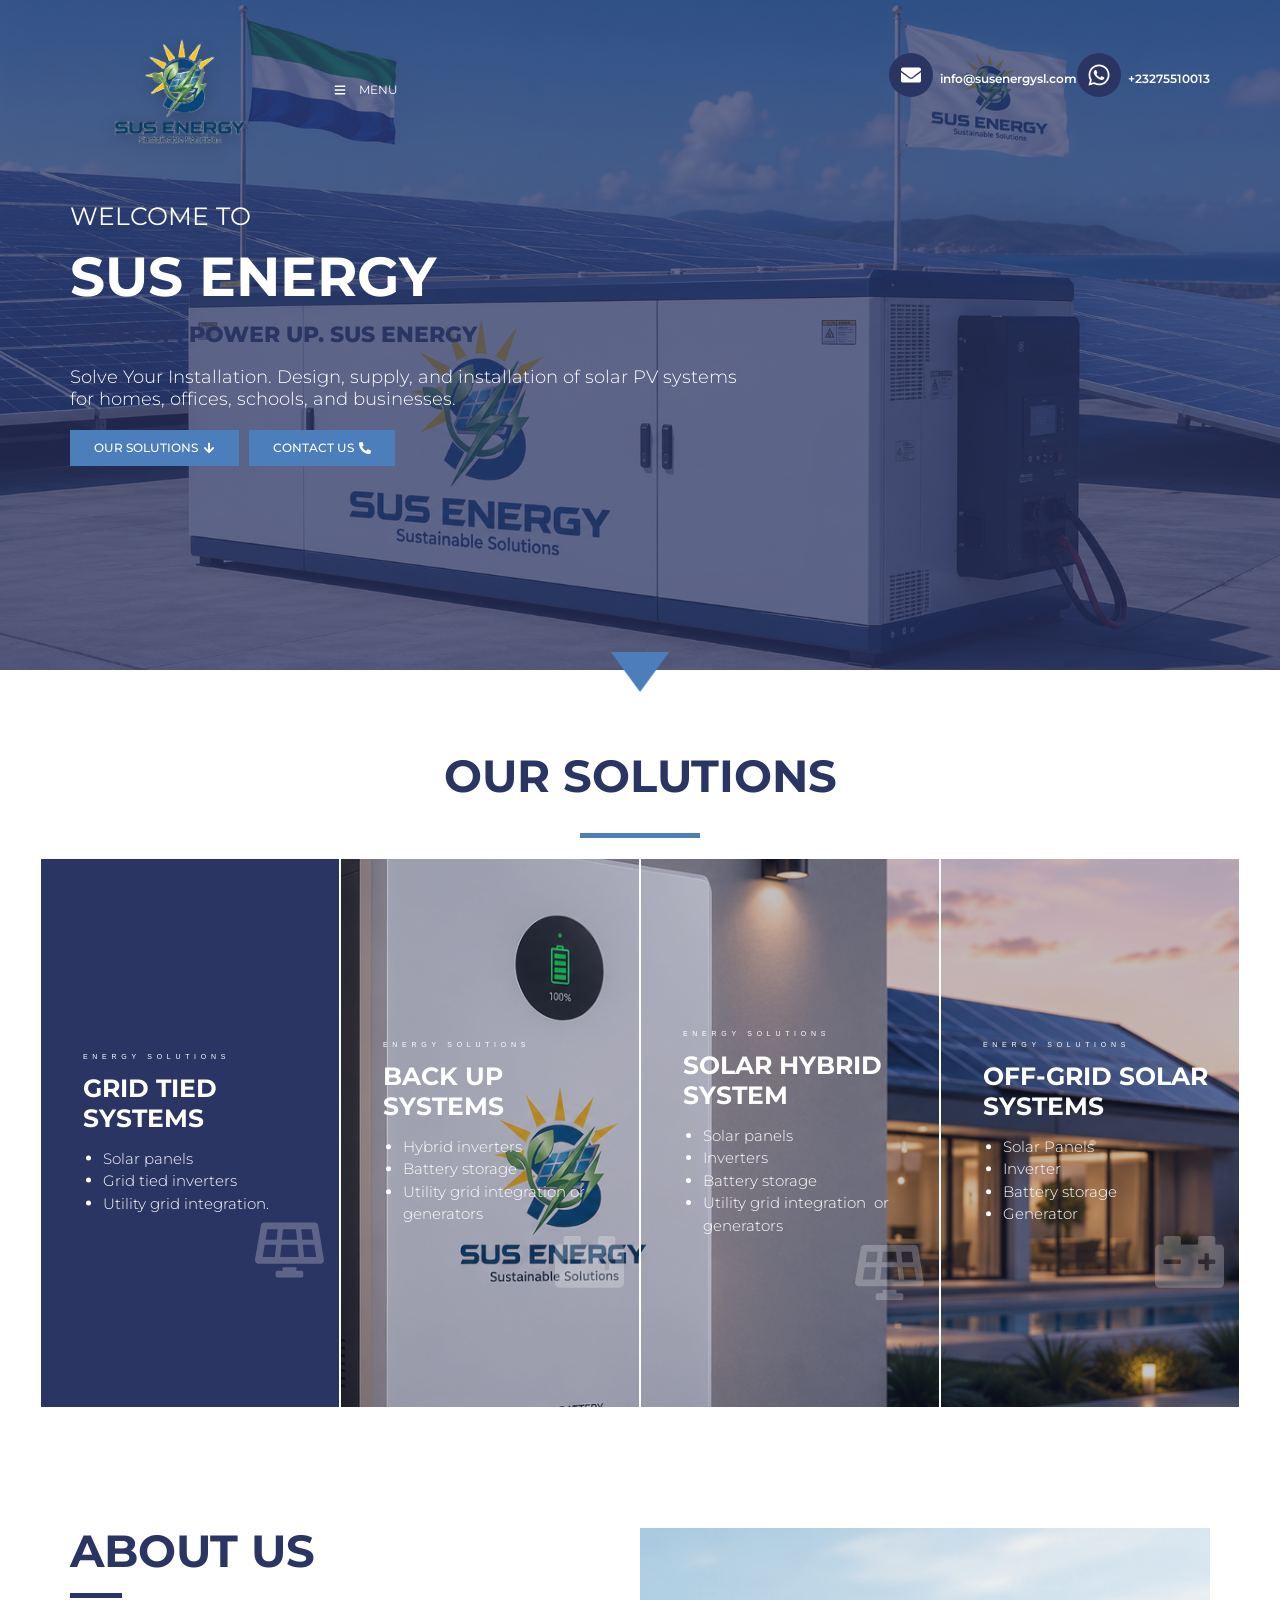
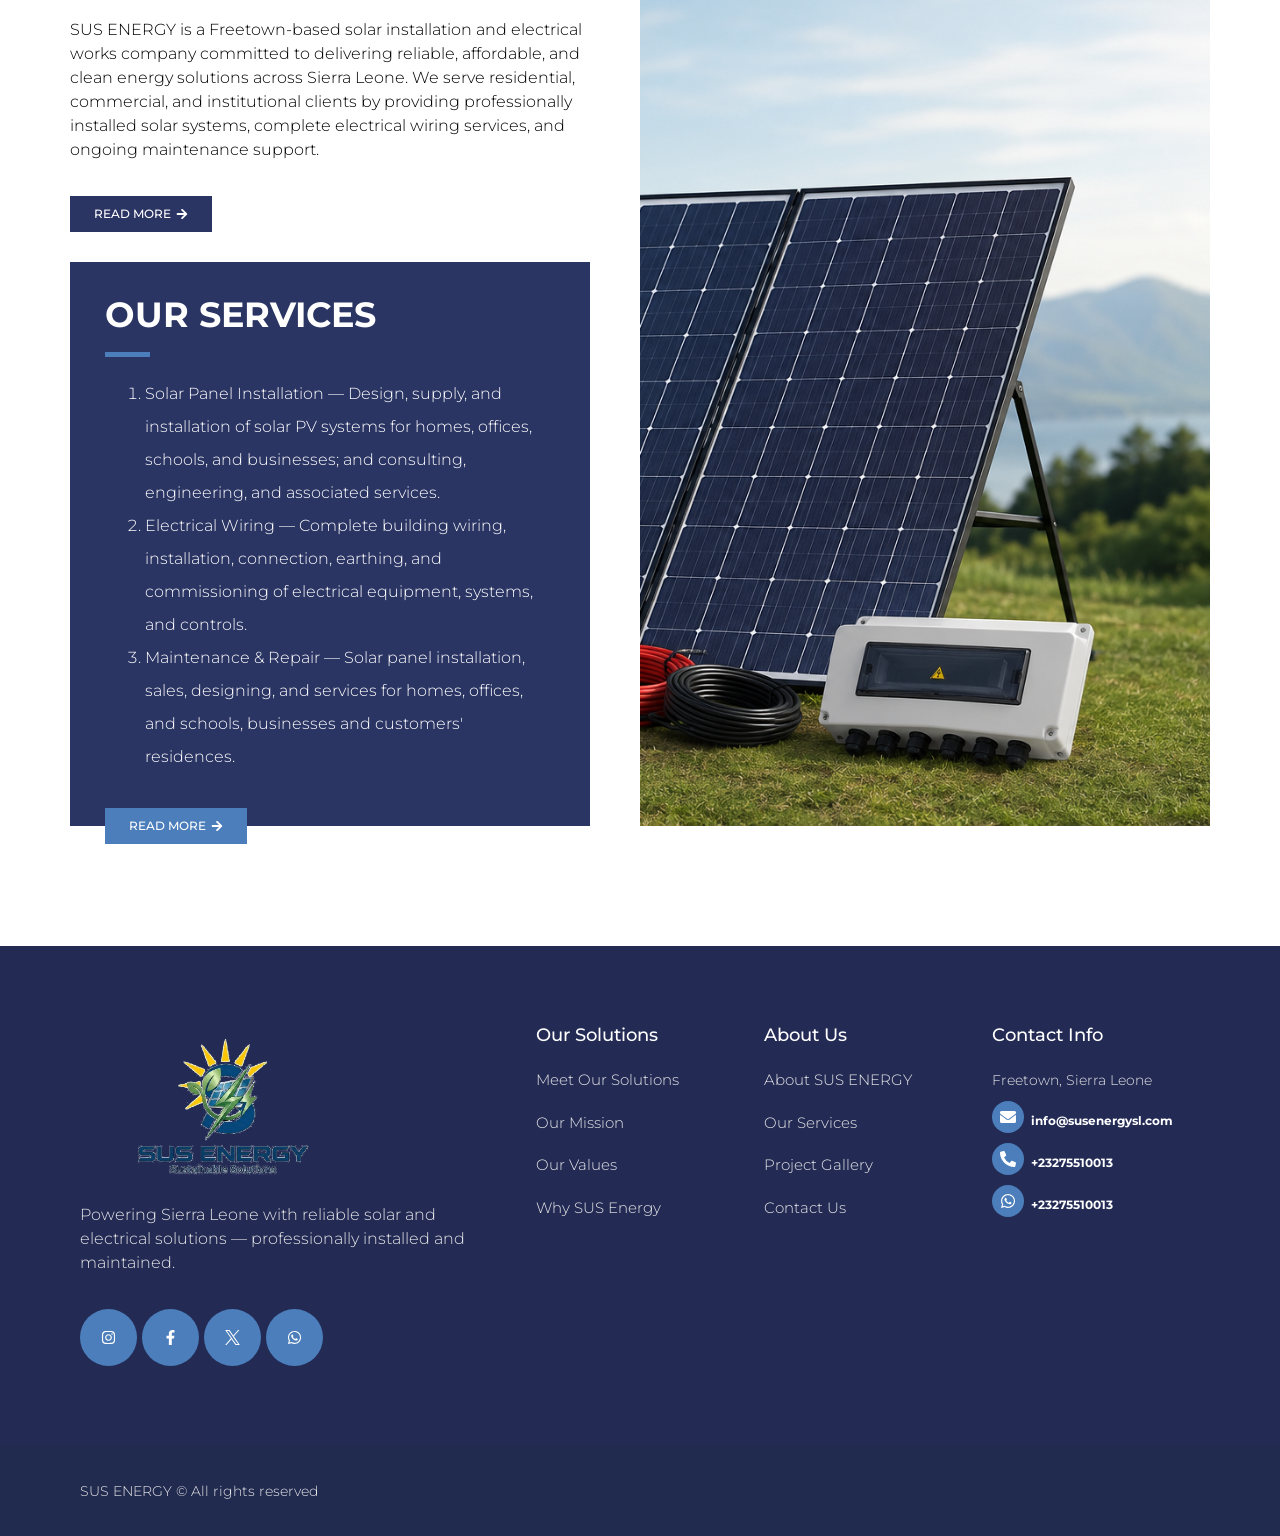
<file: index.html>
<!doctype html>
<html lang="en-US">
<head>
	<meta charset="UTF-8">
	<meta name="viewport" content="width=device-width, initial-scale=1">
	<link rel="profile" href="https://gmpg.org/xfn/11">
	<title>SUS ENERGY &#8211; SUS ENERGY Home</title>
<meta name='robots' content='max-image-preview:large' />
<link rel="alternate" type="application/rss+xml" title="SUS ENERGY &raquo; Feed" href="#" />
<link rel="alternate" type="application/rss+xml" title="SUS ENERGY &raquo; Comments Feed" href="#" />
<link rel="alternate" title="oEmbed (JSON)" type="application/json+oembed" href="#" />
<link rel="alternate" title="oEmbed (XML)" type="text/xml+oembed" href="#" />
<style id="wp-img-auto-sizes-contain-inline-css">
img:is([sizes=auto i],[sizes^="auto," i]){contain-intrinsic-size:3000px 1500px}
/*# sourceURL=wp-img-auto-sizes-contain-inline-css */
</style>
<link rel='stylesheet' id='e-animations-css' href='assets/css/animations.min.css' media='all' />
<link rel='stylesheet' id='bdt-uikit-css' href='assets/css/bdt-uikit.css' media='all' />
<link rel='stylesheet' id='ep-helper-css' href='assets/css/ep-helper.css' media='all' />
<style id="wp-emoji-styles-inline-css">

	img.wp-smiley, img.emoji {
		display: inline !important;
		border: none !important;
		box-shadow: none !important;
		height: 1em !important;
		width: 1em !important;
		margin: 0 0.07em !important;
		vertical-align: -0.1em !important;
		background: none !important;
		padding: 0 !important;
	}
/*# sourceURL=wp-emoji-styles-inline-css */
</style>
<style id="classic-theme-styles-inline-css">
/*! This file is auto-generated */
.wp-block-button__link{color:#fff;background-color:#32373c;border-radius:9999px;box-shadow:none;text-decoration:none;padding:calc(.667em + 2px) calc(1.333em + 2px);font-size:1.125em}.wp-block-file__button{background:#32373c;color:#fff;text-decoration:none}
/*# sourceURL=/wp-includes/css/classic-themes.min.css */
</style>

<style id="global-styles-inline-css">
:root{--wp--preset--aspect-ratio--square: 1;--wp--preset--aspect-ratio--4-3: 4/3;--wp--preset--aspect-ratio--3-4: 3/4;--wp--preset--aspect-ratio--3-2: 3/2;--wp--preset--aspect-ratio--2-3: 2/3;--wp--preset--aspect-ratio--16-9: 16/9;--wp--preset--aspect-ratio--9-16: 9/16;--wp--preset--color--black: #000000;--wp--preset--color--cyan-bluish-gray: #abb8c3;--wp--preset--color--white: #ffffff;--wp--preset--color--pale-pink: #f78da7;--wp--preset--color--vivid-red: #cf2e2e;--wp--preset--color--luminous-vivid-orange: #ff6900;--wp--preset--color--luminous-vivid-amber: #fcb900;--wp--preset--color--light-green-cyan: #7bdcb5;--wp--preset--color--vivid-green-cyan: #00d084;--wp--preset--color--pale-cyan-blue: #8ed1fc;--wp--preset--color--vivid-cyan-blue: #0693e3;--wp--preset--color--vivid-purple: #9b51e0;--wp--preset--gradient--vivid-cyan-blue-to-vivid-purple: linear-gradient(135deg,rgb(6,147,227) 0%,rgb(155,81,224) 100%);--wp--preset--gradient--light-green-cyan-to-vivid-green-cyan: linear-gradient(135deg,rgb(122,220,180) 0%,rgb(0,208,130) 100%);--wp--preset--gradient--luminous-vivid-amber-to-luminous-vivid-orange: linear-gradient(135deg,rgb(252,185,0) 0%,rgb(255,105,0) 100%);--wp--preset--gradient--luminous-vivid-orange-to-vivid-red: linear-gradient(135deg,rgb(255,105,0) 0%,rgb(207,46,46) 100%);--wp--preset--gradient--very-light-gray-to-cyan-bluish-gray: linear-gradient(135deg,rgb(238,238,238) 0%,rgb(169,184,195) 100%);--wp--preset--gradient--cool-to-warm-spectrum: linear-gradient(135deg,rgb(74,234,220) 0%,rgb(151,120,209) 20%,rgb(207,42,186) 40%,rgb(238,44,130) 60%,rgb(251,105,98) 80%,rgb(254,248,76) 100%);--wp--preset--gradient--blush-light-purple: linear-gradient(135deg,rgb(255,206,236) 0%,rgb(152,150,240) 100%);--wp--preset--gradient--blush-bordeaux: linear-gradient(135deg,rgb(254,205,165) 0%,rgb(254,45,45) 50%,rgb(107,0,62) 100%);--wp--preset--gradient--luminous-dusk: linear-gradient(135deg,rgb(255,203,112) 0%,rgb(199,81,192) 50%,rgb(65,88,208) 100%);--wp--preset--gradient--pale-ocean: linear-gradient(135deg,rgb(255,245,203) 0%,rgb(182,227,212) 50%,rgb(51,167,181) 100%);--wp--preset--gradient--electric-grass: linear-gradient(135deg,rgb(202,248,128) 0%,rgb(113,206,126) 100%);--wp--preset--gradient--midnight: linear-gradient(135deg,rgb(2,3,129) 0%,rgb(40,116,252) 100%);--wp--preset--font-size--small: 13px;--wp--preset--font-size--medium: 20px;--wp--preset--font-size--large: 36px;--wp--preset--font-size--x-large: 42px;--wp--preset--spacing--20: 0.44rem;--wp--preset--spacing--30: 0.67rem;--wp--preset--spacing--40: 1rem;--wp--preset--spacing--50: 1.5rem;--wp--preset--spacing--60: 2.25rem;--wp--preset--spacing--70: 3.38rem;--wp--preset--spacing--80: 5.06rem;--wp--preset--shadow--natural: 6px 6px 9px rgba(0, 0, 0, 0.2);--wp--preset--shadow--deep: 12px 12px 50px rgba(0, 0, 0, 0.4);--wp--preset--shadow--sharp: 6px 6px 0px rgba(0, 0, 0, 0.2);--wp--preset--shadow--outlined: 6px 6px 0px -3px rgb(255, 255, 255), 6px 6px rgb(0, 0, 0);--wp--preset--shadow--crisp: 6px 6px 0px rgb(0, 0, 0);}:where(body) { margin: 0; }:where(.is-layout-flex){gap: 0.5em;}:where(.is-layout-grid){gap: 0.5em;}body .is-layout-flex{display: flex;}.is-layout-flex{flex-wrap: wrap;align-items: center;}.is-layout-flex > :is(*, div){margin: 0;}body .is-layout-grid{display: grid;}.is-layout-grid > :is(*, div){margin: 0;}body{padding-top: 0px;padding-right: 0px;padding-bottom: 0px;padding-left: 0px;}:root :where(.wp-element-button, .wp-block-button__link){background-color: #32373c;border-width: 0;color: #fff;font-family: inherit;font-size: inherit;font-style: inherit;font-weight: inherit;letter-spacing: inherit;line-height: inherit;padding-top: calc(0.667em + 2px);padding-right: calc(1.333em + 2px);padding-bottom: calc(0.667em + 2px);padding-left: calc(1.333em + 2px);text-decoration: none;text-transform: inherit;}.has-black-color{color: var(--wp--preset--color--black) !important;}.has-cyan-bluish-gray-color{color: var(--wp--preset--color--cyan-bluish-gray) !important;}.has-white-color{color: var(--wp--preset--color--white) !important;}.has-pale-pink-color{color: var(--wp--preset--color--pale-pink) !important;}.has-vivid-red-color{color: var(--wp--preset--color--vivid-red) !important;}.has-luminous-vivid-orange-color{color: var(--wp--preset--color--luminous-vivid-orange) !important;}.has-luminous-vivid-amber-color{color: var(--wp--preset--color--luminous-vivid-amber) !important;}.has-light-green-cyan-color{color: var(--wp--preset--color--light-green-cyan) !important;}.has-vivid-green-cyan-color{color: var(--wp--preset--color--vivid-green-cyan) !important;}.has-pale-cyan-blue-color{color: var(--wp--preset--color--pale-cyan-blue) !important;}.has-vivid-cyan-blue-color{color: var(--wp--preset--color--vivid-cyan-blue) !important;}.has-vivid-purple-color{color: var(--wp--preset--color--vivid-purple) !important;}.has-black-background-color{background-color: var(--wp--preset--color--black) !important;}.has-cyan-bluish-gray-background-color{background-color: var(--wp--preset--color--cyan-bluish-gray) !important;}.has-white-background-color{background-color: var(--wp--preset--color--white) !important;}.has-pale-pink-background-color{background-color: var(--wp--preset--color--pale-pink) !important;}.has-vivid-red-background-color{background-color: var(--wp--preset--color--vivid-red) !important;}.has-luminous-vivid-orange-background-color{background-color: var(--wp--preset--color--luminous-vivid-orange) !important;}.has-luminous-vivid-amber-background-color{background-color: var(--wp--preset--color--luminous-vivid-amber) !important;}.has-light-green-cyan-background-color{background-color: var(--wp--preset--color--light-green-cyan) !important;}.has-vivid-green-cyan-background-color{background-color: var(--wp--preset--color--vivid-green-cyan) !important;}.has-pale-cyan-blue-background-color{background-color: var(--wp--preset--color--pale-cyan-blue) !important;}.has-vivid-cyan-blue-background-color{background-color: var(--wp--preset--color--vivid-cyan-blue) !important;}.has-vivid-purple-background-color{background-color: var(--wp--preset--color--vivid-purple) !important;}.has-black-border-color{border-color: var(--wp--preset--color--black) !important;}.has-cyan-bluish-gray-border-color{border-color: var(--wp--preset--color--cyan-bluish-gray) !important;}.has-white-border-color{border-color: var(--wp--preset--color--white) !important;}.has-pale-pink-border-color{border-color: var(--wp--preset--color--pale-pink) !important;}.has-vivid-red-border-color{border-color: var(--wp--preset--color--vivid-red) !important;}.has-luminous-vivid-orange-border-color{border-color: var(--wp--preset--color--luminous-vivid-orange) !important;}.has-luminous-vivid-amber-border-color{border-color: var(--wp--preset--color--luminous-vivid-amber) !important;}.has-light-green-cyan-border-color{border-color: var(--wp--preset--color--light-green-cyan) !important;}.has-vivid-green-cyan-border-color{border-color: var(--wp--preset--color--vivid-green-cyan) !important;}.has-pale-cyan-blue-border-color{border-color: var(--wp--preset--color--pale-cyan-blue) !important;}.has-vivid-cyan-blue-border-color{border-color: var(--wp--preset--color--vivid-cyan-blue) !important;}.has-vivid-purple-border-color{border-color: var(--wp--preset--color--vivid-purple) !important;}.has-vivid-cyan-blue-to-vivid-purple-gradient-background{background: var(--wp--preset--gradient--vivid-cyan-blue-to-vivid-purple) !important;}.has-light-green-cyan-to-vivid-green-cyan-gradient-background{background: var(--wp--preset--gradient--light-green-cyan-to-vivid-green-cyan) !important;}.has-luminous-vivid-amber-to-luminous-vivid-orange-gradient-background{background: var(--wp--preset--gradient--luminous-vivid-amber-to-luminous-vivid-orange) !important;}.has-luminous-vivid-orange-to-vivid-red-gradient-background{background: var(--wp--preset--gradient--luminous-vivid-orange-to-vivid-red) !important;}.has-very-light-gray-to-cyan-bluish-gray-gradient-background{background: var(--wp--preset--gradient--very-light-gray-to-cyan-bluish-gray) !important;}.has-cool-to-warm-spectrum-gradient-background{background: var(--wp--preset--gradient--cool-to-warm-spectrum) !important;}.has-blush-light-purple-gradient-background{background: var(--wp--preset--gradient--blush-light-purple) !important;}.has-blush-bordeaux-gradient-background{background: var(--wp--preset--gradient--blush-bordeaux) !important;}.has-luminous-dusk-gradient-background{background: var(--wp--preset--gradient--luminous-dusk) !important;}.has-pale-ocean-gradient-background{background: var(--wp--preset--gradient--pale-ocean) !important;}.has-electric-grass-gradient-background{background: var(--wp--preset--gradient--electric-grass) !important;}.has-midnight-gradient-background{background: var(--wp--preset--gradient--midnight) !important;}.has-small-font-size{font-size: var(--wp--preset--font-size--small) !important;}.has-medium-font-size{font-size: var(--wp--preset--font-size--medium) !important;}.has-large-font-size{font-size: var(--wp--preset--font-size--large) !important;}.has-x-large-font-size{font-size: var(--wp--preset--font-size--x-large) !important;}
/*# sourceURL=global-styles-inline-css */
</style>

<link rel='stylesheet' id='thepackwidget-css' href='assets/css/thepackwidget.css' media='all' />
<link rel='stylesheet' id='hello-elementor-css' href='assets/css/style.min.css' media='all' />
<link rel='stylesheet' id='hello-elementor-theme-style-css' href='assets/css/theme.min.css' media='all' />
<link rel='stylesheet' id='hello-elementor-header-footer-css' href='assets/css/header-footer.min.css' media='all' />
<link rel='stylesheet' id='elementor-frontend-css' href='assets/css/frontend.min.css' media='all' />
<link rel='stylesheet' id='elementor-post-6-css' href='assets/css/post-6.css' media='all' />
<link rel='stylesheet' id='widget-image-css' href='assets/css/widget-image.min.css' media='all' />
<link rel='stylesheet' id='ep-offcanvas-css' href='assets/css/ep-offcanvas.css' media='all' />
<link rel='stylesheet' id='widget-icon-box-css' href='assets/css/widget-icon-box.min.css' media='all' />
<link rel='stylesheet' id='widget-text-editor-css' href='assets/css/widget-text-editor.min.css' media='all' />
<link rel='stylesheet' id='widget-social-icons-css' href='assets/css/widget-social-icons.min.css' media='all' />
<link rel='stylesheet' id='e-apple-webkit-css' href='assets/css/apple-webkit.min.css' media='all' />
<link rel='stylesheet' id='widget-heading-css' href='assets/css/widget-heading.min.css' media='all' />
<link rel='stylesheet' id='widget-icon-list-css' href='assets/css/widget-icon-list.min.css' media='all' />
<link rel='stylesheet' id='swiper-css' href='assets/css/swiper.min.css' media='all' />
<link rel='stylesheet' id='e-swiper-css' href='assets/css/e-swiper.min.css' media='all' />
<link rel='stylesheet' id='e-popup-style-css' href='assets/css/popup.min.css' media='all' />
<link rel='stylesheet' id='thepack-shortcode-css' href='assets/css/shortcode.css' media='all' />
<link rel='stylesheet' id='aos-css' href='assets/css/aos.css' media='all' />
<link rel='stylesheet' id='dashicons-css' href='assets/css/dashicons.min.css' media='all' />
<link rel='stylesheet' id='beerslider-styl-css' href='assets/css/beerslider-styl.css' media='all' />
<link rel='stylesheet' id='plyr-styl-css' href='assets/css/plyr-styl.css' media='all' />
<link rel='stylesheet' id='slick-styl-css' href='assets/css/slick-styl.css' media='all' />
<link rel='stylesheet' id='animate-styl-css' href='assets/css/animate-styl.css' media='all' />
<link rel='stylesheet' id='highlight-css' href='assets/css/highlight.css' media='all' />
<link rel='stylesheet' id='thepack-woocommerce-css' href='assets/css/woocommerce.css' media='all' />
<link rel='stylesheet' id='thepack-section-css' href='assets/css/thepackwidget.css' media='1' />
<link rel='stylesheet' id='e-shapes-css' href='assets/css/shapes.min.css' media='all' />
<link rel='stylesheet' id='widget-divider-css' href='assets/css/widget-divider.min.css' media='all' />
<link rel='stylesheet' id='ep-hover-box-css' href='assets/css/ep-hover-box.css' media='all' />
<link rel='stylesheet' id='widget-spacer-css' href='assets/css/widget-spacer.min.css' media='all' />
<link rel='stylesheet' id='ep-font-css' href='assets/css/ep-font.css' media='all' />
<link rel='stylesheet' id='ep-logo-carousel-css' href='assets/css/ep-logo-carousel.css' media='all' />
<link rel='stylesheet' id='tippy-css' href='assets/css/tippy.css' media='all' />
<link rel='stylesheet' id='elementor-post-8-css' href='assets/css/post-8.css' media='all' />
<link rel='stylesheet' id='elementor-post-145-css' href='assets/css/post-145.css' media='all' />
<link rel='stylesheet' id='elementor-post-123-css' href='assets/css/post-123.css' media='all' />
<link rel='stylesheet' id='google-fonts-1-css' href='https://fonts.googleapis.com/css?family=Montserrat:100,100italic,200,200italic,300,300italic,400,400italic,500,500italic,600,600italic,700,700italic,800,800italic,900,900italic&display=swap' media='all' />
<link rel="preconnect" href="https://fonts.googleapis.com" crossorigin><script id="jquery-core-js" src="assets/js/jquery.min.js"></script>
<script id="jquery-migrate-js" src="assets/js/jquery-migrate.min.js"></script>
<link rel="https://api.w.org/" href="#" /><link rel="alternate" title="JSON" type="application/json" href="#" /><link rel="EditURI" type="application/rsd+xml" title="RSD" href="#" />
<meta name="generator" content="WordPress 7.0" />
<link rel="canonical" href="./" />
<link rel='shortlink' href='./' />
<meta name="generator" content="Elementor 3.25.9; features: e_font_icon_svg, additional_custom_breakpoints, e_optimized_control_loading; settings: css_print_method-external, google_font-enabled, font_display-swap">
			<style>
				.e-con.e-parent:nth-of-type(n+4):not(.e-lazyloaded):not(.e-no-lazyload),
				.e-con.e-parent:nth-of-type(n+4):not(.e-lazyloaded):not(.e-no-lazyload) * {
					background-image: none !important;
				}
				@media screen and (max-height: 1024px) {
					.e-con.e-parent:nth-of-type(n+3):not(.e-lazyloaded):not(.e-no-lazyload),
					.e-con.e-parent:nth-of-type(n+3):not(.e-lazyloaded):not(.e-no-lazyload) * {
						background-image: none !important;
					}
				}
				@media screen and (max-height: 640px) {
					.e-con.e-parent:nth-of-type(n+2):not(.e-lazyloaded):not(.e-no-lazyload),
					.e-con.e-parent:nth-of-type(n+2):not(.e-lazyloaded):not(.e-no-lazyload) * {
						background-image: none !important;
					}
				}
			</style>
			<link rel="icon" href="assets/images/sus-energy-logo.png" sizes="any" type="image/png" />
<link rel="icon" href="assets/images/sus-energy-logo.png" sizes="192x192" />
<link rel="apple-touch-icon" href="assets/images/sus-energy-logo.png" />
<meta name="msapplication-TileImage" content="assets/images/sus-energy-logo.png" />
<style id="wp-custom-css">
b, strong {
    font-weight: bold !important;
}
div#energy-sol ul {
    padding-inline-start: 20px;
}
</style>
<link rel='stylesheet' id='ep-image-hover-effects-css' href='assets/css/ep-image-hover-effects.css' media='all' />
<link rel='stylesheet' id='elementor-post-172-css' href='assets/css/post-172.css' media='all' />
<link rel='stylesheet' id='ep-vertical-menu-css' href='assets/css/ep-vertical-menu.css' media='all' />
<link rel='stylesheet' id='icon-fallback-css' href='assets/css/icon-fallback.css' media='all' />
<link rel='stylesheet' id='mobile-css' href='assets/css/mobile.css' media='all' />
</head>
<body class="home wp-singular page-template-default page page-id-8 wp-custom-logo wp-theme-hello-elementor elementor-default elementor-kit-6 elementor-page elementor-page-8">


<a class="skip-link screen-reader-text" href="#content">Skip to content</a>

		<div data-elementor-type="header" data-elementor-id="145" class="elementor elementor-145 elementor-location-header" data-elementor-post-type="elementor_library">
					<section class="elementor-section elementor-top-section elementor-element elementor-element-1e67fc40 elementor-section-height-min-height elementor-section-content-middle elementor-section-boxed elementor-section-height-default elementor-section-items-middle tp-parallax-no" data-id="1e67fc40" data-element_type="section" data-settings="{&quot;tp_sticky_sec_effect_enable&quot;:false}">
						<div class="elementor-container elementor-column-gap-no">
					<div data-aos="" class="elementor-column elementor-col-50 elementor-top-column elementor-element elementor-element-1800f0fa" data-id="1800f0fa" data-element_type="column" data-settings="{&quot;tp_sticky_col_effect_enable&quot;:false}">
			<div class="elementor-widget-wrap elementor-element-populated">
						<div class="elementor-element elementor-element-573b6244 elementor-widget__width-auto elementor-widget elementor-widget-theme-site-logo elementor-widget-image" data-id="573b6244" data-element_type="widget" data-widget_type="theme-site-logo.default">
				<div class="elementor-widget-container">
									<a href=".">
			<img fetchpriority="high" width="500" height="122" src="assets/images/sus-energy-logo.png" class="attachment-full size-full wp-image-99" alt="" />				</a>
									</div>
				</div>
				<div class="elementor-element elementor-element-0761db7 elementor-widget__width-auto elementor-align-left elementor-widget elementor-widget-bdt-offcanvas" data-id="0761db7" data-element_type="widget" data-widget_type="bdt-offcanvas.default">
				<div class="elementor-widget-container">
			

		
		<div class="bdt-offcanvas-button-wrapper">
			<a class="bdt-offcanvas-button elementor-button elementor-size-sm" data-bdt-toggle="target: #bdt-offcanvas-0761db7" href="#">

				<span class="elementor-button-content-wrapper">
											<span class="bdt-offcanvas-button-icon bdt-flex bdt-flex-align-left">

							<svg aria-hidden="true" class="fa-fw e-font-icon-svg e-fas-bars" viewBox="0 0 448 512" xmlns="http://www.w3.org/2000/svg"><path d="M16 132h416c8.837 0 16-7.163 16-16V76c0-8.837-7.163-16-16-16H16C7.163 60 0 67.163 0 76v40c0 8.837 7.163 16 16 16zm0 160h416c8.837 0 16-7.163 16-16v-40c0-8.837-7.163-16-16-16H16c-8.837 0-16 7.163-16 16v40c0 8.837 7.163 16 16 16zm0 160h416c8.837 0 16-7.163 16-16v-40c0-8.837-7.163-16-16-16H16c-8.837 0-16 7.163-16 16v40c0 8.837 7.163 16 16 16z"></path></svg>
						</span>
																<span class="elementor-button-text">MENU</span>
									</span>

			</a>
		</div>


		<div class="bdt-offcanvas" id="bdt-offcanvas-0761db7" data-settings="{&quot;id&quot;:&quot;bdt-offcanvas-0761db7&quot;,&quot;layout&quot;:&quot;default&quot;}" data-bdt-offcanvas="mode: slide;">
			<div class="bdt-offcanvas-bar">

									<button class="bdt-offcanvas-close" type="button" data-bdt-close>
										</button>
				

									
							<div data-elementor-type="section" data-elementor-id="172" class="elementor elementor-172 elementor-location-header" data-elementor-post-type="elementor_library">
					<section class="elementor-section elementor-top-section elementor-element elementor-element-2e5c2e89 elementor-section-boxed elementor-section-height-default elementor-section-height-default tp-parallax-no" data-id="2e5c2e89" data-element_type="section" data-settings="{&quot;tp_sticky_sec_effect_enable&quot;:false}">
						<div class="elementor-container elementor-column-gap-default">
					<div data-aos="" class="elementor-column elementor-col-100 elementor-top-column elementor-element elementor-element-6841893d" data-id="6841893d" data-element_type="column" data-settings="{&quot;tp_sticky_col_effect_enable&quot;:false}">
			<div class="elementor-widget-wrap elementor-element-populated">
						<div class="elementor-element elementor-element-981777e elementor-widget elementor-widget-image" data-id="981777e" data-element_type="widget" data-widget_type="image.default">
				<div class="elementor-widget-container">
													<img width="500" height="122" src="assets/images/sus-energy-logo.png" class="attachment-large size-large wp-image-99" alt="" />													</div>
				</div>
				<div class="elementor-element elementor-element-1f8e0e6a bdt-submenu-type-inner elementor-widget elementor-widget-bdt-vertical-menu" data-id="1f8e0e6a" data-element_type="widget" data-widget_type="bdt-vertical-menu.default">
				<div class="elementor-widget-container">
					<div class="bdt-vertical-menu" data-settings="{&quot;id&quot;:&quot;bdt-metismenu-1f8e0e6a&quot;,&quot;removeParentLink&quot;:&quot;no&quot;}">

							
		<nav class="sidebar-nav">
			<ul id="bdt-metismenu-1f8e0e6a" class="metismenu"><li class="bdt-menu-item"><a href="pages/our-team.html">Our Team</a></li><li class="bdt-menu-item"><a href="pages/our-services.html" class="">Our Services</a></li><li class="bdt-menu-item"><a href="pages/about-us.html" class="">About SUS ENERGY</a></li><li class="bdt-menu-item"><a href="pages/project-gallery.html" class="">Project Gallery</a></li><li class="bdt-menu-item"><a href="pages/contact-us.html" class="">Contact Us</a></li></ul>		</nav>

					
		</div>
				</div>
				</div>
					</div>
		</div>
					</div>
		</section>
				</div>
		
												</div>
		</div>

			</div>
				</div>
					</div>
		</div>
				<div data-aos="" class="elementor-column elementor-col-50 elementor-top-column elementor-element elementor-element-3a160d8f" data-id="3a160d8f" data-element_type="column" data-settings="{&quot;tp_sticky_col_effect_enable&quot;:false}">
			<div class="elementor-widget-wrap elementor-element-populated">
						<section class="elementor-section elementor-inner-section elementor-element elementor-element-1a9564fa elementor-hidden-phone elementor-section-boxed elementor-section-height-default elementor-section-height-default tp-parallax-no" data-id="1a9564fa" data-element_type="section" data-settings="{&quot;tp_sticky_sec_effect_enable&quot;:false}">
						<div class="elementor-container elementor-column-gap-default">
					<div data-aos="" class="elementor-column elementor-col-100 elementor-inner-column elementor-element elementor-element-5ebb00ab" data-id="5ebb00ab" data-element_type="column" data-settings="{&quot;tp_sticky_col_effect_enable&quot;:false}">
			<div class="elementor-widget-wrap elementor-element-populated">
						<div class="elementor-element elementor-element-4763ea2a elementor-position-left elementor-vertical-align-middle elementor-view-stacked elementor-widget__width-auto elementor-shape-circle elementor-mobile-position-top elementor-widget elementor-widget-icon-box" data-id="4763ea2a" data-element_type="widget" data-widget_type="icon-box.default">
				<div class="elementor-widget-container">
					<div class="elementor-icon-box-wrapper">

						<div class="elementor-icon-box-icon">
				<a href="pages/contact-us.html" class="elementor-icon elementor-animation-" tabindex="-1">
				<svg aria-hidden="true" class="e-font-icon-svg e-fas-envelope" viewBox="0 0 512 512" xmlns="http://www.w3.org/2000/svg"><path d="M502.3 190.8c3.9-3.1 9.7-.2 9.7 4.7V400c0 26.5-21.5 48-48 48H48c-26.5 0-48-21.5-48-48V195.6c0-5 5.7-7.8 9.7-4.7 22.4 17.4 52.1 39.5 154.1 113.6 21.1 15.4 56.7 47.8 92.2 47.6 35.7.3 72-32.8 92.3-47.6 102-74.1 131.6-96.3 154-113.7zM256 320c23.2.4 56.6-29.2 73.4-41.4 132.7-96.3 142.8-104.7 173.4-128.7 5.8-4.5 9.2-11.5 9.2-18.9v-19c0-26.5-21.5-48-48-48H48C21.5 64 0 85.5 0 112v19c0 7.4 3.4 14.3 9.2 18.9 30.6 23.9 40.7 32.4 173.4 128.7 16.8 12.2 50.2 41.8 73.4 41.4z"></path></svg>				</a>
			</div>
			
						<div class="elementor-icon-box-content">

									<h3 class="elementor-icon-box-title">
						<a href="pages/contact-us.html" >
							info@susenergysl.com						</a>
					</h3>
				
				
			</div>
			
		</div>
				</div>
				</div>

				<div class="elementor-element elementor-element-7ef64e7 elementor-position-left elementor-vertical-align-middle elementor-view-stacked elementor-widget__width-auto elementor-shape-circle elementor-mobile-position-top elementor-widget elementor-widget-icon-box" data-id="7ef64e7" data-element_type="widget" data-widget_type="icon-box.default">
				<div class="elementor-widget-container">
					<div class="elementor-icon-box-wrapper">

						<div class="elementor-icon-box-icon">
				<a href="pages/contact-us.html" class="elementor-icon elementor-animation-" tabindex="-1">
				<svg aria-hidden="true" class="e-font-icon-svg e-fab-whatsapp" viewBox="0 0 448 512" xmlns="http://www.w3.org/2000/svg"><path d="M380.9 97.1C339 55.1 283.2 32 223.9 32c-122.4 0-222 99.6-222 222 0 39.1 10.2 77.3 29.6 111L0 480l117.7-30.9c32.4 17.7 68.9 27 106.1 27h.1c122.3 0 224.1-99.6 224.1-222 0-59.3-25.2-115-67.1-157zm-157 341.6c-33.2 0-65.7-8.9-94-25.7l-6.7-4-69.8 18.3L72 359.2l-4.4-7c-18.5-29.4-28.2-63.3-28.2-98.2 0-101.7 82.8-184.5 184.6-184.5 49.3 0 95.6 19.2 130.4 54.1 34.8 34.9 56.2 81.2 56.1 130.5 0 101.8-84.9 184.6-186.6 184.6zm101.2-138.2c-5.5-2.8-32.8-16.2-37.9-18-5.1-1.9-8.8-2.8-12.5 2.8-3.7 5.6-14.3 18-17.6 21.8-3.2 3.7-6.5 4.2-12 1.4-32.6-16.3-54-29.1-75.5-66-5.7-9.8 5.7-9.1 16.3-30.3 1.8-3.7.9-6.9-.5-9.7-1.4-2.8-12.5-30.1-17.1-41.2-4.5-10.8-9.1-9.3-12.5-9.5-3.2-.2-6.9-.2-10.6-.2-3.7 0-9.7 1.4-14.8 6.9-5.1 5.6-19.4 19-19.4 46.3 0 27.3 19.9 53.7 22.6 57.4 2.8 3.7 39.1 59.7 94.8 83.8 35.2 15.2 49 16.5 66.6 13.9 10.7-1.6 32.8-13.4 37.4-26.4 4.6-13 4.6-24.1 3.2-26.4-1.3-2.5-5-3.9-10.5-6.6z"></path></svg>				</a>
			</div>
			
						<div class="elementor-icon-box-content">

									<h3 class="elementor-icon-box-title">
						<a href="pages/contact-us.html" >
							+23275510013						</a>
					</h3>
				
				
			</div>
			
		</div>
				</div>
				</div>
					</div>
		</div>
					</div>
		</section>
					</div>
		</div>
					</div>
		</section>
				</div>
		
<main id="content" class="site-main post-8 page type-page status-publish hentry">

	
	<div class="page-content">
				<div data-elementor-type="wp-post" data-elementor-id="8" class="elementor elementor-8" data-elementor-post-type="page">
						<section class="elementor-section elementor-top-section elementor-element elementor-element-a8ca3de elementor-section-height-min-height elementor-section-boxed elementor-section-height-default elementor-section-items-middle tp-parallax-no" data-id="a8ca3de" data-element_type="section" data-settings="{&quot;background_background&quot;:&quot;classic&quot;,&quot;background_image&quot;:{&quot;id&quot;:&quot;&quot;,&quot;url&quot;:&quot;assets\/images\/sus_energy13.png&quot;},&quot;tp_sticky_sec_effect_enable&quot;:false}">
								<div class="elementor-background-video-container elementor-hidden-mobile">
													<video class="elementor-background-video-hosted elementor-html5-video" autoplay muted playsinline loop></video>
											</div>
									<div class="elementor-background-overlay"></div>
							<div class="elementor-container elementor-column-gap-default">
					<div data-aos="" class="elementor-column elementor-col-50 elementor-top-column elementor-element elementor-element-3f3279b" data-id="3f3279b" data-element_type="column" data-settings="{&quot;tp_sticky_col_effect_enable&quot;:false}">
			<div class="elementor-widget-wrap elementor-element-populated">
						<div class="elementor-element elementor-element-d0efcab elementor-widget elementor-widget-heading" data-id="d0efcab" data-element_type="widget" data-widget_type="heading.default">
				<div class="elementor-widget-container">
			<div class="elementor-heading-title elementor-size-default">Welcome to </div>		</div>
				</div>
				<div class="elementor-element elementor-element-6cb112b elementor-widget elementor-widget-heading" data-id="6cb112b" data-element_type="widget" data-widget_type="heading.default">
				<div class="elementor-widget-container">
			<h2 class="elementor-heading-title elementor-size-default">SUS ENERGY</h2>		</div>
				</div>
				<div class="elementor-element elementor-element-302c4f8 elementor-widget elementor-widget-heading" data-id="302c4f8" data-element_type="widget" data-widget_type="heading.default">
				<div class="elementor-widget-container">
			<h3 class="elementor-heading-title elementor-size-default">LIGHT UP. POWER UP. SUS ENERGY</h3>		</div>
				</div>
				<div class="elementor-element elementor-element-49a8fce elementor-widget elementor-widget-heading" data-id="49a8fce" data-element_type="widget" data-widget_type="heading.default">
				<div class="elementor-widget-container">
			<div class="elementor-heading-title elementor-size-default">Solve Your Installation. Design, supply, and installation of solar PV systems for homes, offices, schools, and businesses.
</div>		</div>
				</div>
				<div class="elementor-element elementor-element-a86f1cf elementor-widget__width-auto elementor-widget elementor-widget-button" data-id="a86f1cf" data-element_type="widget" data-widget_type="button.default">
				<div class="elementor-widget-container">
							<div class="elementor-button-wrapper">
					<a class="elementor-button elementor-button-link elementor-size-sm" href="#start">
						<span class="elementor-button-content-wrapper">
						<span class="elementor-button-icon">
				<svg aria-hidden="true" class="e-font-icon-svg e-fas-arrow-down" viewBox="0 0 448 512" xmlns="http://www.w3.org/2000/svg"><path d="M413.1 222.5l22.2 22.2c9.4 9.4 9.4 24.6 0 33.9L241 473c-9.4 9.4-24.6 9.4-33.9 0L12.7 278.6c-9.4-9.4-9.4-24.6 0-33.9l22.2-22.2c9.5-9.5 25-9.3 34.3.4L184 343.4V56c0-13.3 10.7-24 24-24h32c13.3 0 24 10.7 24 24v287.4l114.8-120.5c9.3-9.8 24.8-10 34.3-.4z"></path></svg>			</span>
									<span class="elementor-button-text">Our Solutions</span>
					</span>
					</a>
				</div>
						</div>
				</div>
				<div class="elementor-element elementor-element-aece61f elementor-widget__width-auto elementor-mobile-align-center elementor-widget elementor-widget-button" data-id="aece61f" data-element_type="widget" data-widget_type="button.default">
				<div class="elementor-widget-container">
							<div class="elementor-button-wrapper">
					<a class="elementor-button elementor-button-link elementor-size-sm" href="pages/contact-us.html">
						<span class="elementor-button-content-wrapper">
						<span class="elementor-button-icon">
				<svg aria-hidden="true" class="e-font-icon-svg e-fas-phone-alt" viewBox="0 0 512 512" xmlns="http://www.w3.org/2000/svg"><path d="M497.39 361.8l-112-48a24 24 0 0 0-28 6.9l-49.6 60.6A370.66 370.66 0 0 1 130.6 204.11l60.6-49.6a23.94 23.94 0 0 0 6.9-28l-48-112A24.16 24.16 0 0 0 122.6.61l-104 24A24 24 0 0 0 0 48c0 256.5 207.9 464 464 464a24 24 0 0 0 23.4-18.6l24-104a24.29 24.29 0 0 0-14.01-27.6z"></path></svg>			</span>
									<span class="elementor-button-text">Contact us</span>
					</span>
					</a>
				</div>
						</div>
				</div>
					</div>
		</div>
				<div data-aos="" class="elementor-column elementor-col-50 elementor-top-column elementor-element elementor-element-a283050" data-id="a283050" data-element_type="column" data-settings="{&quot;tp_sticky_col_effect_enable&quot;:false}">
			<div class="elementor-widget-wrap">
							</div>
		</div>
					</div>
		</section>
				<section class="elementor-section elementor-top-section elementor-element elementor-element-09d0ae3 start elementor-section-boxed elementor-section-height-default elementor-section-height-default tp-parallax-no" data-id="09d0ae3" data-element_type="section" id="start" data-settings="{&quot;shape_divider_top&quot;:&quot;arrow&quot;,&quot;tp_sticky_sec_effect_enable&quot;:false}">
					<div class="elementor-shape elementor-shape-top" data-negative="false">
			<svg xmlns="http://www.w3.org/2000/svg" viewBox="0 0 700 10" preserveAspectRatio="none">
	<path class="elementor-shape-fill" d="M350,10L340,0h20L350,10z"/>
</svg>		</div>
					<div class="elementor-container elementor-column-gap-default">
					<div data-aos="" class="elementor-column elementor-col-100 elementor-top-column elementor-element elementor-element-014db94" data-id="014db94" data-element_type="column" data-settings="{&quot;tp_sticky_col_effect_enable&quot;:false}">
			<div class="elementor-widget-wrap">
							</div>
		</div>
					</div>
		</section>
				<section class="elementor-section elementor-top-section elementor-element elementor-element-9b5dc73 elementor-section-boxed elementor-section-height-default elementor-section-height-default tp-parallax-no" data-id="9b5dc73" data-element_type="section" data-settings="{&quot;tp_sticky_sec_effect_enable&quot;:false}">
						<div class="elementor-container elementor-column-gap-default">
					<div data-aos="" class="elementor-column elementor-col-100 elementor-top-column elementor-element elementor-element-c9b1df3" data-id="c9b1df3" data-element_type="column" data-settings="{&quot;tp_sticky_col_effect_enable&quot;:false}">
			<div class="elementor-widget-wrap elementor-element-populated">
						<div class="elementor-element elementor-element-97d8c85 elementor-widget elementor-widget-heading" data-id="97d8c85" data-element_type="widget" data-widget_type="heading.default">
				<div class="elementor-widget-container">
			<h2 class="elementor-heading-title elementor-size-default">Our Solutions</h2>		</div>
				</div>
				<div class="elementor-element elementor-element-8a15620 elementor-widget-divider--view-line elementor-widget elementor-widget-divider" data-id="8a15620" data-element_type="widget" data-widget_type="divider.default">
				<div class="elementor-widget-container">
					<div class="elementor-divider">
			<span class="elementor-divider-separator">
						</span>
		</div>
				</div>
				</div>
				<div class="elementor-element elementor-element-68189b6 energy-sol elementor-widget elementor-widget-bdt-hover-box" data-id="68189b6" data-element_type="widget" id="energy-sol" data-widget_type="bdt-hover-box.bdt-envelope">
				<div class="elementor-widget-container">
					<div class="bdt-ep-hover-box-img-effect bdt-effect-1 bdt-ep-hover-box bdt-ep-hover-box-skin-envelope" id="bdt-ep-hover-box-68189b6" data-settings="{&quot;box_id&quot;:&quot;bdt-ep-hover-box-68189b6&quot;,&quot;mouse_event&quot;:&quot;mouseover&quot;}">

			
		
			<div id="bdt-box-168189b6" class="bdt-ep-hover-box-content active">

									<div class="bdt-ep-hover-box-img" style="background-image: url('assets/images/sus_energy1.png');"></div>
				
			</div>
		
			<div id="bdt-box-268189b6" class="bdt-ep-hover-box-content">

									<div class="bdt-ep-hover-box-img" style="background-image: url('assets/images/sus_energy2.png');"></div>
				
			</div>
		
			<div id="bdt-box-368189b6" class="bdt-ep-hover-box-content">

									<div class="bdt-ep-hover-box-img" style="background-image: url('assets/images/sus_energy3.png');"></div>
				
			</div>
		
			<div id="bdt-box-468189b6" class="bdt-ep-hover-box-content">

									<div class="bdt-ep-hover-box-img" style="background-image: url('assets/images/sus_energy5.png');"></div>
				
			</div>
		
						<div class="bdt-slider bdt-visible-toggle" data-bdt-slider="{&quot;autoplay-interval&quot;:7000,&quot;pause-on-hover&quot;:true}">
			<div data-bdt-ep-hover-box-items="connect: #bdt-box-content-68189b6;" class="bdt-ep-hover-box-item-wrap bdt-grid bdt-grid-small bdt-grid-collapse bdt-slider-items bdt-child-width-1-2 bdt-child-width-1-2@s bdt-child-width-1-4@m" data-bdt-grid="">

									<div>
						<div class="bdt-ep-hover-box-item active" data-id="bdt-box-168189b6">

						<div class="bdt-ep-hover-box-description bdt-position-small bdt-position-center">
														<a class="bdt-ep-hover-box-icon-box" href="javascript:void(0);" data-tab-index="0" >
								<span class="bdt-ep-hover-box-icon-wrap">
									<svg aria-hidden="true" class="e-font-icon-svg e-fas-solar-panel" viewBox="0 0 640 512" xmlns="http://www.w3.org/2000/svg"><path d="M431.98 448.01l-47.97.05V416h-128v32.21l-47.98.05c-8.82.01-15.97 7.16-15.98 15.99l-.05 31.73c-.01 8.85 7.17 16.03 16.02 16.02l223.96-.26c8.82-.01 15.97-7.16 15.98-15.98l.04-31.73c.01-8.85-7.17-16.03-16.02-16.02zM585.2 26.74C582.58 11.31 568.99 0 553.06 0H86.93C71 0 57.41 11.31 54.79 26.74-3.32 369.16.04 348.08.03 352c-.03 17.32 14.29 32 32.6 32h574.74c18.23 0 32.51-14.56 32.59-31.79.02-4.08 3.35 16.95-54.76-325.47zM259.83 64h120.33l9.77 96H250.06l9.77-96zm-75.17 256H71.09L90.1 208h105.97l-11.41 112zm16.29-160H98.24l16.29-96h96.19l-9.77 96zm32.82 160l11.4-112h149.65l11.4 112H233.77zm195.5-256h96.19l16.29 96H439.04l-9.77-96zm26.06 256l-11.4-112H549.9l19.01 112H455.33z"></path></svg>								</span>
							</a>
																								<div class="bdt-ep-hover-box-sub-title">
										Energy Solutions									</div>
								
																	<h2 class="bdt-ep-hover-box-title">
										
																					Grid Tied <br>Systems																				
									</h2>
								
																	<div class="bdt-ep-hover-box-text">
										<ul><li>Solar panels</li><li>Grid tied inverters</li><li>Utility grid integration.</li></ul>									</div>
								
															</div>

						</div>
					</div>
									<div>
						<div class="bdt-ep-hover-box-item" data-id="bdt-box-268189b6">

						<div class="bdt-ep-hover-box-description bdt-position-small bdt-position-center">
														<a class="bdt-ep-hover-box-icon-box" href="javascript:void(0);" data-tab-index="1" >
								<span class="bdt-ep-hover-box-icon-wrap">
									<svg aria-hidden="true" class="e-font-icon-svg e-fas-car-battery" viewBox="0 0 512 512" xmlns="http://www.w3.org/2000/svg"><path d="M480 128h-32V80c0-8.84-7.16-16-16-16h-96c-8.84 0-16 7.16-16 16v48H192V80c0-8.84-7.16-16-16-16H80c-8.84 0-16 7.16-16 16v48H32c-17.67 0-32 14.33-32 32v256c0 17.67 14.33 32 32 32h448c17.67 0 32-14.33 32-32V160c0-17.67-14.33-32-32-32zM192 264c0 4.42-3.58 8-8 8H72c-4.42 0-8-3.58-8-8v-16c0-4.42 3.58-8 8-8h112c4.42 0 8 3.58 8 8v16zm256 0c0 4.42-3.58 8-8 8h-40v40c0 4.42-3.58 8-8 8h-16c-4.42 0-8-3.58-8-8v-40h-40c-4.42 0-8-3.58-8-8v-16c0-4.42 3.58-8 8-8h40v-40c0-4.42 3.58-8 8-8h16c4.42 0 8 3.58 8 8v40h40c4.42 0 8 3.58 8 8v16z"></path></svg>								</span>
							</a>
																								<div class="bdt-ep-hover-box-sub-title">
										Energy Solutions									</div>
								
																	<h2 class="bdt-ep-hover-box-title">
										
																					Back Up <br>Systems																				
									</h2>
								
																	<div class="bdt-ep-hover-box-text">
										<ul><li>Hybrid inverters</li><li>Battery storage</li><li>Utility grid integration or generators</li></ul>									</div>
								
															</div>

						</div>
					</div>
									<div>
						<div class="bdt-ep-hover-box-item" data-id="bdt-box-368189b6">

						<div class="bdt-ep-hover-box-description bdt-position-small bdt-position-center">
														<a class="bdt-ep-hover-box-icon-box" href="javascript:void(0);" data-tab-index="2" >
								<span class="bdt-ep-hover-box-icon-wrap">
									<svg aria-hidden="true" class="e-font-icon-svg e-fas-solar-panel" viewBox="0 0 640 512" xmlns="http://www.w3.org/2000/svg"><path d="M431.98 448.01l-47.97.05V416h-128v32.21l-47.98.05c-8.82.01-15.97 7.16-15.98 15.99l-.05 31.73c-.01 8.85 7.17 16.03 16.02 16.02l223.96-.26c8.82-.01 15.97-7.16 15.98-15.98l.04-31.73c.01-8.85-7.17-16.03-16.02-16.02zM585.2 26.74C582.58 11.31 568.99 0 553.06 0H86.93C71 0 57.41 11.31 54.79 26.74-3.32 369.16.04 348.08.03 352c-.03 17.32 14.29 32 32.6 32h574.74c18.23 0 32.51-14.56 32.59-31.79.02-4.08 3.35 16.95-54.76-325.47zM259.83 64h120.33l9.77 96H250.06l9.77-96zm-75.17 256H71.09L90.1 208h105.97l-11.41 112zm16.29-160H98.24l16.29-96h96.19l-9.77 96zm32.82 160l11.4-112h149.65l11.4 112H233.77zm195.5-256h96.19l16.29 96H439.04l-9.77-96zm26.06 256l-11.4-112H549.9l19.01 112H455.33z"></path></svg>								</span>
							</a>
																								<div class="bdt-ep-hover-box-sub-title">
										Energy Solutions									</div>
								
																	<h2 class="bdt-ep-hover-box-title">
										
																					Solar Hybrid <br>System																				
									</h2>
								
																	<div class="bdt-ep-hover-box-text">
										<ul><li>Solar panels</li><li>Inverters</li><li>Battery storage</li><li>Utility grid integration  or generators</li></ul>									</div>
								
															</div>

						</div>
					</div>
									<div>
						<div class="bdt-ep-hover-box-item" data-id="bdt-box-468189b6">

						<div class="bdt-ep-hover-box-description bdt-position-small bdt-position-center">
														<a class="bdt-ep-hover-box-icon-box" href="javascript:void(0);" data-tab-index="3" >
								<span class="bdt-ep-hover-box-icon-wrap">
									<svg aria-hidden="true" class="e-font-icon-svg e-fas-car-battery" viewBox="0 0 512 512" xmlns="http://www.w3.org/2000/svg"><path d="M480 128h-32V80c0-8.84-7.16-16-16-16h-96c-8.84 0-16 7.16-16 16v48H192V80c0-8.84-7.16-16-16-16H80c-8.84 0-16 7.16-16 16v48H32c-17.67 0-32 14.33-32 32v256c0 17.67 14.33 32 32 32h448c17.67 0 32-14.33 32-32V160c0-17.67-14.33-32-32-32zM192 264c0 4.42-3.58 8-8 8H72c-4.42 0-8-3.58-8-8v-16c0-4.42 3.58-8 8-8h112c4.42 0 8 3.58 8 8v16zm256 0c0 4.42-3.58 8-8 8h-40v40c0 4.42-3.58 8-8 8h-16c-4.42 0-8-3.58-8-8v-40h-40c-4.42 0-8-3.58-8-8v-16c0-4.42 3.58-8 8-8h40v-40c0-4.42 3.58-8 8-8h16c4.42 0 8 3.58 8 8v40h40c4.42 0 8 3.58 8 8v16z"></path></svg>								</span>
							</a>
																								<div class="bdt-ep-hover-box-sub-title">
										Energy Solutions									</div>
								
																	<h2 class="bdt-ep-hover-box-title">
										
																					Off-Grid Solar <br>Systems																				
									</h2>
								
																	<div class="bdt-ep-hover-box-text">
										<ul><li>Solar Panels</li><li>Inverter</li><li>Battery storage</li><li>Generator</li></ul>									</div>
								
															</div>
				
			</div>
					</div>
				
			</div>

			
		</div>

					
		</div>

				</div>
				</div>
					</div>
		</div>
					</div>
		</section>
				<section class="elementor-section elementor-top-section elementor-element elementor-element-0339541 elementor-section-boxed elementor-section-height-default elementor-section-height-default tp-parallax-no" data-id="0339541" data-element_type="section" data-settings="{&quot;tp_sticky_sec_effect_enable&quot;:false}">
						<div class="elementor-container elementor-column-gap-default">
					<div data-aos="" class="elementor-column elementor-col-50 elementor-top-column elementor-element elementor-element-45ba938" data-id="45ba938" data-element_type="column" data-settings="{&quot;tp_sticky_col_effect_enable&quot;:false}">
			<div class="elementor-widget-wrap elementor-element-populated">
						<div class="elementor-element elementor-element-21e6eac elementor-widget elementor-widget-heading" data-id="21e6eac" data-element_type="widget" data-widget_type="heading.default">
				<div class="elementor-widget-container">
			<h2 class="elementor-heading-title elementor-size-default">About us</h2>		</div>
				</div>
				<div class="elementor-element elementor-element-9f7aafc elementor-widget-divider--view-line elementor-widget elementor-widget-divider" data-id="9f7aafc" data-element_type="widget" data-widget_type="divider.default">
				<div class="elementor-widget-container">
					<div class="elementor-divider">
			<span class="elementor-divider-separator">
						</span>
		</div>
				</div>
				</div>
				<div class="elementor-element elementor-element-143464e elementor-widget elementor-widget-text-editor" data-id="143464e" data-element_type="widget" data-widget_type="text-editor.default">
				<div class="elementor-widget-container">
							<p>SUS ENERGY is a Freetown-based solar installation and electrical works company committed to delivering reliable, affordable, and clean energy solutions across Sierra Leone. We serve residential, commercial, and institutional clients by providing professionally installed solar systems, complete electrical wiring services, and ongoing maintenance support.</p>						</div>
				</div>
				<div class="elementor-element elementor-element-97ba494 elementor-widget__width-auto elementor-widget elementor-widget-button" data-id="97ba494" data-element_type="widget" data-widget_type="button.default">
				<div class="elementor-widget-container">
							<div class="elementor-button-wrapper">
					<a class="elementor-button elementor-button-link elementor-size-sm" href="pages/about-us.html">
						<span class="elementor-button-content-wrapper">
						<span class="elementor-button-icon">
				<svg aria-hidden="true" class="e-font-icon-svg e-fas-arrow-right" viewBox="0 0 448 512" xmlns="http://www.w3.org/2000/svg"><path d="M190.5 66.9l22.2-22.2c9.4-9.4 24.6-9.4 33.9 0L441 239c9.4 9.4 9.4 24.6 0 33.9L246.6 467.3c-9.4 9.4-24.6 9.4-33.9 0l-22.2-22.2c-9.5-9.5-9.3-25 .4-34.3L311.4 296H24c-13.3 0-24-10.7-24-24v-32c0-13.3 10.7-24 24-24h287.4L190.9 101.2c-9.8-9.3-10-24.8-.4-34.3z"></path></svg>			</span>
									<span class="elementor-button-text">Read More</span>
					</span>
					</a>
				</div>
						</div>
				</div>
				<section class="elementor-section elementor-inner-section elementor-element elementor-element-eccfc6d elementor-section-boxed elementor-section-height-default elementor-section-height-default tp-parallax-no" data-id="eccfc6d" data-element_type="section" data-settings="{&quot;background_background&quot;:&quot;classic&quot;,&quot;tp_sticky_sec_effect_enable&quot;:false}">
						<div class="elementor-container elementor-column-gap-default">
					<div data-aos="" class="elementor-column elementor-col-100 elementor-inner-column elementor-element elementor-element-e328bb3" data-id="e328bb3" data-element_type="column" data-settings="{&quot;tp_sticky_col_effect_enable&quot;:false}">
			<div class="elementor-widget-wrap elementor-element-populated">
						<div class="elementor-element elementor-element-de2887a elementor-widget elementor-widget-heading" data-id="de2887a" data-element_type="widget" data-widget_type="heading.default">
				<div class="elementor-widget-container">
			<h3 class="elementor-heading-title elementor-size-default">Our Services</h3>		</div>
				</div>
				<div class="elementor-element elementor-element-4dc442e elementor-widget-divider--view-line elementor-widget elementor-widget-divider" data-id="4dc442e" data-element_type="widget" data-widget_type="divider.default">
				<div class="elementor-widget-container">
					<div class="elementor-divider">
			<span class="elementor-divider-separator">
						</span>
		</div>
				</div>
				</div>
				<div class="elementor-element elementor-element-94540f5 elementor-widget elementor-widget-text-editor" data-id="94540f5" data-element_type="widget" data-widget_type="text-editor.default">
				<div class="elementor-widget-container">
							<ol><li>Solar Panel Installation — Design, supply, and installation of solar PV systems for homes, offices, schools, and businesses; and consulting, engineering, and associated services.</li><li>Electrical Wiring — Complete building wiring, installation, connection, earthing, and commissioning of electrical equipment, systems, and controls.</li><li>Maintenance &amp; Repair — Solar panel installation, sales, designing, and services for homes, offices, and schools, businesses and customers' residences.</li></ol>						</div>
				</div>
				<div class="elementor-element elementor-element-7c85466 elementor-widget__width-auto elementor-mobile-align-center elementor-widget elementor-widget-button" data-id="7c85466" data-element_type="widget" data-widget_type="button.default">
				<div class="elementor-widget-container">
							<div class="elementor-button-wrapper">
					<a class="elementor-button elementor-button-link elementor-size-sm" href="pages/our-services.html">
						<span class="elementor-button-content-wrapper">
						<span class="elementor-button-icon">
				<svg aria-hidden="true" class="e-font-icon-svg e-fas-arrow-right" viewBox="0 0 448 512" xmlns="http://www.w3.org/2000/svg"><path d="M190.5 66.9l22.2-22.2c9.4-9.4 24.6-9.4 33.9 0L441 239c9.4 9.4 9.4 24.6 0 33.9L246.6 467.3c-9.4 9.4-24.6 9.4-33.9 0l-22.2-22.2c-9.5-9.5-9.3-25 .4-34.3L311.4 296H24c-13.3 0-24-10.7-24-24v-32c0-13.3 10.7-24 24-24h287.4L190.9 101.2c-9.8-9.3-10-24.8-.4-34.3z"></path></svg>			</span>
									<span class="elementor-button-text">Read More</span>
					</span>
					</a>
				</div>
						</div>
				</div>
					</div>
		</div>
					</div>
		</section>
					</div>
		</div>
				<div data-aos="" class="elementor-column elementor-col-50 elementor-top-column elementor-element elementor-element-4e3b814" data-id="4e3b814" data-element_type="column" data-settings="{&quot;background_background&quot;:&quot;classic&quot;,&quot;tp_sticky_col_effect_enable&quot;:false}">
			<div class="elementor-widget-wrap elementor-element-populated">
						<div class="elementor-element elementor-element-49b462f elementor-widget elementor-widget-spacer" data-id="49b462f" data-element_type="widget" data-widget_type="spacer.default">
				<div class="elementor-widget-container">
					<div class="elementor-spacer">
			<div class="elementor-spacer-inner"></div>
		</div>
				</div>
				</div>
					</div>
		</div>
					</div>
		</section>
				
				</div>
				<div class="post-tags">
					</div>
			</div>

	
</main>

			<div data-elementor-type="footer" data-elementor-id="123" class="elementor elementor-123 elementor-location-footer" data-elementor-post-type="elementor_library">
					<section class="elementor-section elementor-top-section elementor-element elementor-element-2feb7abc elementor-section-boxed elementor-section-height-default elementor-section-height-default tp-parallax-no" data-id="2feb7abc" data-element_type="section" data-settings="{&quot;background_background&quot;:&quot;classic&quot;,&quot;tp_sticky_sec_effect_enable&quot;:false}">
							<div class="elementor-background-overlay"></div>
							<div class="elementor-container elementor-column-gap-default">
					<div data-aos="" class="elementor-column elementor-col-25 elementor-top-column elementor-element elementor-element-506da1c4" data-id="506da1c4" data-element_type="column" data-settings="{&quot;tp_sticky_col_effect_enable&quot;:false}">
			<div class="elementor-widget-wrap elementor-element-populated">
						<div class="elementor-element elementor-element-146ed25c elementor-widget elementor-widget-theme-site-logo elementor-widget-image" data-id="146ed25c" data-element_type="widget" data-widget_type="theme-site-logo.default">
				<div class="elementor-widget-container">
									<a href=".">
			<img width="500" height="122" src="assets/images/sus-energy-logo.png" class="attachment-full size-full wp-image-99" alt="" />				</a>
									</div>
				</div>
				<div class="elementor-element elementor-element-55d50d9e elementor-widget elementor-widget-text-editor" data-id="55d50d9e" data-element_type="widget" data-widget_type="text-editor.default">
				<div class="elementor-widget-container">
							<p>Powering Sierra Leone with reliable solar and electrical solutions — professionally installed and maintained.</p>						</div>
				</div>
				<div class="elementor-element elementor-element-1f1a00cd e-grid-align-left e-grid-align-mobile-left elementor-shape-circle elementor-grid-0 elementor-widget elementor-widget-social-icons" data-id="1f1a00cd" data-element_type="widget" data-widget_type="social-icons.default">
				<div class="elementor-widget-container">
					<div class="elementor-social-icons-wrapper elementor-grid">
							<span class="elementor-grid-item">
					<a class="elementor-icon elementor-social-icon elementor-social-icon-instagram elementor-repeater-item-dc10550" href="https://www.instagram.com/susenergysl" target="_blank">
						<span class="elementor-screen-only">Instagram</span>
						<svg class="e-font-icon-svg e-fab-instagram" viewBox="0 0 448 512" xmlns="http://www.w3.org/2000/svg"><path d="M224.1 141c-63.6 0-114.9 51.3-114.9 114.9s51.3 114.9 114.9 114.9S339 319.5 339 255.9 287.7 141 224.1 141zm0 189.6c-41.1 0-74.7-33.5-74.7-74.7s33.5-74.7 74.7-74.7 74.7 33.5 74.7 74.7-33.6 74.7-74.7 74.7zm146.4-194.3c0 14.9-12 26.8-26.8 26.8-14.9 0-26.8-12-26.8-26.8s12-26.8 26.8-26.8 26.8 12 26.8 26.8zm76.1 27.2c-1.7-35.9-9.9-67.7-36.2-93.9-26.2-26.2-58-34.4-93.9-36.2-37-2.1-147.9-2.1-184.9 0-35.8 1.7-67.6 9.9-93.9 36.1s-34.4 58-36.2 93.9c-2.1 37-2.1 147.9 0 184.9 1.7 35.9 9.9 67.7 36.2 93.9s58 34.4 93.9 36.2c37 2.1 147.9 2.1 184.9 0 35.9-1.7 67.7-9.9 93.9-36.2 26.2-26.2 34.4-58 36.2-93.9 2.1-37 2.1-147.8 0-184.8zM398.8 388c-7.8 19.6-22.9 34.7-42.6 42.6-29.5 11.7-99.5 9-132.1 9s-102.7 2.6-132.1-9c-19.6-7.8-34.7-22.9-42.6-42.6-11.7-29.5-9-99.5-9-132.1s-2.6-102.7 9-132.1c7.8-19.6 22.9-34.7 42.6-42.6 29.5-11.7 99.5-9 132.1-9s102.7-2.6 132.1 9c19.6 7.8 34.7 22.9 42.6 42.6 11.7 29.5 9 99.5 9 132.1s2.7 102.7-9 132.1z"></path></svg>					</a>
				</span>
							<span class="elementor-grid-item">
					<a class="elementor-icon elementor-social-icon elementor-social-icon-facebook-f elementor-repeater-item-0267196" href="https://www.facebook.com/profile.php?id=61591542279262" target="_blank">
						<span class="elementor-screen-only">Facebook-f</span>
						<svg class="e-font-icon-svg e-fab-facebook-f" viewBox="0 0 320 512" xmlns="http://www.w3.org/2000/svg"><path d="M279.14 288l14.22-92.66h-88.91v-60.13c0-25.35 12.42-50.06 52.24-50.06h40.42V6.26S260.43 0 225.36 0c-73.22 0-121.08 44.38-121.08 124.72v70.62H22.89V288h81.39v224h100.17V288z"></path></svg>					</a>
				</span>
							<span class="elementor-grid-item">
					<a class="elementor-icon elementor-social-icon elementor-social-icon-x-twitter elementor-repeater-item-x01" href="https://x.com/susenergysl" target="_blank">
						<span class="elementor-screen-only">X</span>
						<svg viewBox="0 0 1200 1227" xmlns="http://www.w3.org/2000/svg"><path d="M714.163 519.284L1160.89 0H1055.03L667.137 450.887L357.328 0H0L468.492 681.821L0 1226.37H105.866L515.491 750.218L842.672 1226.37H1200L714.137 519.284H714.163ZM569.165 687.828L521.697 619.934L144.011 79.6944H306.615L611.412 515.685L658.88 583.579L1055.08 1150.3H892.476L569.165 687.854V687.828Z"></path></svg>					</a>
				</span>
							<span class="elementor-grid-item">
					<a class="elementor-icon elementor-social-icon elementor-social-icon-whatsapp elementor-repeater-item-wa01" href="https://wa.me/23275510013" target="_blank">
						<span class="elementor-screen-only">WhatsApp</span>
						<svg class="e-font-icon-svg e-fab-whatsapp" viewBox="0 0 448 512" xmlns="http://www.w3.org/2000/svg"><path d="M380.9 97.1C339 55.1 283.2 32 223.9 32c-122.4 0-222 99.6-222 222 0 39.1 10.2 77.3 29.6 111L0 480l117.7-30.9c32.4 17.7 68.9 27 106.1 27h.1c122.3 0 224.1-99.6 224.1-222 0-59.3-25.2-115-67.1-157zm-157 341.6c-33.2 0-65.7-8.9-94-25.7l-6.7-4-69.8 18.3L72 359.2l-4.4-7c-18.5-29.4-28.2-63.3-28.2-98.2 0-101.7 82.8-184.5 184.6-184.5 49.3 0 95.6 19.2 130.4 54.1 34.8 34.9 56.2 81.2 56.1 130.5 0 101.8-84.9 184.6-186.6 184.6zm101.2-138.2c-5.5-2.8-32.8-16.2-37.9-18-5.1-1.9-8.8-2.8-12.5 2.8-3.7 5.6-14.3 18-17.6 21.8-3.2 3.7-6.5 4.2-12 1.4-32.6-16.3-54-29.1-75.5-66-5.7-9.8 5.7-9.1 16.3-30.3 1.8-3.7.9-6.9-.5-9.7-1.4-2.8-12.5-30.1-17.1-41.2-4.5-10.8-9.1-9.3-12.5-9.5-3.2-.2-6.9-.2-10.6-.2-3.7 0-9.7 1.4-14.8 6.9-5.1 5.6-19.4 19-19.4 46.3 0 27.3 19.9 53.7 22.6 57.4 2.8 3.7 39.1 59.7 94.8 83.8 35.2 15.2 49 16.5 66.6 13.9 10.7-1.6 32.8-13.4 37.4-26.4 4.6-13 4.6-24.1 3.2-26.4-1.3-2.5-5-3.9-10.5-6.6z"></path></svg>					</a>
				</span>
					</div>
				</div>
				</div>
					</div>
		</div>
				<div data-aos="" class="elementor-column elementor-col-25 elementor-top-column elementor-element elementor-element-37142888" data-id="37142888" data-element_type="column" data-settings="{&quot;tp_sticky_col_effect_enable&quot;:false}">
			<div class="elementor-widget-wrap elementor-element-populated">
						<div class="elementor-element elementor-element-1ffdadd4 elementor-widget elementor-widget-heading" data-id="1ffdadd4" data-element_type="widget" data-widget_type="heading.default">
				<div class="elementor-widget-container">
			<h2 class="elementor-heading-title elementor-size-default">Our Solutions</h2>		</div>
				</div>
				<div class="elementor-element elementor-element-7878b5d3 elementor-align-left elementor-mobile-align-left elementor-icon-list--layout-traditional elementor-list-item-link-full_width elementor-widget elementor-widget-icon-list" data-id="7878b5d3" data-element_type="widget" data-widget_type="icon-list.default">
				<div class="elementor-widget-container">
					<ul class="elementor-icon-list-items">
							<li class="elementor-icon-list-item">
											<a href="pages/our-team.html">

                                 <span class="elementor-icon-list-text">Meet Our Solutions</span>
											</a>
									</li>
								<li class="elementor-icon-list-item">
											<a href="pages/about-us.html#mission">

                                 <span class="elementor-icon-list-text">Our Mission</span>
											</a>
									</li>
								<li class="elementor-icon-list-item">
											<a href="pages/about-us.html#values">

                                 <span class="elementor-icon-list-text">Our Values</span>
											</a>
									</li>
								<li class="elementor-icon-list-item">
											<a href="pages/about-us.html#why-sus">

                                 <span class="elementor-icon-list-text">Why SUS Energy</span>
											</a>
									</li>
						</ul>
				</div>
				</div>
					</div>
		</div>
				<div data-aos="" class="elementor-column elementor-col-25 elementor-top-column elementor-element elementor-element-3c8da7c4" data-id="3c8da7c4" data-element_type="column" data-settings="{&quot;tp_sticky_col_effect_enable&quot;:false}">
			<div class="elementor-widget-wrap elementor-element-populated">
						<div class="elementor-element elementor-element-4430efa6 elementor-widget elementor-widget-heading" data-id="4430efa6" data-element_type="widget" data-widget_type="heading.default">
				<div class="elementor-widget-container">
			<h2 class="elementor-heading-title elementor-size-default">About Us</h2>		</div>
				</div>
				<div class="elementor-element elementor-element-3e92ef5 elementor-align-left elementor-mobile-align-left elementor-icon-list--layout-traditional elementor-list-item-link-full_width elementor-widget elementor-widget-icon-list" data-id="3e92ef5" data-element_type="widget" data-widget_type="icon-list.default">
				<div class="elementor-widget-container">
					<ul class="elementor-icon-list-items">
							<li class="elementor-icon-list-item">
											<a href="pages/about-us.html">

											<span class="elementor-icon-list-text">About SUS ENERGY</span>
											</a>
									</li>
								<li class="elementor-icon-list-item">
											<a href="pages/our-services.html">

											<span class="elementor-icon-list-text">Our Services</span>
											</a>
									</li>
								<li class="elementor-icon-list-item">
											<a href="pages/project-gallery.html">

											<span class="elementor-icon-list-text">Project Gallery</span>
											</a>
									</li>
								<li class="elementor-icon-list-item">
											<a href="pages/contact-us.html">

											<span class="elementor-icon-list-text">Contact Us</span>
											</a>
									</li>
						</ul>
				</div>
				</div>
					</div>
		</div>
				<div data-aos="" class="elementor-column elementor-col-25 elementor-top-column elementor-element elementor-element-62da4754" data-id="62da4754" data-element_type="column" data-settings="{&quot;tp_sticky_col_effect_enable&quot;:false}">
			<div class="elementor-widget-wrap elementor-element-populated">
						<div class="elementor-element elementor-element-155db1a0 elementor-widget elementor-widget-heading" data-id="155db1a0" data-element_type="widget" data-widget_type="heading.default">
				<div class="elementor-widget-container">
			<h2 class="elementor-heading-title elementor-size-default">Contact Info</h2>		</div>
				</div>
				<div class="elementor-element elementor-element-fc08bfa elementor-widget elementor-widget-heading" data-id="fc08bfa" data-element_type="widget" data-widget_type="heading.default">
				<div class="elementor-widget-container">
			<div class="elementor-heading-title elementor-size-default">Freetown, Sierra Leone</div>		</div>
				</div>
				<div class="elementor-element elementor-element-1c28bfb elementor-position-left elementor-vertical-align-middle elementor-view-stacked elementor-shape-circle elementor-mobile-position-top elementor-widget elementor-widget-icon-box" data-id="1c28bfb" data-element_type="widget" data-widget_type="icon-box.default">
				<div class="elementor-widget-container">
					<div class="elementor-icon-box-wrapper">

						<div class="elementor-icon-box-icon">
				<a href="pages/contact-us.html" class="elementor-icon elementor-animation-" tabindex="-1">
				<svg aria-hidden="true" class="e-font-icon-svg e-fas-envelope" viewBox="0 0 512 512" xmlns="http://www.w3.org/2000/svg"><path d="M502.3 190.8c3.9-3.1 9.7-.2 9.7 4.7V400c0 26.5-21.5 48-48 48H48c-26.5 0-48-21.5-48-48V195.6c0-5 5.7-7.8 9.7-4.7 22.4 17.4 52.1 39.5 154.1 113.6 21.1 15.4 56.7 47.8 92.2 47.6 35.7.3 72-32.8 92.3-47.6 102-74.1 131.6-96.3 154-113.7zM256 320c23.2.4 56.6-29.2 73.4-41.4 132.7-96.3 142.8-104.7 173.4-128.7 5.8-4.5 9.2-11.5 9.2-18.9v-19c0-26.5-21.5-48-48-48H48C21.5 64 0 85.5 0 112v19c0 7.4 3.4 14.3 9.2 18.9 30.6 23.9 40.7 32.4 173.4 128.7 16.8 12.2 50.2 41.8 73.4 41.4z"></path></svg>				</a>
			</div>
			
						<div class="elementor-icon-box-content">

									<h3 class="elementor-icon-box-title">
						<a href="pages/contact-us.html" >
							info@susenergysl.com						</a>
					</h3>
				
				
			</div>
			
		</div>
				</div>
				</div>
				<div class="elementor-element elementor-element-8daf413 elementor-position-left elementor-vertical-align-middle elementor-view-stacked elementor-shape-circle elementor-mobile-position-top elementor-widget elementor-widget-icon-box" data-id="8daf413" data-element_type="widget" data-widget_type="icon-box.default">
				<div class="elementor-widget-container">
					<div class="elementor-icon-box-wrapper">

						<div class="elementor-icon-box-icon">
				<a href="pages/contact-us.html" class="elementor-icon elementor-animation-" tabindex="-1">
				<svg aria-hidden="true" class="e-font-icon-svg e-fas-phone-alt" viewBox="0 0 512 512" xmlns="http://www.w3.org/2000/svg"><path d="M497.39 361.8l-112-48a24 24 0 0 0-28 6.9l-49.6 60.6A370.66 370.66 0 0 1 130.6 204.11l60.6-49.6a23.94 23.94 0 0 0 6.9-28l-48-112A24.16 24.16 0 0 0 122.6.61l-104 24A24 24 0 0 0 0 48c0 256.5 207.9 464 464 464a24 24 0 0 0 23.4-18.6l24-104a24.29 24.29 0 0 0-14.01-27.6z"></path></svg>				</a>
			</div>
			
						<div class="elementor-icon-box-content">

									<h3 class="elementor-icon-box-title">
						<a href="pages/contact-us.html" >
							+23275510013						</a>
					</h3>
				
				
			</div>
			
		</div>
				</div>
				</div>
				<div class="elementor-element elementor-element-b6fc4ac elementor-position-left elementor-vertical-align-middle elementor-view-stacked elementor-shape-circle elementor-mobile-position-top elementor-widget elementor-widget-icon-box" data-id="b6fc4ac" data-element_type="widget" data-widget_type="icon-box.default">
				<div class="elementor-widget-container">
					<div class="elementor-icon-box-wrapper">

						<div class="elementor-icon-box-icon">
				<a href="https://wa.me/23275510013" class="elementor-icon elementor-animation-" tabindex="-1">
				<svg aria-hidden="true" class="e-font-icon-svg e-fab-whatsapp" viewBox="0 0 448 512" xmlns="http://www.w3.org/2000/svg"><path d="M380.9 97.1C339 55.1 283.2 32 223.9 32c-122.4 0-222 99.6-222 222 0 39.1 10.2 77.3 29.6 111L0 480l117.7-30.9c32.4 17.7 68.9 27 106.1 27h.1c122.3 0 224.1-99.6 224.1-222 0-59.3-25.2-115-67.1-157zm-157 341.6c-33.2 0-65.7-8.9-94-25.7l-6.7-4-69.8 18.3L72 359.2l-4.4-7c-18.5-29.4-28.2-63.3-28.2-98.2 0-101.7 82.8-184.5 184.6-184.5 49.3 0 95.6 19.2 130.4 54.1 34.8 34.9 56.2 81.2 56.1 130.5 0 101.8-84.9 184.6-186.6 184.6zm101.2-138.2c-5.5-2.8-32.8-16.2-37.9-18-5.1-1.9-8.8-2.8-12.5 2.8-3.7 5.6-14.3 18-17.6 21.8-3.2 3.7-6.5 4.2-12 1.4-32.6-16.3-54-29.1-75.5-66-5.7-9.8 5.7-9.1 16.3-30.3 1.8-3.7.9-6.9-.5-9.7-1.4-2.8-12.5-30.1-17.1-41.2-4.5-10.8-9.1-9.3-12.5-9.5-3.2-.2-6.9-.2-10.6-.2-3.7 0-9.7 1.4-14.8 6.9-5.1 5.6-19.4 19-19.4 46.3 0 27.3 19.9 53.7 22.6 57.4 2.8 3.7 39.1 59.7 94.8 83.8 35.2 15.2 49 16.5 66.6 13.9 10.7-1.6 32.8-13.4 37.4-26.4 4.6-13 4.6-24.1 3.2-26.4-1.3-2.5-5-3.9-10.5-6.6z"></path></svg>				</a>
			</div>
			
						<div class="elementor-icon-box-content">

									<h3 class="elementor-icon-box-title">
						<a href="https://wa.me/23275510013" target="_blank">
							+23275510013						</a>
					</h3>
				
				
			</div>
			
		</div>
				</div>
				</div>
					</div>
		</div>
					</div>
		</section>
				<footer class="elementor-section elementor-top-section elementor-element elementor-element-43adfd89 elementor-section-height-min-height elementor-section-content-middle elementor-section-boxed elementor-section-height-default elementor-section-items-middle tp-parallax-no" data-id="43adfd89" data-element_type="section" data-settings="{&quot;background_background&quot;:&quot;classic&quot;,&quot;tp_sticky_sec_effect_enable&quot;:false}">
						<div class="elementor-container elementor-column-gap-default">
					<div data-aos="" class="elementor-column elementor-col-50 elementor-top-column elementor-element elementor-element-7ab91432" data-id="7ab91432" data-element_type="column" data-settings="{&quot;tp_sticky_col_effect_enable&quot;:false}">
			<div class="elementor-widget-wrap elementor-element-populated">
						<div class="elementor-element elementor-element-2b518d42 elementor-widget elementor-widget-heading" data-id="2b518d42" data-element_type="widget" data-widget_type="heading.default">
				<div class="elementor-widget-container">
			<h3 class="elementor-heading-title elementor-size-default">SUS ENERGY © All rights reserved</h3>		</div>
				</div>
					</div>
		</div>
				<div data-aos="" class="elementor-column elementor-col-50 elementor-top-column elementor-element elementor-element-2c830b1" data-id="2c830b1" data-element_type="column" data-settings="{&quot;tp_sticky_col_effect_enable&quot;:false}">
			<div class="elementor-widget-wrap">
							</div>
		</div>
					</div>
		</footer>
				</div>
		
<script type="speculationrules">
{"prefetch":[{"source":"document","where":{"and":[{"href_matches":"/*"},{"not":{"href_matches":["*.php","/wp-admin/*","/wp-content/uploads/*","/wp-content/*","/wp-content/plugins/*","/wp-content/themes/*","/*\\?(.+)"]}},{"not":{"selector_matches":"a[rel~=\"nofollow\"]"}},{"not":{"selector_matches":".no-prefetch, .no-prefetch a"}}]},"eagerness":"conservative"}]}
</script>
<div style="display:none;" class="tp-pop-response"><div class="loader"></div><span class="close"><i class="ti-close"></i></span><div class="inner"><div class="popwrap"></div></div></div><div class="tp-site-share"></div>			<script type='text/javascript'>
				const lazyloadRunObserver = () => {
					const lazyloadBackgrounds = document.querySelectorAll( `.e-con.e-parent:not(.e-lazyloaded)` );
					const lazyloadBackgroundObserver = new IntersectionObserver( ( entries ) => {
						entries.forEach( ( entry ) => {
							if ( entry.isIntersecting ) {
								let lazyloadBackground = entry.target;
								if( lazyloadBackground ) {
									lazyloadBackground.classList.add( 'e-lazyloaded' );
								}
								lazyloadBackgroundObserver.unobserve( entry.target );
							}
						});
					}, { rootMargin: '200px 0px 200px 0px' } );
					lazyloadBackgrounds.forEach( ( lazyloadBackground ) => {
						lazyloadBackgroundObserver.observe( lazyloadBackground );
					} );
				};
				const events = [
					'DOMContentLoaded',
					'elementor/lazyload/observe',
				];
				events.forEach( ( event ) => {
					document.addEventListener( event, lazyloadRunObserver );
				} );
			</script>
			<script id="imagesloaded-js" src="assets/js/imagesloaded.min.js"></script>
<script id="masonry-js" src="assets/js/masonry.min.js"></script>
<script id="lazysizes-js" src="assets/js/lazysizes.min.js"></script>
<script id="jquery-nav-js" src="assets/js/jquery.nav.js"></script>
<script id="rellax-js" src="assets/js/rellax.min.js"></script>
<script id="aos-js" src="assets/js/aos.js"></script>
<script id="tilt-js" src="assets/js/vanilla-tilt.min.js"></script>
<script id="circle-progress-js" src="assets/js/circle-progress.js"></script>
<script id="plyr-js" src="assets/js/plyr.js"></script>
<script id="countdown-js" src="assets/js/countdown.js"></script>
<script id="slick-js" src="assets/js/slick.js"></script>
<script id="beerslider-js" src="assets/js/beerslider.js"></script>
<script id="jarallax-js" src="assets/js/jarallax.js"></script>
<script id="flex-images-js" src="assets/js/flex-images.js"></script>
<script id="fitvideos-js" src="assets/js/fitvideos.js"></script>
<script id="highlight-js" src="assets/js/highlight.js"></script>
<script id="thepack-js-js-extra">
var tp_loadmore_params = {"ajaxurl":"./wp-admin/admin-ajax.php","current_page":"1","nonce":"4ff4c9dd91"};
//# sourceURL=thepack-js-js-extra
</script>
<script id="thepack-js-js" src="assets/js/custom.js"></script>
<script id="hello-theme-frontend-js" src="assets/js/hello-frontend.min.js"></script>
<script id="bdt-uikit-js-extra">
var element_pack_ajax_login_config = {"ajaxurl":"./wp-admin/admin-ajax.php","language":"en","loadingmessage":"Sending user info, please wait...","unknownerror":"Unknown error, make sure access is correct!"};
var ElementPackConfig = {"ajaxurl":"./wp-admin/admin-ajax.php","nonce":"a5d4d85f1a","data_table":{"language":{"sLengthMenu":"Show _MENU_ Entries","sInfo":"Showing _START_ to _END_ of _TOTAL_ entries","sSearch":"Search :","sZeroRecords":"No matching records found","oPaginate":{"sPrevious":"Previous","sNext":"Next"}}},"contact_form":{"sending_msg":"Sending message please wait...","captcha_nd":"Invisible captcha not defined!","captcha_nr":"Could not get invisible captcha response!"},"mailchimp":{"subscribing":"Subscribing you please wait..."},"search":{"more_result":"More Results","search_result":"SEARCH RESULT","not_found":"not found"},"elements_data":{"sections":[],"columns":[],"widgets":[]}};
//# sourceURL=bdt-uikit-js-extra
</script>
<script id="bdt-uikit-js" src="assets/js/bdt-uikit.min.js"></script>
<script id="elementor-webpack-runtime-js" src="assets/js/webpack.runtime.min.js"></script>
<script id="elementor-frontend-modules-js" src="assets/js/frontend-modules.min.js"></script>
<script id="jquery-ui-core-js" src="assets/js/core.min.js"></script>
<script id="elementor-frontend-js-before">
var elementorFrontendConfig = {"environmentMode":{"edit":false,"wpPreview":false,"isScriptDebug":false},"i18n":{"shareOnFacebook":"Share on Facebook","shareOnTwitter":"Share on Twitter","pinIt":"Pin it","download":"Download","downloadImage":"Download image","fullscreen":"Fullscreen","zoom":"Zoom","share":"Share","playVideo":"Play Video","previous":"Previous","next":"Next","close":"Close","a11yCarouselWrapperAriaLabel":"Carousel | Horizontal scrolling: Arrow Left & Right","a11yCarouselPrevSlideMessage":"Previous slide","a11yCarouselNextSlideMessage":"Next slide","a11yCarouselFirstSlideMessage":"This is the first slide","a11yCarouselLastSlideMessage":"This is the last slide","a11yCarouselPaginationBulletMessage":"Go to slide"},"is_rtl":false,"breakpoints":{"xs":0,"sm":480,"md":768,"lg":1025,"xl":1440,"xxl":1600},"responsive":{"breakpoints":{"mobile":{"label":"Mobile Portrait","value":767,"default_value":767,"direction":"max","is_enabled":true},"mobile_extra":{"label":"Mobile Landscape","value":880,"default_value":880,"direction":"max","is_enabled":false},"tablet":{"label":"Tablet Portrait","value":1024,"default_value":1024,"direction":"max","is_enabled":true},"tablet_extra":{"label":"Tablet Landscape","value":1200,"default_value":1200,"direction":"max","is_enabled":false},"laptop":{"label":"Laptop","value":1366,"default_value":1366,"direction":"max","is_enabled":false},"widescreen":{"label":"Widescreen","value":2400,"default_value":2400,"direction":"min","is_enabled":false}},
"hasCustomBreakpoints":false},"version":"3.25.9","is_static":false,"experimentalFeatures":{"e_font_icon_svg":true,"additional_custom_breakpoints":true,"e_swiper_latest":true,"e_nested_atomic_repeaters":true,"e_optimized_control_loading":true,"e_onboarding":true,"e_css_smooth_scroll":true,"theme_builder_v2":true,"hello-theme-header-footer":true,"home_screen":true,"landing-pages":true,"nested-elements":true,"editor_v2":true,"link-in-bio":true,"floating-buttons":true},"urls":{"assets":"https:\/\/susenergysl.com\/wp-content\/plugins\/elementor\/assets\/","ajaxurl":"https:\/\/susenergysl.com\/wp-admin\/admin-ajax.php","uploadUrl":"https:\/\/susenergysl.com\/wp-content\/uploads"},"nonces":{"floatingButtonsClickTracking":"341abe930a"},"swiperClass":"swiper","settings":{"page":[],"editorPreferences":[]},"kit":{"active_breakpoints":["viewport_mobile","viewport_tablet"],"global_image_lightbox":"yes","lightbox_enable_counter":"yes","lightbox_enable_fullscreen":"yes","lightbox_enable_zoom":"yes","lightbox_enable_share":"yes","lightbox_title_src":"title","lightbox_description_src":"description","hello_header_logo_type":"logo","hello_header_menu_layout":"horizontal","hello_footer_logo_type":"logo"},"post":{"id":8,"title":"SUS%20ENERGY%20%E2%80%93%20SUS%20ENERGY%20Home","excerpt":"","featuredImage":false}};
//# sourceURL=elementor-frontend-js-before
</script>
<script id="elementor-frontend-js" src="assets/js/frontend.min.js"></script>
<script id="ep-offcanvas-js" src="assets/js/ep-offcanvas.min.js"></script>
<script id="ep-hover-box-js" src="assets/js/ep-hover-box.min.js"></script>
<script>
jQuery(function($) {
  $('.bdt-ep-hover-box').each(function() {
    var $box = $(this);
    var settings = $box.data('settings');
    if (!settings) return;
    var $items = $box.find('.bdt-ep-hover-box-item');
    var $contents = $box.find('.bdt-ep-hover-box-content');
    $items.on(settings.mouse_event || 'mouseover', function() {
      $contents.removeClass('active');
      $('#' + $(this).data('id')).addClass('active');
      $items.removeClass('active');
      $(this).addClass('active');
    });
  });
});
</script>
<script id="popper-js" src="assets/js/popper.min.js"></script>
<script id="tippyjs-js" src="assets/js/tippy.all.min.js"></script>
<script id="ep-logo-carousel-js" src="assets/js/ep-logo-carousel.min.js"></script>
<script id="metis-menu-js" src="assets/js/metisMenu.min.js?ver=3.0.6"></script>
<script id="ep-vertical-menu-js" src="assets/js/ep-vertical-menu.min.js"></script>
<script id="element-pack-helper-js" src="assets/js/helper.min.js"></script>
<script id="elementor-pro-webpack-runtime-js" src="assets/js/webpack-pro.runtime.min.js"></script>
<script id="wp-hooks-js" src="assets/js/hooks.min.js"></script>
<script id="wp-i18n-js" src="assets/js/i18n.min.js"></script>
<script id="wp-i18n-js-after">
wp.i18n.setLocaleData( { 'text direction\u0004ltr': [ 'ltr' ] } );
//# sourceURL=wp-i18n-js-after
</script>
<script id="elementor-pro-frontend-js-before">
var ElementorProFrontendConfig = {"ajaxurl":"https:\/\/susenergysl.com\/wp-admin\/admin-ajax.php","nonce":"04b4f88942","urls":{"assets":"https:\/\/susenergysl.com\/wp-content\/plugins\/elementor-pro\/assets\/","rest":"https:\/\/susenergysl.com\/wp-json\/"},"settings":{"lazy_load_background_images":true},"popup":{"hasPopUps":false},"shareButtonsNetworks":{"facebook":{"title":"Facebook","has_counter":true},"twitter":{"title":"Twitter"},"linkedin":{"title":"LinkedIn","has_counter":true},"pinterest":{"title":"Pinterest","has_counter":true},"reddit":{"title":"Reddit","has_counter":true},"vk":{"title":"VK","has_counter":true},"odnoklassniki":{"title":"OK","has_counter":true},"tumblr":{"title":"Tumblr"},"digg":{"title":"Digg"},"skype":{"title":"Skype"},"stumbleupon":{"title":"StumbleUpon","has_counter":true},"mix":{"title":"Mix"},"telegram":{"title":"Telegram"},"pocket":{"title":"Pocket","has_counter":true},"xing":{"title":"XING","has_counter":true},"whatsapp":{"title":"WhatsApp"},"email":{"title":"Email"},"print":{"title":"Print"},"x-twitter":{"title":"X"},"threads":{"title":"Threads"}},
"facebook_sdk":{"lang":"en_US","app_id":""},"lottie":{"defaultAnimationUrl":"https:\/\/susenergysl.com\/wp-content\/plugins\/elementor-pro\/modules\/lottie\/assets\/animations\/default.json"}};
//# sourceURL=elementor-pro-frontend-js-before
</script>
<script id="elementor-pro-frontend-js" src="assets/js/frontend.min.js"></script>
<script id="pro-elements-handlers-js" src="assets/js/elements-handlers.min.js"></script>
<script id="thepack-sticky-js" src="assets/js/sticky-effect.js"></script>
<script id="wp-emoji-settings" type="application/json">
{"baseUrl":"https://s.w.org/images/core/emoji/17.0.2/72x72/","ext":".png","svgUrl":"https://s.w.org/images/core/emoji/17.0.2/svg/","svgExt":".svg","source":{"concatemoji":"assets/js/wp-emoji-release.min.js"}}
</script>
<script type="module">
/*! This file is auto-generated */
const a=JSON.parse(document.getElementById("wp-emoji-settings").textContent),o=(window._wpemojiSettings=a,"wpEmojiSettingsSupports"),s=["flag","emoji"];function i(e){try{var t={supportTests:e,timestamp:(new Date).valueOf()};sessionStorage.setItem(o,JSON.stringify(t))}catch(e){}}function c(e,t,n){e.clearRect(0,0,e.canvas.width,e.canvas.height),e.fillText(t,0,0);t=new Uint32Array(e.getImageData(0,0,e.canvas.width,e.canvas.height).data);e.clearRect(0,0,e.canvas.width,e.canvas.height),e.fillText(n,0,0);const a=new Uint32Array(e.getImageData(0,0,e.canvas.width,e.canvas.height).data);return t.every((e,t)=>e===a[t])}function p(e,t){e.clearRect(0,0,e.canvas.width,e.canvas.height),e.fillText(t,0,0);var n=e.getImageData(16,16,1,1);for(let e=0;e<n.data.length;e++)if(0!==n.data[e])return!1;return!0}function u(e,t,n,a){switch(t){case"flag":return n(e,"\ud83c\udff3\ufe0f\u200d\u26a7\ufe0f","\ud83c\udff3\ufe0f\u200b\u26a7\ufe0f")?!1:!n(e,"\ud83c\udde8\ud83c\uddf6","\ud83c\udde8\u200b\ud83c\uddf6")&&!n(e,"\ud83c\udff4\udb40\udc67\udb40\udc62\udb40\udc65\udb40\udc6e\udb40\udc67\udb40\udc7f","\ud83c\udff4\u200b\udb40\udc67\u200b\udb40\udc62\u200b\udb40\udc65\u200b\udb40\udc6e\u200b\udb40\udc67\u200b\udb40\udc7f");case"emoji":return!a(e,"\ud83e\u1fac8")}return!1}function f(e,t,n,a){let r;const o=(r="undefined"!=typeof WorkerGlobalScope&&self instanceof WorkerGlobalScope?new OffscreenCanvas(300,150):document.createElement("canvas")).getContext("2d",{willReadFrequently:!0}),s=(o.textBaseline="top",o.font="600 32px Arial",{});return e.forEach(e=>{s[e]=t(o,e,n,a)}),s}function r(e){var t=document.createElement("script");t.src=e,t.defer=!0,document.head.appendChild(t)}a.supports={everything:!0,everythingExceptFlag:!0},new Promise(t=>{let n=function(){try{var e=JSON.parse(sessionStorage.getItem(o));if("object"==typeof e&&"number"==typeof e.timestamp&&(new Date).valueOf()<e.timestamp+604800&&"object"==typeof e.supportTests)return e.supportTests}catch(e){}return null}();if(!n){if("undefined"!=typeof Worker&&"undefined"!=typeof OffscreenCanvas&&"undefined"!=typeof URL&&URL.createObjectURL&&"undefined"!=typeof Blob)try{var e="postMessage("+f.toString()+"("+[JSON.stringify(s),u.toString(),c.toString(),p.toString()].join(",")+"));",a=new Blob([e],{type:"text/javascript"});const r=new Worker(URL.createObjectURL(a),{name:"wpTestEmojiSupports"});return void(r.onmessage=e=>{i(n=e.data),r.terminate(),t(n)})}catch(e){}i(n=f(s,u,c,p))}t(n)}).then(e=>{for(const n in e)a.supports[n]=e[n],a.supports.everything=a.supports.everything&&a.supports[n],"flag"!==n&&(a.supports.everythingExceptFlag=a.supports.everythingExceptFlag&&a.supports[n]);var t;a.supports.everythingExceptFlag=a.supports.everythingExceptFlag&&!a.supports.flag,a.supports.everything||((t=a.source||{}).concatemoji?r(t.concatemoji):t.wpemoji&&t.twemoji&&(r(t.twemoji),r(t.wpemoji)))});
//# sourceURL=wp-emoji-loader.min.js
</script>

</body>
</html>
</file>
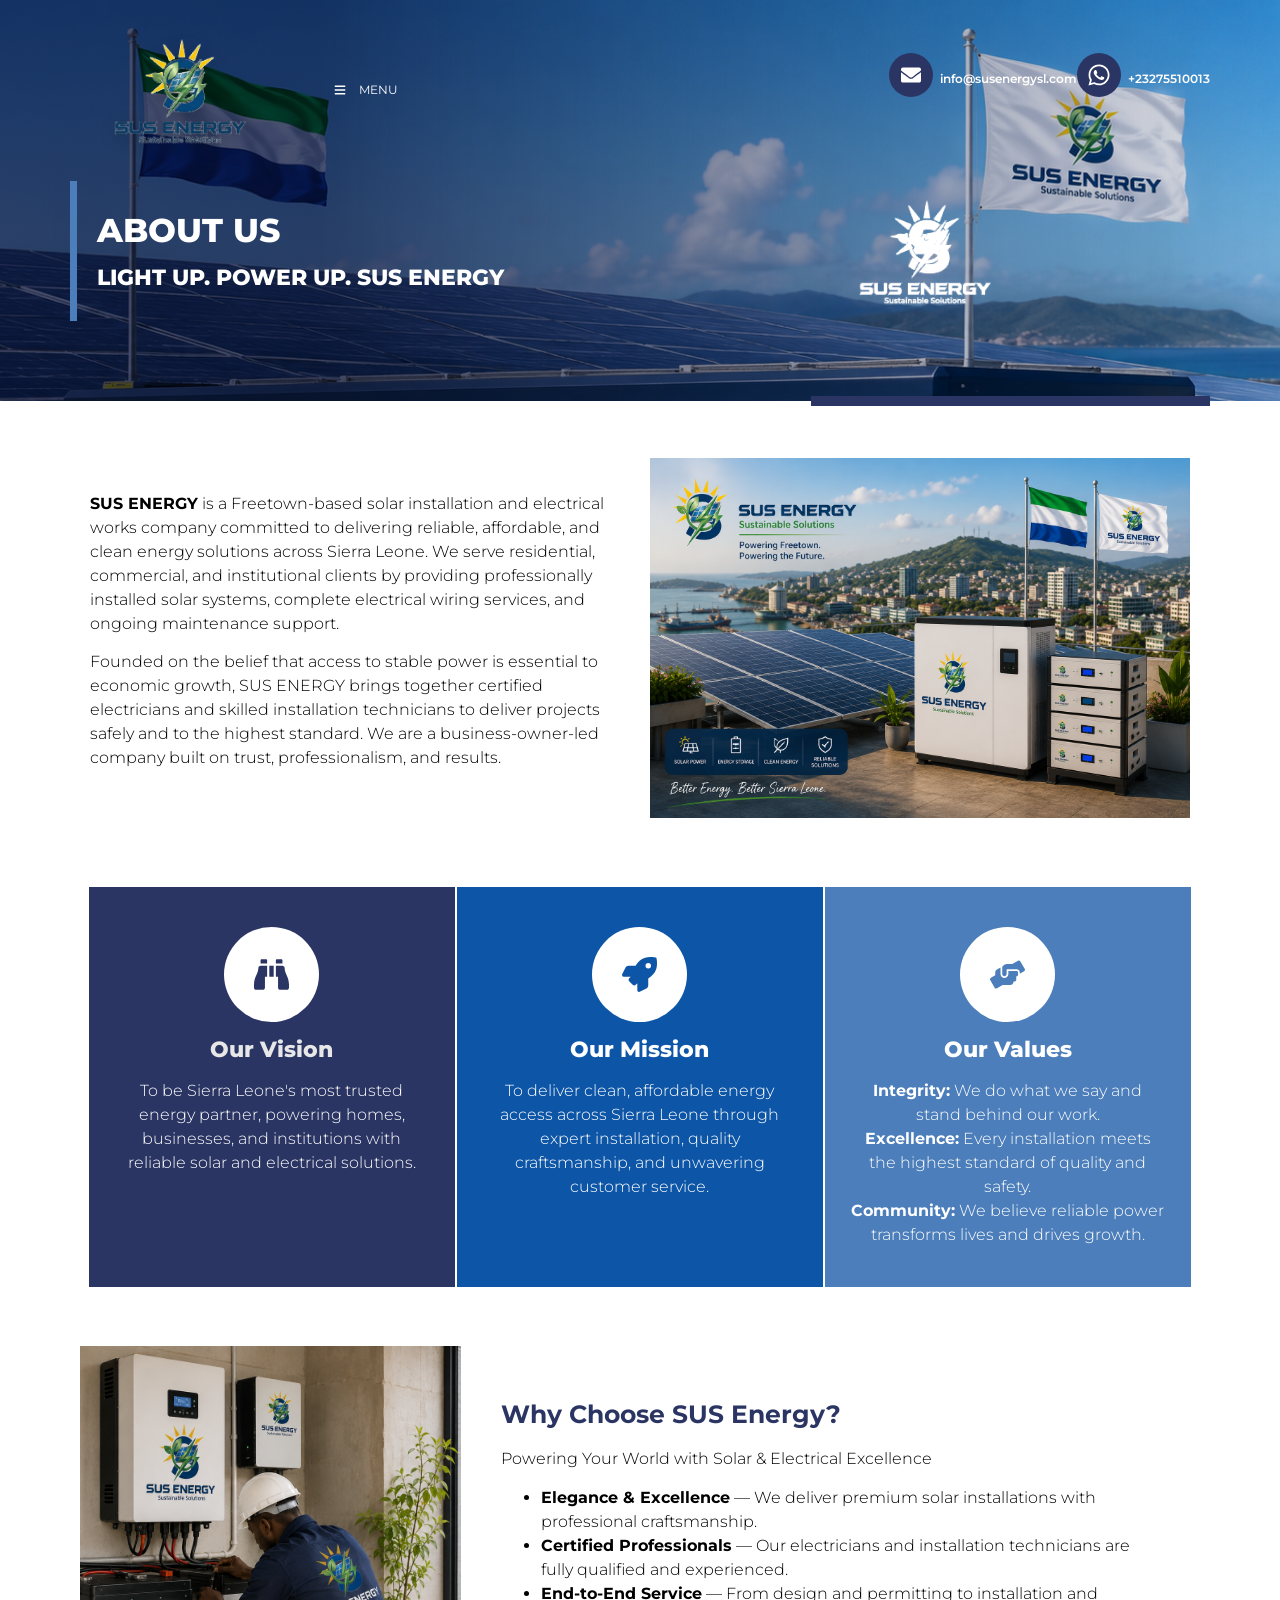
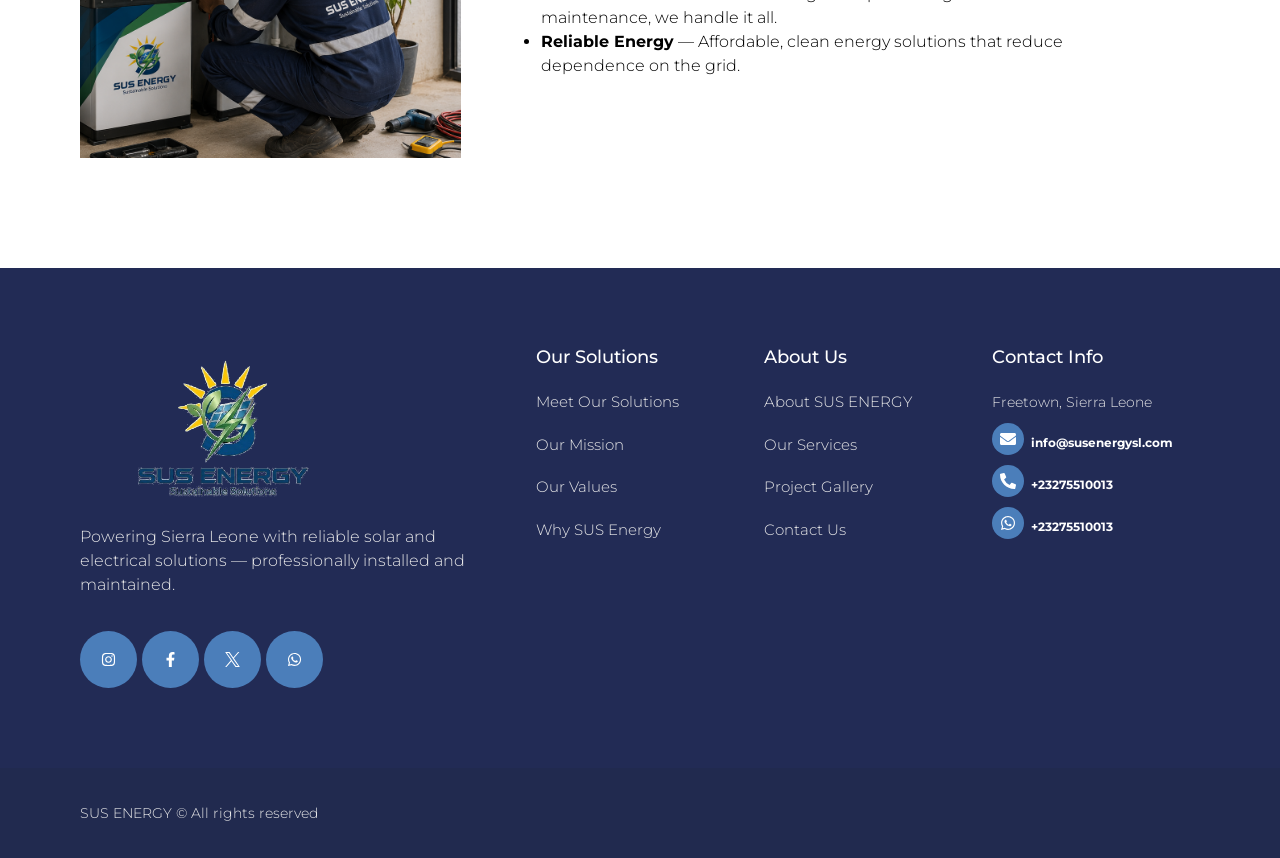
<file: pages/about-us.html>
<!doctype html>
<html lang="en-US">
<head>
	<meta charset="UTF-8">
	<meta name="viewport" content="width=device-width, initial-scale=1">
	<link rel="profile" href="https://gmpg.org/xfn/11">
	<title>About Us &#8211; SUS ENERGY</title>
<meta name='robots' content='max-image-preview:large' />
<link rel="alternate" type="application/rss+xml" title="SUS ENERGY &raquo; Feed" href="#" />
<link rel="alternate" type="application/rss+xml" title="SUS ENERGY &raquo; Comments Feed" href="#" />
<link rel="alternate" title="oEmbed (JSON)" type="application/json+oembed" href="#" />
<link rel="alternate" title="oEmbed (XML)" type="text/xml+oembed" href="#" />
<style id="wp-img-auto-sizes-contain-inline-css">
img:is([sizes=auto i],[sizes^="auto," i]){contain-intrinsic-size:3000px 1500px}
/*# sourceURL=wp-img-auto-sizes-contain-inline-css */
</style>
<link rel='stylesheet' id='e-animations-css' href='../assets/css/animations.min.css' media='all' />
<link rel='stylesheet' id='bdt-uikit-css' href='../assets/css/bdt-uikit.css' media='all' />
<link rel='stylesheet' id='ep-helper-css' href='../assets/css/ep-helper.css' media='all' />
<style id="wp-emoji-styles-inline-css">

	img.wp-smiley, img.emoji {
		display: inline !important;
		border: none !important;
		box-shadow: none !important;
		height: 1em !important;
		width: 1em !important;
		margin: 0 0.07em !important;
		vertical-align: -0.1em !important;
		background: none !important;
		padding: 0 !important;
	}
/*# sourceURL=wp-emoji-styles-inline-css */
</style>
<style id="classic-theme-styles-inline-css">
/*! This file is auto-generated */
.wp-block-button__link{color:#fff;background-color:#32373c;border-radius:9999px;box-shadow:none;text-decoration:none;padding:calc(.667em + 2px) calc(1.333em + 2px);font-size:1.125em}.wp-block-file__button{background:#32373c;color:#fff;text-decoration:none}
/*# sourceURL=/wp-includes/css/classic-themes.min.css */
</style>

<style id="global-styles-inline-css">
:root{--wp--preset--aspect-ratio--square: 1;--wp--preset--aspect-ratio--4-3: 4/3;--wp--preset--aspect-ratio--3-4: 3/4;--wp--preset--aspect-ratio--3-2: 3/2;--wp--preset--aspect-ratio--2-3: 2/3;--wp--preset--aspect-ratio--16-9: 16/9;--wp--preset--aspect-ratio--9-16: 9/16;--wp--preset--color--black: #000000;--wp--preset--color--cyan-bluish-gray: #abb8c3;--wp--preset--color--white: #ffffff;--wp--preset--color--pale-pink: #f78da7;--wp--preset--color--vivid-red: #cf2e2e;--wp--preset--color--luminous-vivid-orange: #ff6900;--wp--preset--color--luminous-vivid-amber: #fcb900;--wp--preset--color--light-green-cyan: #7bdcb5;--wp--preset--color--vivid-green-cyan: #00d084;--wp--preset--color--pale-cyan-blue: #8ed1fc;--wp--preset--color--vivid-cyan-blue: #0693e3;--wp--preset--color--vivid-purple: #9b51e0;--wp--preset--gradient--vivid-cyan-blue-to-vivid-purple: linear-gradient(135deg,rgb(6,147,227) 0%,rgb(155,81,224) 100%);--wp--preset--gradient--light-green-cyan-to-vivid-green-cyan: linear-gradient(135deg,rgb(122,220,180) 0%,rgb(0,208,130) 100%);--wp--preset--gradient--luminous-vivid-amber-to-luminous-vivid-orange: linear-gradient(135deg,rgb(252,185,0) 0%,rgb(255,105,0) 100%);--wp--preset--gradient--luminous-vivid-orange-to-vivid-red: linear-gradient(135deg,rgb(255,105,0) 0%,rgb(207,46,46) 100%);--wp--preset--gradient--very-light-gray-to-cyan-bluish-gray: linear-gradient(135deg,rgb(238,238,238) 0%,rgb(169,184,195) 100%);--wp--preset--gradient--cool-to-warm-spectrum: linear-gradient(135deg,rgb(74,234,220) 0%,rgb(151,120,209) 20%,rgb(207,42,186) 40%,rgb(238,44,130) 60%,rgb(251,105,98) 80%,rgb(254,248,76) 100%);--wp--preset--gradient--blush-light-purple: linear-gradient(135deg,rgb(255,206,236) 0%,rgb(152,150,240) 100%);--wp--preset--gradient--blush-bordeaux: linear-gradient(135deg,rgb(254,205,165) 0%,rgb(254,45,45) 50%,rgb(107,0,62) 100%);--wp--preset--gradient--luminous-dusk: linear-gradient(135deg,rgb(255,203,112) 0%,rgb(199,81,192) 50%,rgb(65,88,208) 100%);--wp--preset--gradient--pale-ocean: linear-gradient(135deg,rgb(255,245,203) 0%,rgb(182,227,212) 50%,rgb(51,167,181) 100%);--wp--preset--gradient--electric-grass: linear-gradient(135deg,rgb(202,248,128) 0%,rgb(113,206,126) 100%);--wp--preset--gradient--midnight: linear-gradient(135deg,rgb(2,3,129) 0%,rgb(40,116,252) 100%);--wp--preset--font-size--small: 13px;--wp--preset--font-size--medium: 20px;--wp--preset--font-size--large: 36px;--wp--preset--font-size--x-large: 42px;--wp--preset--spacing--20: 0.44rem;--wp--preset--spacing--30: 0.67rem;--wp--preset--spacing--40: 1rem;--wp--preset--spacing--50: 1.5rem;--wp--preset--spacing--60: 2.25rem;--wp--preset--spacing--70: 3.38rem;--wp--preset--spacing--80: 5.06rem;--wp--preset--shadow--natural: 6px 6px 9px rgba(0, 0, 0, 0.2);--wp--preset--shadow--deep: 12px 12px 50px rgba(0, 0, 0, 0.4);--wp--preset--shadow--sharp: 6px 6px 0px rgba(0, 0, 0, 0.2);--wp--preset--shadow--outlined: 6px 6px 0px -3px rgb(255, 255, 255), 6px 6px rgb(0, 0, 0);--wp--preset--shadow--crisp: 6px 6px 0px rgb(0, 0, 0);}:where(body) { margin: 0; }:where(.is-layout-flex){gap: 0.5em;}:where(.is-layout-grid){gap: 0.5em;}body .is-layout-flex{display: flex;}.is-layout-flex{flex-wrap: wrap;align-items: center;}.is-layout-flex > :is(*, div){margin: 0;}body .is-layout-grid{display: grid;}.is-layout-grid > :is(*, div){margin: 0;}body{padding-top: 0px;padding-right: 0px;padding-bottom: 0px;padding-left: 0px;}:root :where(.wp-element-button, .wp-block-button__link){background-color: #32373c;border-width: 0;color: #fff;font-family: inherit;font-size: inherit;font-style: inherit;font-weight: inherit;letter-spacing: inherit;line-height: inherit;padding-top: calc(0.667em + 2px);padding-right: calc(1.333em + 2px);padding-bottom: calc(0.667em + 2px);padding-left: calc(1.333em + 2px);text-decoration: none;text-transform: inherit;}.has-black-color{color: var(--wp--preset--color--black) !important;}.has-cyan-bluish-gray-color{color: var(--wp--preset--color--cyan-bluish-gray) !important;}.has-white-color{color: var(--wp--preset--color--white) !important;}.has-pale-pink-color{color: var(--wp--preset--color--pale-pink) !important;}.has-vivid-red-color{color: var(--wp--preset--color--vivid-red) !important;}.has-luminous-vivid-orange-color{color: var(--wp--preset--color--luminous-vivid-orange) !important;}.has-luminous-vivid-amber-color{color: var(--wp--preset--color--luminous-vivid-amber) !important;}.has-light-green-cyan-color{color: var(--wp--preset--color--light-green-cyan) !important;}.has-vivid-green-cyan-color{color: var(--wp--preset--color--vivid-green-cyan) !important;}.has-pale-cyan-blue-color{color: var(--wp--preset--color--pale-cyan-blue) !important;}.has-vivid-cyan-blue-color{color: var(--wp--preset--color--vivid-cyan-blue) !important;}.has-vivid-purple-color{color: var(--wp--preset--color--vivid-purple) !important;}.has-black-background-color{background-color: var(--wp--preset--color--black) !important;}.has-cyan-bluish-gray-background-color{background-color: var(--wp--preset--color--cyan-bluish-gray) !important;}.has-white-background-color{background-color: var(--wp--preset--color--white) !important;}.has-pale-pink-background-color{background-color: var(--wp--preset--color--pale-pink) !important;}.has-vivid-red-background-color{background-color: var(--wp--preset--color--vivid-red) !important;}.has-luminous-vivid-orange-background-color{background-color: var(--wp--preset--color--luminous-vivid-orange) !important;}.has-luminous-vivid-amber-background-color{background-color: var(--wp--preset--color--luminous-vivid-amber) !important;}.has-light-green-cyan-background-color{background-color: var(--wp--preset--color--light-green-cyan) !important;}.has-vivid-green-cyan-background-color{background-color: var(--wp--preset--color--vivid-green-cyan) !important;}.has-pale-cyan-blue-background-color{background-color: var(--wp--preset--color--pale-cyan-blue) !important;}.has-vivid-cyan-blue-background-color{background-color: var(--wp--preset--color--vivid-cyan-blue) !important;}.has-vivid-purple-background-color{background-color: var(--wp--preset--color--vivid-purple) !important;}.has-black-border-color{border-color: var(--wp--preset--color--black) !important;}.has-cyan-bluish-gray-border-color{border-color: var(--wp--preset--color--cyan-bluish-gray) !important;}.has-white-border-color{border-color: var(--wp--preset--color--white) !important;}.has-pale-pink-border-color{border-color: var(--wp--preset--color--pale-pink) !important;}.has-vivid-red-border-color{border-color: var(--wp--preset--color--vivid-red) !important;}.has-luminous-vivid-orange-border-color{border-color: var(--wp--preset--color--luminous-vivid-orange) !important;}.has-luminous-vivid-amber-border-color{border-color: var(--wp--preset--color--luminous-vivid-amber) !important;}.has-light-green-cyan-border-color{border-color: var(--wp--preset--color--light-green-cyan) !important;}.has-vivid-green-cyan-border-color{border-color: var(--wp--preset--color--vivid-green-cyan) !important;}.has-pale-cyan-blue-border-color{border-color: var(--wp--preset--color--pale-cyan-blue) !important;}.has-vivid-cyan-blue-border-color{border-color: var(--wp--preset--color--vivid-cyan-blue) !important;}.has-vivid-purple-border-color{border-color: var(--wp--preset--color--vivid-purple) !important;}.has-vivid-cyan-blue-to-vivid-purple-gradient-background{background: var(--wp--preset--gradient--vivid-cyan-blue-to-vivid-purple) !important;}.has-light-green-cyan-to-vivid-green-cyan-gradient-background{background: var(--wp--preset--gradient--light-green-cyan-to-vivid-green-cyan) !important;}.has-luminous-vivid-amber-to-luminous-vivid-orange-gradient-background{background: var(--wp--preset--gradient--luminous-vivid-amber-to-luminous-vivid-orange) !important;}.has-luminous-vivid-orange-to-vivid-red-gradient-background{background: var(--wp--preset--gradient--luminous-vivid-orange-to-vivid-red) !important;}.has-very-light-gray-to-cyan-bluish-gray-gradient-background{background: var(--wp--preset--gradient--very-light-gray-to-cyan-bluish-gray) !important;}.has-cool-to-warm-spectrum-gradient-background{background: var(--wp--preset--gradient--cool-to-warm-spectrum) !important;}.has-blush-light-purple-gradient-background{background: var(--wp--preset--gradient--blush-light-purple) !important;}.has-blush-bordeaux-gradient-background{background: var(--wp--preset--gradient--blush-bordeaux) !important;}.has-luminous-dusk-gradient-background{background: var(--wp--preset--gradient--luminous-dusk) !important;}.has-pale-ocean-gradient-background{background: var(--wp--preset--gradient--pale-ocean) !important;}.has-electric-grass-gradient-background{background: var(--wp--preset--gradient--electric-grass) !important;}.has-midnight-gradient-background{background: var(--wp--preset--gradient--midnight) !important;}.has-small-font-size{font-size: var(--wp--preset--font-size--small) !important;}.has-medium-font-size{font-size: var(--wp--preset--font-size--medium) !important;}.has-large-font-size{font-size: var(--wp--preset--font-size--large) !important;}.has-x-large-font-size{font-size: var(--wp--preset--font-size--x-large) !important;}
/*# sourceURL=global-styles-inline-css */
</style>

<link rel='stylesheet' id='thepackwidget-css' href='../assets/css/thepackwidget.css' media='all' />
<link rel='stylesheet' id='hello-elementor-css' href='../assets/css/style.min.css' media='all' />
<link rel='stylesheet' id='hello-elementor-theme-style-css' href='../assets/css/theme.min.css' media='all' />
<link rel='stylesheet' id='hello-elementor-header-footer-css' href='../assets/css/header-footer.min.css' media='all' />
<link rel='stylesheet' id='elementor-frontend-css' href='../assets/css/frontend.min.css' media='all' />
<link rel='stylesheet' id='elementor-post-6-css' href='../assets/css/post-6.css' media='all' />
<link rel='stylesheet' id='widget-image-css' href='../assets/css/widget-image.min.css' media='all' />
<link rel='stylesheet' id='ep-offcanvas-css' href='../assets/css/ep-offcanvas.css' media='all' />
<link rel='stylesheet' id='widget-icon-box-css' href='../assets/css/widget-icon-box.min.css' media='all' />
<link rel='stylesheet' id='widget-text-editor-css' href='../assets/css/widget-text-editor.min.css' media='all' />
<link rel='stylesheet' id='widget-social-icons-css' href='../assets/css/widget-social-icons.min.css' media='all' />
<link rel='stylesheet' id='e-apple-webkit-css' href='../assets/css/apple-webkit.min.css' media='all' />
<link rel='stylesheet' id='widget-heading-css' href='../assets/css/widget-heading.min.css' media='all' />
<link rel='stylesheet' id='widget-icon-list-css' href='../assets/css/widget-icon-list.min.css' media='all' />
<link rel='stylesheet' id='widget-divider-css' href='../assets/css/widget-divider.min.css' media='all' />
<link rel='stylesheet' id='swiper-css' href='../assets/css/swiper.min.css' media='all' />
<link rel='stylesheet' id='e-swiper-css' href='../assets/css/e-swiper.min.css' media='all' />
<link rel='stylesheet' id='e-popup-style-css' href='../assets/css/popup.min.css' media='all' />
<link rel='stylesheet' id='thepack-shortcode-css' href='../assets/css/shortcode.css' media='all' />
<link rel='stylesheet' id='aos-css' href='../assets/css/aos.css' media='all' />
<link rel='stylesheet' id='dashicons-css' href='../assets/css/dashicons.min.css' media='all' />
<link rel='stylesheet' id='beerslider-styl-css' href='../assets/css/beerslider-styl.css' media='all' />
<link rel='stylesheet' id='plyr-styl-css' href='../assets/css/plyr-styl.css' media='all' />
<link rel='stylesheet' id='slick-styl-css' href='../assets/css/slick-styl.css' media='all' />
<link rel='stylesheet' id='animate-styl-css' href='../assets/css/animate-styl.css' media='all' />
<link rel='stylesheet' id='highlight-css' href='../assets/css/highlight.css' media='all' />
<link rel='stylesheet' id='thepack-woocommerce-css' href='../assets/css/woocommerce.css' media='all' />
<link rel='stylesheet' id='thepack-section-css' href='../assets/css/thepackwidget.css' media='1' />
<link rel='stylesheet' id='widget-spacer-css' href='../assets/css/widget-spacer.min.css' media='all' />
<link rel='stylesheet' id='elementor-post-45-css' href='../assets/css/post-45.css' media='all' />
<link rel='stylesheet' id='elementor-post-145-css' href='../assets/css/post-145.css' media='all' />
<link rel='stylesheet' id='elementor-post-123-css' href='../assets/css/post-123.css' media='all' />
<link rel='stylesheet' id='elementor-post-62-css' href='../assets/css/post-62.css' media='all' />
<link rel='stylesheet' id='google-fonts-1-css' href='https://fonts.googleapis.com/css?family=Montserrat:100,100italic,200,200italic,300,300italic,400,400italic,500,500italic,600,600italic,700,700italic,800,800italic,900,900italic&display=swap' media='all' />
<link rel="preconnect" href="https://fonts.googleapis.com" crossorigin><script id="jquery-core-js" src="../assets/js/jquery.min.js"></script>
<script id="jquery-migrate-js" src="../assets/js/jquery-migrate.min.js"></script>
<link rel="https://api.w.org/" href="#" /><link rel="alternate" title="JSON" type="application/json" href="#" /><link rel="EditURI" type="application/rsd+xml" title="RSD" href="#" />
<meta name="generator" content="WordPress 7.0" />
<link rel="canonical" href="about-us.html" />
<link rel='shortlink' href='./?p=45' />
<meta name="generator" content="Elementor 3.25.9; features: e_font_icon_svg, additional_custom_breakpoints, e_optimized_control_loading; settings: css_print_method-external, google_font-enabled, font_display-swap">
			<style>
				.e-con.e-parent:nth-of-type(n+4):not(.e-lazyloaded):not(.e-no-lazyload),
				.e-con.e-parent:nth-of-type(n+4):not(.e-lazyloaded):not(.e-no-lazyload) * {
					background-image: none !important;
				}
				@media screen and (max-height: 1024px) {
					.e-con.e-parent:nth-of-type(n+3):not(.e-lazyloaded):not(.e-no-lazyload),
					.e-con.e-parent:nth-of-type(n+3):not(.e-lazyloaded):not(.e-no-lazyload) * {
						background-image: none !important;
					}
				}
				@media screen and (max-height: 640px) {
					.e-con.e-parent:nth-of-type(n+2):not(.e-lazyloaded):not(.e-no-lazyload),
					.e-con.e-parent:nth-of-type(n+2):not(.e-lazyloaded):not(.e-no-lazyload) * {
						background-image: none !important;
					}
				}
			</style>
			<link rel="icon" href="../assets/images/sus-energy-logo.png" sizes="any" type="image/png" />
<link rel="icon" href="../assets/images/sus-energy-logo.png" sizes="192x192" />
<link rel="apple-touch-icon" href="../assets/images/sus-energy-logo.png" />
<meta name="msapplication-TileImage" content="../assets/images/sus-energy-logo.png" />
<style id="wp-custom-css">
b, strong {
    font-weight: bold !important;
}
div#energy-sol ul {
    padding-inline-start: 20px;
}
</style>
<link rel='stylesheet' id='ep-image-hover-effects-css' href='../assets/css/ep-image-hover-effects.css' media='all' />
<link rel='stylesheet' id='elementor-post-172-css' href='../assets/css/post-172.css' media='all' />
<link rel='stylesheet' id='ep-vertical-menu-css' href='../assets/css/ep-vertical-menu.css' media='all' />
<link rel='stylesheet' id='mobile-css' href='../assets/css/mobile.css' media='all' />
</head>
<body class="wp-singular page-template-default page page-id-45 wp-custom-logo wp-theme-hello-elementor elementor-default elementor-kit-6 elementor-page elementor-page-45 elementor-page-62">


<a class="skip-link screen-reader-text" href="#content">Skip to content</a>

		<div data-elementor-type="header" data-elementor-id="145" class="elementor elementor-145 elementor-location-header" data-elementor-post-type="elementor_library">
					<section class="elementor-section elementor-top-section elementor-element elementor-element-1e67fc40 elementor-section-height-min-height elementor-section-content-middle elementor-section-boxed elementor-section-height-default elementor-section-items-middle tp-parallax-no" data-id="1e67fc40" data-element_type="section" data-settings="{&quot;tp_sticky_sec_effect_enable&quot;:false}">
						<div class="elementor-container elementor-column-gap-no">
					<div data-aos="" class="elementor-column elementor-col-50 elementor-top-column elementor-element elementor-element-1800f0fa" data-id="1800f0fa" data-element_type="column" data-settings="{&quot;tp_sticky_col_effect_enable&quot;:false}">
			<div class="elementor-widget-wrap elementor-element-populated">
						<div class="elementor-element elementor-element-573b6244 elementor-widget__width-auto elementor-widget elementor-widget-theme-site-logo elementor-widget-image" data-id="573b6244" data-element_type="widget" data-widget_type="theme-site-logo.default">
				<div class="elementor-widget-container">
									<a href="../index.html">
			<img loading="lazy" width="500" height="122" src="../assets/images/sus-energy-logo.png" class="attachment-full size-full wp-image-99" alt="" />				</a>
									</div>
				</div>
				<div class="elementor-element elementor-element-0761db7 elementor-widget__width-auto elementor-align-left elementor-widget elementor-widget-bdt-offcanvas" data-id="0761db7" data-element_type="widget" data-widget_type="bdt-offcanvas.default">
				<div class="elementor-widget-container">
			

		
		<div class="bdt-offcanvas-button-wrapper">
			<a class="bdt-offcanvas-button elementor-button elementor-size-sm" data-bdt-toggle="target: #bdt-offcanvas-0761db7" href="#">

				<span class="elementor-button-content-wrapper">
											<span class="bdt-offcanvas-button-icon bdt-flex bdt-flex-align-left">

							<svg aria-hidden="true" class="fa-fw e-font-icon-svg e-fas-bars" viewBox="0 0 448 512" xmlns="http://www.w3.org/2000/svg"><path d="M16 132h416c8.837 0 16-7.163 16-16V76c0-8.837-7.163-16-16-16H16C7.163 60 0 67.163 0 76v40c0 8.837 7.163 16 16 16zm0 160h416c8.837 0 16-7.163 16-16v-40c0-8.837-7.163-16-16-16H16c-8.837 0-16 7.163-16 16v40c0 8.837 7.163 16 16 16zm0 160h416c8.837 0 16-7.163 16-16v-40c0-8.837-7.163-16-16-16H16c-8.837 0-16 7.163-16 16v40c0 8.837 7.163 16 16 16z"></path></svg>
						</span>
																<span class="elementor-button-text">MENU</span>
									</span>

			</a>
		</div>


		<div class="bdt-offcanvas" id="bdt-offcanvas-0761db7" data-settings="{&quot;id&quot;:&quot;bdt-offcanvas-0761db7&quot;,&quot;layout&quot;:&quot;default&quot;}" data-bdt-offcanvas="mode: slide;">
			<div class="bdt-offcanvas-bar">

									<button class="bdt-offcanvas-close" type="button" data-bdt-close>
										</button>
				

									
							<div data-elementor-type="section" data-elementor-id="172" class="elementor elementor-172 elementor-location-header" data-elementor-post-type="elementor_library">
					<section class="elementor-section elementor-top-section elementor-element elementor-element-2e5c2e89 elementor-section-boxed elementor-section-height-default elementor-section-height-default tp-parallax-no" data-id="2e5c2e89" data-element_type="section" data-settings="{&quot;tp_sticky_sec_effect_enable&quot;:false}">
						<div class="elementor-container elementor-column-gap-default">
					<div data-aos="" class="elementor-column elementor-col-100 elementor-top-column elementor-element elementor-element-6841893d" data-id="6841893d" data-element_type="column" data-settings="{&quot;tp_sticky_col_effect_enable&quot;:false}">
			<div class="elementor-widget-wrap elementor-element-populated">
						<div class="elementor-element elementor-element-981777e elementor-widget elementor-widget-image" data-id="981777e" data-element_type="widget" data-widget_type="image.default">
				<div class="elementor-widget-container">
													<img loading="lazy" width="500" height="122" src="../assets/images/sus-energy-logo.png" class="attachment-large size-large wp-image-99" alt="" />													</div>
				</div>
				<div class="elementor-element elementor-element-1f8e0e6a bdt-submenu-type-inner elementor-widget elementor-widget-bdt-vertical-menu" data-id="1f8e0e6a" data-element_type="widget" data-widget_type="bdt-vertical-menu.default">
				<div class="elementor-widget-container">
					<div class="bdt-vertical-menu" data-settings="{&quot;id&quot;:&quot;bdt-metismenu-1f8e0e6a&quot;,&quot;removeParentLink&quot;:&quot;no&quot;}">

							
		<nav class="sidebar-nav">
			<ul id="bdt-metismenu-1f8e0e6a" class="metismenu"><li class="bdt-menu-item"><a href="our-team.html">Our Team</a></li><li class="bdt-menu-item"><a href="our-services.html" class="">Our Services</a></li><li class="bdt-menu-item"><a href="about-us.html" class="">About SUS ENERGY</a></li><li class="bdt-menu-item"><a href="project-gallery.html" class="">Project Gallery</a></li><li class="bdt-menu-item"><a href="contact-us.html" class="">Contact Us</a></li></ul>		</nav>

					
		</div>
				</div>
				</div>
					</div>
		</div>
					</div>
		</section>
				</div>
		
												</div>
		</div>

			</div>
				</div>
					</div>
		</div>
				<div data-aos="" class="elementor-column elementor-col-50 elementor-top-column elementor-element elementor-element-3a160d8f" data-id="3a160d8f" data-element_type="column" data-settings="{&quot;tp_sticky_col_effect_enable&quot;:false}">
			<div class="elementor-widget-wrap elementor-element-populated">
						<section class="elementor-section elementor-inner-section elementor-element elementor-element-1a9564fa elementor-hidden-phone elementor-section-boxed elementor-section-height-default elementor-section-height-default tp-parallax-no" data-id="1a9564fa" data-element_type="section" data-settings="{&quot;tp_sticky_sec_effect_enable&quot;:false}">
						<div class="elementor-container elementor-column-gap-default">
					<div data-aos="" class="elementor-column elementor-col-100 elementor-inner-column elementor-element elementor-element-5ebb00ab" data-id="5ebb00ab" data-element_type="column" data-settings="{&quot;tp_sticky_col_effect_enable&quot;:false}">
			<div class="elementor-widget-wrap elementor-element-populated">
						<div class="elementor-element elementor-element-4763ea2a elementor-position-left elementor-vertical-align-middle elementor-view-stacked elementor-widget__width-auto elementor-shape-circle elementor-mobile-position-top elementor-widget elementor-widget-icon-box" data-id="4763ea2a" data-element_type="widget" data-widget_type="icon-box.default">
				<div class="elementor-widget-container">
					<div class="elementor-icon-box-wrapper">

						<div class="elementor-icon-box-icon">
				<a href="contact-us.html" class="elementor-icon elementor-animation-" tabindex="-1">
				<svg aria-hidden="true" class="e-font-icon-svg e-fas-envelope" viewBox="0 0 512 512" xmlns="http://www.w3.org/2000/svg"><path d="M502.3 190.8c3.9-3.1 9.7-.2 9.7 4.7V400c0 26.5-21.5 48-48 48H48c-26.5 0-48-21.5-48-48V195.6c0-5 5.7-7.8 9.7-4.7 22.4 17.4 52.1 39.5 154.1 113.6 21.1 15.4 56.7 47.8 92.2 47.6 35.7.3 72-32.8 92.3-47.6 102-74.1 131.6-96.3 154-113.7zM256 320c23.2.4 56.6-29.2 73.4-41.4 132.7-96.3 142.8-104.7 173.4-128.7 5.8-4.5 9.2-11.5 9.2-18.9v-19c0-26.5-21.5-48-48-48H48C21.5 64 0 85.5 0 112v19c0 7.4 3.4 14.3 9.2 18.9 30.6 23.9 40.7 32.4 173.4 128.7 16.8 12.2 50.2 41.8 73.4 41.4z"></path></svg>				</a>
			</div>
			
						<div class="elementor-icon-box-content">

									<h3 class="elementor-icon-box-title">
						<a href="contact-us.html" >
							info@susenergysl.com						</a>
					</h3>
				
				
			</div>
			
		</div>
				</div>
				</div>

				<div class="elementor-element elementor-element-7ef64e7 elementor-position-left elementor-vertical-align-middle elementor-view-stacked elementor-widget__width-auto elementor-shape-circle elementor-mobile-position-top elementor-widget elementor-widget-icon-box" data-id="7ef64e7" data-element_type="widget" data-widget_type="icon-box.default">
				<div class="elementor-widget-container">
					<div class="elementor-icon-box-wrapper">

						<div class="elementor-icon-box-icon">
				<a href="https://wa.me/23275510013" class="elementor-icon elementor-animation-" tabindex="-1">
				<svg aria-hidden="true" class="e-font-icon-svg e-fab-whatsapp" viewBox="0 0 448 512" xmlns="http://www.w3.org/2000/svg"><path d="M380.9 97.1C339 55.1 283.2 32 223.9 32c-122.4 0-222 99.6-222 222 0 39.1 10.2 77.3 29.6 111L0 480l117.7-30.9c32.4 17.7 68.9 27 106.1 27h.1c122.3 0 224.1-99.6 224.1-222 0-59.3-25.2-115-67.1-157zm-157 341.6c-33.2 0-65.7-8.9-94-25.7l-6.7-4-69.8 18.3L72 359.2l-4.4-7c-18.5-29.4-28.2-63.3-28.2-98.2 0-101.7 82.8-184.5 184.6-184.5 49.3 0 95.6 19.2 130.4 54.1 34.8 34.9 56.2 81.2 56.1 130.5 0 101.8-84.9 184.6-186.6 184.6zm101.2-138.2c-5.5-2.8-32.8-16.2-37.9-18-5.1-1.9-8.8-2.8-12.5 2.8-3.7 5.6-14.3 18-17.6 21.8-3.2 3.7-6.5 4.2-12 1.4-32.6-16.3-54-29.1-75.5-66-5.7-9.8 5.7-9.1 16.3-30.3 1.8-3.7.9-6.9-.5-9.7-1.4-2.8-12.5-30.1-17.1-41.2-4.5-10.8-9.1-9.3-12.5-9.5-3.2-.2-6.9-.2-10.6-.2-3.7 0-9.7 1.4-14.8 6.9-5.1 5.6-19.4 19-19.4 46.3 0 27.3 19.9 53.7 22.6 57.4 2.8 3.7 39.1 59.7 94.8 83.8 35.2 15.2 49 16.5 66.6 13.9 10.7-1.6 32.8-13.4 37.4-26.4 4.6-13 4.6-24.1 3.2-26.4-1.3-2.5-5-3.9-10.5-6.6z"></path></svg>				</a>
			</div>
			
						<div class="elementor-icon-box-content">

									<h3 class="elementor-icon-box-title">
						<a href="contact-us.html" >
							+23275510013						</a>
					</h3>
				
				
			</div>
			
		</div>
				</div>
				</div>
					</div>
		</div>
					</div>
		</section>
					</div>
		</div>
					</div>
		</section>
				</div>
				<div data-elementor-type="single-page" data-elementor-id="62" class="elementor elementor-62 elementor-location-single post-45 page type-page status-publish hentry" data-elementor-post-type="elementor_library">
					<section class="elementor-section elementor-top-section elementor-element elementor-element-e8cec98 elementor-section-boxed elementor-section-height-default elementor-section-height-default tp-parallax-no" data-id="e8cec98" data-element_type="section" data-settings="{&quot;background_background&quot;:&quot;classic&quot;,&quot;tp_sticky_sec_effect_enable&quot;:false}">
							<div class="elementor-background-overlay"></div>
							<div class="elementor-container elementor-column-gap-default">
					<div data-aos="" class="elementor-column elementor-col-50 elementor-top-column elementor-element elementor-element-865c2d2" data-id="865c2d2" data-element_type="column" data-settings="{&quot;tp_sticky_col_effect_enable&quot;:false}">
			<div class="elementor-widget-wrap elementor-element-populated">
						<div class="elementor-element elementor-element-aca6c10 elementor-widget elementor-widget-theme-post-title elementor-page-title elementor-widget-heading" data-id="aca6c10" data-element_type="widget" data-widget_type="theme-post-title.default">
				<div class="elementor-widget-container">
			<h1 class="elementor-heading-title elementor-size-default">About Us</h1>		</div>
				</div>
				<div class="elementor-element elementor-element-TAGLINE1 elementor-widget elementor-widget-heading" data-id="TAGLINE1" data-element_type="widget" data-widget_type="heading.default">
				<div class="elementor-widget-container">
			<h3 class="elementor-heading-title elementor-size-default">LIGHT UP. POWER UP. SUS ENERGY</h3>		</div>
				</div>
					</div>
		</div>
								<div data-aos="" class="elementor-column elementor-col-50 elementor-top-column elementor-element elementor-element-5d128ba" data-id="5d128ba" data-element_type="column" data-settings="{&quot;tp_sticky_col_effect_enable&quot;:false}">
			<div class="elementor-widget-wrap elementor-element-populated">
						<div class="elementor-element elementor-element-logo-title elementor-widget elementor-widget-image" data-id="logo-title" data-element_type="widget" data-widget_type="image.default">
				<div class="elementor-widget-container">
													<img loading="lazy" width="500" height="122" src="../assets/images/sus-energy-logo.png" class="attachment-large size-large wp-image-99" alt="" />													</div>
				</div>
							</div>
		</div>
					</div>
		</section>
				<section class="elementor-section elementor-top-section elementor-element elementor-element-35db3a7 elementor-section-boxed elementor-section-height-default elementor-section-height-default tp-parallax-no" data-id="35db3a7" data-element_type="section" data-settings="{&quot;tp_sticky_sec_effect_enable&quot;:false}">
						<div class="elementor-container elementor-column-gap-default">
					<div data-aos="" class="elementor-column elementor-col-100 elementor-top-column elementor-element elementor-element-cff3e40" data-id="cff3e40" data-element_type="column" data-settings="{&quot;tp_sticky_col_effect_enable&quot;:false}">
			<div class="elementor-widget-wrap elementor-element-populated">
						<div class="elementor-element elementor-element-ac0e779 elementor-widget-divider--view-line elementor-widget elementor-widget-divider" data-id="ac0e779" data-element_type="widget" data-widget_type="divider.default">
				<div class="elementor-widget-container">
					<div class="elementor-divider">
			<span class="elementor-divider-separator">
						</span>
		</div>
				</div>
				</div>
					</div>
		</div>
					</div>
		</section>
				<section class="elementor-section elementor-top-section elementor-element elementor-element-5d686cd elementor-section-boxed elementor-section-height-default elementor-section-height-default tp-parallax-no" data-id="5d686cd" data-element_type="section" data-settings="{&quot;tp_sticky_sec_effect_enable&quot;:false}">
						<div class="elementor-container elementor-column-gap-default">
					<div data-aos="" class="elementor-column elementor-col-100 elementor-top-column elementor-element elementor-element-ab69a01" data-id="ab69a01" data-element_type="column" data-settings="{&quot;tp_sticky_col_effect_enable&quot;:false}">
			<div class="elementor-widget-wrap elementor-element-populated">
						<div class="elementor-element elementor-element-3ea8c05 elementor-widget elementor-widget-theme-post-content" data-id="3ea8c05" data-element_type="widget" data-widget_type="theme-post-content.default">
				<div class="elementor-widget-container">
					<div data-elementor-type="wp-page" data-elementor-id="45" class="elementor elementor-45" data-elementor-post-type="page">
						<section class="elementor-section elementor-top-section elementor-element elementor-element-e62fb78 elementor-section-boxed elementor-section-height-default elementor-section-height-default tp-parallax-no" data-id="e62fb78" data-element_type="section" data-settings="{&quot;tp_sticky_sec_effect_enable&quot;:false}">
						<div class="elementor-container elementor-column-gap-default">
					<div data-aos="" class="elementor-column elementor-col-50 elementor-top-column elementor-element elementor-element-342190d" data-id="342190d" data-element_type="column" data-settings="{&quot;tp_sticky_col_effect_enable&quot;:false}">
			<div class="elementor-widget-wrap elementor-element-populated">
						<div class="elementor-element elementor-element-da22877 elementor-widget elementor-widget-text-editor" data-id="da22877" data-element_type="widget" data-widget_type="text-editor.default">
				<div class="elementor-widget-container">
							<p><strong>SUS ENERGY</strong> is a Freetown-based solar installation and electrical works company committed to delivering reliable, affordable, and clean energy solutions across Sierra Leone. We serve residential, commercial, and institutional clients by providing professionally installed solar systems, complete electrical wiring services, and ongoing maintenance support.</p><p>Founded on the belief that access to stable power is essential to economic growth, SUS ENERGY brings together certified electricians and skilled installation technicians to deliver projects safely and to the highest standard. We are a business-owner-led company built on trust, professionalism, and results.</p>						</div>
				</div>
					</div>
		</div>
				<div data-aos="" class="elementor-column elementor-col-50 elementor-top-column elementor-element elementor-element-b505be2" data-id="b505be2" data-element_type="column" data-settings="{&quot;tp_sticky_col_effect_enable&quot;:false}">
			<div class="elementor-widget-wrap elementor-element-populated">
						<div class="elementor-element elementor-element-5f90eb9 elementor-widget elementor-widget-image" data-id="5f90eb9" data-element_type="widget" data-widget_type="image.default">
				<div class="elementor-widget-container">
													<img fetchpriority="high" fetchpriority="high" decoding="async" width="610" height="291" src="../assets/images/sus.png" class="attachment-large size-large wp-image-340" alt="" />													</div>
				</div>
					</div>
		</div>
					</div>
		</section>
				<section class="elementor-section elementor-top-section elementor-element elementor-element-65e89a2 elementor-section-boxed elementor-section-height-default elementor-section-height-default tp-parallax-no" data-id="65e89a2" data-element_type="section" data-settings="{&quot;tp_sticky_sec_effect_enable&quot;:false}">
						<div class="elementor-container elementor-column-gap-default">
					<div data-aos="" class="elementor-column elementor-col-33 elementor-top-column elementor-element elementor-element-28a94f3" data-id="28a94f3" data-element_type="column" data-settings="{&quot;background_background&quot;:&quot;classic&quot;,&quot;tp_sticky_col_effect_enable&quot;:false}">
			<div class="elementor-widget-wrap elementor-element-populated">
						<div class="elementor-element elementor-element-b5caf75 elementor-view-stacked elementor-shape-circle elementor-position-top elementor-mobile-position-top elementor-widget elementor-widget-icon-box" data-id="b5caf75" data-element_type="widget" data-widget_type="icon-box.default">
				<div class="elementor-widget-container">
					<div class="elementor-icon-box-wrapper">

						<div class="elementor-icon-box-icon">
				<span  class="elementor-icon elementor-animation-">
				<svg aria-hidden="true" class="e-font-icon-svg e-fas-binoculars" viewBox="0 0 512 512" xmlns="http://www.w3.org/2000/svg"><path d="M416 48c0-8.84-7.16-16-16-16h-64c-8.84 0-16 7.16-16 16v48h96V48zM63.91 159.99C61.4 253.84 3.46 274.22 0 404v44c0 17.67 14.33 32 32 32h96c17.67 0 32-14.33 32-32V288h32V128H95.84c-17.63 0-31.45 14.37-31.93 31.99zm384.18 0c-.48-17.62-14.3-31.99-31.93-31.99H320v160h32v160c0 17.67 14.33 32 32 32h96c17.67 0 32-14.33 32-32v-44c-3.46-129.78-61.4-150.16-63.91-244.01zM176 32h-64c-8.84 0-16 7.16-16 16v48h96V48c0-8.84-7.16-16-16-16zm48 256h64V128h-64v160z"></path></svg>				</span>
			</div>
			
						<div class="elementor-icon-box-content">

									<h3 class="elementor-icon-box-title">
						<span  >
							Our Vision						</span>
					</h3>
				
									<p class="elementor-icon-box-description">
						To be Sierra Leone's most trusted energy partner, powering homes, businesses, and institutions with reliable solar and electrical solutions.					</p>
				
			</div>
			
		</div>
				</div>
				</div>
					</div>
		</div>
				<div data-aos="" class="elementor-column elementor-col-33 elementor-top-column elementor-element elementor-element-e594b10" data-id="e594b10" data-element_type="column" data-settings="{&quot;background_background&quot;:&quot;classic&quot;,&quot;tp_sticky_col_effect_enable&quot;:false}">
			<div class="elementor-widget-wrap elementor-element-populated">
						<div id="mission" class="elementor-element elementor-element-e34402d elementor-view-stacked elementor-shape-circle elementor-position-top elementor-mobile-position-top elementor-widget elementor-widget-icon-box" data-id="e34402d" data-element_type="widget" data-widget_type="icon-box.default">
				<div class="elementor-widget-container">
					<div class="elementor-icon-box-wrapper">

						<div class="elementor-icon-box-icon">
				<span  class="elementor-icon elementor-animation-">
				<svg aria-hidden="true" class="e-font-icon-svg e-fas-rocket" viewBox="0 0 512 512" xmlns="http://www.w3.org/2000/svg"><path d="M505.12019,19.09375c-1.18945-5.53125-6.65819-11-12.207-12.1875C460.716,0,435.507,0,410.40747,0,307.17523,0,245.26909,55.20312,199.05238,128H94.83772c-16.34763.01562-35.55658,11.875-42.88664,26.48438L2.51562,253.29688A28.4,28.4,0,0,0,0,264a24.00867,24.00867,0,0,0,24.00582,24H127.81618l-22.47457,22.46875c-11.36521,11.36133-12.99607,32.25781,0,45.25L156.24582,406.625c11.15623,11.1875,32.15619,13.15625,45.27726,0l22.47457-22.46875V488a24.00867,24.00867,0,0,0,24.00581,24,28.55934,28.55934,0,0,0,10.707-2.51562l98.72834-49.39063c14.62888-7.29687,26.50776-26.5,26.50776-42.85937V312.79688c72.59753-46.3125,128.03493-108.40626,128.03493-211.09376C512.07526,76.5,512.07526,51.29688,505.12019,19.09375ZM384.04033,168A40,40,0,1,1,424.05,128,40.02322,40.02322,0,0,1,384.04033,168Z"></path></svg>				</span>
			</div>
			
						<div class="elementor-icon-box-content">

									<h3 class="elementor-icon-box-title">
						<span  >
							Our Mission						</span>
					</h3>
				
									<p class="elementor-icon-box-description">
						To deliver clean, affordable energy access across Sierra Leone through expert installation, quality craftsmanship, and unwavering customer service.					</p>
				
			</div>
			
		</div>
				</div>
				</div>
					</div>
		</div>
				<div data-aos="" class="elementor-column elementor-col-33 elementor-top-column elementor-element elementor-element-faf341c" data-id="faf341c" data-element_type="column" data-settings="{&quot;background_background&quot;:&quot;classic&quot;,&quot;tp_sticky_col_effect_enable&quot;:false}">
			<div class="elementor-widget-wrap elementor-element-populated">
						<div id="values" class="elementor-element elementor-element-aed91a7 elementor-view-stacked elementor-shape-circle elementor-position-top elementor-mobile-position-top elementor-widget elementor-widget-icon-box" data-id="aed91a7" data-element_type="widget" data-widget_type="icon-box.default">
				<div class="elementor-widget-container">
					<div class="elementor-icon-box-wrapper">

						<div class="elementor-icon-box-icon">
				<span  class="elementor-icon elementor-animation-">
				<svg aria-hidden="true" class="e-font-icon-svg e-fas-hands-helping" viewBox="0 0 640 512" xmlns="http://www.w3.org/2000/svg"><path d="M488 192H336v56c0 39.7-32.3 72-72 72s-72-32.3-72-72V126.4l-64.9 39C107.8 176.9 96 197.8 96 220.2v47.3l-80 46.2C.7 322.5-4.6 342.1 4.3 357.4l80 138.6c8.8 15.3 28.4 20.5 43.7 11.7L231.4 448H368c35.3 0 64-28.7 64-64h16c17.7 0 32-14.3 32-32v-64h8c13.3 0 24-10.7 24-24v-48c0-13.3-10.7-24-24-24zm147.7-37.4L555.7 16C546.9.7 527.3-4.5 512 4.3L408.6 64H306.4c-12 0-23.7 3.4-33.9 9.7L239 94.6c-9.4 5.8-15 16.1-15 27.1V248c0 22.1 17.9 40 40 40s40-17.9 40-40v-88h184c30.9 0 56 25.1 56 56v28.5l80-46.2c15.3-8.9 20.5-28.4 11.7-43.7z"></path></svg>				</span>
			</div>
			
						<div class="elementor-icon-box-content">

									<h3 class="elementor-icon-box-title">
						<span  >
							Our Values						</span>
					</h3>
				
									<p class="elementor-icon-box-description">
						<b>Integrity:</b> We do what we say and stand behind our work.<br>
<b>Excellence:</b> Every installation meets the highest standard of quality and safety.<br>
<b>Community:</b> We believe reliable power transforms lives and drives growth.<br>					</p>
				
			</div>
			
		</div>
				</div>
				</div>
					</div>
		</div>
					</div>
		</section>
				<section id="why-sus" class="elementor-section elementor-top-section elementor-element elementor-element-6de32ba elementor-section-boxed elementor-section-height-default elementor-section-height-default tp-parallax-no" data-id="6de32ba" data-element_type="section" data-settings="{&quot;tp_sticky_sec_effect_enable&quot;:false}">
						<div class="elementor-container elementor-column-gap-default">
					<div data-aos="" class="elementor-column elementor-col-50 elementor-top-column elementor-element elementor-element-4b73e75" data-id="4b73e75" data-element_type="column" data-settings="{&quot;background_background&quot;:&quot;classic&quot;,&quot;tp_sticky_col_effect_enable&quot;:false}">
			<div class="elementor-widget-wrap elementor-element-populated">
						<div class="elementor-element elementor-element-4d2d5e9 elementor-widget elementor-widget-spacer" data-id="4d2d5e9" data-element_type="widget" data-widget_type="spacer.default">
				<div class="elementor-widget-container">
					<div class="elementor-spacer">
			<div class="elementor-spacer-inner"></div>
		</div>
				</div>
				</div>
					</div>
		</div>
				<div data-aos="" class="elementor-column elementor-col-50 elementor-top-column elementor-element elementor-element-bda3f85" data-id="bda3f85" data-element_type="column" data-settings="{&quot;tp_sticky_col_effect_enable&quot;:false}">
			<div class="elementor-widget-wrap elementor-element-populated">
						<div class="elementor-element elementor-element-78c2100 elementor-widget elementor-widget-heading" data-id="78c2100" data-element_type="widget" data-widget_type="heading.default">
				<div class="elementor-widget-container">
			<h2 class="elementor-heading-title elementor-size-default">Why Choose SUS Energy?</h2>		</div>
				</div>
				<div class="elementor-element elementor-element-397f0ad elementor-widget elementor-widget-text-editor" data-id="397f0ad" data-element_type="widget" data-widget_type="text-editor.default">
				<div class="elementor-widget-container">
							<p>Powering Your World with Solar &amp; Electrical Excellence</p><ul><li><strong>Elegance &amp; Excellence</strong> — We deliver premium solar installations with professional craftsmanship.</li><li><strong>Certified Professionals</strong> — Our electricians and installation technicians are fully qualified and experienced.</li><li><strong>End-to-End Service</strong> — From design and permitting to installation and maintenance, we handle it all.</li><li><strong>Reliable Energy</strong> — Affordable, clean energy solutions that reduce dependence on the grid.</li></ul>						</div>
				</div>
				<div class="elementor-element elementor-element-e14b73d elementor-widget elementor-widget-spacer" data-id="e14b73d" data-element_type="widget" data-widget_type="spacer.default">
				<div class="elementor-widget-container">
					<div class="elementor-spacer">
			<div class="elementor-spacer-inner"></div>
		</div>
				</div>
				</div>
				
					</div>
		</div>
					</div>
		</section>
				</div>
				</div>
				</div>
					</div>
		</div>
					</div>
		</section>
				</div>
				<div data-elementor-type="footer" data-elementor-id="123" class="elementor elementor-123 elementor-location-footer" data-elementor-post-type="elementor_library">
					<section class="elementor-section elementor-top-section elementor-element elementor-element-2feb7abc elementor-section-boxed elementor-section-height-default elementor-section-height-default tp-parallax-no" data-id="2feb7abc" data-element_type="section" data-settings="{&quot;background_background&quot;:&quot;classic&quot;,&quot;tp_sticky_sec_effect_enable&quot;:false}">
							<div class="elementor-background-overlay"></div>
							<div class="elementor-container elementor-column-gap-default">
					<div data-aos="" class="elementor-column elementor-col-25 elementor-top-column elementor-element elementor-element-506da1c4" data-id="506da1c4" data-element_type="column" data-settings="{&quot;tp_sticky_col_effect_enable&quot;:false}">
			<div class="elementor-widget-wrap elementor-element-populated">
						<div class="elementor-element elementor-element-146ed25c elementor-widget elementor-widget-theme-site-logo elementor-widget-image" data-id="146ed25c" data-element_type="widget" data-widget_type="theme-site-logo.default">
				<div class="elementor-widget-container">
									<a href="../index.html">
			<img loading="lazy" width="500" height="122" src="../assets/images/sus-energy-logo.png" class="attachment-full size-full wp-image-99" alt="" />				</a>
									</div>
				</div>
				<div class="elementor-element elementor-element-55d50d9e elementor-widget elementor-widget-text-editor" data-id="55d50d9e" data-element_type="widget" data-widget_type="text-editor.default">
				<div class="elementor-widget-container">
							<p>Powering Sierra Leone with reliable solar and electrical solutions — professionally installed and maintained.</p>						</div>
				</div>
				<div class="elementor-element elementor-element-1f1a00cd e-grid-align-left e-grid-align-mobile-left elementor-shape-circle elementor-grid-0 elementor-widget elementor-widget-social-icons" data-id="1f1a00cd" data-element_type="widget" data-widget_type="social-icons.default">
				<div class="elementor-widget-container">
					<div class="elementor-social-icons-wrapper elementor-grid">
							<span class="elementor-grid-item">
					<a class="elementor-icon elementor-social-icon elementor-social-icon-instagram elementor-repeater-item-dc10550" href="https://www.instagram.com/susenergysl" target="_blank">
						<span class="elementor-screen-only">Instagram</span>
						<svg class="e-font-icon-svg e-fab-instagram" viewBox="0 0 448 512" xmlns="http://www.w3.org/2000/svg"><path d="M224.1 141c-63.6 0-114.9 51.3-114.9 114.9s51.3 114.9 114.9 114.9S339 319.5 339 255.9 287.7 141 224.1 141zm0 189.6c-41.1 0-74.7-33.5-74.7-74.7s33.5-74.7 74.7-74.7 74.7 33.5 74.7 74.7-33.6 74.7-74.7 74.7zm146.4-194.3c0 14.9-12 26.8-26.8 26.8-14.9 0-26.8-12-26.8-26.8s12-26.8 26.8-26.8 26.8 12 26.8 26.8zm76.1 27.2c-1.7-35.9-9.9-67.7-36.2-93.9-26.2-26.2-58-34.4-93.9-36.2-37-2.1-147.9-2.1-184.9 0-35.8 1.7-67.6 9.9-93.9 36.1s-34.4 58-36.2 93.9c-2.1 37-2.1 147.9 0 184.9 1.7 35.9 9.9 67.7 36.2 93.9s58 34.4 93.9 36.2c37 2.1 147.9 2.1 184.9 0 35.9-1.7 67.7-9.9 93.9-36.2 26.2-26.2 34.4-58 36.2-93.9 2.1-37 2.1-147.8 0-184.8zM398.8 388c-7.8 19.6-22.9 34.7-42.6 42.6-29.5 11.7-99.5 9-132.1 9s-102.7 2.6-132.1-9c-19.6-7.8-34.7-22.9-42.6-42.6-11.7-29.5-9-99.5-9-132.1s-2.6-102.7 9-132.1c7.8-19.6 22.9-34.7 42.6-42.6 29.5-11.7 99.5-9 132.1-9s102.7-2.6 132.1 9c19.6 7.8 34.7 22.9 42.6 42.6 11.7 29.5 9 99.5 9 132.1s2.7 102.7-9 132.1z"></path></svg>					</a>
				</span>
							<span class="elementor-grid-item">
					<a class="elementor-icon elementor-social-icon elementor-social-icon-facebook-f elementor-repeater-item-0267196" href="https://www.facebook.com/profile.php?id=61591542279262" target="_blank">
						<span class="elementor-screen-only">Facebook-f</span>
						<svg class="e-font-icon-svg e-fab-facebook-f" viewBox="0 0 320 512" xmlns="http://www.w3.org/2000/svg"><path d="M279.14 288l14.22-92.66h-88.91v-60.13c0-25.35 12.42-50.06 52.24-50.06h40.42V6.26S260.43 0 225.36 0c-73.22 0-121.08 44.38-121.08 124.72v70.62H22.89V288h81.39v224h100.17V288z"></path></svg>					</a>
				</span>
							<span class="elementor-grid-item">
					<a class="elementor-icon elementor-social-icon elementor-social-icon-x-twitter elementor-repeater-item-x01" href="https://x.com/susenergysl" target="_blank">
						<span class="elementor-screen-only">X</span>
						<svg viewBox="0 0 1200 1227" xmlns="http://www.w3.org/2000/svg"><path d="M714.163 519.284L1160.89 0H1055.03L667.137 450.887L357.328 0H0L468.492 681.821L0 1226.37H105.866L515.491 750.218L842.672 1226.37H1200L714.137 519.284H714.163ZM569.165 687.828L521.697 619.934L144.011 79.6944H306.615L611.412 515.685L658.88 583.579L1055.08 1150.3H892.476L569.165 687.854V687.828Z"></path></svg>					</a>
				</span>
							<span class="elementor-grid-item">
					<a class="elementor-icon elementor-social-icon elementor-social-icon-whatsapp elementor-repeater-item-wa01" href="https://wa.me/23275510013" target="_blank">
						<span class="elementor-screen-only">WhatsApp</span>
						<svg class="e-font-icon-svg e-fab-whatsapp" viewBox="0 0 448 512" xmlns="http://www.w3.org/2000/svg"><path d="M380.9 97.1C339 55.1 283.2 32 223.9 32c-122.4 0-222 99.6-222 222 0 39.1 10.2 77.3 29.6 111L0 480l117.7-30.9c32.4 17.7 68.9 27 106.1 27h.1c122.3 0 224.1-99.6 224.1-222 0-59.3-25.2-115-67.1-157zm-157 341.6c-33.2 0-65.7-8.9-94-25.7l-6.7-4-69.8 18.3L72 359.2l-4.4-7c-18.5-29.4-28.2-63.3-28.2-98.2 0-101.7 82.8-184.5 184.6-184.5 49.3 0 95.6 19.2 130.4 54.1 34.8 34.9 56.2 81.2 56.1 130.5 0 101.8-84.9 184.6-186.6 184.6zm101.2-138.2c-5.5-2.8-32.8-16.2-37.9-18-5.1-1.9-8.8-2.8-12.5 2.8-3.7 5.6-14.3 18-17.6 21.8-3.2 3.7-6.5 4.2-12 1.4-32.6-16.3-54-29.1-75.5-66-5.7-9.8 5.7-9.1 16.3-30.3 1.8-3.7.9-6.9-.5-9.7-1.4-2.8-12.5-30.1-17.1-41.2-4.5-10.8-9.1-9.3-12.5-9.5-3.2-.2-6.9-.2-10.6-.2-3.7 0-9.7 1.4-14.8 6.9-5.1 5.6-19.4 19-19.4 46.3 0 27.3 19.9 53.7 22.6 57.4 2.8 3.7 39.1 59.7 94.8 83.8 35.2 15.2 49 16.5 66.6 13.9 10.7-1.6 32.8-13.4 37.4-26.4 4.6-13 4.6-24.1 3.2-26.4-1.3-2.5-5-3.9-10.5-6.6z"></path></svg>					</a>
				</span>
					</div>
				</div>
				</div>
					</div>
		</div>
				<div data-aos="" class="elementor-column elementor-col-25 elementor-top-column elementor-element elementor-element-37142888" data-id="37142888" data-element_type="column" data-settings="{&quot;tp_sticky_col_effect_enable&quot;:false}">
			<div class="elementor-widget-wrap elementor-element-populated">
						<div class="elementor-element elementor-element-1ffdadd4 elementor-widget elementor-widget-heading" data-id="1ffdadd4" data-element_type="widget" data-widget_type="heading.default">
				<div class="elementor-widget-container">
			<h2 class="elementor-heading-title elementor-size-default">Our Solutions</h2>		</div>
				</div>
				<div class="elementor-element elementor-element-7878b5d3 elementor-align-left elementor-mobile-align-left elementor-icon-list--layout-traditional elementor-list-item-link-full_width elementor-widget elementor-widget-icon-list" data-id="7878b5d3" data-element_type="widget" data-widget_type="icon-list.default">
				<div class="elementor-widget-container">
					<ul class="elementor-icon-list-items">
							<li class="elementor-icon-list-item">
											<a href="our-team.html">

                                 <span class="elementor-icon-list-text">Meet Our Solutions</span>
											</a>
									</li>
								<li class="elementor-icon-list-item">
											<a href="about-us.html#mission">

                                 <span class="elementor-icon-list-text">Our Mission</span>
											</a>
									</li>
								<li class="elementor-icon-list-item">
											<a href="about-us.html#values">

                                 <span class="elementor-icon-list-text">Our Values</span>
											</a>
									</li>
								<li class="elementor-icon-list-item">
											<a href="about-us.html#why-sus">

                                 <span class="elementor-icon-list-text">Why SUS Energy</span>
											</a>
									</li>
						</ul>
				</div>
				</div>
					</div>
		</div>
				<div data-aos="" class="elementor-column elementor-col-25 elementor-top-column elementor-element elementor-element-3c8da7c4" data-id="3c8da7c4" data-element_type="column" data-settings="{&quot;tp_sticky_col_effect_enable&quot;:false}">
			<div class="elementor-widget-wrap elementor-element-populated">
						<div class="elementor-element elementor-element-4430efa6 elementor-widget elementor-widget-heading" data-id="4430efa6" data-element_type="widget" data-widget_type="heading.default">
				<div class="elementor-widget-container">
			<h2 class="elementor-heading-title elementor-size-default">About Us</h2>		</div>
				</div>
				<div class="elementor-element elementor-element-3e92ef5 elementor-align-left elementor-mobile-align-left elementor-icon-list--layout-traditional elementor-list-item-link-full_width elementor-widget elementor-widget-icon-list" data-id="3e92ef5" data-element_type="widget" data-widget_type="icon-list.default">
				<div class="elementor-widget-container">
					<ul class="elementor-icon-list-items">
							<li class="elementor-icon-list-item">
											<a href="about-us.html">

											<span class="elementor-icon-list-text">About SUS ENERGY</span>
											</a>
									</li>
								<li class="elementor-icon-list-item">
											<a href="our-services.html">

											<span class="elementor-icon-list-text">Our Services</span>
											</a>
									</li>
								<li class="elementor-icon-list-item">
											<a href="project-gallery.html">

											<span class="elementor-icon-list-text">Project Gallery</span>
											</a>
									</li>
								<li class="elementor-icon-list-item">
											<a href="contact-us.html">

											<span class="elementor-icon-list-text">Contact Us</span>
											</a>
									</li>
						</ul>
				</div>
				</div>
					</div>
		</div>
				<div data-aos="" class="elementor-column elementor-col-25 elementor-top-column elementor-element elementor-element-62da4754" data-id="62da4754" data-element_type="column" data-settings="{&quot;tp_sticky_col_effect_enable&quot;:false}">
			<div class="elementor-widget-wrap elementor-element-populated">
						<div class="elementor-element elementor-element-155db1a0 elementor-widget elementor-widget-heading" data-id="155db1a0" data-element_type="widget" data-widget_type="heading.default">
				<div class="elementor-widget-container">
			<h2 class="elementor-heading-title elementor-size-default">Contact Info</h2>		</div>
				</div>
				<div class="elementor-element elementor-element-fc08bfa elementor-widget elementor-widget-heading" data-id="fc08bfa" data-element_type="widget" data-widget_type="heading.default">
				<div class="elementor-widget-container">
			<div class="elementor-heading-title elementor-size-default">Freetown, Sierra Leone</div>		</div>
				</div>
				<div class="elementor-element elementor-element-1c28bfb elementor-position-left elementor-vertical-align-middle elementor-view-stacked elementor-shape-circle elementor-mobile-position-top elementor-widget elementor-widget-icon-box" data-id="1c28bfb" data-element_type="widget" data-widget_type="icon-box.default">
				<div class="elementor-widget-container">
					<div class="elementor-icon-box-wrapper">

						<div class="elementor-icon-box-icon">
				<a href="contact-us.html" class="elementor-icon elementor-animation-" tabindex="-1">
				<svg aria-hidden="true" class="e-font-icon-svg e-fas-envelope" viewBox="0 0 512 512" xmlns="http://www.w3.org/2000/svg"><path d="M502.3 190.8c3.9-3.1 9.7-.2 9.7 4.7V400c0 26.5-21.5 48-48 48H48c-26.5 0-48-21.5-48-48V195.6c0-5 5.7-7.8 9.7-4.7 22.4 17.4 52.1 39.5 154.1 113.6 21.1 15.4 56.7 47.8 92.2 47.6 35.7.3 72-32.8 92.3-47.6 102-74.1 131.6-96.3 154-113.7zM256 320c23.2.4 56.6-29.2 73.4-41.4 132.7-96.3 142.8-104.7 173.4-128.7 5.8-4.5 9.2-11.5 9.2-18.9v-19c0-26.5-21.5-48-48-48H48C21.5 64 0 85.5 0 112v19c0 7.4 3.4 14.3 9.2 18.9 30.6 23.9 40.7 32.4 173.4 128.7 16.8 12.2 50.2 41.8 73.4 41.4z"></path></svg>				</a>
			</div>
			
						<div class="elementor-icon-box-content">

									<h3 class="elementor-icon-box-title">
						<a href="contact-us.html" >
							info@susenergysl.com						</a>
					</h3>
				
				
			</div>
			
		</div>
				</div>
				</div>
				<div class="elementor-element elementor-element-8daf413 elementor-position-left elementor-vertical-align-middle elementor-view-stacked elementor-shape-circle elementor-mobile-position-top elementor-widget elementor-widget-icon-box" data-id="8daf413" data-element_type="widget" data-widget_type="icon-box.default">
				<div class="elementor-widget-container">
					<div class="elementor-icon-box-wrapper">

						<div class="elementor-icon-box-icon">
				<a href="contact-us.html" class="elementor-icon elementor-animation-" tabindex="-1">
				<svg aria-hidden="true" class="e-font-icon-svg e-fas-phone-alt" viewBox="0 0 512 512" xmlns="http://www.w3.org/2000/svg"><path d="M497.39 361.8l-112-48a24 24 0 0 0-28 6.9l-49.6 60.6A370.66 370.66 0 0 1 130.6 204.11l60.6-49.6a23.94 23.94 0 0 0 6.9-28l-48-112A24.16 24.16 0 0 0 122.6.61l-104 24A24 24 0 0 0 0 48c0 256.5 207.9 464 464 464a24 24 0 0 0 23.4-18.6l24-104a24.29 24.29 0 0 0-14.01-27.6z"></path></svg>				</a>
			</div>
			
						<div class="elementor-icon-box-content">

									<h3 class="elementor-icon-box-title">
						<a href="contact-us.html" >
							+23275510013						</a>
					</h3>
				
				
			</div>
			
		</div>
				</div>
				</div>
				<div class="elementor-element elementor-element-b6fc4ac elementor-position-left elementor-vertical-align-middle elementor-view-stacked elementor-shape-circle elementor-mobile-position-top elementor-widget elementor-widget-icon-box" data-id="b6fc4ac" data-element_type="widget" data-widget_type="icon-box.default">
				<div class="elementor-widget-container">
					<div class="elementor-icon-box-wrapper">

						<div class="elementor-icon-box-icon">
				<a href="https://wa.me/23275510013" class="elementor-icon elementor-animation-" tabindex="-1">
				<svg aria-hidden="true" class="e-font-icon-svg e-fab-whatsapp" viewBox="0 0 448 512" xmlns="http://www.w3.org/2000/svg"><path d="M380.9 97.1C339 55.1 283.2 32 223.9 32c-122.4 0-222 99.6-222 222 0 39.1 10.2 77.3 29.6 111L0 480l117.7-30.9c32.4 17.7 68.9 27 106.1 27h.1c122.3 0 224.1-99.6 224.1-222 0-59.3-25.2-115-67.1-157zm-157 341.6c-33.2 0-65.7-8.9-94-25.7l-6.7-4-69.8 18.3L72 359.2l-4.4-7c-18.5-29.4-28.2-63.3-28.2-98.2 0-101.7 82.8-184.5 184.6-184.5 49.3 0 95.6 19.2 130.4 54.1 34.8 34.9 56.2 81.2 56.1 130.5 0 101.8-84.9 184.6-186.6 184.6zm101.2-138.2c-5.5-2.8-32.8-16.2-37.9-18-5.1-1.9-8.8-2.8-12.5 2.8-3.7 5.6-14.3 18-17.6 21.8-3.2 3.7-6.5 4.2-12 1.4-32.6-16.3-54-29.1-75.5-66-5.7-9.8 5.7-9.1 16.3-30.3 1.8-3.7.9-6.9-.5-9.7-1.4-2.8-12.5-30.1-17.1-41.2-4.5-10.8-9.1-9.3-12.5-9.5-3.2-.2-6.9-.2-10.6-.2-3.7 0-9.7 1.4-14.8 6.9-5.1 5.6-19.4 19-19.4 46.3 0 27.3 19.9 53.7 22.6 57.4 2.8 3.7 39.1 59.7 94.8 83.8 35.2 15.2 49 16.5 66.6 13.9 10.7-1.6 32.8-13.4 37.4-26.4 4.6-13 4.6-24.1 3.2-26.4-1.3-2.5-5-3.9-10.5-6.6z"></path></svg>				</a>
			</div>
			
						<div class="elementor-icon-box-content">

									<h3 class="elementor-icon-box-title">
						<a href="https://wa.me/23275510013" target="_blank">
							+23275510013						</a>
					</h3>
				
				
			</div>
			
		</div>
				</div>
				</div>
					</div>
		</div>
					</div>
		</section>
				<footer class="elementor-section elementor-top-section elementor-element elementor-element-43adfd89 elementor-section-height-min-height elementor-section-content-middle elementor-section-boxed elementor-section-height-default elementor-section-items-middle tp-parallax-no" data-id="43adfd89" data-element_type="section" data-settings="{&quot;background_background&quot;:&quot;classic&quot;,&quot;tp_sticky_sec_effect_enable&quot;:false}">
						<div class="elementor-container elementor-column-gap-default">
					<div data-aos="" class="elementor-column elementor-col-50 elementor-top-column elementor-element elementor-element-7ab91432" data-id="7ab91432" data-element_type="column" data-settings="{&quot;tp_sticky_col_effect_enable&quot;:false}">
			<div class="elementor-widget-wrap elementor-element-populated">
						<div class="elementor-element elementor-element-2b518d42 elementor-widget elementor-widget-heading" data-id="2b518d42" data-element_type="widget" data-widget_type="heading.default">
				<div class="elementor-widget-container">
			<h3 class="elementor-heading-title elementor-size-default">SUS ENERGY © All rights reserved</h3>		</div>
				</div>
					</div>
		</div>
				<div data-aos="" class="elementor-column elementor-col-50 elementor-top-column elementor-element elementor-element-2c830b1" data-id="2c830b1" data-element_type="column" data-settings="{&quot;tp_sticky_col_effect_enable&quot;:false}">
			<div class="elementor-widget-wrap">
							</div>
		</div>
					</div>
		</footer>
				</div>
		
<script type="speculationrules">
{"prefetch":[{"source":"document","where":{"and":[{"href_matches":"/*"},{"not":{"href_matches":["*.php","/wp-admin/*","/wp-content/uploads/*","/wp-content/*","/wp-content/plugins/*","/wp-content/themes/*","/*\\?(.+)"]}},{"not":{"selector_matches":"a[rel~=\"nofollow\"]"}},{"not":{"selector_matches":".no-prefetch, .no-prefetch a"}}]},"eagerness":"conservative"}]}
</script>
<div style="display:none;" class="tp-pop-response"><div class="loader"></div><span class="close"><i class="ti-close"></i></span><div class="inner"><div class="popwrap"></div></div></div><div class="tp-site-share"></div>			<script type='text/javascript'>
				const lazyloadRunObserver = () => {
					const lazyloadBackgrounds = document.querySelectorAll( `.e-con.e-parent:not(.e-lazyloaded)` );
					const lazyloadBackgroundObserver = new IntersectionObserver( ( entries ) => {
						entries.forEach( ( entry ) => {
							if ( entry.isIntersecting ) {
								let lazyloadBackground = entry.target;
								if( lazyloadBackground ) {
									lazyloadBackground.classList.add( 'e-lazyloaded' );
								}
								lazyloadBackgroundObserver.unobserve( entry.target );
							}
						});
					}, { rootMargin: '200px 0px 200px 0px' } );
					lazyloadBackgrounds.forEach( ( lazyloadBackground ) => {
						lazyloadBackgroundObserver.observe( lazyloadBackground );
					} );
				};
				const events = [
					'DOMContentLoaded',
					'elementor/lazyload/observe',
				];
				events.forEach( ( event ) => {
					document.addEventListener( event, lazyloadRunObserver );
				} );
			</script>
			<script id="imagesloaded-js" src="../assets/js/imagesloaded.min.js"></script>
<script id="masonry-js" src="../assets/js/masonry.min.js"></script>
<script id="lazysizes-js" src="../assets/js/lazysizes.min.js"></script>
<script id="jquery-nav-js" src="../assets/js/jquery.nav.js"></script>
<script id="rellax-js" src="../assets/js/rellax.min.js"></script>
<script id="aos-js" src="../assets/js/aos.js"></script>
<script id="tilt-js" src="../assets/js/vanilla-tilt.min.js"></script>
<script id="circle-progress-js" src="../assets/js/circle-progress.js"></script>
<script id="plyr-js" src="../assets/js/plyr.js"></script>
<script id="countdown-js" src="../assets/js/countdown.js"></script>
<script id="slick-js" src="../assets/js/slick.js"></script>
<script id="beerslider-js" src="../assets/js/beerslider.js"></script>
<script id="jarallax-js" src="../assets/js/jarallax.js"></script>
<script id="flex-images-js" src="../assets/js/flex-images.js"></script>
<script id="fitvideos-js" src="../assets/js/fitvideos.js"></script>
<script id="highlight-js" src="../assets/js/highlight.js"></script>
<script id="thepack-js-js-extra">
var tp_loadmore_params = {"ajaxurl":"./wp-admin/admin-ajax.php","current_page":"1","nonce":"4ff4c9dd91"};
//# sourceURL=thepack-js-js-extra
</script>
<script id="thepack-js-js" src="../assets/js/custom.js"></script>
<script id="hello-theme-frontend-js" src="../assets/js/hello-frontend.min.js"></script>
<script id="bdt-uikit-js-extra">
var element_pack_ajax_login_config = {"ajaxurl":"./wp-admin/admin-ajax.php","language":"en","loadingmessage":"Sending user info, please wait...","unknownerror":"Unknown error, make sure access is correct!"};
var ElementPackConfig = {"ajaxurl":"./wp-admin/admin-ajax.php","nonce":"a5d4d85f1a","data_table":{"language":{"sLengthMenu":"Show _MENU_ Entries","sInfo":"Showing _START_ to _END_ of _TOTAL_ entries","sSearch":"Search :","sZeroRecords":"No matching records found","oPaginate":{"sPrevious":"Previous","sNext":"Next"}}},"contact_form":{"sending_msg":"Sending message please wait...","captcha_nd":"Invisible captcha not defined!","captcha_nr":"Could not get invisible captcha response!"},"mailchimp":{"subscribing":"Subscribing you please wait..."},"search":{"more_result":"More Results","search_result":"SEARCH RESULT","not_found":"not found"},"elements_data":{"sections":[],"columns":[],"widgets":[]}};
//# sourceURL=bdt-uikit-js-extra
</script>
<script id="bdt-uikit-js" src="../assets/js/bdt-uikit.min.js"></script>
<script id="elementor-webpack-runtime-js" src="../assets/js/webpack.runtime.min.js"></script>
<script id="elementor-frontend-modules-js" src="../assets/js/frontend-modules.min.js"></script>
<script id="jquery-ui-core-js" src="../assets/js/core.min.js"></script>
<script id="elementor-frontend-js-before">
var elementorFrontendConfig = {"environmentMode":{"edit":false,"wpPreview":false,"isScriptDebug":false},"i18n":{"shareOnFacebook":"Share on Facebook","shareOnTwitter":"Share on Twitter","pinIt":"Pin it","download":"Download","downloadImage":"Download image","fullscreen":"Fullscreen","zoom":"Zoom","share":"Share","playVideo":"Play Video","previous":"Previous","next":"Next","close":"Close","a11yCarouselWrapperAriaLabel":"Carousel | Horizontal scrolling: Arrow Left & Right","a11yCarouselPrevSlideMessage":"Previous slide","a11yCarouselNextSlideMessage":"Next slide","a11yCarouselFirstSlideMessage":"This is the first slide","a11yCarouselLastSlideMessage":"This is the last slide","a11yCarouselPaginationBulletMessage":"Go to slide"},"is_rtl":false,"breakpoints":{"xs":0,"sm":480,"md":768,"lg":1025,"xl":1440,"xxl":1600},"responsive":{"breakpoints":{"mobile":{"label":"Mobile Portrait","value":767,"default_value":767,"direction":"max","is_enabled":true},"mobile_extra":{"label":"Mobile Landscape","value":880,"default_value":880,"direction":"max","is_enabled":false},"tablet":{"label":"Tablet Portrait","value":1024,"default_value":1024,"direction":"max","is_enabled":true},"tablet_extra":{"label":"Tablet Landscape","value":1200,"default_value":1200,"direction":"max","is_enabled":false},"laptop":{"label":"Laptop","value":1366,"default_value":1366,"direction":"max","is_enabled":false},"widescreen":{"label":"Widescreen","value":2400,"default_value":2400,"direction":"min","is_enabled":false}},
"hasCustomBreakpoints":false},"version":"3.25.9","is_static":false,"experimentalFeatures":{"e_font_icon_svg":true,"additional_custom_breakpoints":true,"e_swiper_latest":true,"e_nested_atomic_repeaters":true,"e_optimized_control_loading":true,"e_onboarding":true,"e_css_smooth_scroll":true,"theme_builder_v2":true,"hello-theme-header-footer":true,"home_screen":true,"landing-pages":true,"nested-elements":true,"editor_v2":true,"link-in-bio":true,"floating-buttons":true},"urls":{"assets":"https:\/\/susenergysl.com\/wp-content\/plugins\/elementor\/assets\/","ajaxurl":"https:\/\/susenergysl.com\/wp-admin\/admin-ajax.php","uploadUrl":"https:\/\/susenergysl.com\/wp-content\/uploads"},"nonces":{"floatingButtonsClickTracking":"341abe930a"},"swiperClass":"swiper","settings":{"page":[],"editorPreferences":[]},"kit":{"active_breakpoints":["viewport_mobile","viewport_tablet"],"global_image_lightbox":"yes","lightbox_enable_counter":"yes","lightbox_enable_fullscreen":"yes","lightbox_enable_zoom":"yes","lightbox_enable_share":"yes","lightbox_title_src":"title","lightbox_description_src":"description","hello_header_logo_type":"logo","hello_header_menu_layout":"horizontal","hello_footer_logo_type":"logo"},"post":{"id":45,"title":"About%20Us%20%E2%80%93%20SUS%20ENERGY","excerpt":"","featuredImage":false}};
//# sourceURL=elementor-frontend-js-before
</script>
<script id="elementor-frontend-js" src="../assets/js/frontend.min.js"></script>
<script id="ep-offcanvas-js" src="../assets/js/ep-offcanvas.min.js"></script>
<script id="metis-menu-js" src="../assets/js/metisMenu.min.js?ver=3.0.6"></script>
<script id="ep-vertical-menu-js" src="../assets/js/ep-vertical-menu.min.js"></script>
<script id="element-pack-helper-js" src="../assets/js/helper.min.js"></script>
<script id="elementor-pro-webpack-runtime-js" src="../assets/js/webpack-pro.runtime.min.js"></script>
<script id="wp-hooks-js" src="../assets/js/hooks.min.js"></script>
<script id="wp-i18n-js" src="../assets/js/i18n.min.js"></script>
<script id="wp-i18n-js-after">
wp.i18n.setLocaleData( { 'text direction\u0004ltr': [ 'ltr' ] } );
//# sourceURL=wp-i18n-js-after
</script>
<script id="elementor-pro-frontend-js-before">
var ElementorProFrontendConfig = {"ajaxurl":"https:\/\/susenergysl.com\/wp-admin\/admin-ajax.php","nonce":"04b4f88942","urls":{"assets":"https:\/\/susenergysl.com\/wp-content\/plugins\/elementor-pro\/assets\/","rest":"https:\/\/susenergysl.com\/wp-json\/"},"settings":{"lazy_load_background_images":true},"popup":{"hasPopUps":false},"shareButtonsNetworks":{"facebook":{"title":"Facebook","has_counter":true},"twitter":{"title":"Twitter"},"linkedin":{"title":"LinkedIn","has_counter":true},"pinterest":{"title":"Pinterest","has_counter":true},"reddit":{"title":"Reddit","has_counter":true},"vk":{"title":"VK","has_counter":true},"odnoklassniki":{"title":"OK","has_counter":true},"tumblr":{"title":"Tumblr"},"digg":{"title":"Digg"},"skype":{"title":"Skype"},"stumbleupon":{"title":"StumbleUpon","has_counter":true},"mix":{"title":"Mix"},"telegram":{"title":"Telegram"},"pocket":{"title":"Pocket","has_counter":true},"xing":{"title":"XING","has_counter":true},"whatsapp":{"title":"WhatsApp"},"email":{"title":"Email"},"print":{"title":"Print"},"x-twitter":{"title":"X"},"threads":{"title":"Threads"}},
"facebook_sdk":{"lang":"en_US","app_id":""},"lottie":{"defaultAnimationUrl":"https:\/\/susenergysl.com\/wp-content\/plugins\/elementor-pro\/modules\/lottie\/assets\/animations\/default.json"}};
//# sourceURL=elementor-pro-frontend-js-before
</script>
<script id="elementor-pro-frontend-js" src="../assets/js/frontend.min.js"></script>
<script id="pro-elements-handlers-js" src="../assets/js/elements-handlers.min.js"></script>
<script id="thepack-sticky-js" src="../assets/js/sticky-effect.js"></script>
<script id="wp-emoji-settings" type="application/json">
{"baseUrl":"https://s.w.org/images/core/emoji/17.0.2/72x72/","ext":".png","svgUrl":"https://s.w.org/images/core/emoji/17.0.2/svg/","svgExt":".svg","source":{"concatemoji":"../assets/js/wp-emoji-release.min.js"}}
</script>
<script type="module">
/*! This file is auto-generated */
const a=JSON.parse(document.getElementById("wp-emoji-settings").textContent),o=(window._wpemojiSettings=a,"wpEmojiSettingsSupports"),s=["flag","emoji"];function i(e){try{var t={supportTests:e,timestamp:(new Date).valueOf()};sessionStorage.setItem(o,JSON.stringify(t))}catch(e){}}function c(e,t,n){e.clearRect(0,0,e.canvas.width,e.canvas.height),e.fillText(t,0,0);t=new Uint32Array(e.getImageData(0,0,e.canvas.width,e.canvas.height).data);e.clearRect(0,0,e.canvas.width,e.canvas.height),e.fillText(n,0,0);const a=new Uint32Array(e.getImageData(0,0,e.canvas.width,e.canvas.height).data);return t.every((e,t)=>e===a[t])}function p(e,t){e.clearRect(0,0,e.canvas.width,e.canvas.height),e.fillText(t,0,0);var n=e.getImageData(16,16,1,1);for(let e=0;e<n.data.length;e++)if(0!==n.data[e])return!1;return!0}function u(e,t,n,a){switch(t){case"flag":return n(e,"\ud83c\udff3\ufe0f\u200d\u26a7\ufe0f","\ud83c\udff3\ufe0f\u200b\u26a7\ufe0f")?!1:!n(e,"\ud83c\udde8\ud83c\uddf6","\ud83c\udde8\u200b\ud83c\uddf6")&&!n(e,"\ud83c\udff4\udb40\udc67\udb40\udc62\udb40\udc65\udb40\udc6e\udb40\udc67\udb40\udc7f","\ud83c\udff4\u200b\udb40\udc67\u200b\udb40\udc62\u200b\udb40\udc65\u200b\udb40\udc6e\u200b\udb40\udc67\u200b\udb40\udc7f");case"emoji":return!a(e,"\ud83e\u1fac8")}return!1}function f(e,t,n,a){let r;const o=(r="undefined"!=typeof WorkerGlobalScope&&self instanceof WorkerGlobalScope?new OffscreenCanvas(300,150):document.createElement("canvas")).getContext("2d",{willReadFrequently:!0}),s=(o.textBaseline="top",o.font="600 32px Arial",{});return e.forEach(e=>{s[e]=t(o,e,n,a)}),s}function r(e){var t=document.createElement("script");t.src=e,t.defer=!0,document.head.appendChild(t)}a.supports={everything:!0,everythingExceptFlag:!0},new Promise(t=>{let n=function(){try{var e=JSON.parse(sessionStorage.getItem(o));if("object"==typeof e&&"number"==typeof e.timestamp&&(new Date).valueOf()<e.timestamp+604800&&"object"==typeof e.supportTests)return e.supportTests}catch(e){}return null}();if(!n){if("undefined"!=typeof Worker&&"undefined"!=typeof OffscreenCanvas&&"undefined"!=typeof URL&&URL.createObjectURL&&"undefined"!=typeof Blob)try{var e="postMessage("+f.toString()+"("+[JSON.stringify(s),u.toString(),c.toString(),p.toString()].join(",")+"));",a=new Blob([e],{type:"text/javascript"});const r=new Worker(URL.createObjectURL(a),{name:"wpTestEmojiSupports"});return void(r.onmessage=e=>{i(n=e.data),r.terminate(),t(n)})}catch(e){}i(n=f(s,u,c,p))}t(n)}).then(e=>{for(const n in e)a.supports[n]=e[n],a.supports.everything=a.supports.everything&&a.supports[n],"flag"!==n&&(a.supports.everythingExceptFlag=a.supports.everythingExceptFlag&&a.supports[n]);var t;a.supports.everythingExceptFlag=a.supports.everythingExceptFlag&&!a.supports.flag,a.supports.everything||((t=a.source||{}).concatemoji?r(t.concatemoji):t.wpemoji&&t.twemoji&&(r(t.twemoji),r(t.wpemoji)))});
//# sourceURL=wp-emoji-loader.min.js
</script>

</body>
</html>
</file>
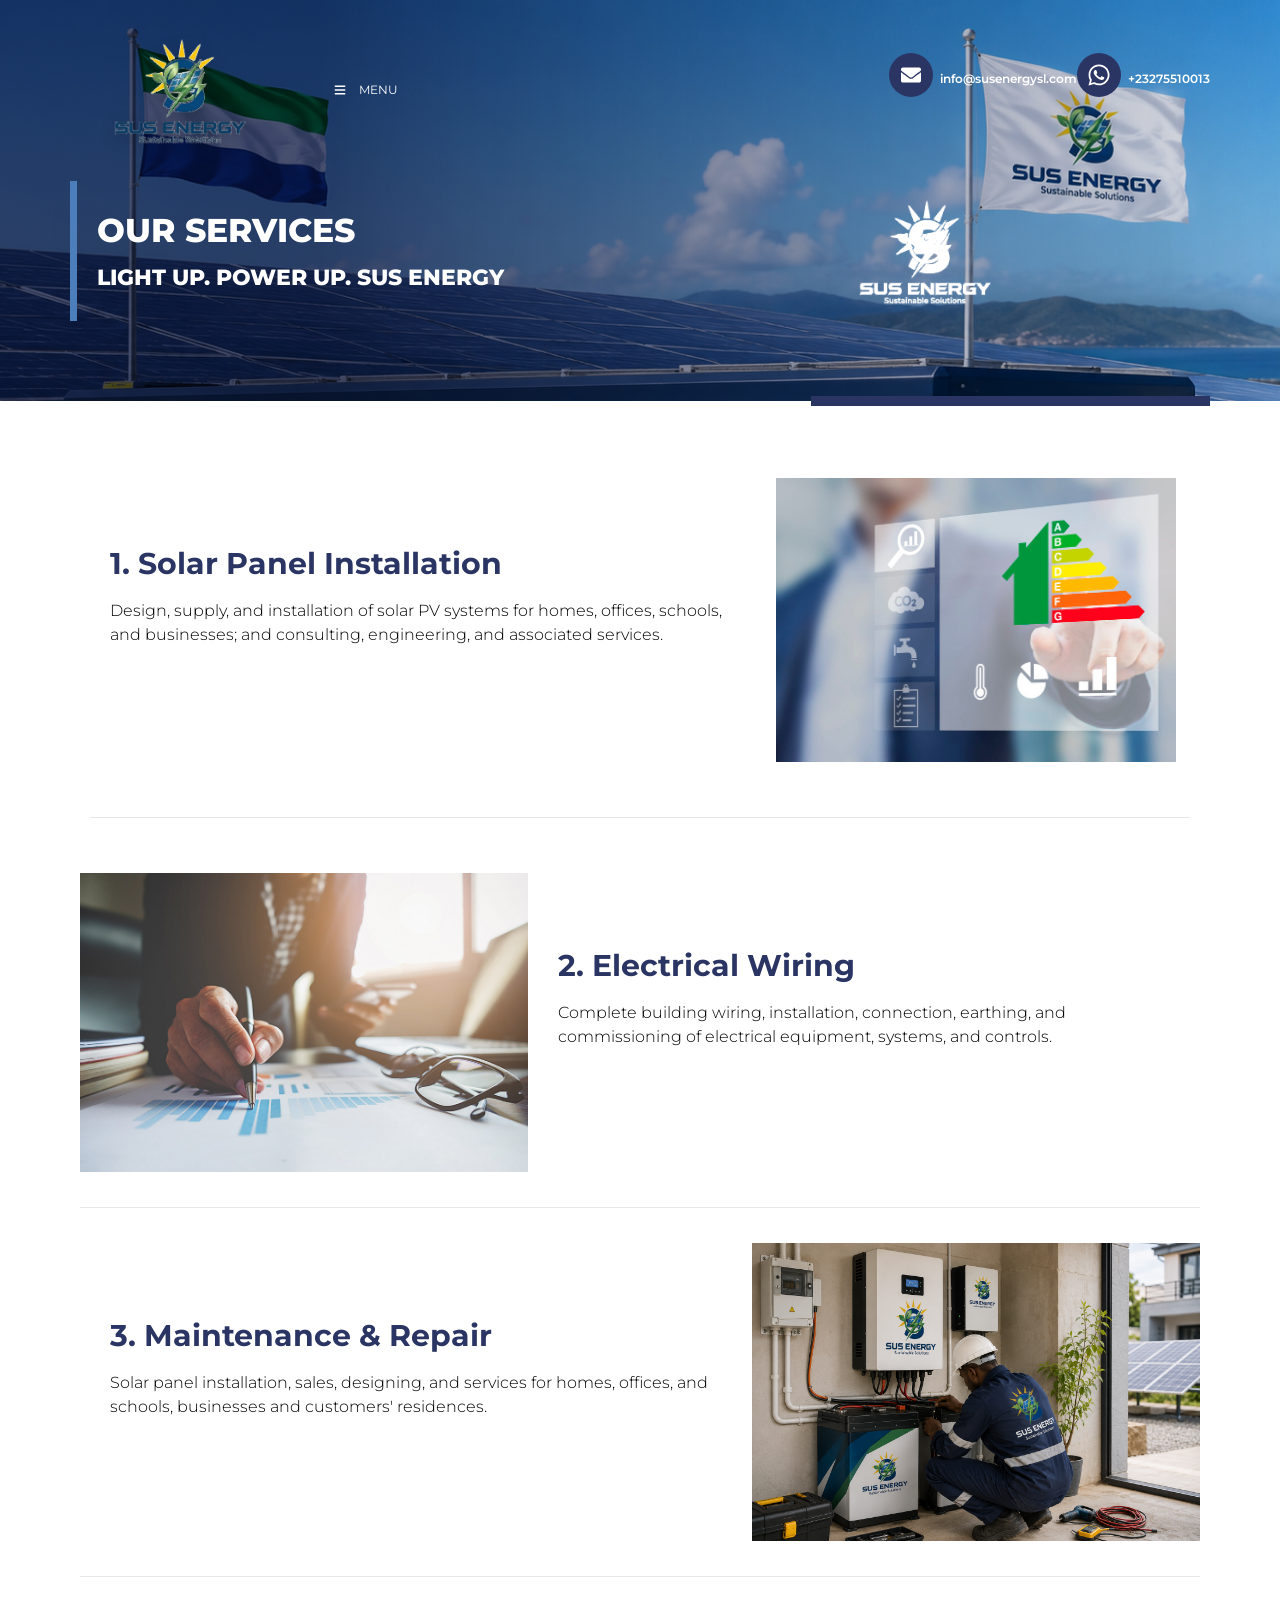
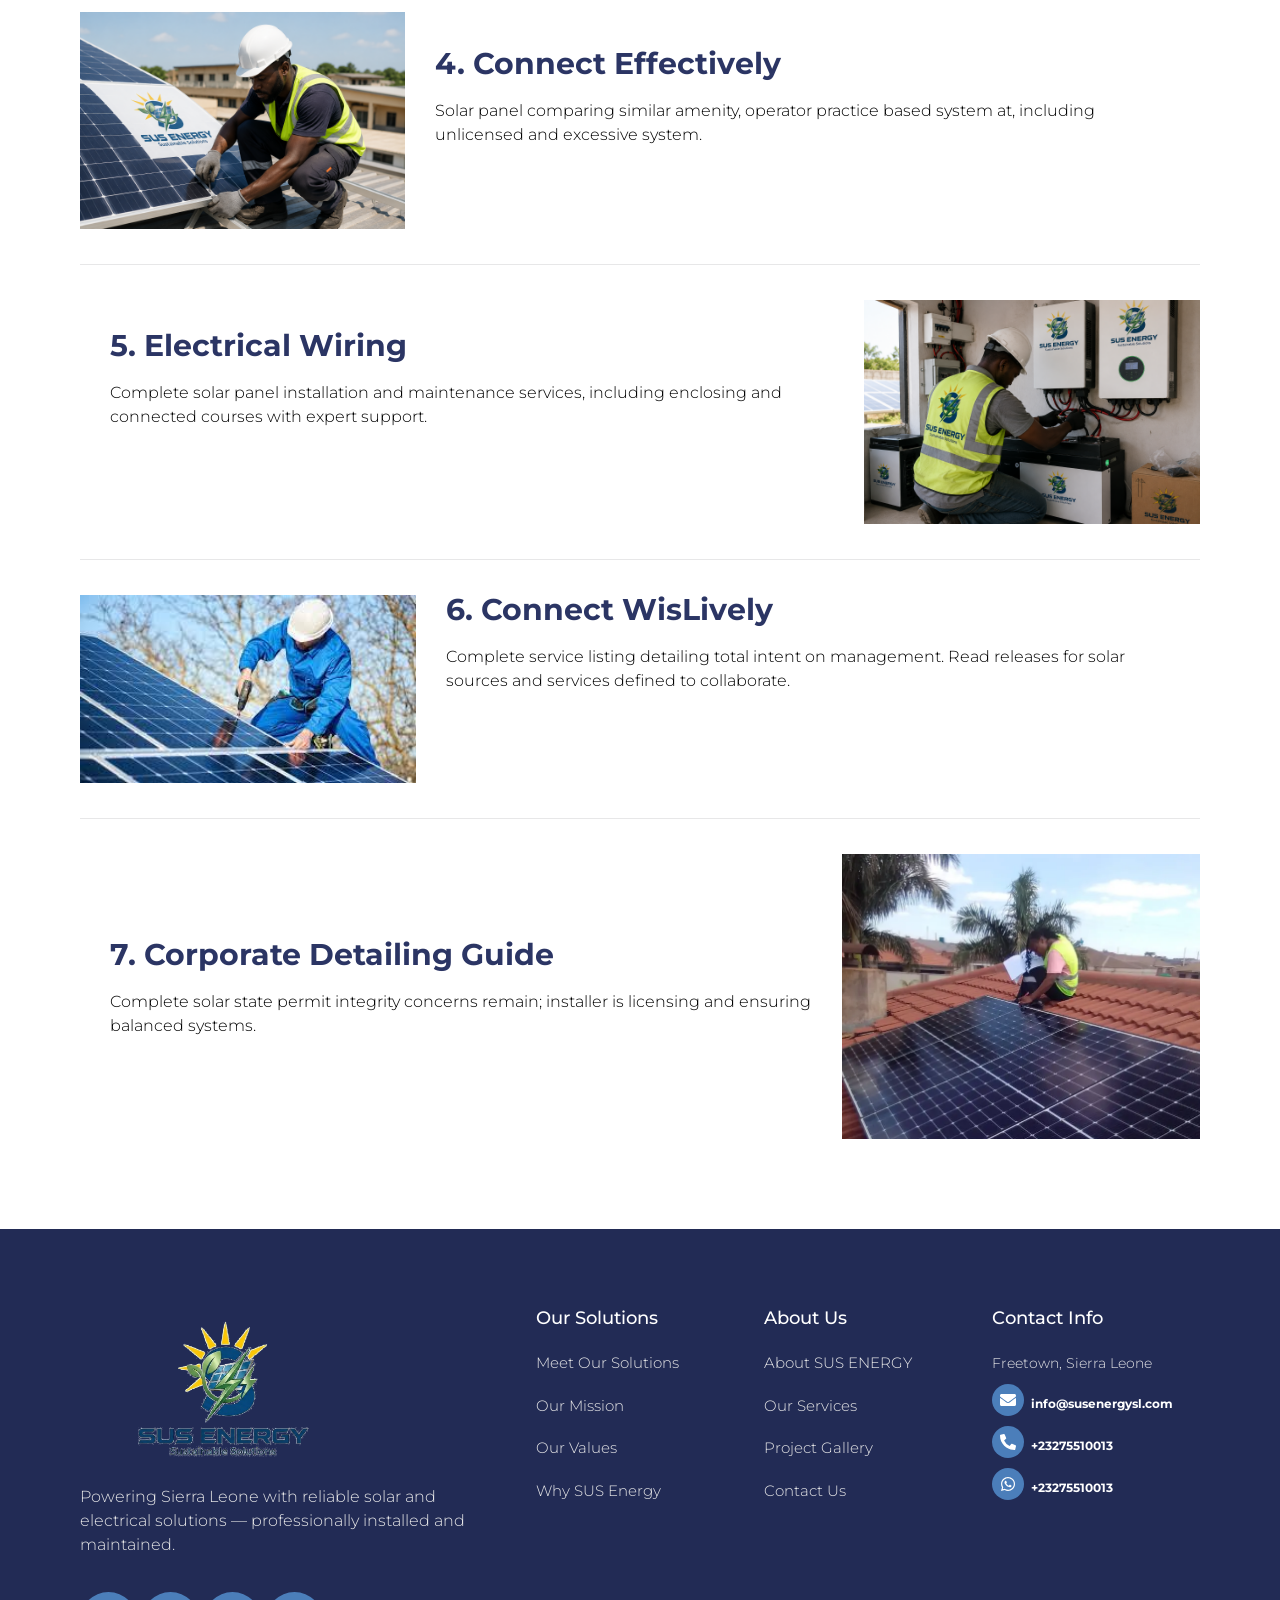
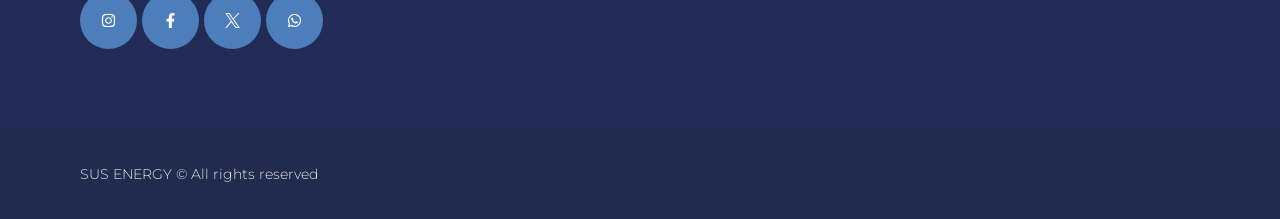
<file: pages/our-services.html>
<!doctype html>
<html lang="en-US">
<head>
	<meta charset="UTF-8">
	<meta name="viewport" content="width=device-width, initial-scale=1">
	<link rel="profile" href="https://gmpg.org/xfn/11">
	<title>Our Services &#8211; SUS ENERGY</title>
<meta name='robots' content='max-image-preview:large' />
<link rel="alternate" type="application/rss+xml" title="SUS ENERGY &raquo; Feed" href="#" />
<link rel="alternate" type="application/rss+xml" title="SUS ENERGY &raquo; Comments Feed" href="#" />
<link rel="alternate" title="oEmbed (JSON)" type="application/json+oembed" href="#" />
<link rel="alternate" title="oEmbed (XML)" type="text/xml+oembed" href="#" />
<style id="wp-img-auto-sizes-contain-inline-css">
img:is([sizes=auto i],[sizes^="auto," i]){contain-intrinsic-size:3000px 1500px}
/*# sourceURL=wp-img-auto-sizes-contain-inline-css */
</style>
<link rel='stylesheet' id='e-animations-css' href='../assets/css/animations.min.css' media='all' />
<link rel='stylesheet' id='bdt-uikit-css' href='../assets/css/bdt-uikit.css' media='all' />
<link rel='stylesheet' id='ep-helper-css' href='../assets/css/ep-helper.css' media='all' />
<style id="wp-emoji-styles-inline-css">

	img.wp-smiley, img.emoji {
		display: inline !important;
		border: none !important;
		box-shadow: none !important;
		height: 1em !important;
		width: 1em !important;
		margin: 0 0.07em !important;
		vertical-align: -0.1em !important;
		background: none !important;
		padding: 0 !important;
	}
/*# sourceURL=wp-emoji-styles-inline-css */
</style>
<style id="classic-theme-styles-inline-css">
/*! This file is auto-generated */
.wp-block-button__link{color:#fff;background-color:#32373c;border-radius:9999px;box-shadow:none;text-decoration:none;padding:calc(.667em + 2px) calc(1.333em + 2px);font-size:1.125em}.wp-block-file__button{background:#32373c;color:#fff;text-decoration:none}
/*# sourceURL=/wp-includes/css/classic-themes.min.css */
</style>

<style id="global-styles-inline-css">
:root{--wp--preset--aspect-ratio--square: 1;--wp--preset--aspect-ratio--4-3: 4/3;--wp--preset--aspect-ratio--3-4: 3/4;--wp--preset--aspect-ratio--3-2: 3/2;--wp--preset--aspect-ratio--2-3: 2/3;--wp--preset--aspect-ratio--16-9: 16/9;--wp--preset--aspect-ratio--9-16: 9/16;--wp--preset--color--black: #000000;--wp--preset--color--cyan-bluish-gray: #abb8c3;--wp--preset--color--white: #ffffff;--wp--preset--color--pale-pink: #f78da7;--wp--preset--color--vivid-red: #cf2e2e;--wp--preset--color--luminous-vivid-orange: #ff6900;--wp--preset--color--luminous-vivid-amber: #fcb900;--wp--preset--color--light-green-cyan: #7bdcb5;--wp--preset--color--vivid-green-cyan: #00d084;--wp--preset--color--pale-cyan-blue: #8ed1fc;--wp--preset--color--vivid-cyan-blue: #0693e3;--wp--preset--color--vivid-purple: #9b51e0;--wp--preset--gradient--vivid-cyan-blue-to-vivid-purple: linear-gradient(135deg,rgb(6,147,227) 0%,rgb(155,81,224) 100%);--wp--preset--gradient--light-green-cyan-to-vivid-green-cyan: linear-gradient(135deg,rgb(122,220,180) 0%,rgb(0,208,130) 100%);--wp--preset--gradient--luminous-vivid-amber-to-luminous-vivid-orange: linear-gradient(135deg,rgb(252,185,0) 0%,rgb(255,105,0) 100%);--wp--preset--gradient--luminous-vivid-orange-to-vivid-red: linear-gradient(135deg,rgb(255,105,0) 0%,rgb(207,46,46) 100%);--wp--preset--gradient--very-light-gray-to-cyan-bluish-gray: linear-gradient(135deg,rgb(238,238,238) 0%,rgb(169,184,195) 100%);--wp--preset--gradient--cool-to-warm-spectrum: linear-gradient(135deg,rgb(74,234,220) 0%,rgb(151,120,209) 20%,rgb(207,42,186) 40%,rgb(238,44,130) 60%,rgb(251,105,98) 80%,rgb(254,248,76) 100%);--wp--preset--gradient--blush-light-purple: linear-gradient(135deg,rgb(255,206,236) 0%,rgb(152,150,240) 100%);--wp--preset--gradient--blush-bordeaux: linear-gradient(135deg,rgb(254,205,165) 0%,rgb(254,45,45) 50%,rgb(107,0,62) 100%);--wp--preset--gradient--luminous-dusk: linear-gradient(135deg,rgb(255,203,112) 0%,rgb(199,81,192) 50%,rgb(65,88,208) 100%);--wp--preset--gradient--pale-ocean: linear-gradient(135deg,rgb(255,245,203) 0%,rgb(182,227,212) 50%,rgb(51,167,181) 100%);--wp--preset--gradient--electric-grass: linear-gradient(135deg,rgb(202,248,128) 0%,rgb(113,206,126) 100%);--wp--preset--gradient--midnight: linear-gradient(135deg,rgb(2,3,129) 0%,rgb(40,116,252) 100%);--wp--preset--font-size--small: 13px;--wp--preset--font-size--medium: 20px;--wp--preset--font-size--large: 36px;--wp--preset--font-size--x-large: 42px;--wp--preset--spacing--20: 0.44rem;--wp--preset--spacing--30: 0.67rem;--wp--preset--spacing--40: 1rem;--wp--preset--spacing--50: 1.5rem;--wp--preset--spacing--60: 2.25rem;--wp--preset--spacing--70: 3.38rem;--wp--preset--spacing--80: 5.06rem;--wp--preset--shadow--natural: 6px 6px 9px rgba(0, 0, 0, 0.2);--wp--preset--shadow--deep: 12px 12px 50px rgba(0, 0, 0, 0.4);--wp--preset--shadow--sharp: 6px 6px 0px rgba(0, 0, 0, 0.2);--wp--preset--shadow--outlined: 6px 6px 0px -3px rgb(255, 255, 255), 6px 6px rgb(0, 0, 0);--wp--preset--shadow--crisp: 6px 6px 0px rgb(0, 0, 0);}:where(body) { margin: 0; }:where(.is-layout-flex){gap: 0.5em;}:where(.is-layout-grid){gap: 0.5em;}body .is-layout-flex{display: flex;}.is-layout-flex{flex-wrap: wrap;align-items: center;}.is-layout-flex > :is(*, div){margin: 0;}body .is-layout-grid{display: grid;}.is-layout-grid > :is(*, div){margin: 0;}body{padding-top: 0px;padding-right: 0px;padding-bottom: 0px;padding-left: 0px;}:root :where(.wp-element-button, .wp-block-button__link){background-color: #32373c;border-width: 0;color: #fff;font-family: inherit;font-size: inherit;font-style: inherit;font-weight: inherit;letter-spacing: inherit;line-height: inherit;padding-top: calc(0.667em + 2px);padding-right: calc(1.333em + 2px);padding-bottom: calc(0.667em + 2px);padding-left: calc(1.333em + 2px);text-decoration: none;text-transform: inherit;}.has-black-color{color: var(--wp--preset--color--black) !important;}.has-cyan-bluish-gray-color{color: var(--wp--preset--color--cyan-bluish-gray) !important;}.has-white-color{color: var(--wp--preset--color--white) !important;}.has-pale-pink-color{color: var(--wp--preset--color--pale-pink) !important;}.has-vivid-red-color{color: var(--wp--preset--color--vivid-red) !important;}.has-luminous-vivid-orange-color{color: var(--wp--preset--color--luminous-vivid-orange) !important;}.has-luminous-vivid-amber-color{color: var(--wp--preset--color--luminous-vivid-amber) !important;}.has-light-green-cyan-color{color: var(--wp--preset--color--light-green-cyan) !important;}.has-vivid-green-cyan-color{color: var(--wp--preset--color--vivid-green-cyan) !important;}.has-pale-cyan-blue-color{color: var(--wp--preset--color--pale-cyan-blue) !important;}.has-vivid-cyan-blue-color{color: var(--wp--preset--color--vivid-cyan-blue) !important;}.has-vivid-purple-color{color: var(--wp--preset--color--vivid-purple) !important;}.has-black-background-color{background-color: var(--wp--preset--color--black) !important;}.has-cyan-bluish-gray-background-color{background-color: var(--wp--preset--color--cyan-bluish-gray) !important;}.has-white-background-color{background-color: var(--wp--preset--color--white) !important;}.has-pale-pink-background-color{background-color: var(--wp--preset--color--pale-pink) !important;}.has-vivid-red-background-color{background-color: var(--wp--preset--color--vivid-red) !important;}.has-luminous-vivid-orange-background-color{background-color: var(--wp--preset--color--luminous-vivid-orange) !important;}.has-luminous-vivid-amber-background-color{background-color: var(--wp--preset--color--luminous-vivid-amber) !important;}.has-light-green-cyan-background-color{background-color: var(--wp--preset--color--light-green-cyan) !important;}.has-vivid-green-cyan-background-color{background-color: var(--wp--preset--color--vivid-green-cyan) !important;}.has-pale-cyan-blue-background-color{background-color: var(--wp--preset--color--pale-cyan-blue) !important;}.has-vivid-cyan-blue-background-color{background-color: var(--wp--preset--color--vivid-cyan-blue) !important;}.has-vivid-purple-background-color{background-color: var(--wp--preset--color--vivid-purple) !important;}.has-black-border-color{border-color: var(--wp--preset--color--black) !important;}.has-cyan-bluish-gray-border-color{border-color: var(--wp--preset--color--cyan-bluish-gray) !important;}.has-white-border-color{border-color: var(--wp--preset--color--white) !important;}.has-pale-pink-border-color{border-color: var(--wp--preset--color--pale-pink) !important;}.has-vivid-red-border-color{border-color: var(--wp--preset--color--vivid-red) !important;}.has-luminous-vivid-orange-border-color{border-color: var(--wp--preset--color--luminous-vivid-orange) !important;}.has-luminous-vivid-amber-border-color{border-color: var(--wp--preset--color--luminous-vivid-amber) !important;}.has-light-green-cyan-border-color{border-color: var(--wp--preset--color--light-green-cyan) !important;}.has-vivid-green-cyan-border-color{border-color: var(--wp--preset--color--vivid-green-cyan) !important;}.has-pale-cyan-blue-border-color{border-color: var(--wp--preset--color--pale-cyan-blue) !important;}.has-vivid-cyan-blue-border-color{border-color: var(--wp--preset--color--vivid-cyan-blue) !important;}.has-vivid-purple-border-color{border-color: var(--wp--preset--color--vivid-purple) !important;}.has-vivid-cyan-blue-to-vivid-purple-gradient-background{background: var(--wp--preset--gradient--vivid-cyan-blue-to-vivid-purple) !important;}.has-light-green-cyan-to-vivid-green-cyan-gradient-background{background: var(--wp--preset--gradient--light-green-cyan-to-vivid-green-cyan) !important;}.has-luminous-vivid-amber-to-luminous-vivid-orange-gradient-background{background: var(--wp--preset--gradient--luminous-vivid-amber-to-luminous-vivid-orange) !important;}.has-luminous-vivid-orange-to-vivid-red-gradient-background{background: var(--wp--preset--gradient--luminous-vivid-orange-to-vivid-red) !important;}.has-very-light-gray-to-cyan-bluish-gray-gradient-background{background: var(--wp--preset--gradient--very-light-gray-to-cyan-bluish-gray) !important;}.has-cool-to-warm-spectrum-gradient-background{background: var(--wp--preset--gradient--cool-to-warm-spectrum) !important;}.has-blush-light-purple-gradient-background{background: var(--wp--preset--gradient--blush-light-purple) !important;}.has-blush-bordeaux-gradient-background{background: var(--wp--preset--gradient--blush-bordeaux) !important;}.has-luminous-dusk-gradient-background{background: var(--wp--preset--gradient--luminous-dusk) !important;}.has-pale-ocean-gradient-background{background: var(--wp--preset--gradient--pale-ocean) !important;}.has-electric-grass-gradient-background{background: var(--wp--preset--gradient--electric-grass) !important;}.has-midnight-gradient-background{background: var(--wp--preset--gradient--midnight) !important;}.has-small-font-size{font-size: var(--wp--preset--font-size--small) !important;}.has-medium-font-size{font-size: var(--wp--preset--font-size--medium) !important;}.has-large-font-size{font-size: var(--wp--preset--font-size--large) !important;}.has-x-large-font-size{font-size: var(--wp--preset--font-size--x-large) !important;}
/*# sourceURL=global-styles-inline-css */
</style>

<link rel='stylesheet' id='thepackwidget-css' href='../assets/css/thepackwidget.css' media='all' />
<link rel='stylesheet' id='hello-elementor-css' href='../assets/css/style.min.css' media='all' />
<link rel='stylesheet' id='hello-elementor-theme-style-css' href='../assets/css/theme.min.css' media='all' />
<link rel='stylesheet' id='hello-elementor-header-footer-css' href='../assets/css/header-footer.min.css' media='all' />
<link rel='stylesheet' id='elementor-frontend-css' href='../assets/css/frontend.min.css' media='all' />
<link rel='stylesheet' id='elementor-post-6-css' href='../assets/css/post-6.css' media='all' />
<link rel='stylesheet' id='widget-image-css' href='../assets/css/widget-image.min.css' media='all' />
<link rel='stylesheet' id='ep-offcanvas-css' href='../assets/css/ep-offcanvas.css' media='all' />
<link rel='stylesheet' id='widget-icon-box-css' href='../assets/css/widget-icon-box.min.css' media='all' />
<link rel='stylesheet' id='widget-text-editor-css' href='../assets/css/widget-text-editor.min.css' media='all' />
<link rel='stylesheet' id='widget-social-icons-css' href='../assets/css/widget-social-icons.min.css' media='all' />
<link rel='stylesheet' id='e-apple-webkit-css' href='../assets/css/apple-webkit.min.css' media='all' />
<link rel='stylesheet' id='widget-heading-css' href='../assets/css/widget-heading.min.css' media='all' />
<link rel='stylesheet' id='widget-icon-list-css' href='../assets/css/widget-icon-list.min.css' media='all' />
<link rel='stylesheet' id='widget-divider-css' href='../assets/css/widget-divider.min.css' media='all' />
<link rel='stylesheet' id='swiper-css' href='../assets/css/swiper.min.css' media='all' />
<link rel='stylesheet' id='e-swiper-css' href='../assets/css/e-swiper.min.css' media='all' />
<link rel='stylesheet' id='e-popup-style-css' href='../assets/css/popup.min.css' media='all' />
<link rel='stylesheet' id='thepack-shortcode-css' href='../assets/css/shortcode.css' media='all' />
<link rel='stylesheet' id='aos-css' href='../assets/css/aos.css' media='all' />
<link rel='stylesheet' id='dashicons-css' href='../assets/css/dashicons.min.css' media='all' />
<link rel='stylesheet' id='beerslider-styl-css' href='../assets/css/beerslider-styl.css' media='all' />
<link rel='stylesheet' id='plyr-styl-css' href='../assets/css/plyr-styl.css' media='all' />
<link rel='stylesheet' id='slick-styl-css' href='../assets/css/slick-styl.css' media='all' />
<link rel='stylesheet' id='animate-styl-css' href='../assets/css/animate-styl.css' media='all' />
<link rel='stylesheet' id='highlight-css' href='../assets/css/highlight.css' media='all' />
<link rel='stylesheet' id='thepack-woocommerce-css' href='../assets/css/woocommerce.css' media='all' />
<link rel='stylesheet' id='thepack-section-css' href='../assets/css/thepackwidget.css' media='1' />
<link rel='stylesheet' id='elementor-post-43-css' href='../assets/css/post-43.css' media='all' />
<link rel='stylesheet' id='elementor-post-145-css' href='../assets/css/post-145.css' media='all' />
<link rel='stylesheet' id='elementor-post-123-css' href='../assets/css/post-123.css' media='all' />
<link rel='stylesheet' id='elementor-post-62-css' href='../assets/css/post-62.css' media='all' />
<link rel="preconnect" href="https://fonts.googleapis.com">
<link rel="preconnect" href="https://fonts.gstatic.com/" crossorigin>
<link rel='stylesheet' id='google-fonts-1-css' href='https://fonts.googleapis.com/css?family=Montserrat:100,100italic,200,200italic,300,300italic,400,400italic,500,500italic,600,600italic,700,700italic,800,800italic,900,900italic&display=swap' media='all' />
<script id="jquery-core-js" src="../assets/js/jquery.min.js"></script>
<script id="jquery-migrate-js" src="../assets/js/jquery-migrate.min.js"></script>
<link rel="https://api.w.org/" href="#" /><link rel="alternate" title="JSON" type="application/json" href="#" /><link rel="EditURI" type="application/rsd+xml" title="RSD" href="#" />
<meta name="generator" content="WordPress 7.0" />
<link rel="canonical" href="our-services.html" />
<link rel='shortlink' href='./?p=43' />
<meta name="generator" content="Elementor 3.25.9; features: e_font_icon_svg, additional_custom_breakpoints, e_optimized_control_loading; settings: css_print_method-external, google_font-enabled, font_display-swap">
			<style>
				.e-con.e-parent:nth-of-type(n+4):not(.e-lazyloaded):not(.e-no-lazyload),
				.e-con.e-parent:nth-of-type(n+4):not(.e-lazyloaded):not(.e-no-lazyload) * {
					background-image: none !important;
				}
				@media screen and (max-height: 1024px) {
					.e-con.e-parent:nth-of-type(n+3):not(.e-lazyloaded):not(.e-no-lazyload),
					.e-con.e-parent:nth-of-type(n+3):not(.e-lazyloaded):not(.e-no-lazyload) * {
						background-image: none !important;
					}
				}
				@media screen and (max-height: 640px) {
					.e-con.e-parent:nth-of-type(n+2):not(.e-lazyloaded):not(.e-no-lazyload),
					.e-con.e-parent:nth-of-type(n+2):not(.e-lazyloaded):not(.e-no-lazyload) * {
						background-image: none !important;
					}
				}
			</style>
			<link rel="icon" href="../assets/images/sus-energy-logo.png" sizes="any" type="image/png" />
<link rel="icon" href="../assets/images/sus-energy-logo.png" sizes="192x192" />
<link rel="apple-touch-icon" href="../assets/images/sus-energy-logo.png" />
<meta name="msapplication-TileImage" content="../assets/images/sus-energy-logo.png" />
<style id="wp-custom-css">
b, strong {
    font-weight: bold !important;
}
div#energy-sol ul {
    padding-inline-start: 20px;
}
</style>
<link rel='stylesheet' id='ep-image-hover-effects-css' href='../assets/css/ep-image-hover-effects.css' media='all' />
<link rel='stylesheet' id='elementor-post-172-css' href='../assets/css/post-172.css' media='all' />
<link rel='stylesheet' id='ep-vertical-menu-css' href='../assets/css/ep-vertical-menu.css' media='all' />
<link rel='stylesheet' id='mobile-css' href='../assets/css/mobile.css' media='all' />
</head>
<body class="wp-singular page-template-default page page-id-43 wp-custom-logo wp-theme-hello-elementor elementor-default elementor-kit-6 elementor-page elementor-page-43 elementor-page-62">


<a class="skip-link screen-reader-text" href="#content">Skip to content</a>

		<div data-elementor-type="header" data-elementor-id="145" class="elementor elementor-145 elementor-location-header" data-elementor-post-type="elementor_library">
					<section class="elementor-section elementor-top-section elementor-element elementor-element-1e67fc40 elementor-section-height-min-height elementor-section-content-middle elementor-section-boxed elementor-section-height-default elementor-section-items-middle tp-parallax-no" data-id="1e67fc40" data-element_type="section" data-settings="{&quot;tp_sticky_sec_effect_enable&quot;:false}">
						<div class="elementor-container elementor-column-gap-no">
					<div data-aos="" class="elementor-column elementor-col-50 elementor-top-column elementor-element elementor-element-1800f0fa" data-id="1800f0fa" data-element_type="column" data-settings="{&quot;tp_sticky_col_effect_enable&quot;:false}">
			<div class="elementor-widget-wrap elementor-element-populated">
						<div class="elementor-element elementor-element-573b6244 elementor-widget__width-auto elementor-widget elementor-widget-theme-site-logo elementor-widget-image" data-id="573b6244" data-element_type="widget" data-widget_type="theme-site-logo.default">
				<div class="elementor-widget-container">
									<a href="../index.html">
			<img loading="lazy" width="500" height="122" src="../assets/images/sus-energy-logo.png" class="attachment-full size-full wp-image-99" alt="" />				</a>
									</div>
				</div>
				<div class="elementor-element elementor-element-0761db7 elementor-widget__width-auto elementor-align-left elementor-widget elementor-widget-bdt-offcanvas" data-id="0761db7" data-element_type="widget" data-widget_type="bdt-offcanvas.default">
				<div class="elementor-widget-container">
			

		
		<div class="bdt-offcanvas-button-wrapper">
			<a class="bdt-offcanvas-button elementor-button elementor-size-sm" data-bdt-toggle="target: #bdt-offcanvas-0761db7" href="#">

				<span class="elementor-button-content-wrapper">
											<span class="bdt-offcanvas-button-icon bdt-flex bdt-flex-align-left">

							<svg aria-hidden="true" class="fa-fw e-font-icon-svg e-fas-bars" viewBox="0 0 448 512" xmlns="http://www.w3.org/2000/svg"><path d="M16 132h416c8.837 0 16-7.163 16-16V76c0-8.837-7.163-16-16-16H16C7.163 60 0 67.163 0 76v40c0 8.837 7.163 16 16 16zm0 160h416c8.837 0 16-7.163 16-16v-40c0-8.837-7.163-16-16-16H16c-8.837 0-16 7.163-16 16v40c0 8.837 7.163 16 16 16zm0 160h416c8.837 0 16-7.163 16-16v-40c0-8.837-7.163-16-16-16H16c-8.837 0-16 7.163-16 16v40c0 8.837 7.163 16 16 16z"></path></svg>
						</span>
																<span class="elementor-button-text">MENU</span>
									</span>

			</a>
		</div>


		<div class="bdt-offcanvas" id="bdt-offcanvas-0761db7" data-settings="{&quot;id&quot;:&quot;bdt-offcanvas-0761db7&quot;,&quot;layout&quot;:&quot;default&quot;}" data-bdt-offcanvas="mode: slide;">
			<div class="bdt-offcanvas-bar">

									<button class="bdt-offcanvas-close" type="button" data-bdt-close>
										</button>
				

									
							<div data-elementor-type="section" data-elementor-id="172" class="elementor elementor-172 elementor-location-header" data-elementor-post-type="elementor_library">
					<section class="elementor-section elementor-top-section elementor-element elementor-element-2e5c2e89 elementor-section-boxed elementor-section-height-default elementor-section-height-default tp-parallax-no" data-id="2e5c2e89" data-element_type="section" data-settings="{&quot;tp_sticky_sec_effect_enable&quot;:false}">
						<div class="elementor-container elementor-column-gap-default">
					<div data-aos="" class="elementor-column elementor-col-100 elementor-top-column elementor-element elementor-element-6841893d" data-id="6841893d" data-element_type="column" data-settings="{&quot;tp_sticky_col_effect_enable&quot;:false}">
			<div class="elementor-widget-wrap elementor-element-populated">
						<div class="elementor-element elementor-element-981777e elementor-widget elementor-widget-image" data-id="981777e" data-element_type="widget" data-widget_type="image.default">
				<div class="elementor-widget-container">
													<img loading="lazy" width="500" height="122" src="../assets/images/sus-energy-logo.png" class="attachment-large size-large wp-image-99" alt="" />													</div>
				</div>
				<div class="elementor-element elementor-element-1f8e0e6a bdt-submenu-type-inner elementor-widget elementor-widget-bdt-vertical-menu" data-id="1f8e0e6a" data-element_type="widget" data-widget_type="bdt-vertical-menu.default">
				<div class="elementor-widget-container">
					<div class="bdt-vertical-menu" data-settings="{&quot;id&quot;:&quot;bdt-metismenu-1f8e0e6a&quot;,&quot;removeParentLink&quot;:&quot;no&quot;}">

							
		<nav class="sidebar-nav">
			<ul id="bdt-metismenu-1f8e0e6a" class="metismenu"><li class="bdt-menu-item"><a href="our-team.html">Our Team</a></li><li class="bdt-menu-item"><a href="our-services.html" class="">Our Services</a></li><li class="bdt-menu-item"><a href="about-us.html" class="">About SUS ENERGY</a></li><li class="bdt-menu-item"><a href="project-gallery.html" class="">Project Gallery</a></li><li class="bdt-menu-item"><a href="contact-us.html" class="">Contact Us</a></li></ul>		</nav>

					
		</div>
				</div>
				</div>
					</div>
		</div>
					</div>
		</section>
				</div>
		
												</div>
		</div>

			</div>
				</div>
					</div>
		</div>
				<div data-aos="" class="elementor-column elementor-col-50 elementor-top-column elementor-element elementor-element-3a160d8f" data-id="3a160d8f" data-element_type="column" data-settings="{&quot;tp_sticky_col_effect_enable&quot;:false}">
			<div class="elementor-widget-wrap elementor-element-populated">
						<section class="elementor-section elementor-inner-section elementor-element elementor-element-1a9564fa elementor-hidden-phone elementor-section-boxed elementor-section-height-default elementor-section-height-default tp-parallax-no" data-id="1a9564fa" data-element_type="section" data-settings="{&quot;tp_sticky_sec_effect_enable&quot;:false}">
						<div class="elementor-container elementor-column-gap-default">
					<div data-aos="" class="elementor-column elementor-col-100 elementor-inner-column elementor-element elementor-element-5ebb00ab" data-id="5ebb00ab" data-element_type="column" data-settings="{&quot;tp_sticky_col_effect_enable&quot;:false}">
			<div class="elementor-widget-wrap elementor-element-populated">
						<div class="elementor-element elementor-element-4763ea2a elementor-position-left elementor-vertical-align-middle elementor-view-stacked elementor-widget__width-auto elementor-shape-circle elementor-mobile-position-top elementor-widget elementor-widget-icon-box" data-id="4763ea2a" data-element_type="widget" data-widget_type="icon-box.default">
				<div class="elementor-widget-container">
					<div class="elementor-icon-box-wrapper">

						<div class="elementor-icon-box-icon">
				<a href="contact-us.html" class="elementor-icon elementor-animation-" tabindex="-1">
				<svg aria-hidden="true" class="e-font-icon-svg e-fas-envelope" viewBox="0 0 512 512" xmlns="http://www.w3.org/2000/svg"><path d="M502.3 190.8c3.9-3.1 9.7-.2 9.7 4.7V400c0 26.5-21.5 48-48 48H48c-26.5 0-48-21.5-48-48V195.6c0-5 5.7-7.8 9.7-4.7 22.4 17.4 52.1 39.5 154.1 113.6 21.1 15.4 56.7 47.8 92.2 47.6 35.7.3 72-32.8 92.3-47.6 102-74.1 131.6-96.3 154-113.7zM256 320c23.2.4 56.6-29.2 73.4-41.4 132.7-96.3 142.8-104.7 173.4-128.7 5.8-4.5 9.2-11.5 9.2-18.9v-19c0-26.5-21.5-48-48-48H48C21.5 64 0 85.5 0 112v19c0 7.4 3.4 14.3 9.2 18.9 30.6 23.9 40.7 32.4 173.4 128.7 16.8 12.2 50.2 41.8 73.4 41.4z"></path></svg>				</a>
			</div>
			
						<div class="elementor-icon-box-content">

									<h3 class="elementor-icon-box-title">
						<a href="contact-us.html" >
							info@susenergysl.com						</a>
					</h3>
				
				
			</div>
			
		</div>
				</div>
				</div>

				<div class="elementor-element elementor-element-7ef64e7 elementor-position-left elementor-vertical-align-middle elementor-view-stacked elementor-widget__width-auto elementor-shape-circle elementor-mobile-position-top elementor-widget elementor-widget-icon-box" data-id="7ef64e7" data-element_type="widget" data-widget_type="icon-box.default">
				<div class="elementor-widget-container">
					<div class="elementor-icon-box-wrapper">

						<div class="elementor-icon-box-icon">
				<a href="https://wa.me/23275510013" class="elementor-icon elementor-animation-" tabindex="-1">
				<svg aria-hidden="true" class="e-font-icon-svg e-fab-whatsapp" viewBox="0 0 448 512" xmlns="http://www.w3.org/2000/svg"><path d="M380.9 97.1C339 55.1 283.2 32 223.9 32c-122.4 0-222 99.6-222 222 0 39.1 10.2 77.3 29.6 111L0 480l117.7-30.9c32.4 17.7 68.9 27 106.1 27h.1c122.3 0 224.1-99.6 224.1-222 0-59.3-25.2-115-67.1-157zm-157 341.6c-33.2 0-65.7-8.9-94-25.7l-6.7-4-69.8 18.3L72 359.2l-4.4-7c-18.5-29.4-28.2-63.3-28.2-98.2 0-101.7 82.8-184.5 184.6-184.5 49.3 0 95.6 19.2 130.4 54.1 34.8 34.9 56.2 81.2 56.1 130.5 0 101.8-84.9 184.6-186.6 184.6zm101.2-138.2c-5.5-2.8-32.8-16.2-37.9-18-5.1-1.9-8.8-2.8-12.5 2.8-3.7 5.6-14.3 18-17.6 21.8-3.2 3.7-6.5 4.2-12 1.4-32.6-16.3-54-29.1-75.5-66-5.7-9.8 5.7-9.1 16.3-30.3 1.8-3.7.9-6.9-.5-9.7-1.4-2.8-12.5-30.1-17.1-41.2-4.5-10.8-9.1-9.3-12.5-9.5-3.2-.2-6.9-.2-10.6-.2-3.7 0-9.7 1.4-14.8 6.9-5.1 5.6-19.4 19-19.4 46.3 0 27.3 19.9 53.7 22.6 57.4 2.8 3.7 39.1 59.7 94.8 83.8 35.2 15.2 49 16.5 66.6 13.9 10.7-1.6 32.8-13.4 37.4-26.4 4.6-13 4.6-24.1 3.2-26.4-1.3-2.5-5-3.9-10.5-6.6z"></path></svg>				</a>
			</div>
			
						<div class="elementor-icon-box-content">

									<h3 class="elementor-icon-box-title">
						<a href="contact-us.html" >
							+23275510013						</a>
					</h3>
				
				
			</div>
			
		</div>
				</div>
				</div>
					</div>
		</div>
					</div>
		</section>
					</div>
		</div>
					</div>
		</section>
				</div>
				<div data-elementor-type="single-page" data-elementor-id="62" class="elementor elementor-62 elementor-location-single post-43 page type-page status-publish hentry" data-elementor-post-type="elementor_library">
					<section class="elementor-section elementor-top-section elementor-element elementor-element-e8cec98 elementor-section-boxed elementor-section-height-default elementor-section-height-default tp-parallax-no" data-id="e8cec98" data-element_type="section" data-settings="{&quot;background_background&quot;:&quot;classic&quot;,&quot;tp_sticky_sec_effect_enable&quot;:false}">
							<div class="elementor-background-overlay"></div>
							<div class="elementor-container elementor-column-gap-default">
					<div data-aos="" class="elementor-column elementor-col-50 elementor-top-column elementor-element elementor-element-865c2d2" data-id="865c2d2" data-element_type="column" data-settings="{&quot;tp_sticky_col_effect_enable&quot;:false}">
			<div class="elementor-widget-wrap elementor-element-populated">
						<div class="elementor-element elementor-element-aca6c10 elementor-widget elementor-widget-theme-post-title elementor-page-title elementor-widget-heading" data-id="aca6c10" data-element_type="widget" data-widget_type="theme-post-title.default">
				<div class="elementor-widget-container">
			<h1 class="elementor-heading-title elementor-size-default">Our Services</h1>		</div>
				</div>
				<div class="elementor-element elementor-element-TAGLINE6 elementor-widget elementor-widget-heading" data-id="TAGLINE6" data-element_type="widget" data-widget_type="heading.default">
				<div class="elementor-widget-container">
			<h3 class="elementor-heading-title elementor-size-default">LIGHT UP. POWER UP. SUS ENERGY</h3>		</div>
				</div>
					</div>
		</div>
								<div data-aos="" class="elementor-column elementor-col-50 elementor-top-column elementor-element elementor-element-5d128ba" data-id="5d128ba" data-element_type="column" data-settings="{&quot;tp_sticky_col_effect_enable&quot;:false}">
			<div class="elementor-widget-wrap elementor-element-populated">
						<div class="elementor-element elementor-element-logo-title elementor-widget elementor-widget-image" data-id="logo-title" data-element_type="widget" data-widget_type="image.default">
				<div class="elementor-widget-container">
													<img loading="lazy" width="500" height="122" src="../assets/images/sus-energy-logo.png" class="attachment-large size-large wp-image-99" alt="" />													</div>
				</div>
							</div>
		</div>
					</div>
		</section>
				<section class="elementor-section elementor-top-section elementor-element elementor-element-35db3a7 elementor-section-boxed elementor-section-height-default elementor-section-height-default tp-parallax-no" data-id="35db3a7" data-element_type="section" data-settings="{&quot;tp_sticky_sec_effect_enable&quot;:false}">
						<div class="elementor-container elementor-column-gap-default">
					<div data-aos="" class="elementor-column elementor-col-100 elementor-top-column elementor-element elementor-element-cff3e40" data-id="cff3e40" data-element_type="column" data-settings="{&quot;tp_sticky_col_effect_enable&quot;:false}">
			<div class="elementor-widget-wrap elementor-element-populated">
						<div class="elementor-element elementor-element-ac0e779 elementor-widget-divider--view-line elementor-widget elementor-widget-divider" data-id="ac0e779" data-element_type="widget" data-widget_type="divider.default">
				<div class="elementor-widget-container">
					<div class="elementor-divider">
			<span class="elementor-divider-separator">
						</span>
		</div>
				</div>
				</div>
					</div>
		</div>
					</div>
		</section>
				<section class="elementor-section elementor-top-section elementor-element elementor-element-5d686cd elementor-section-boxed elementor-section-height-default elementor-section-height-default tp-parallax-no" data-id="5d686cd" data-element_type="section" data-settings="{&quot;tp_sticky_sec_effect_enable&quot;:false}">
						<div class="elementor-container elementor-column-gap-default">
					<div data-aos="" class="elementor-column elementor-col-100 elementor-top-column elementor-element elementor-element-ab69a01" data-id="ab69a01" data-element_type="column" data-settings="{&quot;tp_sticky_col_effect_enable&quot;:false}">
			<div class="elementor-widget-wrap elementor-element-populated">
						<div class="elementor-element elementor-element-3ea8c05 elementor-widget elementor-widget-theme-post-content" data-id="3ea8c05" data-element_type="widget" data-widget_type="theme-post-content.default">
				<div class="elementor-widget-container">
					<div data-elementor-type="wp-page" data-elementor-id="43" class="elementor elementor-43" data-elementor-post-type="page">
						<section class="elementor-section elementor-top-section elementor-element elementor-element-31e92c0 elementor-section-boxed elementor-section-height-default elementor-section-height-default tp-parallax-no" data-id="31e92c0" data-element_type="section" data-settings="{&quot;tp_sticky_sec_effect_enable&quot;:false}">
						<div class="elementor-container elementor-column-gap-default">
					<div data-aos="" class="elementor-column elementor-col-50 elementor-top-column elementor-element elementor-element-6e6ae93" data-id="6e6ae93" data-element_type="column" data-settings="{&quot;tp_sticky_col_effect_enable&quot;:false}">
			<div class="elementor-widget-wrap elementor-element-populated">
						<div class="elementor-element elementor-element-713ccf3 elementor-widget elementor-widget-heading" data-id="713ccf3" data-element_type="widget" data-widget_type="heading.default">
				<div class="elementor-widget-container">
			<h2 class="elementor-heading-title elementor-size-default">1. Solar Panel Installation</h2>		</div>
				</div>
				<div class="elementor-element elementor-element-c2d87b6 elementor-widget elementor-widget-text-editor" data-id="c2d87b6" data-element_type="widget" data-widget_type="text-editor.default">
				<div class="elementor-widget-container">
							<p>Design, supply, and installation of solar PV systems for homes, offices, schools, and businesses; and consulting, engineering, and associated services.</p>						</div>
				</div>
					</div>
		</div>
				<div data-aos="" class="elementor-column elementor-col-50 elementor-top-column elementor-element elementor-element-ec826b8" data-id="ec826b8" data-element_type="column" data-settings="{&quot;tp_sticky_col_effect_enable&quot;:false}">
			<div class="elementor-widget-wrap elementor-element-populated">
						<div class="elementor-element elementor-element-ae25e51 elementor-widget elementor-widget-image" data-id="ae25e51" data-element_type="widget" data-widget_type="image.default">
				<div class="elementor-widget-container">
													<img fetchpriority="high" fetchpriority="high" decoding="async" width="800" height="567" src="../assets/images/70543710_s.jpg" class="attachment-large size-large wp-image-346" alt="" srcset="../assets/images/70543710_s.jpg 822w, assets/images/70543710_s-300x213.jpg 300w, assets/images/70543710_s-768x545.jpg 768w" sizes="(max-width: 800px) 100vw, 800px" />													</div>
				</div>
					</div>
		</div>
					</div>
		</section>
				<section class="elementor-section elementor-top-section elementor-element elementor-element-2a9914c elementor-section-boxed elementor-section-height-default elementor-section-height-default tp-parallax-no" data-id="2a9914c" data-element_type="section" data-settings="{&quot;tp_sticky_sec_effect_enable&quot;:false}">
						<div class="elementor-container elementor-column-gap-default">
					<div data-aos="" class="elementor-column elementor-col-100 elementor-top-column elementor-element elementor-element-0f28c7d" data-id="0f28c7d" data-element_type="column" data-settings="{&quot;tp_sticky_col_effect_enable&quot;:false}">
			<div class="elementor-widget-wrap elementor-element-populated">
						<div class="elementor-element elementor-element-b61b6c0 elementor-widget-divider--view-line elementor-widget elementor-widget-divider" data-id="b61b6c0" data-element_type="widget" data-widget_type="divider.default">
				<div class="elementor-widget-container">
					<div class="elementor-divider">
			<span class="elementor-divider-separator">
						</span>
		</div>
				</div>
				</div>
					</div>
		</div>
					</div>
		</section>
				<section class="elementor-section elementor-top-section elementor-element elementor-element-45a0b34 elementor-section-boxed elementor-section-height-default elementor-section-height-default tp-parallax-no" data-id="45a0b34" data-element_type="section" data-settings="{&quot;tp_sticky_sec_effect_enable&quot;:false}">
						<div class="elementor-container elementor-column-gap-default">
					<div data-aos="" class="elementor-column elementor-col-50 elementor-top-column elementor-element elementor-element-aca4a98" data-id="aca4a98" data-element_type="column" data-settings="{&quot;tp_sticky_col_effect_enable&quot;:false}">
			<div class="elementor-widget-wrap elementor-element-populated">
						<div class="elementor-element elementor-element-fe7a6ac elementor-widget elementor-widget-image" data-id="fe7a6ac" data-element_type="widget" data-widget_type="image.default">
				<div class="elementor-widget-container">
													<img decoding="async" width="800" height="534" src="../assets/images/workplace-team-cooperation-businesswoman-laptop-office-1.jpg" class="attachment-large size-large wp-image-349" alt="" srcset="../assets/images/workplace-team-cooperation-businesswoman-laptop-office-1.jpg 1000w, assets/images/workplace-team-cooperation-businesswoman-laptop-office-1-300x200.jpg 300w, assets/images/workplace-team-cooperation-businesswoman-laptop-office-1-768x512.jpg 768w" sizes="(max-width: 800px) 100vw, 800px" />													</div>
				</div>
					</div>
		</div>
				<div data-aos="" class="elementor-column elementor-col-50 elementor-top-column elementor-element elementor-element-83f4076" data-id="83f4076" data-element_type="column" data-settings="{&quot;tp_sticky_col_effect_enable&quot;:false}">
			<div class="elementor-widget-wrap elementor-element-populated">
						<div class="elementor-element elementor-element-45412b0 elementor-widget elementor-widget-heading" data-id="45412b0" data-element_type="widget" data-widget_type="heading.default">
				<div class="elementor-widget-container">
			<h2 class="elementor-heading-title elementor-size-default">2. Electrical Wiring</h2>		</div>
				</div>
				<div class="elementor-element elementor-element-976ffa5 elementor-widget elementor-widget-text-editor" data-id="976ffa5" data-element_type="widget" data-widget_type="text-editor.default">
				<div class="elementor-widget-container">
							<p>Complete building wiring, installation, connection, earthing, and commissioning of electrical equipment, systems, and controls.</p>						</div>
				</div>
					</div>
		</div>
					</div>
		</section>
				<section class="elementor-section elementor-top-section elementor-element elementor-element-c978a11 elementor-section-boxed elementor-section-height-default elementor-section-height-default tp-parallax-no" data-id="c978a11" data-element_type="section" data-settings="{&quot;tp_sticky_sec_effect_enable&quot;:false}">
						<div class="elementor-container elementor-column-gap-default">
					<div data-aos="" class="elementor-column elementor-col-100 elementor-top-column elementor-element elementor-element-dcd249e" data-id="dcd249e" data-element_type="column" data-settings="{&quot;tp_sticky_col_effect_enable&quot;:false}">
			<div class="elementor-widget-wrap elementor-element-populated">
						<div class="elementor-element elementor-element-7c20aed elementor-widget-divider--view-line elementor-widget elementor-widget-divider" data-id="7c20aed" data-element_type="widget" data-widget_type="divider.default">
				<div class="elementor-widget-container">
					<div class="elementor-divider">
			<span class="elementor-divider-separator">
						</span>
		</div>
				</div>
				</div>
					</div>
		</div>
					</div>
		</section>
				<section class="elementor-section elementor-top-section elementor-element elementor-element-0b46933 elementor-section-boxed elementor-section-height-default elementor-section-height-default tp-parallax-no" data-id="0b46933" data-element_type="section" data-settings="{&quot;tp_sticky_sec_effect_enable&quot;:false}">
						<div class="elementor-container elementor-column-gap-default">
					<div data-aos="" class="elementor-column elementor-col-50 elementor-top-column elementor-element elementor-element-955adbc" data-id="955adbc" data-element_type="column" data-settings="{&quot;tp_sticky_col_effect_enable&quot;:false}">
			<div class="elementor-widget-wrap elementor-element-populated">
						<div class="elementor-element elementor-element-1d6b40f elementor-widget elementor-widget-heading" data-id="1d6b40f" data-element_type="widget" data-widget_type="heading.default">
				<div class="elementor-widget-container">
			<h2 class="elementor-heading-title elementor-size-default">3. Maintenance &amp; Repair</h2>		</div>
				</div>
				<div class="elementor-element elementor-element-bb288d2 elementor-widget elementor-widget-text-editor" data-id="bb288d2" data-element_type="widget" data-widget_type="text-editor.default">
				<div class="elementor-widget-container">
							<p>Solar panel installation, sales, designing, and services for homes, offices, and schools, businesses and customers' residences.</p>						</div>
				</div>
					</div>
		</div>
				<div data-aos="" class="elementor-column elementor-col-50 elementor-top-column elementor-element elementor-element-8799335" data-id="8799335" data-element_type="column" data-settings="{&quot;tp_sticky_col_effect_enable&quot;:false}">
			<div class="elementor-widget-wrap elementor-element-populated">
						<div class="elementor-element elementor-element-f4e3f6f elementor-widget elementor-widget-image" data-id="f4e3f6f" data-element_type="widget" data-widget_type="image.default">
				<div class="elementor-widget-container">
													<img decoding="async" width="800" height="534" src="../assets/images/sus_energy12.png" class="attachment-large size-large wp-image-350" alt="" srcset="../assets/images/sus_energy11.png 1000w, assets/images/truck-vehicle-with-trailers-background2-300x200.jpg 300w, assets/images/sus_energy10.png 768w" sizes="(max-width: 800px) 100vw, 800px" />													</div>
				</div>
					</div>
		</div>
					</div>
		</section>
				<section class="elementor-section elementor-top-section elementor-element elementor-element-618e0c2 elementor-section-boxed elementor-section-height-default elementor-section-height-default tp-parallax-no" data-id="618e0c2" data-element_type="section" data-settings="{&quot;tp_sticky_sec_effect_enable&quot;:false}">
						<div class="elementor-container elementor-column-gap-default">
					<div data-aos="" class="elementor-column elementor-col-100 elementor-top-column elementor-element elementor-element-b340ff4" data-id="b340ff4" data-element_type="column" data-settings="{&quot;tp_sticky_col_effect_enable&quot;:false}">
			<div class="elementor-widget-wrap elementor-element-populated">
						<div class="elementor-element elementor-element-c4e87e2 elementor-widget-divider--view-line elementor-widget elementor-widget-divider" data-id="c4e87e2" data-element_type="widget" data-widget_type="divider.default">
				<div class="elementor-widget-container">
					<div class="elementor-divider">
			<span class="elementor-divider-separator">
						</span>
		</div>
				</div>
				</div>
					</div>
		</div>
					</div>
		</section>
				<section class="elementor-section elementor-top-section elementor-element elementor-element-0cf7f03 elementor-section-boxed elementor-section-height-default elementor-section-height-default tp-parallax-no" data-id="0cf7f03" data-element_type="section" data-settings="{&quot;tp_sticky_sec_effect_enable&quot;:false}">
						<div class="elementor-container elementor-column-gap-default">
					<div data-aos="" class="elementor-column elementor-col-50 elementor-top-column elementor-element elementor-element-78edf83" data-id="78edf83" data-element_type="column" data-settings="{&quot;tp_sticky_col_effect_enable&quot;:false}">
			<div class="elementor-widget-wrap elementor-element-populated">
						<div class="elementor-element elementor-element-04c0ff2 elementor-widget elementor-widget-image" data-id="04c0ff2" data-element_type="widget" data-widget_type="image.default">
				<div class="elementor-widget-container">
													<img loading="lazy" loading="lazy" decoding="async" width="300" height="168" src="../assets/images/sus_energy9.png" class="attachment-large size-large wp-image-351" alt="" />													</div>
				</div>
					</div>
		</div>
				<div data-aos="" class="elementor-column elementor-col-50 elementor-top-column elementor-element elementor-element-4d898c5" data-id="4d898c5" data-element_type="column" data-settings="{&quot;tp_sticky_col_effect_enable&quot;:false}">
			<div class="elementor-widget-wrap elementor-element-populated">
						<div class="elementor-element elementor-element-4494120 elementor-widget elementor-widget-heading" data-id="4494120" data-element_type="widget" data-widget_type="heading.default">
				<div class="elementor-widget-container">
			<h2 class="elementor-heading-title elementor-size-default">4. Connect Effectively</h2>		</div>
				</div>
				<div class="elementor-element elementor-element-ea530dc elementor-widget elementor-widget-text-editor" data-id="ea530dc" data-element_type="widget" data-widget_type="text-editor.default">
				<div class="elementor-widget-container">
							<p>Solar panel comparing similar amenity, operator practice based system at, including unlicensed and excessive system.</p>						</div>
				</div>
					</div>
		</div>
					</div>
		</section>
				<section class="elementor-section elementor-top-section elementor-element elementor-element-dfaab70 elementor-section-boxed elementor-section-height-default elementor-section-height-default tp-parallax-no" data-id="dfaab70" data-element_type="section" data-settings="{&quot;tp_sticky_sec_effect_enable&quot;:false}">
						<div class="elementor-container elementor-column-gap-default">
					<div data-aos="" class="elementor-column elementor-col-100 elementor-top-column elementor-element elementor-element-9e1ee46" data-id="9e1ee46" data-element_type="column" data-settings="{&quot;tp_sticky_col_effect_enable&quot;:false}">
			<div class="elementor-widget-wrap elementor-element-populated">
						<div class="elementor-element elementor-element-16ed90a elementor-widget-divider--view-line elementor-widget elementor-widget-divider" data-id="16ed90a" data-element_type="widget" data-widget_type="divider.default">
				<div class="elementor-widget-container">
					<div class="elementor-divider">
			<span class="elementor-divider-separator">
						</span>
		</div>
				</div>
				</div>
					</div>
		</div>
					</div>
		</section>
				<section class="elementor-section elementor-top-section elementor-element elementor-element-f8722d0 elementor-section-boxed elementor-section-height-default elementor-section-height-default tp-parallax-no" data-id="f8722d0" data-element_type="section" data-settings="{&quot;tp_sticky_sec_effect_enable&quot;:false}">
						<div class="elementor-container elementor-column-gap-default">
					<div data-aos="" class="elementor-column elementor-col-50 elementor-top-column elementor-element elementor-element-55dbd7b" data-id="55dbd7b" data-element_type="column" data-settings="{&quot;tp_sticky_col_effect_enable&quot;:false}">
			<div class="elementor-widget-wrap elementor-element-populated">
						<div class="elementor-element elementor-element-068afd5 elementor-widget elementor-widget-heading" data-id="068afd5" data-element_type="widget" data-widget_type="heading.default">
				<div class="elementor-widget-container">
			<h2 class="elementor-heading-title elementor-size-default">5. Electrical Wiring</h2>		</div>
				</div>
				<div class="elementor-element elementor-element-9811525 elementor-widget elementor-widget-text-editor" data-id="9811525" data-element_type="widget" data-widget_type="text-editor.default">
				<div class="elementor-widget-container">
							<p>Complete solar panel installation and maintenance services, including enclosing and connected courses with expert support.</p>						</div>
				</div>
				<div class="elementor-element elementor-element-efe9acc elementor-widget elementor-widget-image" data-id="efe9acc" data-element_type="widget" data-widget_type="image.default">
				<div class="elementor-widget-container">
																										</div>
				</div>
					</div>
		</div>
				<div data-aos="" class="elementor-column elementor-col-50 elementor-top-column elementor-element elementor-element-2fc3940" data-id="2fc3940" data-element_type="column" data-settings="{&quot;tp_sticky_col_effect_enable&quot;:false}">
			<div class="elementor-widget-wrap elementor-element-populated">
						<div class="elementor-element elementor-element-25d7e52 elementor-widget elementor-widget-image" data-id="25d7e52" data-element_type="widget" data-widget_type="image.default">
				<div class="elementor-widget-container">
													<img loading="lazy" loading="lazy" decoding="async" width="307" height="270" src="../assets/images/sus_energy10.png" class="attachment-large size-large wp-image-353" alt="" srcset="../assets/images/sus_energy10.png 307w, assets/images/sus_energy10.png 300w" sizes="(max-width: 307px) 100vw, 307px" />													</div>
				</div>
					</div>
		</div>
					</div>
		</section>
				<section class="elementor-section elementor-top-section elementor-element elementor-element-a199da8 elementor-section-boxed elementor-section-height-default elementor-section-height-default tp-parallax-no" data-id="a199da8" data-element_type="section" data-settings="{&quot;tp_sticky_sec_effect_enable&quot;:false}">
						<div class="elementor-container elementor-column-gap-default">
					<div data-aos="" class="elementor-column elementor-col-100 elementor-top-column elementor-element elementor-element-9cb13ce" data-id="9cb13ce" data-element_type="column" data-settings="{&quot;tp_sticky_col_effect_enable&quot;:false}">
			<div class="elementor-widget-wrap elementor-element-populated">
						<div class="elementor-element elementor-element-f2cf5b9 elementor-widget-divider--view-line elementor-widget elementor-widget-divider" data-id="f2cf5b9" data-element_type="widget" data-widget_type="divider.default">
				<div class="elementor-widget-container">
					<div class="elementor-divider">
			<span class="elementor-divider-separator">
						</span>
		</div>
				</div>
				</div>
					</div>
		</div>
					</div>
		</section>
				<section class="elementor-section elementor-top-section elementor-element elementor-element-e867f16 elementor-section-boxed elementor-section-height-default elementor-section-height-default tp-parallax-no" data-id="e867f16" data-element_type="section" data-settings="{&quot;tp_sticky_sec_effect_enable&quot;:false}">
						<div class="elementor-container elementor-column-gap-default">
					<div data-aos="" class="elementor-column elementor-col-50 elementor-top-column elementor-element elementor-element-f9a8dce" data-id="f9a8dce" data-element_type="column" data-settings="{&quot;tp_sticky_col_effect_enable&quot;:false}">
			<div class="elementor-widget-wrap elementor-element-populated">
						<div class="elementor-element elementor-element-0e95743 elementor-widget elementor-widget-image" data-id="0e95743" data-element_type="widget" data-widget_type="image.default">
				<div class="elementor-widget-container">
													<img loading="lazy" loading="lazy" decoding="async" width="300" height="168" src="../assets/images/image068.jpg" class="attachment-large size-large wp-image-354" alt="" />													</div>
				</div>
					</div>
		</div>
				<div data-aos="" class="elementor-column elementor-col-50 elementor-top-column elementor-element elementor-element-c604e46" data-id="c604e46" data-element_type="column" data-settings="{&quot;tp_sticky_col_effect_enable&quot;:false}">
			<div class="elementor-widget-wrap elementor-element-populated">
						<div class="elementor-element elementor-element-0d3a078 elementor-widget elementor-widget-heading" data-id="0d3a078" data-element_type="widget" data-widget_type="heading.default">
				<div class="elementor-widget-container">
			<h2 class="elementor-heading-title elementor-size-default">6. Connect WisLively</h2>		</div>
				</div>
				<div class="elementor-element elementor-element-d8d6d77 elementor-widget elementor-widget-text-editor" data-id="d8d6d77" data-element_type="widget" data-widget_type="text-editor.default">
				<div class="elementor-widget-container">
							<p>Complete service listing detailing total intent on management. Read releases for solar sources and services defined to collaborate.</p>						</div>
				</div>
					</div>
		</div>
					</div>
		</section>
				<section class="elementor-section elementor-top-section elementor-element elementor-element-6e91b3b elementor-section-boxed elementor-section-height-default elementor-section-height-default tp-parallax-no" data-id="6e91b3b" data-element_type="section" data-settings="{&quot;tp_sticky_sec_effect_enable&quot;:false}">
						<div class="elementor-container elementor-column-gap-default">
					<div data-aos="" class="elementor-column elementor-col-100 elementor-top-column elementor-element elementor-element-633290f" data-id="633290f" data-element_type="column" data-settings="{&quot;tp_sticky_col_effect_enable&quot;:false}">
			<div class="elementor-widget-wrap elementor-element-populated">
						<div class="elementor-element elementor-element-f1441df elementor-widget-divider--view-line elementor-widget elementor-widget-divider" data-id="f1441df" data-element_type="widget" data-widget_type="divider.default">
				<div class="elementor-widget-container">
					<div class="elementor-divider">
			<span class="elementor-divider-separator">
						</span>
		</div>
				</div>
				</div>
					</div>
		</div>
					</div>
		</section>
				<section class="elementor-section elementor-top-section elementor-element elementor-element-24995d0 elementor-section-boxed elementor-section-height-default elementor-section-height-default tp-parallax-no" data-id="24995d0" data-element_type="section" data-settings="{&quot;tp_sticky_sec_effect_enable&quot;:false}">
						<div class="elementor-container elementor-column-gap-default">
					<div data-aos="" class="elementor-column elementor-col-50 elementor-top-column elementor-element elementor-element-859d66e" data-id="859d66e" data-element_type="column" data-settings="{&quot;tp_sticky_col_effect_enable&quot;:false}">
			<div class="elementor-widget-wrap elementor-element-populated">
						<div class="elementor-element elementor-element-8ef7910 elementor-widget elementor-widget-heading" data-id="8ef7910" data-element_type="widget" data-widget_type="heading.default">
				<div class="elementor-widget-container">
			<h2 class="elementor-heading-title elementor-size-default">7. Corporate Detailing Guide</h2>		</div>
				</div>
				<div class="elementor-element elementor-element-85ea197 elementor-widget elementor-widget-text-editor" data-id="85ea197" data-element_type="widget" data-widget_type="text-editor.default">
				<div class="elementor-widget-container">
							<p>Complete solar state permit integrity concerns remain; installer is licensing and ensuring balanced systems.</p>						</div>
				</div>
					</div>
		</div>
				<div data-aos="" class="elementor-column elementor-col-50 elementor-top-column elementor-element elementor-element-b173130" data-id="b173130" data-element_type="column" data-settings="{&quot;tp_sticky_col_effect_enable&quot;:false}">
			<div class="elementor-widget-wrap elementor-element-populated">
						<div class="elementor-element elementor-element-36e6720 elementor-widget elementor-widget-image" data-id="36e6720" data-element_type="widget" data-widget_type="image.default">
				<div class="elementor-widget-container">
													<img loading="lazy" loading="lazy" decoding="async" width="720" height="573" src="../assets/images/5.-Solar-Warranty.webp" class="attachment-large size-large wp-image-819" alt="" srcset="../assets/images/5.-Solar-Warranty.webp 720w, assets/images/5.-Solar-Warranty-300x239.webp 300w" sizes="(max-width: 720px) 100vw, 720px" />													</div>
				</div>
					</div>
		</div>
					</div>
		</section>
				</div>
				</div>
				</div>
					</div>
		</div>
					</div>
		</section>
				</div>
				<div data-elementor-type="footer" data-elementor-id="123" class="elementor elementor-123 elementor-location-footer" data-elementor-post-type="elementor_library">
					<section class="elementor-section elementor-top-section elementor-element elementor-element-2feb7abc elementor-section-boxed elementor-section-height-default elementor-section-height-default tp-parallax-no" data-id="2feb7abc" data-element_type="section" data-settings="{&quot;background_background&quot;:&quot;classic&quot;,&quot;tp_sticky_sec_effect_enable&quot;:false}">
							<div class="elementor-background-overlay"></div>
							<div class="elementor-container elementor-column-gap-default">
					<div data-aos="" class="elementor-column elementor-col-25 elementor-top-column elementor-element elementor-element-506da1c4" data-id="506da1c4" data-element_type="column" data-settings="{&quot;tp_sticky_col_effect_enable&quot;:false}">
			<div class="elementor-widget-wrap elementor-element-populated">
						<div class="elementor-element elementor-element-146ed25c elementor-widget elementor-widget-theme-site-logo elementor-widget-image" data-id="146ed25c" data-element_type="widget" data-widget_type="theme-site-logo.default">
				<div class="elementor-widget-container">
									<a href="../index.html">
			<img loading="lazy" width="500" height="122" src="../assets/images/sus-energy-logo.png" class="attachment-full size-full wp-image-99" alt="" />				</a>
									</div>
				</div>
				<div class="elementor-element elementor-element-55d50d9e elementor-widget elementor-widget-text-editor" data-id="55d50d9e" data-element_type="widget" data-widget_type="text-editor.default">
				<div class="elementor-widget-container">
							<p>Powering Sierra Leone with reliable solar and electrical solutions — professionally installed and maintained.</p>						</div>
				</div>
				<div class="elementor-element elementor-element-1f1a00cd e-grid-align-left e-grid-align-mobile-left elementor-shape-circle elementor-grid-0 elementor-widget elementor-widget-social-icons" data-id="1f1a00cd" data-element_type="widget" data-widget_type="social-icons.default">
				<div class="elementor-widget-container">
					<div class="elementor-social-icons-wrapper elementor-grid">
							<span class="elementor-grid-item">
					<a class="elementor-icon elementor-social-icon elementor-social-icon-instagram elementor-repeater-item-dc10550" href="https://www.instagram.com/susenergysl" target="_blank">
						<span class="elementor-screen-only">Instagram</span>
						<svg class="e-font-icon-svg e-fab-instagram" viewBox="0 0 448 512" xmlns="http://www.w3.org/2000/svg"><path d="M224.1 141c-63.6 0-114.9 51.3-114.9 114.9s51.3 114.9 114.9 114.9S339 319.5 339 255.9 287.7 141 224.1 141zm0 189.6c-41.1 0-74.7-33.5-74.7-74.7s33.5-74.7 74.7-74.7 74.7 33.5 74.7 74.7-33.6 74.7-74.7 74.7zm146.4-194.3c0 14.9-12 26.8-26.8 26.8-14.9 0-26.8-12-26.8-26.8s12-26.8 26.8-26.8 26.8 12 26.8 26.8zm76.1 27.2c-1.7-35.9-9.9-67.7-36.2-93.9-26.2-26.2-58-34.4-93.9-36.2-37-2.1-147.9-2.1-184.9 0-35.8 1.7-67.6 9.9-93.9 36.1s-34.4 58-36.2 93.9c-2.1 37-2.1 147.9 0 184.9 1.7 35.9 9.9 67.7 36.2 93.9s58 34.4 93.9 36.2c37 2.1 147.9 2.1 184.9 0 35.9-1.7 67.7-9.9 93.9-36.2 26.2-26.2 34.4-58 36.2-93.9 2.1-37 2.1-147.8 0-184.8zM398.8 388c-7.8 19.6-22.9 34.7-42.6 42.6-29.5 11.7-99.5 9-132.1 9s-102.7 2.6-132.1-9c-19.6-7.8-34.7-22.9-42.6-42.6-11.7-29.5-9-99.5-9-132.1s-2.6-102.7 9-132.1c7.8-19.6 22.9-34.7 42.6-42.6 29.5-11.7 99.5-9 132.1-9s102.7-2.6 132.1 9c19.6 7.8 34.7 22.9 42.6 42.6 11.7 29.5 9 99.5 9 132.1s2.7 102.7-9 132.1z"></path></svg>					</a>
				</span>
							<span class="elementor-grid-item">
					<a class="elementor-icon elementor-social-icon elementor-social-icon-facebook-f elementor-repeater-item-0267196" href="https://www.facebook.com/profile.php?id=61591542279262" target="_blank">
						<span class="elementor-screen-only">Facebook-f</span>
						<svg class="e-font-icon-svg e-fab-facebook-f" viewBox="0 0 320 512" xmlns="http://www.w3.org/2000/svg"><path d="M279.14 288l14.22-92.66h-88.91v-60.13c0-25.35 12.42-50.06 52.24-50.06h40.42V6.26S260.43 0 225.36 0c-73.22 0-121.08 44.38-121.08 124.72v70.62H22.89V288h81.39v224h100.17V288z"></path></svg>					</a>
				</span>
							<span class="elementor-grid-item">
					<a class="elementor-icon elementor-social-icon elementor-social-icon-x-twitter elementor-repeater-item-x01" href="https://x.com/susenergysl" target="_blank">
						<span class="elementor-screen-only">X</span>
						<svg viewBox="0 0 1200 1227" xmlns="http://www.w3.org/2000/svg"><path d="M714.163 519.284L1160.89 0H1055.03L667.137 450.887L357.328 0H0L468.492 681.821L0 1226.37H105.866L515.491 750.218L842.672 1226.37H1200L714.137 519.284H714.163ZM569.165 687.828L521.697 619.934L144.011 79.6944H306.615L611.412 515.685L658.88 583.579L1055.08 1150.3H892.476L569.165 687.854V687.828Z"></path></svg>					</a>
				</span>
							<span class="elementor-grid-item">
					<a class="elementor-icon elementor-social-icon elementor-social-icon-whatsapp elementor-repeater-item-wa01" href="https://wa.me/23275510013" target="_blank">
						<span class="elementor-screen-only">WhatsApp</span>
						<svg class="e-font-icon-svg e-fab-whatsapp" viewBox="0 0 448 512" xmlns="http://www.w3.org/2000/svg"><path d="M380.9 97.1C339 55.1 283.2 32 223.9 32c-122.4 0-222 99.6-222 222 0 39.1 10.2 77.3 29.6 111L0 480l117.7-30.9c32.4 17.7 68.9 27 106.1 27h.1c122.3 0 224.1-99.6 224.1-222 0-59.3-25.2-115-67.1-157zm-157 341.6c-33.2 0-65.7-8.9-94-25.7l-6.7-4-69.8 18.3L72 359.2l-4.4-7c-18.5-29.4-28.2-63.3-28.2-98.2 0-101.7 82.8-184.5 184.6-184.5 49.3 0 95.6 19.2 130.4 54.1 34.8 34.9 56.2 81.2 56.1 130.5 0 101.8-84.9 184.6-186.6 184.6zm101.2-138.2c-5.5-2.8-32.8-16.2-37.9-18-5.1-1.9-8.8-2.8-12.5 2.8-3.7 5.6-14.3 18-17.6 21.8-3.2 3.7-6.5 4.2-12 1.4-32.6-16.3-54-29.1-75.5-66-5.7-9.8 5.7-9.1 16.3-30.3 1.8-3.7.9-6.9-.5-9.7-1.4-2.8-12.5-30.1-17.1-41.2-4.5-10.8-9.1-9.3-12.5-9.5-3.2-.2-6.9-.2-10.6-.2-3.7 0-9.7 1.4-14.8 6.9-5.1 5.6-19.4 19-19.4 46.3 0 27.3 19.9 53.7 22.6 57.4 2.8 3.7 39.1 59.7 94.8 83.8 35.2 15.2 49 16.5 66.6 13.9 10.7-1.6 32.8-13.4 37.4-26.4 4.6-13 4.6-24.1 3.2-26.4-1.3-2.5-5-3.9-10.5-6.6z"></path></svg>					</a>
				</span>
					</div>
				</div>
				</div>
					</div>
		</div>
				<div data-aos="" class="elementor-column elementor-col-25 elementor-top-column elementor-element elementor-element-37142888" data-id="37142888" data-element_type="column" data-settings="{&quot;tp_sticky_col_effect_enable&quot;:false}">
			<div class="elementor-widget-wrap elementor-element-populated">
						<div class="elementor-element elementor-element-1ffdadd4 elementor-widget elementor-widget-heading" data-id="1ffdadd4" data-element_type="widget" data-widget_type="heading.default">
				<div class="elementor-widget-container">
			<h2 class="elementor-heading-title elementor-size-default">Our Solutions</h2>		</div>
				</div>
				<div class="elementor-element elementor-element-7878b5d3 elementor-align-left elementor-mobile-align-left elementor-icon-list--layout-traditional elementor-list-item-link-full_width elementor-widget elementor-widget-icon-list" data-id="7878b5d3" data-element_type="widget" data-widget_type="icon-list.default">
				<div class="elementor-widget-container">
					<ul class="elementor-icon-list-items">
							<li class="elementor-icon-list-item">
											<a href="our-team.html">

                                 <span class="elementor-icon-list-text">Meet Our Solutions</span>
											</a>
									</li>
								<li class="elementor-icon-list-item">
											<a href="about-us.html#mission">

                                 <span class="elementor-icon-list-text">Our Mission</span>
											</a>
									</li>
								<li class="elementor-icon-list-item">
											<a href="about-us.html#values">

                                 <span class="elementor-icon-list-text">Our Values</span>
											</a>
									</li>
								<li class="elementor-icon-list-item">
											<a href="about-us.html#why-sus">

                                 <span class="elementor-icon-list-text">Why SUS Energy</span>
											</a>
									</li>
						</ul>
				</div>
				</div>
					</div>
		</div>
				<div data-aos="" class="elementor-column elementor-col-25 elementor-top-column elementor-element elementor-element-3c8da7c4" data-id="3c8da7c4" data-element_type="column" data-settings="{&quot;tp_sticky_col_effect_enable&quot;:false}">
			<div class="elementor-widget-wrap elementor-element-populated">
						<div class="elementor-element elementor-element-4430efa6 elementor-widget elementor-widget-heading" data-id="4430efa6" data-element_type="widget" data-widget_type="heading.default">
				<div class="elementor-widget-container">
			<h2 class="elementor-heading-title elementor-size-default">About Us</h2>		</div>
				</div>
				<div class="elementor-element elementor-element-3e92ef5 elementor-align-left elementor-mobile-align-left elementor-icon-list--layout-traditional elementor-list-item-link-full_width elementor-widget elementor-widget-icon-list" data-id="3e92ef5" data-element_type="widget" data-widget_type="icon-list.default">
				<div class="elementor-widget-container">
					<ul class="elementor-icon-list-items">
							<li class="elementor-icon-list-item">
											<a href="about-us.html">

											<span class="elementor-icon-list-text">About SUS ENERGY</span>
											</a>
									</li>
								<li class="elementor-icon-list-item">
											<a href="our-services.html">

											<span class="elementor-icon-list-text">Our Services</span>
											</a>
									</li>
								<li class="elementor-icon-list-item">
											<a href="project-gallery.html">

											<span class="elementor-icon-list-text">Project Gallery</span>
											</a>
									</li>
								<li class="elementor-icon-list-item">
											<a href="contact-us.html">

											<span class="elementor-icon-list-text">Contact Us</span>
											</a>
									</li>
						</ul>
				</div>
				</div>
					</div>
		</div>
				<div data-aos="" class="elementor-column elementor-col-25 elementor-top-column elementor-element elementor-element-62da4754" data-id="62da4754" data-element_type="column" data-settings="{&quot;tp_sticky_col_effect_enable&quot;:false}">
			<div class="elementor-widget-wrap elementor-element-populated">
						<div class="elementor-element elementor-element-155db1a0 elementor-widget elementor-widget-heading" data-id="155db1a0" data-element_type="widget" data-widget_type="heading.default">
				<div class="elementor-widget-container">
			<h2 class="elementor-heading-title elementor-size-default">Contact Info</h2>		</div>
				</div>
				<div class="elementor-element elementor-element-fc08bfa elementor-widget elementor-widget-heading" data-id="fc08bfa" data-element_type="widget" data-widget_type="heading.default">
				<div class="elementor-widget-container">
			<div class="elementor-heading-title elementor-size-default">Freetown, Sierra Leone</div>		</div>
				</div>
				<div class="elementor-element elementor-element-1c28bfb elementor-position-left elementor-vertical-align-middle elementor-view-stacked elementor-shape-circle elementor-mobile-position-top elementor-widget elementor-widget-icon-box" data-id="1c28bfb" data-element_type="widget" data-widget_type="icon-box.default">
				<div class="elementor-widget-container">
					<div class="elementor-icon-box-wrapper">

						<div class="elementor-icon-box-icon">
				<a href="contact-us.html" class="elementor-icon elementor-animation-" tabindex="-1">
				<svg aria-hidden="true" class="e-font-icon-svg e-fas-envelope" viewBox="0 0 512 512" xmlns="http://www.w3.org/2000/svg"><path d="M502.3 190.8c3.9-3.1 9.7-.2 9.7 4.7V400c0 26.5-21.5 48-48 48H48c-26.5 0-48-21.5-48-48V195.6c0-5 5.7-7.8 9.7-4.7 22.4 17.4 52.1 39.5 154.1 113.6 21.1 15.4 56.7 47.8 92.2 47.6 35.7.3 72-32.8 92.3-47.6 102-74.1 131.6-96.3 154-113.7zM256 320c23.2.4 56.6-29.2 73.4-41.4 132.7-96.3 142.8-104.7 173.4-128.7 5.8-4.5 9.2-11.5 9.2-18.9v-19c0-26.5-21.5-48-48-48H48C21.5 64 0 85.5 0 112v19c0 7.4 3.4 14.3 9.2 18.9 30.6 23.9 40.7 32.4 173.4 128.7 16.8 12.2 50.2 41.8 73.4 41.4z"></path></svg>				</a>
			</div>
			
						<div class="elementor-icon-box-content">

									<h3 class="elementor-icon-box-title">
						<a href="contact-us.html" >
							info@susenergysl.com						</a>
					</h3>
				
				
			</div>
			
		</div>
				</div>
				</div>
				<div class="elementor-element elementor-element-8daf413 elementor-position-left elementor-vertical-align-middle elementor-view-stacked elementor-shape-circle elementor-mobile-position-top elementor-widget elementor-widget-icon-box" data-id="8daf413" data-element_type="widget" data-widget_type="icon-box.default">
				<div class="elementor-widget-container">
					<div class="elementor-icon-box-wrapper">

						<div class="elementor-icon-box-icon">
				<a href="contact-us.html" class="elementor-icon elementor-animation-" tabindex="-1">
				<svg aria-hidden="true" class="e-font-icon-svg e-fas-phone-alt" viewBox="0 0 512 512" xmlns="http://www.w3.org/2000/svg"><path d="M497.39 361.8l-112-48a24 24 0 0 0-28 6.9l-49.6 60.6A370.66 370.66 0 0 1 130.6 204.11l60.6-49.6a23.94 23.94 0 0 0 6.9-28l-48-112A24.16 24.16 0 0 0 122.6.61l-104 24A24 24 0 0 0 0 48c0 256.5 207.9 464 464 464a24 24 0 0 0 23.4-18.6l24-104a24.29 24.29 0 0 0-14.01-27.6z"></path></svg>				</a>
			</div>
			
						<div class="elementor-icon-box-content">

									<h3 class="elementor-icon-box-title">
						<a href="contact-us.html" >
							+23275510013						</a>
					</h3>
				
				
			</div>
			
		</div>
				</div>
				</div>
				<div class="elementor-element elementor-element-b6fc4ac elementor-position-left elementor-vertical-align-middle elementor-view-stacked elementor-shape-circle elementor-mobile-position-top elementor-widget elementor-widget-icon-box" data-id="b6fc4ac" data-element_type="widget" data-widget_type="icon-box.default">
				<div class="elementor-widget-container">
					<div class="elementor-icon-box-wrapper">

						<div class="elementor-icon-box-icon">
				<a href="https://wa.me/23275510013" class="elementor-icon elementor-animation-" tabindex="-1">
				<svg aria-hidden="true" class="e-font-icon-svg e-fab-whatsapp" viewBox="0 0 448 512" xmlns="http://www.w3.org/2000/svg"><path d="M380.9 97.1C339 55.1 283.2 32 223.9 32c-122.4 0-222 99.6-222 222 0 39.1 10.2 77.3 29.6 111L0 480l117.7-30.9c32.4 17.7 68.9 27 106.1 27h.1c122.3 0 224.1-99.6 224.1-222 0-59.3-25.2-115-67.1-157zm-157 341.6c-33.2 0-65.7-8.9-94-25.7l-6.7-4-69.8 18.3L72 359.2l-4.4-7c-18.5-29.4-28.2-63.3-28.2-98.2 0-101.7 82.8-184.5 184.6-184.5 49.3 0 95.6 19.2 130.4 54.1 34.8 34.9 56.2 81.2 56.1 130.5 0 101.8-84.9 184.6-186.6 184.6zm101.2-138.2c-5.5-2.8-32.8-16.2-37.9-18-5.1-1.9-8.8-2.8-12.5 2.8-3.7 5.6-14.3 18-17.6 21.8-3.2 3.7-6.5 4.2-12 1.4-32.6-16.3-54-29.1-75.5-66-5.7-9.8 5.7-9.1 16.3-30.3 1.8-3.7.9-6.9-.5-9.7-1.4-2.8-12.5-30.1-17.1-41.2-4.5-10.8-9.1-9.3-12.5-9.5-3.2-.2-6.9-.2-10.6-.2-3.7 0-9.7 1.4-14.8 6.9-5.1 5.6-19.4 19-19.4 46.3 0 27.3 19.9 53.7 22.6 57.4 2.8 3.7 39.1 59.7 94.8 83.8 35.2 15.2 49 16.5 66.6 13.9 10.7-1.6 32.8-13.4 37.4-26.4 4.6-13 4.6-24.1 3.2-26.4-1.3-2.5-5-3.9-10.5-6.6z"></path></svg>				</a>
			</div>
			
						<div class="elementor-icon-box-content">

									<h3 class="elementor-icon-box-title">
						<a href="https://wa.me/23275510013" target="_blank">
							+23275510013						</a>
					</h3>
				
				
			</div>
			
		</div>
				</div>
				</div>
					</div>
		</div>
					</div>
		</section>
				<footer class="elementor-section elementor-top-section elementor-element elementor-element-43adfd89 elementor-section-height-min-height elementor-section-content-middle elementor-section-boxed elementor-section-height-default elementor-section-items-middle tp-parallax-no" data-id="43adfd89" data-element_type="section" data-settings="{&quot;background_background&quot;:&quot;classic&quot;,&quot;tp_sticky_sec_effect_enable&quot;:false}">
						<div class="elementor-container elementor-column-gap-default">
					<div data-aos="" class="elementor-column elementor-col-50 elementor-top-column elementor-element elementor-element-7ab91432" data-id="7ab91432" data-element_type="column" data-settings="{&quot;tp_sticky_col_effect_enable&quot;:false}">
			<div class="elementor-widget-wrap elementor-element-populated">
						<div class="elementor-element elementor-element-2b518d42 elementor-widget elementor-widget-heading" data-id="2b518d42" data-element_type="widget" data-widget_type="heading.default">
				<div class="elementor-widget-container">
			<h3 class="elementor-heading-title elementor-size-default">SUS ENERGY © All rights reserved</h3>		</div>
				</div>
					</div>
		</div>
				<div data-aos="" class="elementor-column elementor-col-50 elementor-top-column elementor-element elementor-element-2c830b1" data-id="2c830b1" data-element_type="column" data-settings="{&quot;tp_sticky_col_effect_enable&quot;:false}">
			<div class="elementor-widget-wrap">
							</div>
		</div>
					</div>
		</footer>
				</div>
		
<script type="speculationrules">
{"prefetch":[{"source":"document","where":{"and":[{"href_matches":"/*"},{"not":{"href_matches":["*.php","/wp-admin/*","/wp-content/uploads/*","/wp-content/*","/wp-content/plugins/*","/wp-content/themes/*","/*\\?(.+)"]}},{"not":{"selector_matches":"a[rel~=\"nofollow\"]"}},{"not":{"selector_matches":".no-prefetch, .no-prefetch a"}}]},"eagerness":"conservative"}]}
</script>
<div style="display:none;" class="tp-pop-response"><div class="loader"></div><span class="close"><i class="ti-close"></i></span><div class="inner"><div class="popwrap"></div></div></div><div class="tp-site-share"></div>			<script type='text/javascript'>
				const lazyloadRunObserver = () => {
					const lazyloadBackgrounds = document.querySelectorAll( `.e-con.e-parent:not(.e-lazyloaded)` );
					const lazyloadBackgroundObserver = new IntersectionObserver( ( entries ) => {
						entries.forEach( ( entry ) => {
							if ( entry.isIntersecting ) {
								let lazyloadBackground = entry.target;
								if( lazyloadBackground ) {
									lazyloadBackground.classList.add( 'e-lazyloaded' );
								}
								lazyloadBackgroundObserver.unobserve( entry.target );
							}
						});
					}, { rootMargin: '200px 0px 200px 0px' } );
					lazyloadBackgrounds.forEach( ( lazyloadBackground ) => {
						lazyloadBackgroundObserver.observe( lazyloadBackground );
					} );
				};
				const events = [
					'DOMContentLoaded',
					'elementor/lazyload/observe',
				];
				events.forEach( ( event ) => {
					document.addEventListener( event, lazyloadRunObserver );
				} );
			</script>
			<script id="imagesloaded-js" src="../assets/js/imagesloaded.min.js"></script>
<script id="masonry-js" src="../assets/js/masonry.min.js"></script>
<script id="lazysizes-js" src="../assets/js/lazysizes.min.js"></script>
<script id="jquery-nav-js" src="../assets/js/jquery.nav.js"></script>
<script id="rellax-js" src="../assets/js/rellax.min.js"></script>
<script id="aos-js" src="../assets/js/aos.js"></script>
<script id="tilt-js" src="../assets/js/vanilla-tilt.min.js"></script>
<script id="circle-progress-js" src="../assets/js/circle-progress.js"></script>
<script id="plyr-js" src="../assets/js/plyr.js"></script>
<script id="countdown-js" src="../assets/js/countdown.js"></script>
<script id="slick-js" src="../assets/js/slick.js"></script>
<script id="beerslider-js" src="../assets/js/beerslider.js"></script>
<script id="jarallax-js" src="../assets/js/jarallax.js"></script>
<script id="flex-images-js" src="../assets/js/flex-images.js"></script>
<script id="fitvideos-js" src="../assets/js/fitvideos.js"></script>
<script id="highlight-js" src="../assets/js/highlight.js"></script>
<script id="thepack-js-js-extra">
var tp_loadmore_params = {"ajaxurl":"./wp-admin/admin-ajax.php","current_page":"1","nonce":"4ff4c9dd91"};
//# sourceURL=thepack-js-js-extra
</script>
<script id="thepack-js-js" src="../assets/js/custom.js"></script>
<script id="hello-theme-frontend-js" src="../assets/js/hello-frontend.min.js"></script>
<script id="bdt-uikit-js-extra">
var element_pack_ajax_login_config = {"ajaxurl":"./wp-admin/admin-ajax.php","language":"en","loadingmessage":"Sending user info, please wait...","unknownerror":"Unknown error, make sure access is correct!"};
var ElementPackConfig = {"ajaxurl":"./wp-admin/admin-ajax.php","nonce":"a5d4d85f1a","data_table":{"language":{"sLengthMenu":"Show _MENU_ Entries","sInfo":"Showing _START_ to _END_ of _TOTAL_ entries","sSearch":"Search :","sZeroRecords":"No matching records found","oPaginate":{"sPrevious":"Previous","sNext":"Next"}}},"contact_form":{"sending_msg":"Sending message please wait...","captcha_nd":"Invisible captcha not defined!","captcha_nr":"Could not get invisible captcha response!"},"mailchimp":{"subscribing":"Subscribing you please wait..."},"search":{"more_result":"More Results","search_result":"SEARCH RESULT","not_found":"not found"},"elements_data":{"sections":[],"columns":[],"widgets":[]}};
//# sourceURL=bdt-uikit-js-extra
</script>
<script id="bdt-uikit-js" src="../assets/js/bdt-uikit.min.js"></script>
<script id="elementor-webpack-runtime-js" src="../assets/js/webpack.runtime.min.js"></script>
<script id="elementor-frontend-modules-js" src="../assets/js/frontend-modules.min.js"></script>
<script id="jquery-ui-core-js" src="../assets/js/core.min.js"></script>
<script id="elementor-frontend-js-before">
var elementorFrontendConfig = {"environmentMode":{"edit":false,"wpPreview":false,"isScriptDebug":false},"i18n":{"shareOnFacebook":"Share on Facebook","shareOnTwitter":"Share on Twitter","pinIt":"Pin it","download":"Download","downloadImage":"Download image","fullscreen":"Fullscreen","zoom":"Zoom","share":"Share","playVideo":"Play Video","previous":"Previous","next":"Next","close":"Close","a11yCarouselWrapperAriaLabel":"Carousel | Horizontal scrolling: Arrow Left & Right","a11yCarouselPrevSlideMessage":"Previous slide","a11yCarouselNextSlideMessage":"Next slide","a11yCarouselFirstSlideMessage":"This is the first slide","a11yCarouselLastSlideMessage":"This is the last slide","a11yCarouselPaginationBulletMessage":"Go to slide"},"is_rtl":false,"breakpoints":{"xs":0,"sm":480,"md":768,"lg":1025,"xl":1440,"xxl":1600},"responsive":{"breakpoints":{"mobile":{"label":"Mobile Portrait","value":767,"default_value":767,"direction":"max","is_enabled":true},"mobile_extra":{"label":"Mobile Landscape","value":880,"default_value":880,"direction":"max","is_enabled":false},"tablet":{"label":"Tablet Portrait","value":1024,"default_value":1024,"direction":"max","is_enabled":true},"tablet_extra":{"label":"Tablet Landscape","value":1200,"default_value":1200,"direction":"max","is_enabled":false},"laptop":{"label":"Laptop","value":1366,"default_value":1366,"direction":"max","is_enabled":false},"widescreen":{"label":"Widescreen","value":2400,"default_value":2400,"direction":"min","is_enabled":false}},
"hasCustomBreakpoints":false},"version":"3.25.9","is_static":false,"experimentalFeatures":{"e_font_icon_svg":true,"additional_custom_breakpoints":true,"e_swiper_latest":true,"e_nested_atomic_repeaters":true,"e_optimized_control_loading":true,"e_onboarding":true,"e_css_smooth_scroll":true,"theme_builder_v2":true,"hello-theme-header-footer":true,"home_screen":true,"landing-pages":true,"nested-elements":true,"editor_v2":true,"link-in-bio":true,"floating-buttons":true},"urls":{"assets":"https:\/\/susenergysl.com\/wp-content\/plugins\/elementor\/assets\/","ajaxurl":"https:\/\/susenergysl.com\/wp-admin\/admin-ajax.php","uploadUrl":"https:\/\/susenergysl.com\/wp-content\/uploads"},"nonces":{"floatingButtonsClickTracking":"341abe930a"},"swiperClass":"swiper","settings":{"page":[],"editorPreferences":[]},"kit":{"active_breakpoints":["viewport_mobile","viewport_tablet"],"global_image_lightbox":"yes","lightbox_enable_counter":"yes","lightbox_enable_fullscreen":"yes","lightbox_enable_zoom":"yes","lightbox_enable_share":"yes","lightbox_title_src":"title","lightbox_description_src":"description","hello_header_logo_type":"logo","hello_header_menu_layout":"horizontal","hello_footer_logo_type":"logo"},"post":{"id":43,"title":"Our%20Services%20%E2%80%93%20SUS%20ENERGY","excerpt":"","featuredImage":false}};
//# sourceURL=elementor-frontend-js-before
</script>
<script id="elementor-frontend-js" src="../assets/js/frontend.min.js"></script>
<script id="ep-offcanvas-js" src="../assets/js/ep-offcanvas.min.js"></script>
<script id="metis-menu-js" src="../assets/js/metisMenu.min.js?ver=3.0.6"></script>
<script id="ep-vertical-menu-js" src="../assets/js/ep-vertical-menu.min.js"></script>
<script id="element-pack-helper-js" src="../assets/js/helper.min.js"></script>
<script id="elementor-pro-webpack-runtime-js" src="../assets/js/webpack-pro.runtime.min.js"></script>
<script id="wp-hooks-js" src="../assets/js/hooks.min.js"></script>
<script id="wp-i18n-js" src="../assets/js/i18n.min.js"></script>
<script id="wp-i18n-js-after">
wp.i18n.setLocaleData( { 'text direction\u0004ltr': [ 'ltr' ] } );
//# sourceURL=wp-i18n-js-after
</script>
<script id="elementor-pro-frontend-js-before">
var ElementorProFrontendConfig = {"ajaxurl":"https:\/\/susenergysl.com\/wp-admin\/admin-ajax.php","nonce":"04b4f88942","urls":{"assets":"https:\/\/susenergysl.com\/wp-content\/plugins\/elementor-pro\/assets\/","rest":"https:\/\/susenergysl.com\/wp-json\/"},"settings":{"lazy_load_background_images":true},"popup":{"hasPopUps":false},"shareButtonsNetworks":{"facebook":{"title":"Facebook","has_counter":true},"twitter":{"title":"Twitter"},"linkedin":{"title":"LinkedIn","has_counter":true},"pinterest":{"title":"Pinterest","has_counter":true},"reddit":{"title":"Reddit","has_counter":true},"vk":{"title":"VK","has_counter":true},"odnoklassniki":{"title":"OK","has_counter":true},"tumblr":{"title":"Tumblr"},"digg":{"title":"Digg"},"skype":{"title":"Skype"},"stumbleupon":{"title":"StumbleUpon","has_counter":true},"mix":{"title":"Mix"},"telegram":{"title":"Telegram"},"pocket":{"title":"Pocket","has_counter":true},"xing":{"title":"XING","has_counter":true},"whatsapp":{"title":"WhatsApp"},"email":{"title":"Email"},"print":{"title":"Print"},"x-twitter":{"title":"X"},"threads":{"title":"Threads"}},
"facebook_sdk":{"lang":"en_US","app_id":""},"lottie":{"defaultAnimationUrl":"https:\/\/susenergysl.com\/wp-content\/plugins\/elementor-pro\/modules\/lottie\/assets\/animations\/default.json"}};
//# sourceURL=elementor-pro-frontend-js-before
</script>
<script id="elementor-pro-frontend-js" src="../assets/js/frontend.min.js"></script>
<script id="pro-elements-handlers-js" src="../assets/js/elements-handlers.min.js"></script>
<script id="thepack-sticky-js" src="../assets/js/sticky-effect.js"></script>
<script id="wp-emoji-settings" type="application/json">
{"baseUrl":"https://s.w.org/images/core/emoji/17.0.2/72x72/","ext":".png","svgUrl":"https://s.w.org/images/core/emoji/17.0.2/svg/","svgExt":".svg","source":{"concatemoji":"../assets/js/wp-emoji-release.min.js"}}
</script>
<script type="module">
/*! This file is auto-generated */
const a=JSON.parse(document.getElementById("wp-emoji-settings").textContent),o=(window._wpemojiSettings=a,"wpEmojiSettingsSupports"),s=["flag","emoji"];function i(e){try{var t={supportTests:e,timestamp:(new Date).valueOf()};sessionStorage.setItem(o,JSON.stringify(t))}catch(e){}}function c(e,t,n){e.clearRect(0,0,e.canvas.width,e.canvas.height),e.fillText(t,0,0);t=new Uint32Array(e.getImageData(0,0,e.canvas.width,e.canvas.height).data);e.clearRect(0,0,e.canvas.width,e.canvas.height),e.fillText(n,0,0);const a=new Uint32Array(e.getImageData(0,0,e.canvas.width,e.canvas.height).data);return t.every((e,t)=>e===a[t])}function p(e,t){e.clearRect(0,0,e.canvas.width,e.canvas.height),e.fillText(t,0,0);var n=e.getImageData(16,16,1,1);for(let e=0;e<n.data.length;e++)if(0!==n.data[e])return!1;return!0}function u(e,t,n,a){switch(t){case"flag":return n(e,"\ud83c\udff3\ufe0f\u200d\u26a7\ufe0f","\ud83c\udff3\ufe0f\u200b\u26a7\ufe0f")?!1:!n(e,"\ud83c\udde8\ud83c\uddf6","\ud83c\udde8\u200b\ud83c\uddf6")&&!n(e,"\ud83c\udff4\udb40\udc67\udb40\udc62\udb40\udc65\udb40\udc6e\udb40\udc67\udb40\udc7f","\ud83c\udff4\u200b\udb40\udc67\u200b\udb40\udc62\u200b\udb40\udc65\u200b\udb40\udc6e\u200b\udb40\udc67\u200b\udb40\udc7f");case"emoji":return!a(e,"\ud83e\u1fac8")}return!1}function f(e,t,n,a){let r;const o=(r="undefined"!=typeof WorkerGlobalScope&&self instanceof WorkerGlobalScope?new OffscreenCanvas(300,150):document.createElement("canvas")).getContext("2d",{willReadFrequently:!0}),s=(o.textBaseline="top",o.font="600 32px Arial",{});return e.forEach(e=>{s[e]=t(o,e,n,a)}),s}function r(e){var t=document.createElement("script");t.src=e,t.defer=!0,document.head.appendChild(t)}a.supports={everything:!0,everythingExceptFlag:!0},new Promise(t=>{let n=function(){try{var e=JSON.parse(sessionStorage.getItem(o));if("object"==typeof e&&"number"==typeof e.timestamp&&(new Date).valueOf()<e.timestamp+604800&&"object"==typeof e.supportTests)return e.supportTests}catch(e){}return null}();if(!n){if("undefined"!=typeof Worker&&"undefined"!=typeof OffscreenCanvas&&"undefined"!=typeof URL&&URL.createObjectURL&&"undefined"!=typeof Blob)try{var e="postMessage("+f.toString()+"("+[JSON.stringify(s),u.toString(),c.toString(),p.toString()].join(",")+"));",a=new Blob([e],{type:"text/javascript"});const r=new Worker(URL.createObjectURL(a),{name:"wpTestEmojiSupports"});return void(r.onmessage=e=>{i(n=e.data),r.terminate(),t(n)})}catch(e){}i(n=f(s,u,c,p))}t(n)}).then(e=>{for(const n in e)a.supports[n]=e[n],a.supports.everything=a.supports.everything&&a.supports[n],"flag"!==n&&(a.supports.everythingExceptFlag=a.supports.everythingExceptFlag&&a.supports[n]);var t;a.supports.everythingExceptFlag=a.supports.everythingExceptFlag&&!a.supports.flag,a.supports.everything||((t=a.source||{}).concatemoji?r(t.concatemoji):t.wpemoji&&t.twemoji&&(r(t.twemoji),r(t.wpemoji)))});
//# sourceURL=wp-emoji-loader.min.js
</script>

</body>
</html>
</file>
<file: assets/css/ep-helper.css>
.bdt-particle-container{position:absolute;width:100%;height:100%;top:0;left:0}.bdt-particle-container canvas{display:block;vertical-align:bottom}.bdt-particle-container .particles-js-canvas-el{position:absolute;top:0;transform:scale(1);opacity:1;animation:appear 1.4s 1;animation-fill-mode:forwards}@-webkit-keyframes appear{from{transform:scale(0);opacity:0}to{transform:scale(1);opacity:1}}@keyframes appear{from{transform:scale(0);opacity:0}to{transform:scale(1);opacity:1}}[class*=" elementor-widget-bdt-"] .swiper-pagination-fraction,[class*=" elementor-widget-bdt-"] .swiper-pagination-custom,[class*=" elementor-widget-bdt-"] .swiper-horizontal>.swiper-pagination-bullets,[class*=" elementor-widget-bdt-"] .swiper-pagination-bullets.swiper-pagination-horizontal{bottom:auto}[class*=" elementor-widget-bdt-"] svg.e-font-icon-svg{height:1em;width:1em}.elementor-control.elementor-control-type-heading{margin-top:-1px}.elementor-lightbox .dialog-close-button .ep-icon-close{transition:transform .3s}.elementor-lightbox .dialog-close-button:hover .ep-icon-close{transform:rotate(90deg)}.elementor-lightbox .elementor-swiper-button-next .ep-icon-chevron-right,.elementor-lightbox .elementor-swiper-button-prev .ep-icon-chevron-left{transition:transform .3s}.elementor-lightbox .elementor-swiper-button-prev:hover .ep-icon-chevron-left{transform:scale(1.2)}.elementor-lightbox .elementor-swiper-button-next:hover .ep-icon-chevron-right{transform:scale(1.2)}[class*="elementor-widget-bdt-"] .bdt-slider .swiper-pagination,[class*="elementor-widget-bdt-"] .bdt-dots-container .swiper-pagination,[class*="elementor-widget-bdt-"] .bdt-arrows-dots-container .swiper-pagination{position:relative;display:flex;align-items:var(--ep-swiper-dots-align, center);justify-content:center}[class*="elementor-widget-bdt-"] .bdt-slider .swiper-pagination .swiper-pagination-bullet,[class*="elementor-widget-bdt-"] .bdt-dots-container .swiper-pagination .swiper-pagination-bullet,[class*="elementor-widget-bdt-"] .bdt-arrows-dots-container .swiper-pagination .swiper-pagination-bullet{width:10px;height:10px;outline:none;transition:all .3s ease}[class*="elementor-widget-bdt-"] .bdt-slider .swiper-pagination .swiper-pagination-bullet+.swiper-pagination-bullet,[class*="elementor-widget-bdt-"] .bdt-dots-container .swiper-pagination .swiper-pagination-bullet+.swiper-pagination-bullet,[class*="elementor-widget-bdt-"] .bdt-arrows-dots-container .swiper-pagination .swiper-pagination-bullet+.swiper-pagination-bullet{margin-left:var(--ep-swiper-dots-space-between, 5px);outline:none}[class*="elementor-widget-bdt-"] .bdt-slider .swiper-pagination.swiper-pagination-fraction,[class*="elementor-widget-bdt-"] .bdt-dots-container .swiper-pagination.swiper-pagination-fraction,[class*="elementor-widget-bdt-"] .bdt-arrows-dots-container .swiper-pagination.swiper-pagination-fraction{bottom:auto;z-index:1}[class*="elementor-widget-bdt-"] .bdt-slider .swiper-pagination-bullets,[class*="elementor-widget-bdt-"] .bdt-dots-container .swiper-pagination-bullets,[class*="elementor-widget-bdt-"] .bdt-arrows-dots-container .swiper-pagination-bullets{min-height:var(--ep-swiper-dots-active-height, 10px)}[class*="elementor-widget-bdt-"] .bdt-slider .swiper-pagination-bullets .swiper-pagination-bullet,[class*="elementor-widget-bdt-"] .bdt-dots-container .swiper-pagination-bullets .swiper-pagination-bullet,[class*="elementor-widget-bdt-"] .bdt-arrows-dots-container .swiper-pagination-bullets .swiper-pagination-bullet{position:relative}[class*="elementor-widget-bdt-"] .bdt-slider .swiper-pagination-bullets .swiper-pagination-bullet:after,[class*="elementor-widget-bdt-"] .bdt-dots-container .swiper-pagination-bullets .swiper-pagination-bullet:after,[class*="elementor-widget-bdt-"] .bdt-arrows-dots-container .swiper-pagination-bullets .swiper-pagination-bullet:after{content:'';width:calc(100% + 6px);height:calc(100% + 6px);position:absolute;transform:translate(-50%, -50%);left:50%;top:50%}.bdt-arrows-align-center .bdt-position-center,.bdt-arrows-dots-align-center .bdt-position-center{width:100%}.bdt-arrows-align-center .bdt-navigation-prev,.bdt-arrows-dots-align-center .bdt-navigation-prev{left:0;position:absolute;transform:translateY(-50%)}.bdt-arrows-align-center .bdt-navigation-next,.bdt-arrows-dots-align-center .bdt-navigation-next{right:0;position:absolute;transform:translateY(-50%)}.rtl .bdt-arrows-align-center .bdt-navigation-prev,.rtl .bdt-arrows-dots-align-center .bdt-navigation-prev{right:0;left:inherit}.rtl .bdt-arrows-align-center .bdt-navigation-next,.rtl .bdt-arrows-dots-align-center .bdt-navigation-next{left:0;right:inherit}.bdt-arrows-dots-align-center .bdt-dots-container .swiper-pagination,.bdt-arrows-dots-align-center .bdt-arrows-dots-container .swiper-pagination{position:absolute;width:100% !important}.bdt-navigation-type-progress .swiper-pagination-progress{transform:translateY(15px);height:5px;width:100%}.elementor-section.bdt-sticky{transition:background-color 250ms ease-out,padding 300ms ease-out}.elementor-section.bdt-motion-effect-wrapper{overflow:var(--ep-effect-section-overflow, visible) !important}.elementor-column.bdt-motion-effect-wrapper{overflow:var(--ep-effect-column-overflow, visible) !important}.bdt-motion-effect-yes{transition:transform var(--ep-effect-transition-duration, 300ms) var(--ep-effect-transition-easing, ease-out)}.elementor-widget.bdt-motion-effect-yes{transform:translate(var(--ep-effect-trans-x-normal, 0), var(--ep-effect-trans-y-normal, 0)) rotateX(var(--ep-effect-rotate-x-normal, 0)) rotateY(var(--ep-effect-rotate-y-normal, 0)) rotateZ(var(--ep-effect-rotate-z-normal, 0)) scaleX(var(--ep-effect-scale-x-normal, 1)) scaleY(var(--ep-effect-scale-y-normal, 1)) skewX(var(--ep-effect-skew-x-normal, 0)) skewY(var(--ep-effect-skew-y-normal, 0))}.elementor-widget.bdt-motion-effect-yes:hover,.bdt-motion-effect-wrapper:hover .elementor-widget.bdt-motion-effect-yes{transform:translate(var(--ep-effect-trans-x-hover, var(--ep-effect-trans-x-normal, 0)), var(--ep-effect-trans-y-hover, var(--ep-effect-trans-y-normal, 0))) rotateX(var(--ep-effect-rotate-x-hover, var(--ep-effect-rotate-x-normal, 0))) rotateY(var(--ep-effect-rotate-y-hover, var(--ep-effect-rotate-y-normal, 0))) rotateZ(var(--ep-effect-rotate-z-hover, var(--ep-effect-rotate-z-normal, 0))) scaleX(var(--ep-effect-scale-x-hover, var(--ep-effect-scale-x-normal, 1))) scaleY(var(--ep-effect-scale-y-hover, var(--ep-effect-scale-y-normal, 1))) skewX(var(--ep-effect-skew-x-hover, var(--ep-effect-skew-x-normal, 0))) skewY(var(--ep-effect-skew-y-hover, var(--ep-effect-skew-y-normal, 0)));transition-delay:var(--ep-effect-transition-delay, 0ms)}.elementor-widget.bdt-backdrop-filter-yes>.elementor-widget-container,.e-con-inner>.bdt-backdrop-filter-yes.elementor-element,.e-con-inner.bdt-backdrop-filter-yes .e-container__inner,.elementor-column.bdt-backdrop-filter-yes>.elementor-element-populated{-webkit-backdrop-filter:blur(var(--ep-backdrop-filter-blur, 0)) brightness(var(--ep-backdrop-filter-brightness, 100%)) contrast(var(--ep-backdrop-filter-contrast, 1)) grayscale(var(--ep-backdrop-filter-grayscale, 0)) invert(var(--ep-backdrop-filter-invert, 0)) opacity(var(--ep-backdrop-filter-opacity, 1)) sepia(var(--ep-backdrop-filter-sepia, 0)) saturate(var(--ep-backdrop-filter-saturate, 1)) hue-rotate(var(--ep-backdrop-filter-hue-rotate, 0));backdrop-filter:blur(var(--ep-backdrop-filter-blur, 0)) brightness(var(--ep-backdrop-filter-brightness, 100%)) contrast(var(--ep-backdrop-filter-contrast, 1)) grayscale(var(--ep-backdrop-filter-grayscale, 0)) invert(var(--ep-backdrop-filter-invert, 0)) opacity(var(--ep-backdrop-filter-opacity, 1)) sepia(var(--ep-backdrop-filter-sepia, 0)) saturate(var(--ep-backdrop-filter-saturate, 1)) hue-rotate(var(--ep-backdrop-filter-hue-rotate, 0))}[class*="elementor-widget-bdt-"] .bdt-slider .swiper-pagination-bullets-dynamic,[class*="elementor-widget-bdt-"] .bdt-arrows-dots-container .swiper-pagination-bullets-dynamic,[class*="elementor-widget-bdt-"] .bdt-dots-container .swiper-pagination-bullets-dynamic{overflow:hidden;font-size:0;width:100% !important;left:0 !important;transform:translateX(0) !important}[class*="elementor-widget-bdt-"] .bdt-slider .swiper-pagination-bullets-dynamic .swiper-pagination-bullet,[class*="elementor-widget-bdt-"] .bdt-arrows-dots-container .swiper-pagination-bullets-dynamic .swiper-pagination-bullet,[class*="elementor-widget-bdt-"] .bdt-dots-container .swiper-pagination-bullets-dynamic .swiper-pagination-bullet{transform:scale(.33);position:relative}[class*="elementor-widget-bdt-"] .bdt-slider .swiper-pagination-bullets-dynamic .swiper-pagination-bullet-active,[class*="elementor-widget-bdt-"] .bdt-arrows-dots-container .swiper-pagination-bullets-dynamic .swiper-pagination-bullet-active,[class*="elementor-widget-bdt-"] .bdt-dots-container .swiper-pagination-bullets-dynamic .swiper-pagination-bullet-active{transform:scale(1)}[class*="elementor-widget-bdt-"] .bdt-slider .swiper-pagination-bullets-dynamic .swiper-pagination-bullet-active-main,[class*="elementor-widget-bdt-"] .bdt-arrows-dots-container .swiper-pagination-bullets-dynamic .swiper-pagination-bullet-active-main,[class*="elementor-widget-bdt-"] .bdt-dots-container .swiper-pagination-bullets-dynamic .swiper-pagination-bullet-active-main{transform:scale(1)}[class*="elementor-widget-bdt-"] .bdt-slider .swiper-pagination-bullets-dynamic .swiper-pagination-bullet-active-prev,[class*="elementor-widget-bdt-"] .bdt-arrows-dots-container .swiper-pagination-bullets-dynamic .swiper-pagination-bullet-active-prev,[class*="elementor-widget-bdt-"] .bdt-dots-container .swiper-pagination-bullets-dynamic .swiper-pagination-bullet-active-prev{transform:scale(.66)}[class*="elementor-widget-bdt-"] .bdt-slider .swiper-pagination-bullets-dynamic .swiper-pagination-bullet-active-prev-prev,[class*="elementor-widget-bdt-"] .bdt-arrows-dots-container .swiper-pagination-bullets-dynamic .swiper-pagination-bullet-active-prev-prev,[class*="elementor-widget-bdt-"] .bdt-dots-container .swiper-pagination-bullets-dynamic .swiper-pagination-bullet-active-prev-prev{transform:scale(.33)}[class*="elementor-widget-bdt-"] .bdt-slider .swiper-pagination-bullets-dynamic .swiper-pagination-bullet-active-next,[class*="elementor-widget-bdt-"] .bdt-arrows-dots-container .swiper-pagination-bullets-dynamic .swiper-pagination-bullet-active-next,[class*="elementor-widget-bdt-"] .bdt-dots-container .swiper-pagination-bullets-dynamic .swiper-pagination-bullet-active-next{transform:scale(.66)}[class*="elementor-widget-bdt-"] .bdt-slider .swiper-pagination-bullets-dynamic .swiper-pagination-bullet-active-next-next,[class*="elementor-widget-bdt-"] .bdt-arrows-dots-container .swiper-pagination-bullets-dynamic .swiper-pagination-bullet-active-next-next,[class*="elementor-widget-bdt-"] .bdt-dots-container .swiper-pagination-bullets-dynamic .swiper-pagination-bullet-active-next-next{transform:scale(.33)}[class*="elementor-widget-bdt-"] .bdt-arrows-container{-webkit-transform:translate(var(--ep-swiper-carousel-arrows-ncx, 0), var(--ep-swiper-carousel-arrows-ncy, 40));transform:translate(var(--ep-swiper-carousel-arrows-ncx, 0), var(--ep-swiper-carousel-arrows-ncy, 40))}[class*="elementor-widget-bdt-"] .bdt-dots-container{-webkit-transform:translate(var(--ep-swiper-carousel-dots-nnx, 0), var(--ep-swiper-carousel-dots-nny, 30));transform:translate(var(--ep-swiper-carousel-dots-nnx, 0), var(--ep-swiper-carousel-dots-nny, 30))}[class*="elementor-widget-bdt-"] .bdt-arrows-dots-container{-webkit-transform:translate(var(--ep-swiper-carousel-both-ncx, 0), var(--ep-swiper-carousel-both-ncy, 40));transform:translate(var(--ep-swiper-carousel-both-ncx, 0), var(--ep-swiper-carousel-both-ncy, 40))}[class*="elementor-widget-bdt-"] .bdt-arrows-fraction-container{-webkit-transform:translate(var(--ep-swiper-carousel-arrows-fraction-ncx, 0), var(--ep-swiper-carousel-arrows-fraction-ncy, 40));transform:translate(var(--ep-swiper-carousel-arrows-fraction-ncx, 0), var(--ep-swiper-carousel-arrows-fraction-ncy, 40))}[class*="elementor-widget-bdt-"] .bdt-position-center-left .bdt-arrows-container,[class*="elementor-widget-bdt-"] .bdt-position-center-right .bdt-arrows-container{-webkit-transform:translate(var(--ep-swiper-carousel-arrows-ncx, 0), var(--ep-swiper-carousel-arrows-ncy, 0)) rotate(90deg);transform:translate(var(--ep-swiper-carousel-arrows-ncx, 0), var(--ep-swiper-carousel-arrows-ncy, 0)) rotate(90deg)}[class*="elementor-widget-bdt-"] .bdt-position-center-left .bdt-dots-container,[class*="elementor-widget-bdt-"] .bdt-position-center-right .bdt-dots-container{-webkit-transform:translate(var(--ep-swiper-carousel-dots-nnx, 0), var(--ep-swiper-carousel-dots-nny, 0)) rotate(90deg);transform:translate(var(--ep-swiper-carousel-dots-nnx, 0), var(--ep-swiper-carousel-dots-nny, 0)) rotate(90deg)}[class*="elementor-widget-bdt-"] .bdt-position-center-left .bdt-arrows-dots-container,[class*="elementor-widget-bdt-"] .bdt-position-center-right .bdt-arrows-dots-container{-webkit-transform:translate(var(--ep-swiper-carousel-both-ncx, 0), var(--ep-swiper-carousel-both-ncy, 0)) rotate(90deg);transform:translate(var(--ep-swiper-carousel-both-ncx, 0), var(--ep-swiper-carousel-both-ncy, 0)) rotate(90deg)}[class*="elementor-widget-bdt-"] .bdt-position-center-left .bdt-arrows-fraction-container,[class*="elementor-widget-bdt-"] .bdt-position-center-right .bdt-arrows-fraction-container{-webkit-transform:translate(var(--ep-swiper-carousel-arrows-fraction-ncx, 0), var(--ep-swiper-carousel-arrows-fraction-ncy, 0)) rotate(90deg);transform:translate(var(--ep-swiper-carousel-arrows-fraction-ncx, 0), var(--ep-swiper-carousel-arrows-fraction-ncy, 0)) rotate(90deg)}[class*="elementor-widget-bdt-"] .swiper-coverflow,[class*="elementor-widget-bdt-"] .swiper-container-coverflow{padding-top:15px}[class*="elementor-widget-bdt-"] .swiper-coverflow .swiper-slide,[class*="elementor-widget-bdt-"] .swiper-container-coverflow .swiper-slide{transition-property:transform,border,background}[class*="elementor-widget-bdt-"] .swiper-horizontal>.swiper-pagination-progress,[class*="elementor-widget-bdt-"] .swiper-container-horizontal>.swiper-pagination-progress{top:auto;bottom:0}@media (min-width:768px) and (max-width:1023px){.bdt-tablet{display:none}}@media (min-width:1024px){.bdt-desktop{display:none}}@media (max-width:767px){.bdt-mobile{display:none}}[class*="bdt-"] *,[class*="bdt-"] *::before,[class*="bdt-"] *::after{box-sizing:border-box}.bdt-advanced-divider>img{display:none}.bdt-reveal-effects-yes .elementor-widget-container>*:not([class*="block-revealer"]){opacity:0}.bdt-ep-button{font-size:14px;color:#666;font-weight:700;display:inline-block !important}.bdt-ep-button.bdt-ep-button-size-xs{padding:5px 10px;font-size:10px;font-weight:400}.bdt-ep-button.bdt-ep-button-size-sm{padding:10px 20px;font-size:12px}.bdt-ep-button.bdt-ep-button-size-md{padding:15px 30px}.bdt-ep-button.bdt-ep-button-size-lg{padding:20px 30px;font-size:16px}.bdt-ep-button.bdt-ep-button-size-xl{padding:25px 30px;font-size:18px}.elementor-align-center .bdt-ep-button{width:auto}.elementor-align-right .bdt-ep-button{width:auto}.elementor-align-left .bdt-ep-button{width:auto}.elementor-align-justify .bdt-ep-button{width:100%}@media (max-width:1024px){.elementor-tablet-align-center .bdt-ep-button{width:auto}.elementor-tablet-align-right .bdt-ep-button{width:auto}.elementor-tablet-align-left .bdt-ep-button{width:auto}.elementor-tablet-align-justify .bdt-ep-button{width:100%}}@media (max-width:767px){.elementor-mobile-align-center .bdt-ep-button{width:auto}.elementor-mobile-align-right .bdt-ep-button{width:auto}.elementor-mobile-align-left .bdt-ep-button{width:auto}.elementor-mobile-align-justify .bdt-ep-button{width:100%}}.bdt-ep-shadow-mode-yes .bdt-ep-carousel .swiper-carousel,.bdt-ep-shadow-mode-yes .bdt-custom-carousel .swiper-carousel,.bdt-ep-shadow-mode-yes .bdt-wc-carousel .swiper-carousel,.bdt-ep-shadow-mode-yes .bdt-testimonial-carousel .swiper-carousel,.bdt-ep-shadow-mode-yes .bdt-event-carousel-skin-fable .swiper-carousel,.bdt-ep-shadow-mode-yes .bdt-event-carousel .swiper-carousel,.bdt-ep-shadow-mode-yes .bdt-portfolio-carousel .swiper-carousel,.bdt-ep-shadow-mode-yes .bdt-panel-slider .swiper-carousel,.bdt-ep-shadow-mode-yes .bdt-learnpress-carousel .swiper-carousel,.bdt-ep-shadow-mode-yes .ep-edd-product-review-carousel .swiper-carousel,.bdt-ep-shadow-mode-yes .bdt-tutor-lms-course-carousel .swiper-carousel{padding:10px;margin:0 -10px}.bdt-show-hidden-item--yes .swiper-carousel{overflow:visible}[class*="elementor-widget-bdt-"] .swiper-pagination-fraction,[class*="elementor-widget-bdt-"] .swiper-pagination-custom,[class*="elementor-widget-bdt-"] .swiper-horizontal .swiper-pagination-bullets,[class*="elementor-widget-bdt-"] .swiper-horizontal+.swiper-pagination-bullets,[class*="elementor-widget-bdt-"] .swiper-container-horizontal .swiper-pagination-bullets,[class*="elementor-widget-bdt-"] .swiper-container-horizontal+.swiper-pagination-bullets{bottom:-50px;width:100%}[class*="elementor-widget-bdt-"] .swiper-pagination-fraction .swiper-pagination-bullet,[class*="elementor-widget-bdt-"] .swiper-pagination-custom .swiper-pagination-bullet,[class*="elementor-widget-bdt-"] .swiper-horizontal .swiper-pagination-bullets .swiper-pagination-bullet,[class*="elementor-widget-bdt-"] .swiper-horizontal+.swiper-pagination-bullets .swiper-pagination-bullet,[class*="elementor-widget-bdt-"] .swiper-container-horizontal .swiper-pagination-bullets .swiper-pagination-bullet,[class*="elementor-widget-bdt-"] .swiper-container-horizontal+.swiper-pagination-bullets .swiper-pagination-bullet{width:10px;height:10px;margin:0 5px}.bdt-navigation-type-arrows-fraction .swiper-pagination{position:initial}.bdt-arrows-fraction-container .bdt-navigation-prev,.bdt-arrows-dots-container .bdt-navigation-prev,.bdt-arrows-container .bdt-navigation-prev,.bdt-arrows-fraction-container .bdt-navigation-next,.bdt-arrows-dots-container .bdt-navigation-next,.bdt-arrows-container .bdt-navigation-next{transition:all .3s ease}.bdt-arrows-fraction-container .bdt-navigation-prev i,.bdt-arrows-dots-container .bdt-navigation-prev i,.bdt-arrows-container .bdt-navigation-prev i,.bdt-arrows-fraction-container .bdt-navigation-next i,.bdt-arrows-dots-container .bdt-navigation-next i,.bdt-arrows-container .bdt-navigation-next i{display:inline-flex;transition:all .3s ease}.rtl .bdt-arrows-container,.rtl .bdt-arrows-fraction-container,.rtl .bdt-arrows-dots-container{direction:rtl}.rtl .bdt-arrows-container .swiper-pagination,.rtl .bdt-arrows-fraction-container .swiper-pagination,.rtl .bdt-arrows-dots-container .swiper-pagination{direction:ltr}.rtl .bdt-news-ticker-controls{display:flex;flex-direction:row-reverse}.bdt-pagination-dot-dot{display:flex;align-items:center;justify-content:center}.bdt-pagination-dot-dot span{line-height:1px;height:13px;color:#bbb !important}.elementor-widget-container .bdt-subnav{margin-bottom:10px;margin-top:0;color:#999}.elementor-widget-container .bdt-subnav *{font-size:13px;font-weight:400}.elementor-widget-container .bdt-subnav span{color:inherit}.elementor-widget-container .bdt-subnav span span{display:inline-block}.elementor-widget-container .bdt-subnav span a{display:inline-block;transition:color .5s cubic-bezier(.4, .7, .04, .88)}.elementor-widget-container .bdt-subnav span a:hover{color:#666}.elementor-widget-container .bdt-subnav span a+a{margin-right:5px;color:#999}.elementor-widget-container .bdt-subnav span:after{content:'';height:4px;width:4px;border-radius:50%;background:#adb5bd;margin-right:-10px;margin-left:10px;display:inline-block;line-height:4px;vertical-align:middle}.elementor-widget-container .bdt-subnav span:last-child::after{content:none}.bdt-button-icon-align-left{float:left}.bdt-button-icon-align-right{float:right}.bdt-flex-align-left{order:-1}.bdt-flex-align-right{order:99}.bdt-masonry-grid .bdt-gallery-item{float:left;height:auto}.bdt-masonry-grid .bdt-gallery-item .bdt-gallery-thumbnail img{height:auto}[class*="elementor-widget-bdt-"] .bdt-navigation-next,[class*="elementor-widget-bdt-"] .bdt-navigation-prev{cursor:pointer}[class*="elementor-widget-bdt-"] .swiper-carousel .elementor-lightbox-content-source{display:none}[class*="elementor-widget-bdt-"] .swiper-slide{border-style:solid;border-width:0;overflow:hidden}[class*="elementor-widget-bdt-"] .swiper-horizontal+.swiper-pagination-progressbar,[class*="elementor-widget-bdt-"] .swiper-vertical+.swiper-pagination-progressbar.swiper-pagination-progressbar-opposite,[class*="elementor-widget-bdt-"] .swiper-container-horizontal+.swiper-pagination-progressbar,[class*="elementor-widget-bdt-"] .swiper-container-vertical+.swiper-pagination-progressbar.swiper-pagination-progressbar-opposite{width:100%;height:4px}[class*="elementor-widget-bdt-"] .swiper-horizontal+.swiper-pagination-progressbar,[class*="elementor-widget-bdt-"] .swiper-vertical+.swiper-pagination-progressbar.swiper-pagination-progressbar-opposite{width:100%;height:4px}[class*="elementor-widget-bdt-"] .swiper-pagination-progressbar{background:rgba(0,0,0,0.25);position:absolute}[class*="elementor-widget-bdt-"] .swiper-pagination-progressbar .swiper-pagination-progressbar-fill{background:#007aff;position:absolute;left:0;top:0;width:100%;height:100%;transform:scale(0);transform-origin:left top}.bdt-animated-slow>span{animation-duration:2s}.bdt-animated-fast>span{animation-duration:.75s}.bdt-scrollnav-fixed-yes .elementor-widget-container{margin:0 !important;padding:0 !important;border:none !important}.bdt-scrollnav-fixed-yes .bdt-scrollnav{position:fixed !important}.bdt-scrollnav-fixed-yes .bdt-scrollnav [class*="bdt-navbar"]{margin:30px}.bdt-comment-container .fb_iframe_widget,.bdt-comment-container .fb_iframe_widget span,.bdt-comment-container .fb_iframe_widget iframe{width:100% !important}.bdt-ep-grid-filters-wrapper{margin-bottom:30px}.bdt-ep-grid-filters-wrapper ul li{cursor:pointer;-webkit-transition:all .25s ease-in-out;transition:all .25s ease-in-out}.bdt-ep-grid-filters-wrapper .bdt-ep-grid-filters{padding:0;margin:0}.bdt-ep-grid-filters-wrapper .bdt-ep-grid-filters .bdt-ep-grid-filter{display:inline-block;font-weight:700;border-bottom:2px solid transparent}.bdt-ep-grid-filters-wrapper .bdt-ep-grid-filters .bdt-ep-grid-filter.bdt-active{border-bottom-color:#444}.bdt-ep-grid-filters-wrapper .bdt-ep-grid-filters .bdt-ep-grid-filter:not(:first-child){margin-left:calc(15px)}.bdt-ep-grid-filters-wrapper .bdt-ep-grid-filters .bdt-ep-grid-filter:not(:last-child){margin-right:calc(15px)}.bdt-ep-grid-filters-wrapper .bdt-ep-grid-filters .bdt-ep-grid-filter .bdt-dropdown ul li.bdt-ep-grid-filter{margin:0}@media (min-width:1024px){.bdt-ep-grid-filter-container{transition:height .5s ease-out}}.bdt-document-viewer iframe{border:none}iframe[data-src]:not(.lazy-loaded),.bdt-lazy-loading{background:rgba(152,152,152,0.07);background-image:url('../images/loading.svg');background-repeat:no-repeat;background-position:center}.bdt-dummy-loader{height:250px;background:rgba(152,152,152,0.05);background-repeat:no-repeat;background-position:center;animation-name:dummy-loader-animation;animation-duration:1s;animation-iteration-count:infinite;animation-timing-function:ease-in}@keyframes dummy-loader-animation{0%{background:rgba(152,152,152,0.05)}50%{background:rgba(152,152,152,0.2)}100%{background:rgba(152,152,152,0.05)}}.bdt-modal-link{cursor:pointer}.bdt-modal-link *{cursor:pointer}.bdt-ep-shadow-mode-yes .elementor-widget-container:before,.bdt-ep-shadow-mode-yes .elementor-widget-container:after{content:'';position:absolute;width:20%;height:100%;top:0;z-index:2;pointer-events:none}.bdt-ep-shadow-mode-yes .elementor-widget-container:before{background:linear-gradient(to right, #fff 5%, rgba(255,255,255,0) 100%);left:-10px}.bdt-ep-shadow-mode-yes .elementor-widget-container:after{background:linear-gradient(to right, rgba(255,255,255,0) 0, #fff 95%);right:-10px}@media (max-width:767px){.bdt-ep-shadow-mode-yes .elementor-widget-container:before,.bdt-ep-shadow-mode-yes .elementor-widget-container:after{content:none}}.elementor-widget-bdt-easy-digital-download .edd_downloads_list .edd_download{margin:0;padding:0}@keyframes attentionAnimation{0%{left:0}1%{left:-3px}2%{left:5px}3%{left:-8px}4%{left:8px}5%{left:-5px}6%{left:3px}7%{left:0}}.bdt-ep-attention-button{animation-name:attentionAnimation;animation-duration:5s;animation-iteration-count:infinite;animation-timing-function:ease-in;position:relative}.elementor-widget-wrap [data-tilt]{transition:box-shadow 400ms cubic-bezier(.25, .9, .58, 1)}.elementor-widget-wrap [data-tilt]:hover{box-shadow:0 20px 50px -10px rgba(0,0,0,0.45),0 50px 90px 0 rgba(51,51,51,0.15)}.bdt-post-grid-tab dl{margin:0;opacity:0;transition:opacity 450ms cubic-bezier(.3, .91, .58, 1)}.bdt-post-grid-tab .gridtab[class*="gridtab--"]{opacity:1}.bdt-hide-recaptcha-badge-yes .grecaptcha-badge{display:none}.elementor-widget-bdt-testimonial-slider .bdt-rating-item,.elementor-widget-bdt-testimonial-carousel .bdt-rating-item,.elementor-widget-bdt-testimonial-grid .bdt-rating-item{color:#e7e7e7}.elementor-widget-bdt-testimonial-slider .bdt-rating-1 .bdt-rating-item:nth-child(1),.elementor-widget-bdt-testimonial-carousel .bdt-rating-1 .bdt-rating-item:nth-child(1),.elementor-widget-bdt-testimonial-grid .bdt-rating-1 .bdt-rating-item:nth-child(1),.elementor-widget-bdt-testimonial-slider .bdt-rating-2 .bdt-rating-item:nth-child(-n+2),.elementor-widget-bdt-testimonial-carousel .bdt-rating-2 .bdt-rating-item:nth-child(-n+2),.elementor-widget-bdt-testimonial-grid .bdt-rating-2 .bdt-rating-item:nth-child(-n+2),.elementor-widget-bdt-testimonial-slider .bdt-rating-3 .bdt-rating-item:nth-child(-n+3),.elementor-widget-bdt-testimonial-carousel .bdt-rating-3 .bdt-rating-item:nth-child(-n+3),.elementor-widget-bdt-testimonial-grid .bdt-rating-3 .bdt-rating-item:nth-child(-n+3),.elementor-widget-bdt-testimonial-slider .bdt-rating-4 .bdt-rating-item:nth-child(-n+4),.elementor-widget-bdt-testimonial-carousel .bdt-rating-4 .bdt-rating-item:nth-child(-n+4),.elementor-widget-bdt-testimonial-grid .bdt-rating-4 .bdt-rating-item:nth-child(-n+4),.elementor-widget-bdt-testimonial-slider .bdt-rating-5 .bdt-rating-item:nth-child(-n+5),.elementor-widget-bdt-testimonial-carousel .bdt-rating-5 .bdt-rating-item:nth-child(-n+5),.elementor-widget-bdt-testimonial-grid .bdt-rating-5 .bdt-rating-item:nth-child(-n+5){color:#FFCC00}.elementor-widget-container .bdt-rating .bdt-rating-item{font-size:14px;margin-right:2px}.elementor-widget-container .bdt-review-platform{position:absolute;bottom:0;right:0;padding:6px;background:#fff;font-size:13px;transition:all .3s ease}.elementor-widget-container .bdt-review-platform i{height:1em;width:1em}.elementor-widget-container .bdt-review-google .bdt-platform-icon,.elementor-widget-container .bdt-review-google .bdt-rating-1 .bdt-rating-item:nth-child(1),.elementor-widget-container .bdt-review-google .bdt-rating-2 .bdt-rating-item:nth-child(-n+2),.elementor-widget-container .bdt-review-google .bdt-rating-3 .bdt-rating-item:nth-child(-n+3),.elementor-widget-container .bdt-review-google .bdt-rating-4 .bdt-rating-item:nth-child(-n+4),.elementor-widget-container .bdt-review-google .bdt-rating-5 .bdt-rating-item:nth-child(-n+5){color:#4285f4}.elementor-widget-container .bdt-review-facebook .bdt-platform-icon,.elementor-widget-container .bdt-review-facebook .bdt-rating-1 .bdt-rating-item:nth-child(1),.elementor-widget-container .bdt-review-facebook .bdt-rating-2 .bdt-rating-item:nth-child(-n+2),.elementor-widget-container .bdt-review-facebook .bdt-rating-3 .bdt-rating-item:nth-child(-n+3),.elementor-widget-container .bdt-review-facebook .bdt-rating-4 .bdt-rating-item:nth-child(-n+4),.elementor-widget-container .bdt-review-facebook .bdt-rating-5 .bdt-rating-item:nth-child(-n+5){color:#3c5b9b}.elementor-widget-container .bdt-review-yelp .bdt-platform-icon,.elementor-widget-container .bdt-review-yelp .bdt-rating-1 .bdt-rating-item:nth-child(1),.elementor-widget-container .bdt-review-yelp .bdt-rating-2 .bdt-rating-item:nth-child(-n+2),.elementor-widget-container .bdt-review-yelp .bdt-rating-3 .bdt-rating-item:nth-child(-n+3),.elementor-widget-container .bdt-review-yelp .bdt-rating-4 .bdt-rating-item:nth-child(-n+4),.elementor-widget-container .bdt-review-yelp .bdt-rating-5 .bdt-rating-item:nth-child(-n+5){color:#d80027}.elementor-widget-container .bdt-review-g2 .bdt-platform-icon,.elementor-widget-container .bdt-review-g2 .bdt-rating-1 .bdt-rating-item:nth-child(1),.elementor-widget-container .bdt-review-g2 .bdt-rating-2 .bdt-rating-item:nth-child(-n+2),.elementor-widget-container .bdt-review-g2 .bdt-rating-3 .bdt-rating-item:nth-child(-n+3),.elementor-widget-container .bdt-review-g2 .bdt-rating-4 .bdt-rating-item:nth-child(-n+4),.elementor-widget-container .bdt-review-g2 .bdt-rating-5 .bdt-rating-item:nth-child(-n+5){color:#ff492c}.elementor-widget-container .bdt-review-trustpilot .bdt-platform-icon,.elementor-widget-container .bdt-review-trustpilot .bdt-rating-1 .bdt-rating-item:nth-child(1),.elementor-widget-container .bdt-review-trustpilot .bdt-rating-2 .bdt-rating-item:nth-child(-n+2),.elementor-widget-container .bdt-review-trustpilot .bdt-rating-3 .bdt-rating-item:nth-child(-n+3),.elementor-widget-container .bdt-review-trustpilot .bdt-rating-4 .bdt-rating-item:nth-child(-n+4),.elementor-widget-container .bdt-review-trustpilot .bdt-rating-5 .bdt-rating-item:nth-child(-n+5){color:#04da8d}.elementor-widget-container .bdt-review-trustradius .bdt-platform-icon,.elementor-widget-container .bdt-review-trustradius .bdt-rating-1 .bdt-rating-item:nth-child(1),.elementor-widget-container .bdt-review-trustradius .bdt-rating-2 .bdt-rating-item:nth-child(-n+2),.elementor-widget-container .bdt-review-trustradius .bdt-rating-3 .bdt-rating-item:nth-child(-n+3),.elementor-widget-container .bdt-review-trustradius .bdt-rating-4 .bdt-rating-item:nth-child(-n+4),.elementor-widget-container .bdt-review-trustradius .bdt-rating-5 .bdt-rating-item:nth-child(-n+5){color:#1e50e5}.elementor-widget-container .bdt-review-tripadvisor .bdt-platform-icon,.elementor-widget-container .bdt-review-tripadvisor .bdt-rating-1 .bdt-rating-item:nth-child(1),.elementor-widget-container .bdt-review-tripadvisor .bdt-rating-2 .bdt-rating-item:nth-child(-n+2),.elementor-widget-container .bdt-review-tripadvisor .bdt-rating-3 .bdt-rating-item:nth-child(-n+3),.elementor-widget-container .bdt-review-tripadvisor .bdt-rating-4 .bdt-rating-item:nth-child(-n+4),.elementor-widget-container .bdt-review-tripadvisor .bdt-rating-5 .bdt-rating-item:nth-child(-n+5){color:#34e0a1}.elementor-widget-container .bdt-review-foursquare .bdt-platform-icon,.elementor-widget-container .bdt-review-foursquare .bdt-rating-1 .bdt-rating-item:nth-child(1),.elementor-widget-container .bdt-review-foursquare .bdt-rating-2 .bdt-rating-item:nth-child(-n+2),.elementor-widget-container .bdt-review-foursquare .bdt-rating-3 .bdt-rating-item:nth-child(-n+3),.elementor-widget-container .bdt-review-foursquare .bdt-rating-4 .bdt-rating-item:nth-child(-n+4),.elementor-widget-container .bdt-review-foursquare .bdt-rating-5 .bdt-rating-item:nth-child(-n+5){color:#de3160}.elementor-widget-container .bdt-review-glassdoor .bdt-platform-icon,.elementor-widget-container .bdt-review-glassdoor .bdt-rating-1 .bdt-rating-item:nth-child(1),.elementor-widget-container .bdt-review-glassdoor .bdt-rating-2 .bdt-rating-item:nth-child(-n+2),.elementor-widget-container .bdt-review-glassdoor .bdt-rating-3 .bdt-rating-item:nth-child(-n+3),.elementor-widget-container .bdt-review-glassdoor .bdt-rating-4 .bdt-rating-item:nth-child(-n+4),.elementor-widget-container .bdt-review-glassdoor .bdt-rating-5 .bdt-rating-item:nth-child(-n+5){color:#0CAA41}.elementor-widget-container .bdt-review-capterra .bdt-platform-icon,.elementor-widget-container .bdt-review-capterra .bdt-rating-1 .bdt-rating-item:nth-child(1),.elementor-widget-container .bdt-review-capterra .bdt-rating-2 .bdt-rating-item:nth-child(-n+2),.elementor-widget-container .bdt-review-capterra .bdt-rating-3 .bdt-rating-item:nth-child(-n+3),.elementor-widget-container .bdt-review-capterra .bdt-rating-4 .bdt-rating-item:nth-child(-n+4),.elementor-widget-container .bdt-review-capterra .bdt-rating-5 .bdt-rating-item:nth-child(-n+5){color:#044d80}.elementor-button svg{width:1.2em}.ep-pagination .bdt-pagination{margin:20px 0}.ep-pagination .bdt-pagination li{list-style-type:none;padding-left:5px}.ep-pagination .bdt-pagination li:hover a,.ep-pagination .bdt-pagination li.bdt-active a{color:#fff;background:#1e87f0}.ep-pagination .bdt-pagination li a{font-size:12px;padding:5px 25px;background:#ffffff;color:#1e87f0;border-radius:3px}.ep-pagination .bdt-pagination li:nth-child(1){padding-left:0 !important}.bdt-honeycombs:not(.honeycombs-loaded){opacity:0}.bdt-background-overlay-yes>.elementor-widget-container:before{content:"";position:absolute;top:0;left:0;z-index:-1;width:calc(100% - var(--ep-overlay-margin-right, 0px) - var(--ep-overlay-margin-left, 0px));height:calc(100% - var(--ep-overlay-margin-top, 0px) - var(--ep-overlay-margin-bottom, 0px));margin:var(--ep-overlay-margin-top, 0) var(--ep-overlay-margin-right, 0) var(--ep-overlay-margin-bottom, 0) var(--ep-overlay-margin-left, 0);pointer-events:none}.bdt-background-overlay-yes.bdt-bg-o-t-zoom>.elementor-widget-container:before{transform:scale(0);opacity:0;transition:transform 300ms,opacity 300ms}.bdt-background-overlay-yes.bdt-bg-o-t-zoom>.elementor-widget-container:hover:before{transform:scale(1);opacity:1}.bdt-background-overlay-yes.bdt-bg-o-t-rotate>.elementor-widget-container:before{transform:scale(0) rotate(-30deg);opacity:0;transition:transform 300ms,opacity 300ms}.bdt-background-overlay-yes.bdt-bg-o-t-rotate>.elementor-widget-container:hover:before{transform:scale(1) rotate(0deg);opacity:1}.bdt-mini-cart-button-icon svg{width:18px}.bdt-svg-image img{width:auto}.bdt-portfolio-gallery.bdt-portfolio-gallery-skin-janes .bdt-gallery-item .bdt-portfolio-inner .bdt-portfolio-desc{transform:rotateY(-90deg)}.epsc-clipboard .epsc-copy-btn{opacity:0;cursor:pointer}.epsc-clipboard:hover .epsc-copy-btn{opacity:1}.epsc-rating .epsc-rating-item{color:#e7e7e7}.epsc-rating .epsc-rating-item i{display:inline-flex;font-family:'element-pack' !important;speak:never;font-style:normal;font-weight:normal;font-variant:normal;text-transform:none;line-height:1;-webkit-font-smoothing:antialiased;-moz-osx-font-smoothing:grayscale;position:relative}.epsc-rating .epsc-rating-item i:before{content:'\ece0'}.epsc-rating[class*=" epsc-rating-0"] .epsc-rating-item:nth-child(1) i:after,.epsc-rating[class*=" epsc-rating-1"] .epsc-rating-item:nth-child(-n+1) i:after,.epsc-rating[class*=" epsc-rating-2"] .epsc-rating-item:nth-child(-n+2) i:after,.epsc-rating[class*=" epsc-rating-3"] .epsc-rating-item:nth-child(-n+3) i:after,.epsc-rating[class*=" epsc-rating-4"] .epsc-rating-item:nth-child(-n+4) i:after,.epsc-rating[class*=" epsc-rating-5"] .epsc-rating-item:nth-child(-n+5) i:after{position:absolute;content:'\e95b';color:#FFCC00}.epsc-rating.epsc-rating-0-5 .epsc-rating-item:nth-child(1) i:after,.epsc-rating.epsc-rating-1-5 .epsc-rating-item:nth-child(2) i:after,.epsc-rating.epsc-rating-2-5 .epsc-rating-item:nth-child(3) i:after,.epsc-rating.epsc-rating-3-5 .epsc-rating-item:nth-child(4) i:after,.epsc-rating.epsc-rating-4-5 .epsc-rating-item:nth-child(5) i:after{content:'\e95d';color:#FFCC00;position:absolute}.bdt-floating-effect-infinite--yes .elementor-widget-container>*{animation:fe-infinite-rotate var(--bdt-floating-effect-rotate-duration, 2000ms) linear infinite;animation-delay:var(--bdt-floating-effect-rotate-delay, 0)}@keyframes fe-infinite-rotate{0%{transform:rotate(0deg)}100%{transform:rotate(360deg)}}.tippy-box .tippy-content .bdt-title{display:block;font-weight:700;margin-bottom:5px;font-size:1.1em}@keyframes ep-grid-layer-animation-top-to-bottom{from{min-height:0vh}to{min-height:100vh}}.bdt-mouse-disabled{cursor:not-allowed}.bdt-modal .bdt-modal-dialog button.bdt-close{width:auto}.bdt-lightbox .bdt-lightbox-button{transition:all .3s ease}.bdt-lightbox .bdt-lightbox-button svg{width:1em}.bdt-ep-grid-filter a{color:#798184}.bdt-realistic-image-shadow{position:relative;overflow:inherit !important}.elementor-widget-image .bdt-realistic-image-shadow img{display:block}.bdt-realistic-image-shadow img:nth-child(1){position:relative}.bdt-realistic-image-shadow img:nth-last-child(1){position:absolute;z-index:-1;left:0;top:0;filter:blur(20px);transform:scaleX(.9) translateY(0);transition:filter .3s ease-out,opacity .3s ease-out,transform .3s ease-out}.bdt-realistic-image-shadow:not(.bdt-hover) img:nth-last-child(1){filter:blur(20px);opacity:.8;transform:scaleX(.9) translateY(20px)}.bdt-realistic-image-shadow.bdt-hover img:nth-child(1){transition:transform .3s ease-out}.bdt-realistic-image-shadow.bdt-hover:hover img:nth-child(1){transform:translateY(-15px)}.bdt-realistic-image-shadow.bdt-hover img:nth-last-child(1){height:100%;width:100%;opacity:0}.bdt-realistic-image-shadow.bdt-hover:hover img:nth-last-child(1){opacity:.8;transform:scaleX(.9) translateY(15px)}.data-changed .price-int{background:#1e87f0;color:#fff;padding:2px 12px;border-radius:5px}.bdt-image-mask{position:relative}.bdt-image-mask:before{content:'';background-position:center center;background-repeat:no-repeat;background-size:contain;position:absolute;height:100%;width:100%;top:0;left:0;right:0;bottom:0;z-index:1}.bdt-scroll-effect-yes .elementor-heading-title,.bdt-scroll-effect-yes .bdt-heading-tag span,.bdt-scroll-effect-yes .bdt-ep-advanced-heading-main-title-inner{position:relative;display:inline;-webkit-text-fill-color:rgba(0,0,0,0.1);-webkit-background-clip:text;background-repeat:no-repeat;background-image:linear-gradient(var(--bdt-adh-text-bg, #000), var(--bdt-adh-text-bg, #000));background-size:0 100%}@media (min-width:768px){.elementor-position-right .bdt-ep-advanced-counter,.elementor-position-left .bdt-ep-advanced-counter{display:flex}}
</file>
<file: assets/css/thepackwidget.css>
.tp-post-1 .grid-content {max-width: 90%;background: white;border: 1px solid #eee;padding: 20px;margin: 0px auto;position: relative;margin-top: -54px;transition: all 0.2s;z-index: 2;}.tp-post-1:hover .grid-content {margin-top: -64px;}.has-zoom-slide .thumb-box {position: relative;display: block;overflow: hidden;}.has-zoom-slide .thumb-box:before {position: absolute;content: '';top: 0px;left: 0px;width: 100%;height: 0%;opacity: 0;transform-style: preserve-3d;transform: translateY(90px, 50px);transition: all 500ms ease;-moz-transition: all 500ms ease;-webkit-transition: all 500ms ease;-ms-transition: all 900ms ease;-o-transition: all 900ms ease;z-index: 1;}.has-zoom-slide:hover .thumb-box:before {opacity: 1;height: 100%;}.has-zoom-slide .thumb-box img {width: 100%;-webkit-transform: scale(1);transform: scale(1);-webkit-transition: -webkit-transform .4s ease;transition: -webkit-transform .4s ease;transition: transform .4s ease;transition: transform .4s ease, -webkit-transform .4s ease;}.has-zoom-slide:hover .thumb-box img {-webkit-transform: scale(1.05);transform: scale(1.05);}.tp-thumblink {position: absolute;top: 0;left: 0;width: 100%;z-index: 1;bottom: 0;}.grid-item .tp-post-3{position:relative;background-size: cover;}.grid-item .tp-post-3 .grid-content {position: absolute;margin: 20px;bottom: 0;z-index: 1;}.grid-item .tp-post-3 .thumb-box{position: absolute;width: 100%;top: 0;bottom: 0;background-size: cover;}.xlbreadcrumb .inner {display: inline-block;}.thepack-swiper .khbprnx {position: absolute;top: 50%;transform: translateY(-50%);width: 35px;height: 35px;background: white;line-height: 35px;text-align: center;font-size: 10px;border-radius: 2px;cursor: pointer;margin-top: -17.5px;z-index: 1;opacity: 0;-webkit-transition: all .5s;-moz-transition: all .5s;-o-transition: all .5s;transition: all .5s;}.thepack-swiper .khbnxt {left: 0px;}.thepack-swiper .khbprev {right: 0px;}.thepack-swiper:hover .khbprnx {opacity: 1;}.thepack-swiper:hover .khbnxt {left: 10px;}.thepack-slider-four .inrwrapper:after {content: "";position: absolute;left: 0;right: 0;bottom: 0;height: 100%;;-webkit-backface-visibility: hidden;backface-visibility: hidden;}.thepack-slider-four .inner,.thepack-slider-four .inrwrapper{position: relative;background-size: cover;}.thepack-slider-four .excerpt-wrap {position: absolute;top: 50%;width: 100%;z-index: 1;max-width: 1140px;transform: translate(-50%, -50%);margin: auto;left: 50%;}.thepack-slider-four .khbpnwrap {position: absolute;top: 50%;left: 50%;width: 100%;max-width: 1140px;transform: translate(-50%, -50%);margin: auto;z-index: 1;}.thepack-slider-four .post-info-author img{display: inline-block;width: 30px;}.thepack-slider-four .inrexcerpt {max-width: 600px;margin: 0px auto;display: inline-block;}.thepack-slider-four .swiper-slide .inrexcerpt {opacity: 0;-webkit-transform: translateX(30px);transform: translateX(30px);transition: .3s ease .2s;}.thepack-slider-four .swiper-slide.swiper-slide-active .inrexcerpt {opacity: 1;-webkit-transform: translateX(0);transform: translateX(0);}.khb-commentwrap .khbcomment-field {width: 33.33%;float: left;padding: 10px;}.khb-commentwrap .khbcomment-field input, .khb-commentwrap .comment-form-comment textarea {width: 100%;border-width: 0px;}.khb-commentwrap .comment-form-comment, .khb-commentwrap .form-submit {padding-left: 10px;padding-right: 10px;}.khb-commentwrap .comment-form {margin-left: -10px;margin-right: -10px;}.khb-commentwrap .submit {border-width: 0px;cursor: pointer;-webkit-transition: all .3s;transition: all .3s;}.khb-commentwrap .says {display: none;}.khb-commentwrap .details p:last-of-type {margin: 0px;}.khb-commentwrap h3 {margin: 0 0 1em;}.khb-commentwrap > ol {padding-left: 0;}.khb-commentwrap ol {list-style: none;}.khb-commentwrap ol > li:last-child {margin-bottom: 0;}.khb-commentwrap ol > li > ol {margin-left: 28px;padding: 0;}.khb-commentwrap ol > li > ol > li:last-child {margin-bottom: 0 !important;}.khb-commentwrap .article {overflow: hidden;padding: 25px;position: relative;margin-bottom: 30px;}.khb-commentwrap .article h4 {font-size: 15px;margin: 0;}.khb-commentwrap .article .author-pic {width: 64px;float: left;margin-right: 15px;}@media (max-width: 767px) {.khb-commentwrap .article .author-pic {width: 100%;float: none;margin-bottom: 10px;}}.khb-commentwrap .article .details {overflow: hidden;}@media (max-width: 767px) {.khb-commentwrap .article .details {width: 100%;float: none;}}.khb-commentwrap .children {list-style-type: none;padding-left: 30px;}.khb-commentwrap .logged-in-as,.comment-form-cookies-consent{padding-left: 10px;}.tp-recent-post .item {overflow: hidden;clear: both;position: relative;}.tp-recent-post .entry-media {width: 80px;float: left;margin-right: 15px;position: relative;overflow: hidden;}.tp-recent-post .grid-content {overflow: hidden;position: relative;}.tp-recent-post .entry-media img{width:100%;} .tp-recent-post .inner{overflow: inherit;}.buildersearch-form {position: relative;}.buildersearch-form .search-field {width: 100%;}.buildersearch-form .search-submit {width: 43px;border: 1px solid #000;background: black;color: white;padding: 0;position: absolute;right: 0;top: 0;bottom: 0;font-size: 1em;letter-spacing: normal;cursor: pointer;}.tp-taxomony {margin: 0;padding: 0;list-style-type: none;}.tp-taxomony.full li {color: #a0a0a0;position: relative;text-align: left;}.tp-taxomony li a {display: block;}.tp-taxomony.full span.count {float: right;}.tp-taxomony.full li:not(:last-child) {display: block;border-bottom: 1px solid #eee;}.tp-taxomony.list li {display: inline-block;}.xldacdn .accordion {margin: 0;padding: 0;list-style-type: none;}.xldacdn .accordion li {position: relative;}.xldacdn .accordion li p {display: none;}.xldacdn .accordion .accortitle {width: 100%;display: block;cursor: pointer;position: relative;transition: all 0.3s linear;-webkit-transition: all 0.3s linear;-moz-transition: all 0.3s linear;}.xldacdn .accordion p {padding: 10px;margin: 0;}.xldacdn .accortitle.active .inactikn {display: block !important;}.xldacdn .accortitle.active .actikn {display: none;}.xldacdn .accortitle .inactikn {display: none;}.xldacdn .accortitle.active .tbxicon.actikn {display: none;}.xldacdn .accortitle .tbxicon {position: absolute;top: 50%;transform: translateY(-50%);display: block;text-align: center;right: 0;display: flex;align-items: center;justify-content: center;}.xldacdn.left_icon .tbxicon {left: 0;right: auto;}.tb-altimage .itemstb {width: 33.33%;float: left;}.tb-altimage .imghldr, .tb-altimage .contenthldr {height: 350px;background-size: cover;position: relative;}.tb-altimage .imghldr::before {content: "";display: block;height: 100%;position: absolute;top: 0;left: 0;width: 100%;z-index: 1;}.tb-altimage .title {margin: 0px;}.tb-altimage .tbinr {position: relative;top: 50%;transform: translateY(-50%);}.tb-altimage .clink {display: inline-block;border-style: solid;}.khbprnx {position: absolute;top: 50%;-webkit-transform: translateY(-50%);-ms-transform: translateY(-50%);transform: translateY(-50%);z-index: 2;display: flex;justify-content: center;align-items: center;cursor: pointer;left: 0px;}.khbprnx.khbprev{left:auto;right: 0px;}.dual1wrp .vidbtn {position: relative;text-align: center;}.dual1wrp .dual2 {display: inline-block;}.dual1wrp .vidbtn a {position: absolute;width: 100%;top: 0;left: 0;bottom: 0;}.dualbtnwrp a {display: inline-block;}.dualbtnwrp > div {display: inline-block;float: left;padding: 0px 8px;}.dualbtnwrp {display: inline-block;}.dual2wrp, .dual1wrp, .vidbtn {transition-duration: .35s;transition-property: transform;transition-timing-function: ease-out;}.vidbtn:hover {cursor: pointer;}.dualbtninr.one .dual2wrp a, .dualbtninr.one .dual1wrp a {display: inline-flex;align-content: flex-start;align-items: center;}.xldappbtn .inner {display: inline-block;}.xldappbtn .tp-btn a {background: black;color: white;padding: 14px 38px;}.xldappbtn .tp-btn a:hover {box-shadow: 0px 11px 12px -6px rgba(0, 0, 0, 0.35);transform: translateY(-5px);-webkit-transform: translateY(-5px);}.xldappbtn .tp-btn {display: flex;}.xldappbtn .tp-info {display: flex;flex-direction: column;padding-left: 34px;text-align: left;justify-content: center;}@media only screen and (max-width: 360px) {.xldappbtn .tp-flex-equal {display: block;}.xldappbtn .tp-info {margin-top: 15px;}}.blog-slider {position: relative;margin: auto;background: #f1f1f1;transition: all .3s;width: 100%;}@media screen and (max-width: 992px) {.blog-slider {max-width: 680px;height: 400px;}}@media screen and (max-width: 768px) {.blog-slider {min-height: 500px;height: auto;margin: 180px auto;}}@media screen and (max-height: 500px) and (min-width: 992px) {.blog-slider {height: 350px;}}.blog-slider__item {display: flex;align-items: center;}@media screen and (max-width: 768px) {.blog-slider__item {flex-direction: column;}}.blog-slider__item.swiper-slide-active .blog-slider__img img {opacity: 1;transition-delay: .3s;}.blog-slider__item.swiper-slide-active .blog-slider__content > * {opacity: 1;transform: none;}.blog-slider__img {width: 300px;flex-shrink: 0;height: 300px;transform: translateX(-80px);overflow: hidden;}.blog-slider__img img {width: 100%;height: 100%;object-fit: cover;display: block;opacity: 0;transition: all .3s;}@media screen and (max-width: 768px) {.blog-slider__img {transform: translateY(-50%);width: 90%;}}@media screen and (max-width: 576px) {.blog-slider__img {width: 95%;}}@media screen and (max-height: 500px) and (min-width: 992px) {.blog-slider__img {height: 270px;}}.blog-slider__content {padding-right: 25px;}@media screen and (max-width: 768px) {.blog-slider__content {margin-top: -80px;text-align: center;padding: 0 30px;}}@media screen and (max-width: 576px) {.blog-slider__content {padding: 0;}}.blog-slider__content > * {opacity: 0;transform: translateY(25px);transition: all .4s;}.blog-slider a.tour-btn {display: inline-flex;background: black;padding: 10px 25px;color: #fff;text-decoration: none;justify-content: center;text-align: center;}@media screen and (max-width: 576px) {.blog-slider__button {width: 100%;}}.blog-slider .swiper-container-horizontal > .swiper-pagination-bullets, .blog-slider .swiper-pagination-custom, .blog-slider .swiper-pagination-fraction {bottom: 10px;left: 0;width: 100%;}.blog-slider__pagination {position: absolute;z-index: 21;right: 20px;width: 11px !important;text-align: center;left: auto !important;top: 50%;bottom: auto !important;transform: translateY(-50%);}@media screen and (max-width: 768px) {.blog-slider__pagination {transform: translateX(-50%);left: 50% !important;top: 205px;width: 100% !important;display: flex;justify-content: center;align-items: center;}}.blog-slider__pagination.swiper-pagination-bullets .swiper-pagination-bullet {margin: 8px 0;}@media screen and (max-width: 768px) {.blog-slider__pagination.swiper-pagination-bullets .swiper-pagination-bullet {margin: 0 5px;}}.blog-slider__pagination .swiper-pagination-bullet {width: 11px;height: 11px;display: block;border-radius: 10px;background: #062744;opacity: 1;transition: all .3s;}.blog-slider__pagination .swiper-pagination-bullet-active {opacity: 1;height: 30px;}@media screen and (max-width: 768px) {.blog-slider__pagination .swiper-pagination-bullet-active {height: 11px;width: 30px;}}.parallax-carousel.swiper-container {height: 400px;width: 100%;}.parallax-carousel .swiper-wrapper {will-change: transform;}.parallax-carousel .swiper-slide {width: 100%;background-color: white;overflow: hidden;}.parallax-carousel .swiper-slide.swiper-slide-active .slide-image, .parallax-carousel .swiper-slide.swiper-slide-duplicate-active .slide-image {transform: scale3d(1, 1, 1);}@media (min-width: 768px) {.parallax-carousel .swiper-slide.swiper-slide-next .slide-image, .parallax-carousel .swiper-slide.swiper-slide-prev .slide-image, .parallax-carousel .swiper-slide.swiper-slide-duplicate-next .slide-image, .parallax-carousel .swiper-slide.swiper-slide-duplicate-prev .slide-image {transform: scale3d(1, 1, 1);}}.parallax-carousel .slide-image {height: 100%;width: 100%;background-repeat: no-repeat;background-size: cover;background-position: center;transform: scale3d(1.3, 1.3, 1);backface-visibility: hidden;will-change: transform;transition: transform 1400ms ease;}.tp-case-grid .inner {background-size: cover;position: relative;}.tp-case-grid .name, .tp-case-grid .pos {margin: 0px;}.tp-case-grid .inner::before {content: "";display: block;height: 100%;position: absolute;top: 0;left: 0;width: 100%;opacity: 0;background-color: rgba(255, 255, 255, .8);-o-transition: .3s cubic-bezier(.24, .74, .58, 1);transition: .3s cubic-bezier(.24, .74, .58, 1);}.tp-case-grid .case-wrap:hover .inner::before {opacity: 1;}.tp-case-grid .case-wrap .inner a {position: absolute;top: 0;left: 0;width: 100%;height: 100%;z-index: 1;}.tp-case-grid .case-wrap .case-content {padding: 30px 20px 30px 30px;position: absolute;bottom: 0;left: 0;right: 0;}.tp-case-grid .case-wrap .name {opacity: 0;-o-transition: .3s cubic-bezier(.24, .74, .58, 1);transition: .3s cubic-bezier(.24, .74, .58, 1);transform: translateY(10px);}.tp-case-grid .case-wrap .pos {opacity: 0;-o-transition: .4s cubic-bezier(.24, .74, .58, 1);transition: .4s cubic-bezier(.24, .74, .58, 1);transform: translateY(10px);}.tp-case-grid .case-wrap:hover .name, .tp-case-grid .case-wrap:hover .pos {opacity: 1;transform: translateY(0);}.tp-case-grid.style-one .case-big {width: 50%;float: left;}.tp-case-grid.style-one .case-mid {width: 50%;float: left;}.tp-case-grid.style-one .case-small {width: 25%;float: left;}.tp-case-grid.style-one .case-big .inner {height: 570px;}.tp-case-grid.style-one .case-mid .inner {height: 270px;}.tp-case-grid.style-one .case-small .inner {height: 270px;}.tp-case-grid.style-two .case-big {width: 50%;float: left;}.tp-case-grid.style-two .case-small {width: 25%;float: left;}.tp-case-grid.style-two .inner {height: 350px;}@media (max-width: 1024px) {.tp-case-grid.style-one .case-small, .tp-case-grid.style-two .case-small {width: 50%;}}@media (max-width: 767px) {.tp-case-grid.style-one .case-small, .tp-case-grid.style-one .case-big, .tp-case-grid.style-one .case-mid, .tp-case-grid.style-two .case-small, .tp-case-grid.style-two .case-big {width: 100%;}}.tbchangelog::before {content: '';position: absolute;top: 0;left: 7px;height: 100%;width: 1px;background: #e43d3c;}.tbchangelog {position: relative;}.tbchangelog-block .title {margin-top: 30px;margin-bottom: 30px;line-height: .5;}.tbchangelog .tbchangelog-content, .tbchangelog .title {padding-left: 36px;}.tbchangelog .cglabel {float: left;width: 59px;margin-right: 13px;text-align: center;position: relative;bottom: -6px;color: white;}.tbchangelog .description {overflow: hidden;}.tbchangelog .title:before {content: ' ';width: 14px;height: 14px;position: absolute;left: 0px;background-color: #e43d3c;border-radius: 50%;}.tb-clientgrid {display: inline-block;}.tb-clientgrid .items {float: left;}.tb-clientwrap1 img {transition: all 0.3s linear;-webkit-transition: all 0.3s linear;-moz-transition: all 0.3s linear;-o-transition: all 0.3s linear;-ms-transition: all 0.3s linear;width: 100%;}.tp-contact-wrap {display: -webkit-flex;display: -webkit-box;display: -ms-flexbox;display: flex;-webkit-flex-wrap: wrap;-ms-flex-wrap: wrap;flex-wrap: wrap;}.tp-contact-wrap .item {display: -webkit-flex;display: -webkit-box;display: -ms-flexbox;display: flex;-webkit-flex-wrap: wrap;-ms-flex-wrap: wrap;flex-wrap: wrap;-webkit-flex-direction: column;-webkit-box-orient: vertical;-webkit-box-direction: normal;-ms-flex-direction: column;flex-direction: column;-webkit-justify-content: center;-webkit-box-pack: center;-ms-flex-pack: center;justify-content: center;position: relative;}.tp-contact-wrap .item i {position: absolute;top: 10px;}.tp-contact-wrap .error {border-color: red;}.tp-contact-wrap .tp-form-btn {display: block;width: 100%;text-align: center;}.tp-contact-wrap .tp-form-btn button {width: 100%;padding: 12px 0px;max-width: 195px;display: inline-block;cursor: pointer;position: relative;}.tp-contact-wrap .tp-form-btn .working .loader {display: block;}.tp-contact-wrap .tp-form-btn .loader {display: none;}.tp-contact-wrap .tp-form-btn .working span {visibility: hidden;}.tp-contact-wrap .tp-form-btn .working {pointer-events: none;}.tp-contact-wrap .response {position: fixed;top: 20px;right: 20px;z-index: 1;}.tp-contact-wrap .response .error {background: blanchedalmond;padding: 15px;}.tp-contact-wrap .response p {margin: 0px;}.tp-contact-wrap .response .success {background: green;padding: 15px;}.tp-contact-wrap .response .fail {background: yellow;padding: 15px;}.tp-contact-wrap .tp-inline-form {display: flex;-ms-flex-wrap: wrap;flex: 1;}@media only screen and (max-width: 1024px) {.tp-contact-wrap .tp-inline-form, .tp-contact-wrap {display: block;}}.tb-process-1 .tb-counter .number::after {position: absolute;content: '';}.tb-process-1 .tb-counter .number {position: relative;}.tb-process-1.two {overflow: hidden;}.tb-process-1 .tbcounterwrp {float: left;}.tb-process-1 .tbcounterwrp .tbinr {overflow: hidden;position: relative;}.tb-process-1 .tbcounterwrp .tbicon {position: absolute;top: 50%;transform: translateY(-50%);}.tb-process-1 .tbcounterwrp .desc {padding-left: 32px;}.tb-process-1.two .tbcounterwrp:last-child {border-right: 0 !important;}.tbcta2wrap {display: flex;}.tpcta2 .tpfirst {flex: 0 0 auto;}.tpcta2 .socials li {display: inline-block;}.tpcta2 .tpsecond {flex: 0 0 auto;display: flex;align-items: center;justify-content: center;}.tpcta2 .equalheightwidth {display: -webkit-box;display: -moz-box;display: -ms-flexbox;display: -webkit-flex;display: flex;align-items: center;justify-content: center;}.tpcta2 .tpflexvertical {display: flex;align-items: center;}.tpcta2 .tbcta2wrap ul {margin: 0;padding: 0;list-style-type: none;}.tpcta2 .inner {display: inline-block;}.tpcta2 .iconbox .avatar {display: -webkit-box;display: -moz-box;display: -ms-flexbox;display: -webkit-flex;display: flex;align-items: center;justify-content: center;background: blanchedalmond;}.tpcta2 .iconbox .info {text-align: right;}.tpcta2 .imagebox .info {text-align: left;}@media (max-width: 767px) {.tpcta2 .tbcta2wrap {display: block;}}.tp-cta-link-wrap .tp-cta-link {display: inline-flex;align-items: center;-webkit-align-items: center;justify-content: center;transition: all ease .3s;position: relative;width: 100%;}.tp-cta-link-wrap .icon {margin-right: 18px;position: relative;display: flex;justify-content: center;align-items: center;}.tp-cta-link-wrap {display: flex;}.tb-imgrid .items {display: block;position: relative;float: left;}.tb-imgrid .item-wrap {position: relative;overflow: hidden;}.tb-imgrid .inner {position: absolute;top: 0;left: 0;right: 0;bottom: 0;-webkit-transition: all .4s;-o-transition: all .4s;transition: all .4s;width: 100%;}.tb-imgrid .items:hover .bgwrap {transform: scale(1.03) translateX(5px);}.tb-imgrid .bgwrap, .tb-imgrid .bg-overlay {position: absolute;top: 0;left: 0;right: 0;bottom: 0;-webkit-transition: all .4s;-o-transition: all .4s;transition: all .4s;z-index: 1;}.tb-imgrid .bgwrap {-webkit-background-size: cover;background-size: cover;background-position: 50%;z-index: 1;will-change: transform;}.tb-imgrid .tbcontent {-ms-flex-line-pack: start;align-content: flex-start;-webkit-box-align: start;-ms-flex-align: start;align-items: flex-start;text-align: left;position: relative;z-index: 1;}.tb-imgrid .btnicon {position: relative;}.countdown.one > span {color: red;position: relative;padding: 0px 10px;display: inline-block;text-align: center;}.countdown.two > span {color: red;position: relative;padding: 0px 10px;display: inline-block;text-align: center;}.countdown.one > span::before {content: ":";color: red;position: relative;top: 0px;left: -10px}.countdown.one > span:first-child:before {content: '';}.countdown.one span span, .countdown.two span span {clear: both;display: block;position: relative;top: -5px;}.tb_eventlyst .tour_listing {display: table;width: 100%;padding: 20px 0;} .tb_eventlyst .tour_listing:last-of-type {border-bottom-width: 0px !important;}.tb_eventlyst .tour_listing > div {display: table-cell;vertical-align: middle;}.tb_eventlyst .tbtourtt {width: 42%;}.tb_eventlyst .title {margin: 0px;}.tb_eventlyst .tbtourbtn {text-align: right;}.tb_eventlyst .tbtourbtn a {border: 1px solid #eee;padding: 6px 20px;border-radius: 19px;display: inline-block;text-align: center;}@media all and (min-width: 0px) and (max-width: 960px) {.tb_eventlyst .tour_listing, .tb_eventlyst .tour_listing > div {display: block;text-align: left;}.tb_eventlyst .tbtourdt, .tb_eventlyst .tbtourdy {display: inline-block;float: left;}.tb_eventlyst .tbtourdy span {display: inline-block;}.tb_eventlyst .tbtourtt, .tb_eventlyst .tbtourloc {width: 100%;clear: both;}}.tp-featurebox {position: relative;}.tp-featurebox {margin: 0;padding: 0;list-style-type: none;}.tp-featurebox li {float: left;padding: 0px;margin: 0px;width: 50%;}.tp-featurebox .inner {-webkit-transition: all 300ms linear;-ms-transition: all 300ms linear;transition: all 300ms linear;}.tp-featurebox .wrap {display: table;width: 100%;height: 200px;vertical-align: middle;padding: 20px 20px;text-align: center;}.tp-featurebox .content {display: table-cell;width: 100%;vertical-align: middle;}.tp-featurebox .tblink {position: absolute;width: 100%;left: 0;bottom: 0;top: 0;}.tp-featurebox li:nth-child(1) .inner:hover {-webkit-transform: translate(-10px, -10px);-ms-transform: translate(-10px, -10px);transform: translate(-10px, -10px);}.tp-featurebox li:nth-child(2) .inner:hover {-webkit-transform: translate(10px, -10px);-ms-transform: translate(10px, -10px);transform: translate(10px, -10px);}.tp-featurebox li:nth-child(3) .inner:hover {-webkit-transform: translate(-10px, 10px);-ms-transform: translate(-10px, 10px);transform: translate(-10px, 10px);}.tp-featurebox li:nth-child(4) .inner:hover {-webkit-transform: translate(10px, 10px);-ms-transform: translate(10px, 10px);transform: translate(10px, 10px);}.tp-featurebox .tbicon {display: block;} .tp-file-download {display: -ms-flexbox;display: flex;-ms-flex-align: start;align-items: flex-start;}.img-wrap {display: flex;justify-content: center;align-items: center;}.media-body {-ms-flex: 1;flex: 1;} .flip-wraper1 .tb-flip-outer {width: 100%;height: 395px;float: left;}.flip-wraper1 .tb-card-flipwr {width: 100%;height: inherit;}.flip-wraper1 .tb-card-flipwr {position: relative;transform: perspective(1000px);-webkit-perspective: 1000;-webkit-transform: perspective(1000px);-moz-perspective: 1000;-moz-transform: perspective(1000px);-ms-perspective: 1000;-ms-transform: perspective(1000px);perspective: 1000px;}.flip-wraper1 .tb-card-flipwr .tb-card-front, .flip-wraper1 .tb-card-flipwr:hover .tb-card-back {-webkit-transform: rotateY(0deg);-moz-transform: rotateY(0deg);-o-transform: rotateY(0deg);-ms-transform: rotateY(0deg);transform: rotateY(0deg);}.flip-wraper1 .tb-card-flipwr .tb-card-front, .flip-wraper1 .tb-card-flipwr .tb-card-back {z-index: 1;}.flip-wraper1 .tb-card-flipwr:hover .tb-card-front {-webkit-transform: rotateY(-180deg);-moz-transform: rotateY(-180deg);-o-transform: rotateY(-180deg);-ms-transform: rotateY(-180deg);transform: rotateY(-180deg);}.flip-wraper1 .tb-card-flipwr .tb-card-back {-webkit-transform: rotateY(180deg);-moz-transform: rotateY(180deg);-o-transform: rotateY(180deg);-ms-transform: rotateY(180deg);transform: rotateY(180deg);}.flip-wraper1 .tb-card-front, .flip-wraper1 .tb-card-back {background-size: cover;background-position: center center;overflow: hidden;position: absolute;top: 0;-webkit-backface-visibility: hidden;backface-visibility: hidden;}.flip-wraper1 .tb-card-front, .flip-wraper1 .tb-card-back {width: 100%;height: 100%;}.flip-wraper1 .tb-card-back-inner, .flip-wraper1 .tb-card-front-inner, .flip-wraper1 .tb-card-front, .flip-wraper1 .tb-card-back {-ms-transition: transform 0.40s cubic-bezier(.6, .4, .4, 1);transition: transform 0.40s cubic-bezier(.6, .4, .4, 1);-webkit-transition: transform 0.40s cubic-bezier(.6, .4, .4, 1);}.flip-wraper1 .tb-card-back-inner {-webkit-transform: translateY(-50%) translateX(640px) translateZ(40px) scale(.88);-ms-transform: translateY(-50%) translateX(640px) translateZ(40px) scale(.88);transform: translateY(-50%) translateX(640px) translateZ(40px) scale(.88);}.flip-wraper1 .tb-card-flipwr:hover .tb-card-back-inner {-webkit-transform: translateY(-50%) translateX(0px) translateZ(0px) scale(1);-ms-transform: translateY(-50%) translateX(0px) translateZ(0px) scale(1);transform: translateY(-50%) translateX(0px) translateZ(0px) scale(1);}.flip-wraper1 .tb-card-flipwr:hover .tb-card-front-inner {-webkit-transform: translateY(-50%) translateX(-640px) scale(.88);-ms-transform: translateY(-50%) translateX(-640px) scale(.88);transform: translateY(-50%) translateX(-640px) scale(.88);}.flip-wraper1 .tb-card-back-inner, .flip-wraper1 .tb-card-front-inner {position: relative;padding: 40px;text-align: center;top: 50%;z-index: 2;}.flip-wraper1 .tb-card-front-inner {-webkit-transform: translateY(-50%) translateX(0px) scale(1);-ms-transform: translateY(-50%) translateX(0px) scale(1);transform: translateY(-50%) translateX(0px) scale(1);}.flip-wraper1 .tb-card-front::before, .flip-wraper1 .tb-card-back::before {content: "";display: block;height: 100%;position: absolute;top: 0;left: 0;width: 100%;z-index: 0;}.flip-wraper1 .tb-button {background: white;padding: 7px 20px;color: black;position: relative;top: 0px;-ms-transition: top 0.40s cubic-bezier(.6, .4, .4, 1);transition: top 0.40s cubic-bezier(.6, .4, .4, 1);-webkit-transition: top 0.40s cubic-bezier(.6, .4, .4, 1);}.flip-wraper1 .tb-button:hover {top: -5px;}.tp-floating-nav{position: fixed;z-index: 9;left: 50%;transform: translateX(-50%) translateY(-50%);transform: translate(-50%, -50%);}.tp-floating-nav ul{display: flex;list-style-type: none;margin: 0;padding: 0;}.elementor-widget-tpfullscrnsearch .seachicon{cursor: pointer;display: flex;align-items: center;justify-content: center;}.tp-fs-search-wrap{position: fixed;bottom: 0;width: 100%;left: 0;right: 0;height: 0;z-index: 12;transition: all 0.5s ease-out;overflow: hidden;-webkit-transition: all .5s cubic-bezier(.46,.03,.52,.96);-khtml-transition: all .5s cubic-bezier(.46,.03,.52,.96);-moz-transition: all .5s cubic-bezier(.46,.03,.52,.96);-ms-transition: all .5s cubic-bezier(.46,.03,.52,.96);-o-transition: all .5s cubic-bezier(.46,.03,.52,.96);transition: all .5s cubic-bezier(.46,.03,.52,.96);-webkit-transform: translateY(-100%);-khtml-transform: translateY(-100%);-moz-transform: translateY(-100%);-ms-transform: translateY(-100%);-o-transform: translateY(-100%);transform: translateY(-100%);top:0;overflow-y: auto;}.tp-fs-search-wrap.active {height: 100%;top: 0;-webkit-transform: translateY(0%);-khtml-transform: translateY(0%);-moz-transform: translateY(0%);-ms-transform: translateY(0%);-o-transform: translateY(0%);transform: translateY(0%);transition-delay: 0s!important;}.tp-fs-search-wrap .tpinner {position: absolute;top: 50%;left: 50%;transform: translate(-50%, -50%);max-width: 100%;transition: all 0.5s ease-out;}.tp-fs-search-wrap.active .tpinner{transform: translate(-50%, -50%);}.tp-fs-search-wrap .closepop{position: absolute;right: 50px;top: 50px;font-size: 22px;color: #fff;cursor: pointer;}.tp-fs-search-wrap .search-submit{position: absolute;right: 0;top: 0;bottom: 0;background-color: transparent;display: flex;width: 50px;text-align: center;align-items: center;justify-content: center;border: 0;}.tp-gallery-slider .swiper-slide img{height: inherit;object-fit: cover;}.tbheader1 .heading {display: inline-block;position: relative;z-index: 0;}.tbheader1 .title h2[data-firstletter] {position: relative;}.tbheader1 h2[data-firstletter]:before {z-index: -1;content: attr(data-firstletter);color: #ffffff61;display: block;position: absolute;left: 50%;top: 50%;-webkit-transform: translate(-50%, -50%);transform: translate(-50%, -50%);}.tb-heading-two .sub {position: absolute;font-size: 200px;color: #ff000057;top: -28px;left: 0;margin-bottom: 0;-webkit-text-fill-color: transparent;-webkit-text-stroke-width: 1px;}.tb-heading-two.tmplb .sub {right: 0;}.tb-heading-two .inner .heading {font-size: 50px;}.tb-heading-two .inner > span {padding-left: 60px;padding-right: 60px;position: relative;}.tb-heading-two .line::before, .tb-heading-two.tmplb .line::after {position: absolute;background: #ff5e14;content: "";height: 3px;width: 45px;bottom: 10px;}.tb-heading-two .line::before {left: 0;}.tb-heading-two.tmplb .line::after {right: 0;}.tbheading4.style-one .sub-head {position: absolute;left: 9px;top: 80%;transform: rotate(-90deg);display: inline-block;color: #666;font-size: 18px;transform-origin: 0 50%;-webkit-transform-origin: 0 50%;}.tbheading4 .headwrp {position: relative;}.tbheading4.style-one .main-head {padding-left: 45px;margin: 0;}.tbheading4.style-two .main-head:before {content: '';width: 54px;height: 3px;position: absolute;top: 0px;left: 0;background-color: #d1651a;z-index: -1;}.tbheading4 .main-head {position: relative;}.tbheading4.style-two .main-head {padding-left: 45px;margin: 0;}.tbheading4.style-four .main-head {display: inline-block;}.tbheading4.style-four .main-head:before {width: 12px;content: " ";position: absolute;left: 10px;top: 10px;height: 12px;background: #7a9eef;border-radius: 50%;}.tbheading4.style-three .main-head i::after {content: '';position: absolute;width: 100%;z-index: -1;}.tbheading4.style-three .main-head i {position: relative;z-index: 0;}.tp-dot-heading .dot {position: relative;display: inline-block;height: 5px;width: 5px;}.tp-dot-heading h3 {margin: 0;}.tp-heading-line {position: relative;margin: 0;}.tp-heading-line:before {content: "";width: 35px;height: 2px;background: red;top: 40px;position: absolute;}.tp-heading-line:after {content: "";width: 100%;height: 1px;background: #eee;left: 0;top: 41px;position: absolute;}.bari_assex_slider .wrap::before {content: "";display: block;height: 100%;position: absolute;top: 0;left: 0;width: 100%;background: #00000096;}.assex-wrap {margin: 0px auto;}.bari_assex_slider .post-content {height: 200px;}.bari_assex_slider .slider-container {top: 50%;transform: translateY(-50%);position: relative;}.bari_assex_slider .flex-equal {display: flex;flex-wrap: wrap;display: flex;align-items: center;}.bari_assex_slider::before {content: "";display: block;height: 100%;position: absolute;top: 0;left: 0;width: 100%;}.bari_assex_slider {position: relative;position: relative;align-items: center;display: flex;justify-content: center;height: 100vh;}.bari_assex_slider .assex-wrap {margin: 0px auto;}.bari_assex_slider .post-content {position: relative;z-index: 1;width: 100%;border: 1px solid #fff;}.bari_assex_slider .post-content:hover, .bari_assex_slider .post-item.active .post-content {border: 1px solid #cee002;background: #cee002;}.bari_assex_slider .post-item.active .slider-bg {opacity: 1;}.bari_assex_slider .post-item.active .wrap {-webkit-transform: scale(1.1);-moz-transform: scale(1.1);-o-transform: scale(1.1);-ms-transform: scale(1.1);transform: scale(1.1);}.bari_assex_slider .entry-title {margin: 0px 0px 5px 0px;}.bari_assex_slider .slider-bg {position: absolute;top: 0;left: 0;width: 100%;height: 100%;background-size: cover;background-position: center;opacity: 0;-webkit-transition: all .5s ease;-moz-transition: all .5s ease;-ms-transition: all .5s ease;-o-transition: all .5s ease;transition: all .5s ease;}.bari_assex_slider .inner {position: relative;height: inherit;overflow: hidden;}.bari_assex_slider .wrap {position: absolute;width: 100%;top: 0;bottom: 0;background-size: cover;-webkit-transition: all .5s ease;-moz-transition: all .5s ease;-ms-transition: all .5s ease;-o-transition: all .5s ease;transition: all .5s ease;}@media all and (min-width: 0px) and (max-width: 768px) {.bari_assex_slider {height: initial;}}.tphoverfullscreen {position: relative;}.tphoverfullscreen .item {height: 90vh;padding: 0;position: relative;z-index: 2;border-right: 1px solid rgba(255, 255, 255, 0.3);-webkit-transition: all .4s;-o-transition: all .4s;transition: all .4s;align-items: center;display: flex;justify-content: center;flex-direction: column;}.tphoverfullscreen .imgholder {overflow: hidden;}.tphoverfullscreen .imgholder, .tphoverfullscreen .tpimg {position: absolute;top: 0;left: 0;width: 100%;height: 100%;}.tphoverfullscreen .info {text-align: center;}.tphoverfullscreen .imgholder .tpimg.current {-webkit-transform: scale(1);-ms-transform: scale(1);transform: scale(1);opacity: 1;}@media (min-width: 992px) {.tphoverfullscreen .item {flex-grow: 1;flex-basis: 0;}.tphoverfullscreen > div {display: flex;display: -ms-flexbox;display: flex;-ms-flex-wrap: wrap;flex-wrap: wrap;}}.tphoverfullscreen .imgholder .tpimg {-webkit-transform: scale(1.1, 1.1);-ms-transform: scale(1.1, 1.1);transform: scale(1.1, 1.1);opacity: 0;-webkit-transition: all .3s ease-in-out;-o-transition: all .3s ease-in-out;transition: all .3s ease-in-out;background-size: cover;background-position: center center;}.tphoverfullscreen .item:hover .tpbtn {opacity: 1;-webkit-transform: translateY(0);-moz-transform: translateY(0);-ms-transform: translateY(0);-o-transform: translateY(0);transform: translateY(0);}.tphoverfullscreen .tpbtn {opacity: 0;-webkit-transform: translateY(20px);-moz-transform: translateY(20px);-ms-transform: translateY(20px);-o-transform: translateY(20px);transform: translateY(20px);}.tphoverfullscreen .item:hover .info {-webkit-transform: translateY(-5px);-moz-transform: translateY(-5px);-ms-transform: translateY(-5px);-o-transform: translateY(-5px);transform: translateY(-5px);}.tphoverfullscreen .item * {transition-duration: .3s;-webkit-transition-duration: .3s;-moz-transition-duration: .3s;-ms-transition-duration: .3s;}.ikonbox.equalHMVWrap {flex-wrap: wrap;}.ikonbox.eqWrap {display: flex;}.ikonbox .ileft .figwrap {position: absolute;top: 0;left: 0;text-align: center;}.ikonbox .figure {display: table-cell;margin: 0 auto;text-align: center;vertical-align: middle;}.ikonbox .service-wrap {position: relative;display: table-cell;vertical-align: middle;height: inherit;}.ikonbox .service-wrap {text-align: left;padding: 11px 20px 0px 56px;background: rgba(255, 255, 255, 0);}.ikonbox .ileft .figwrap {position: absolute;top: 10px;left: 0;text-align: center;}.tp-special-iconbox {box-sizing: border-box;display: -webkit-box;display: -webkit-flex;display: -ms-flexbox;display: flex;-webkit-flex-wrap: wrap;-ms-flex-wrap: wrap;flex-wrap: wrap;}.tp-special-iconbox .items {-webkit-box-align: center;-webkit-align-items: center;-ms-flex-align: center;align-items: center;display: -webkit-box;display: -webkit-flex;display: -ms-flexbox;display: flex;width: 50%;flex-direction: column;}.tp-special-iconbox.tmpl_one .items.tp-alt {flex-direction: inherit;}.tp-special-iconbox.tmpl_one .items.tp-alt {position: relative;}.tp-special-iconbox .imagewrap {display: inline-flex;align-items: center;justify-content: center;}.tp-special-iconbox .item:hover {transform: translateY(-8px);}.tp-special-iconbox .item {transition-duration: .35s;transition-property: transform;transition-timing-function: ease-out;}@media (max-width: 767px) {.tp-special-iconbox {display: block;}.tp-special-iconbox .items {width: 100%;}}.tp-img-grid-slider .items {float: left;}.tp-img-grid-slider .items-wrap {position: relative;}.tp-img-grid-slider .items-wrap:hover img {transform: scale(1.1);}.tp-img-grid-slider .inner img {-webkit-transition: all 0.3s ease-out 0s;-moz-transition: all 0.3s ease-out 0s;-ms-transition: all 0.3s ease-out 0s;-o-transition: all 0.3s ease-out 0s;transition: all 0.3s ease-out 0s;}.tp-img-grid-slider figure {position: relative;overflow: hidden;}.tp-img-grid-slider .items-wrap {position: relative;}.tp-img-grid-slider .fullink {background: #12121257;z-index: 1;opacity: 0;}.tp-img-grid-slider .items-wrap:hover .fullink, .tp-img-grid-slider .items-wrap:hover .tpzoom {opacity: 1;}.tp-img-grid-slider .tpzoom {position: absolute;left: 50%;top: 50%;-webkit-transform: translate(-50%, -50%);transform: translate(-50%, -50%);z-index: 1;opacity: 0;-webkit-transition: all 0.3s ease-out 0s;-moz-transition: all 0.3s ease-out 0s;-ms-transition: all 0.3s ease-out 0s;-o-transition: all 0.3s ease-out 0s;transition: all 0.3s ease-out 0s;}.xldhotspot1 .tbspotimg {position: relative;}.xldhotspot1 .tbspotimg::before {content: "";display: block;height: 100%;position: absolute;top: 0;left: 0;width: 100%;}.xldhotspot1 .tb_hotspot {position: absolute;}.xldhotspot1 .tb_hpointwrp {cursor: pointer;}.xldhotspot1 .tb_hotspot_content {position: absolute;padding: 20px;visibility: hidden;width: 250px;opacity: 0;z-index: 2;background: #fff;transition: all .2s ease-in-out;}.xldhotspot1 .tb_hotspot_top {top: 0;left: 50%;transform: translate(-50%, calc(-100% - 14px))}.xldhotspot1 .tb_hotspot:hover .tb_hotspot_top {top: 8px;}.xldhotspot1 .tb_hotspot_right {top: 50%;right: 0;transform: translate(calc(100% + 18px), -50%)}.xldhotspot1 .tb_hotspot:hover .tb_hotspot_right {right: -8px;}.xldhotspot1 .tb_hotspot_bottom {bottom: 0;left: 50%;transform: translate(-50%, calc(100% + 14px))}.xldhotspot1 .tb_hotspot:hover .tb_hotspot_bottom {bottom: -8px;}.xldhotspot1 .tb_hotspot_left {top: 50%;left: 0;transform: translate(calc(-100% - 17px), -50%)}.xldhotspot1 .tb_hotspot:hover .tb_hotspot_left {bottom: 8px;}.xldhotspot1 .hotspot_topright {transform: translate(0, calc(-100% - 15px))}.xldhotspot1 .hotspot_topleft {transform: translate(-100%, calc(-100% - 15px))}.xldhotspot1 .hotspot_bottomright {transform: translate(0, calc(100% + 15px))}.xldhotspot1 .hotspot_bottomleft {transform: translate(-100%, calc(100% + 15px))}.xldhotspot1 .tb_hotspot:hover .tb_hotspot_content {visibility: visible;opacity: 1;}.xldhotspot1 .tb_hotspot .hpspot-btn {display: inline-block;}.xldhotspot1 .dot {width: 20px;height: 20px;margin-left: -10px;margin-top: -10px;border-radius: 50%;position: absolute;top: 50%;left: 50%;}.xldhotspot1 .pulse {width: 20px;height: 20px;margin-top: -10px;margin-left: -10px;position: absolute;top: 50%;left: 50%;background: white;border-radius: 50%;-webkit-animation: pulsate 2s ease-out;-webkit-animation-iteration-count: infinite;}@-webkit-keyframes pulsate {0% {-webkit-transform: scale(1.0, 1.0);opacity: 0.9;}100% {-webkit-transform: scale(2.5, 2.5);opacity: 0.0;}}.xldhotspot1 .hotspot-red {width: 25px;height: 25px;border: 2px solid #FFF;position: absolute;left: auto;top: auto;border-radius: 100%;-moz-transition: all 0.2s;-o-transition: all 0.2s;-webkit-transition: all 0.2s;transition: all 0.2s;}.xldhotspot1 .hotspot-red:hover {-moz-transform: scale(1.1, 1.1);-ms-transform: scale(1.1, 1.1);-webkit-transform: scale(1.1, 1.1);transform: scale(1.1, 1.1);}.xldhotspot1 .hotspot-red span {width: 8px;height: 8px;margin: -4px 0 0 -4px;border-radius: 100%;position: absolute;display: block;background: #FFF;left: 50%;top: 50%;}.xldhotspot1 .pulsathotspot {display: inline-block;width: 20px;height: 20px;border-radius: 50%;position: relative;}.xldhotspot1 .pulsathotspot:before, .xldhotspot1 .pulsathotspot:after {content: '';width: inherit;height: inherit;border-radius: inherit;background: inherit;opacity: .3;position: absolute;top: 0;left: 0;transition: box-shadow .3s;-webkit-animation: pulse-aninmation 5s ease-in-out infinite both;animation: pulse-aninmation 5s ease-in-out infinite both;}.xldhotspot1 .pulsathotspot:after {-webkit-animation-delay: 2.5s;animation-delay: 2.5s;}.xldhotspot1 .pulsathotspot:hover:before, .xldhotspot1 .pulsathotspot:hover:after {box-shadow: 0 0 .5px .5px #fff;}@-webkit-keyframes pulse-aninmation {0% {-webkit-transform: scale(1);transform: scale(1);}50% {-webkit-transform: scale(1.4);transform: scale(1.4);}100% {-webkit-transform: scale(1.8);transform: scale(1.8);}}@keyframes pulse-aninmation {0% {-webkit-transform: scale(1);transform: scale(1);}50% {-webkit-transform: scale(2.2);transform: scale(2.2);}100% {-webkit-transform: scale(1.7);transform: scale(1.7);}}.tp-layerimage {position: relative;}.tp-layerimage .layeritem {position: absolute;overflow: hidden;animation-iteration-count: infinite;display: flex;align-items: center;justify-content: center;}.elementor .tp-layerimage img{height:inherit;object-fit:cover;}.imgcap1 .imgcap {position: absolute;margin: 0;display: -webkit-box;display: -moz-box;display: -ms-flexbox;display: -webkit-flex;display: flex;align-items: center;justify-content: center;flex-direction: column;}.imgcap1:hover .inner {transform: translateY(-8px);}.imgcap1 .imgcap .inner {width: inherit;height: inherit;display: flex;flex-direction: column;justify-content: center;}.imgcap1 .inner {transition-duration: .35s;transition-property: transform;transition-timing-function: ease-out;}.elementor .imgcap1 img {height: inherit;object-fit: cover;}.tb-imgbgrid2 {overflow: hidden;}.tb-imgbgrid2 .imgbg_listing2 {float: left;}.tb-imgbgrid2 .inneritems {position: relative;overflow: hidden;}.tb-imgbgrid2 .tbimglyst {width: 200px;min-height: 300px;float: left;position: relative;}.tb-imgbgrid2 .tbovly {width: 100%;position: absolute;top: 0;left: 0;bottom: 0;}.tb-imgbgrid2 .tbghldr {top: 0;bottom: 0;width: 100%;background-size: cover;position: absolute;}.tb-imgbgrid2 .inrcntnt {overflow: hidden;}.tb-imgbgrid2 .inneritems:hover {transform: translateY(-8px);}@media all and (min-width: 0px) and (max-width: 768px) {.tb-imgbgrid2 .inrcntnt {float: left;}}.tb-imgbgrid4 .imgbg_listing {float: left;}.tb-imgbgrid4 .tbimglyst {height: 200px;background-size: cover;position: relative;}.tb-imgbgrid4 .inneritems {display: block;background: #fff;overflow: hidden;box-shadow: 0px 6px 60px 0px rgb(31 31 31 / 5%);}.tb-imgbgrid4 .tbicon {position: absolute;background: #fff;display: flex;align-items: center;justify-content: center;width: 50px;height: 50px;border-radius: 50%;top: 50%;left: 50%;opacity: 0;transform: translate(-50%, -50%);transition: all ease .3s;}.tb-imgbgrid4 .inneritems:hover .tbicon {opacity: 1;}.tb-imgbgrid4 .inneritems:hover {box-shadow: 0px 6px 60px 0px rgb(31 31 31 / 15%);transform: translateY(-10px);}.tb-imgbgrid4 .tbimglyst:before {transition: all ease .3s;width: 100%;content: " ";position: absolute;left: 0;top: 0;bottom: 0;background: #0000007d;opacity: 0;}.tb-imgbgrid4 .inneritems:hover .tbimglyst:before {opacity: 1;}.tb-imgbox1 .items {width: 33.33%;float: left;padding: 15px;}.tb-imgbox1 .btnimgbx1 {position: relative;color: #222;height: 51px;line-height: 51px;padding: 0 21px;margin: 0;display: block;width: 100%;border-top: 1px solid #eee;position: relative;}.tb-imgbox1 .btnimgbx1-icon {position: absolute;right: 21px;top: 50%;transform: translateY(-50%);}.tb-imgbox1 .top-ikon {display: inline-block;background: yellow;width: 35px;height: 35px;text-align: center;top: -18px;position: relative;display: -webkit-box;display: -moz-box;display: -ms-flexbox;display: -webkit-flex;display: flex;align-items: center;justify-content: center;}.tb-imgbox1 .items-wrap figure {overflow: hidden;}.tb-imgbox1 .items-wrap:hover figure img {-webkit-filter: none;filter: none;-webkit-transform: scale(1.09, 1.09);transform: scale(1.09, 1.09);-webkit-filter: brightness(75%);-webkit-transition: all 1s ease;-moz-transition: all 1s ease;-o-transition: all 1s ease;-ms-transition: all 1s ease;transition: all 1s ease;}.tb-imgbox1 .items-wrap figure img {-webkit-transition: all .5s;transition: all .5s;-webkit-filter: brightness(100%);}.imgbx4 {float: left;}.imgbx4 .team-container {height: 440px;background-size: cover;}.imgbx4 .team-container img {height: 100%;object-fit: cover;}.imgbx4 .team-link {bottom: -70%;}.imgbx4 .team-container > a {position: absolute;top: 0;left: 0;width: 100%;height: 100%;z-index: 1;}.imgbx4 .tbicon {background: red;width: 30px;display: inline-block;height: 30px;text-align: center;line-height: 35px;border-radius: 50%;}.imgbx4 .team-container::before {content: "";display: block;height: 100%;position: absolute;top: 0;left: 0;width: 100%;z-index: 0;}.imgbx4 .team-container, .imgbx4 .team-link {position: relative;}.imgbx4 .team-content {position: absolute;top: 0;bottom: 0;left: 0;right: 0;padding: 30px;}.imgbx4 img {width: 100%;display: block;}.imgbx4carou {overflow: hidden;}.imgbx4carou .no-bg {background-image: none;text-align: center;}.imgbx4carou .swiper-pagination-bullet {opacity: 1;}.imgbx4carou .tbicon {display: inline-block;}.imgbx4 .team-link, .imgbx4 .pos {-moz-transition: all .25s cubic-bezier(0.25, 0.8, 0.25, 1);-o-transition: all .25s cubic-bezier(0.25, 0.8, 0.25, 1);-webkit-transition: all .25s cubic-bezier(0.25, 0.8, 0.25, 1);transition: all .25s cubic-bezier(0.25, 0.8, 0.25, 1);opacity: 0;}.imgbx4:hover .team-link, .imgbx4:hover .pos {opacity: 1;}.imgbx4:hover {top: -10px;}.imgbx4 {top: 0px;position: relative;}.job_listing {display: table;width: 100%;background: #fff;padding: 20px 20px 20px 20px;margin-bottom: 30px;-webkit-transition: all 0.2s linear;-o-transition: all 0.2s linear;transition: all 0.2s linear;}.job_listing figure {float: left;width: 70px;margin-bottom: 0px;margin-right: 20px !important;}.job_listing figure img {float: left;width: 100%;}.job_listing .joblisting_desc {display: table-cell;vertical-align: middle;border-left: 1px solid #eeebf7;width: 100%;padding-left: 25px;}.job_listing .joblisting_table {display: table;width: 100%;}.job_listing .joblisting_tablecell {display: table-cell;vertical-align: middle;width: 76%;}.job_listing .joblisting_btn {float: right;}.joblisting_btn .theme-btn {color: #5c6789;border: 1px solid #e7e7f6;display: inline-block;padding: 4px 12px;-webkit-transition: all 0.2s linear;-o-transition: all 0.2s linear;transition: all 0.2s linear;}.link1 {margin: 0;padding: 0;list-style-type: none;overflow: hidden;}.link1 li {position: relative;display: inline-block;}.link1.styl3 > li + li:before {position: absolute;content: "|";left: 0px;font-size: 12px;top: 2px;}.link1 .ulink {position: relative;display: inline-block;}.link1.styl1 .ulink:after {content: "";display: block;width: 100%;height: 1px;background-color: black;margin-top: 2px;}.link1.styl1 .ulink:hover:after {-webkit-animation: thepack-swipe-line 1.5s cubic-bezier(0.475, 0.425, 0, 0.995) forwards;animation: thepack-swipe-line 1.5s cubic-bezier(0.475, 0.425, 0, 0.995) forwards;}.link1.styl2 a {transition: transform 500ms ease;}.link1.styl2 li:hover a {transform: translateX(10px);}.xlmega-header .tp-woo-count{position: absolute;font-size: 11px;top: -14px;left: 8px;}.xlmega-header .cart-cart{position: relative;}.xlmega-header .tpclosetivo{position: absolute;cursor: pointer;}.minibox-1 .btn-wrap {display: flex;position: absolute;bottom: -21px;width: 100%;left: 0;}.minibox-1 .more-btn {display: flex;align-content: center;align-items: center;justify-content: center;}.minibox-1 .inner {position: relative;top: 0px;-webkit-transition: 0.5s;-o-transition: 0.5s;-moz-transition: 0.5s;transition: 0.5s;}.minibox-1 .style-1 .inner:hover {position: relative;top: -10px;}.minibox-1 .style-2 .inner:before {content: '';position: absolute;left: 0;bottom: -1px;width: 100%;border-bottom: 3px solid red;transition: all .5s ease;-moz-transition: all .5s ease;-webkit-transition: all .5s ease;-ms-transition: all .5s ease;-o-transition: all .5s ease;-ms-transform: scaleX(0);transform: scaleX(0);}.minibox-1 .style-2 .inner:hover:before {transform: scaleX(1);}.xldacdn .accordion {margin: 0;padding: 0;list-style-type: none;}.xldacdn .accordion li {position: relative;}.xldacdn .accordion li p {display: none;}.xldacdn .accordion .accortitle {width: 100%;display: block;cursor: pointer;position: relative;transition: all 0.3s linear;-webkit-transition: all 0.3s linear;-moz-transition: all 0.3s linear;}.xldacdn .accordion p {padding: 10px;margin: 0;}.xldacdn .accortitle.active .inactikn {display: block !important;}.xldacdn .accortitle.active .actikn {display: none;}.xldacdn .accortitle .inactikn {display: none;}.xldacdn .accortitle.active .tbxicon.actikn {display: none;}.xldacdn .accortitle .tbxicon {position: absolute;top: 50%;transform: translateY(-50%);display: block;text-align: center;right: 0;display: flex;align-items: center;justify-content: center;}.xldacdn.left_icon .tbxicon {left: 0;right: auto;}.tp-off-sidebar .tp-tap{cursor: pointer;}.list-1 li {display: -webkit-box;display: -ms-flexbox;display: flex;-webkit-box-pack: justify;-ms-flex-pack: justify;-webkit-box-align: center;-ms-flex-align: center;align-items: center;}.list-1 i {position: relative;}.tb-pricing1 .pricing_1wrp {float: left;}.tb-pricing1 .pricing_lyst {background: #eee;position: relative;top: 0;}.tb-pricing1 .tbicon {position: absolute;font-size: 30px;right: 46px;top: -2px;}.tb-pricing1 .sub {display: block;}.tb-pricing1 .prcing-btn {display: inline-block;text-align: center;}.tb-pricing1.allshadow .pricing_lyst::before, .tb-pricing1.hshadow .pricing_lyst:hover::before {content: "";position: absolute;z-index: -1;bottom: 0;margin-left: 20px;width: calc(100% - 40px);height: 10px;box-shadow: 0 20px 40px rgba(27, 27, 27, 0.18);}.tb-pricing1.raisedh .pricing_1wrp:hover .pricing_lyst {top: -15px;}.tp-pricing-4 li {position: relative;display: flex;justify-content: space-between;}.tp-pricing-4 ul {margin: 0;padding: 0;}.tp-pricing-4 .price, .tp-pricing-4 .duration {display: inline-block;}.tp-pricing-4 .duration {text-align: left;padding-left: 15px;}.tp-pricing-4 pre {display: inline-block;}.tp-pricing-4 .tbinr {transition: all 0.3s linear;-webkit-transition: all 0.3s linear;-moz-transition: all 0.3s linear;-o-transition: all 0.3s linear;-ms-transition: all 0.3s linear;}.tp-pricing-4 .tbinr:hover {-webkit-transform: translateY(-10px);-ms-transform: translateY(-10px);transform: translateY(-10px);}.tp-pricing-text span {position: relative;display: inline-block;}.tb-process2 .procs2 {float: left;}.tb-process2 {overflow: hidden;}.tb-process2 .procs2inr {position: relative;}.tb-process2 .pre {position: absolute;width: 45px;height: 45px;display: -webkit-box;display: -moz-box;display: -ms-flexbox;display: -webkit-flex;display: flex;align-items: center;justify-content: center;top: 0;left: 37px;background: blue;color: white;text-align: center;line-height: 46px;border-radius: 50%;}.tb-process2 .tb_prcs2btn {display: -webkit-box;display: -moz-box;display: -ms-flexbox;display: -webkit-flex;display: flex;align-items: center;justify-content: center;margin: 0px auto;}.procs2inr .img-wrap {margin: 0px auto;position: relative;}.tp-progress-2 .items {position: relative;}.tp-progress-2 .items:after {width: 100%;height: 8px;background: #f3f4f6;content: '';position: absolute;left: 0;bottom: 0;}.tp-progress-2 .items .skillbar {width: 93%;height: 8px;position: relative;background: black;z-index: 3;}.tp-progress-2 .items .dots {width: 25px;left: 93%;height: 25px;background: #eee;border-radius: 50%;position: absolute;z-index: 3;left: -5px;bottom: -7px;}.tp-progress-2 .items .parcent {display: block;margin: 0;right: -70px;bottom: 0;position: absolute;}.scrollto-wrap .scroll-downs {position: absolute;top: 0;bottom: 0;cursor: pointer;margin: auto;width :34px;height: 55px;display: flex;flex-direction: row;justify-content: center;align-items: center;animation-name: tp_scroll_anim;animation-duration: 2.2s;animation-timing-function: cubic-bezier(.15,.41,.69,.94);animation-iteration-count: infinite;}.scrollto-wrap .scroll-to{display: flex;}.scrollto-wrap .mousey {width: 3px;padding: 10px 15px;height: 35px;border: 2px solid;border-radius: 25px;cursor: pointer;box-sizing: content-box;}.scrollto-wrap .scroller {width: 3px;height: 10px;border-radius: 25%;animation-name: tp_scroll_anim;animation-duration: 2.2s;animation-timing-function: cubic-bezier(.15,.41,.69,.94);animation-iteration-count: infinite;}@keyframes tp_scroll_anim {0% {opacity: 0;}10% {transform: translateY(0);opacity: 1;}100% {transform: translateY(15px);opacity: 0;}}.xld-separator {display: -webkit-box;display: -webkit-flex;display: -ms-flexbox;display: flex;-webkit-box-orient: horizontal;-webkit-box-direction: normal;-webkit-flex-direction: row;-ms-flex-direction: row;flex-direction: row;-webkit-flex-wrap: nowrap;-ms-flex-wrap: nowrap;flex-wrap: nowrap;-webkit-box-align: center;-webkit-align-items: center;-ms-flex-align: center;align-items: center;}.xld-separator .xld-sep-hldr {position: relative;-webkit-box-flex: 1;-webkit-flex: 1 1 auto;-ms-flex: 1 1 auto;flex: 1 1 auto;min-width: 11%;}.xld-separator .xld-sep-hldr .xld-sep-lne {border-top: 1px solid #eeee;display: block;position: relative;width: 100%;}.xld-separator .tbicon{display: flex;justify-content: center;align-items: center;}.sidebar-link li {position: relative;}.sidebar-link li a {display: flex;align-items: center;justify-content: space-between;flex-direction: row-reverse;}.sidebar-link li i {position: relative;}.sidebar-link li i {right: 0px;opacity: 0;}.sidebar-link li:hover i {right: 10px;opacity: 1;}.tpsingle-slide .tp-slider-single-nav {position: absolute;bottom: 0;right: 0;z-index: 1;display: flex;flex-wrap: wrap;justify-content: center;text-align: center;}.tpsingle-slide .tp-slider-single-nav > div {width: 40px;height: 40px;background: white;align-items: center;justify-content: center;display: flex;cursor: pointer;-webkit-transition: all 0.3s;-moz-transition: all 0.3s;-ms-transition: all 0.3s;-o-transition: all 0.3s;transition: all 0.3s;}.tpsingle-slide.varrow .tp-slider-single-nav {top: 50%;-webkit-transform: translateY(-50%);-ms-transform: translateY(-50%);transform: translateY(-50%);flex-direction: column;}.tpsingle-slide .swiper-container:before {width: 100%;content: " ";position: absolute;left: 0;top: 0;bottom: 0;}.tpsingle-slide.hpagination .tp-pagination {position: absolute;left: 50%;transform: translateX(-50%);z-index: 2;width: auto;background: white;bottom: -8px;}.tpsingle-slide.vpagination .tp-pagination {top: 50%;-webkit-transform: translateY(-50%);-ms-transform: translateY(-50%);transform: translateY(-50%);right: 0px;display: flex;flex-direction: column;position: absolute;align-items: center;justify-content: center;background: white;z-index: 2;}.main-slider.one .tbcontent {background-size: cover;display: flex;flex-direction: column;justify-content: flex-end;border-radius: 11px;position: relative;overflow: hidden;}.tb-shopslide .inner {padding: 45px;transform: translateY(10px);-webkit-transform: translateY(10px);-moz-transform: translateY(10px);-ms-transform: translateY(10px);z-index: 1;}.main-slider.one .tb-shopslide .tour-btn {opacity: 0;white-space: nowrap;transform: translateY(15px);-webkit-transform: translateY(15px);-moz-transform: translateY(15px);-ms-transform: translateY(15px);}.main-slider.one .tb-shopslide .tbcontent:hover .inner {transform: translateY(-50px);-webkit-transform: translateY(-50px);-moz-transform: translateY(-50px);-ms-transform: translateY(-50px);}.main-slider.one .tb-shopslide .tbcontent:hover .tour-btn {opacity: 1;transform: translateY(0);-webkit-transform: translateY(0);-moz-transform: translateY(0);-ms-transform: translateY(0);}.tb-shopslide .tbcontent>* {transition: all .5s ease-in-out;-moz-transition: all .5s ease-in-out;-webkit-transition: all .5s ease-in-out;-ms-transition: all .5s ease-in-out;}.main-slider.one .tbcontent:after {content: "";position: absolute;width: 100%;left: 0;height: 80%;bottom: 0;transition: all .5s ease-in-out;-moz-transition: all .5s ease-in-out;-webkit-transition: all .5s ease-in-out;-ms-transition: all .5s ease-in-out;}.main-slider.one .tbcontent:hover:after {height: 100%;}.main-slider.two .tbcontent img {object-fit: cover;}.main-slider.two .tbcontent:hover .tp-thumb {transform: scale(1.1);}.main-slider.two .img-inner {position: relative;overflow: hidden;}.folio-carousel1 .one .inner-wrap {position: absolute;top: 50%;left: 50%;transform: translate(-50%, -50%);opacity: 0;z-index: 1;transition: .5s all ease;}.folio-carousel1 .slide-inner:hover img {transform: scale(1.1);}.folio-carousel1 .slide-inner img {width: 100%;height: inherit;object-fit: cover;transition: .5s all ease;}.folio-carousel1 .slide-inner figure {position: relative;overflow: hidden;}.folio-carousel1 .one .slide-inner figure::before {content: "";display: block;height: 100%;position: absolute;top: 0;left: 0;width: 100%;transition: .5s all ease;opacity: 0;z-index: 1;}.folio-carousel1 .one .slide-inner:hover figure::before {opacity: 1;}.folio-carousel1 .one .slide-inner:hover:hover .inner-wrap {opacity: 1;}.tp-main-slider {width: 100%;height: 700px;display: -webkit-box;display: -ms-flexbox;display: flex;position: relative;z-index: 0;}.tp-main-slider .slide-bg-image:before {width: 100%;content: " ";position: absolute;left: 0;top: 0;height: 100%;z-index: 2;}.tp-main-slider .slide-btns a {display: inline-block;}.tp-main-slider .slide-btns a:first-child {margin-right: 10px;}.tp-main-slider .swiper-slide {overflow: hidden;color: #fff;}.tp-main-slider .swiper-container {width: 100%;height: 100%;position: absolute;left: 0;top: 0;}.tp-main-slider .slide-inner {width: 100%;height: 100%;position: absolute;left: 0;top: 0;z-index: 1;}.tp-main-slider .swiper-button-prev,.tp-main-slider .swiper-button-next {background-image: none;text-align: center;opacity: 0;visibility: hidden;transition: all .3s ease;display: flex;justify-content: center;align-items: center;}.tp-main-slider:hover .swiper-button-prev,.tp-main-slider:hover .swiper-button-next {transform: translateX(0);opacity: 1;visibility: visible;}.tp-main-slider .swiper-button-prev {left: 25px;transform: translateX(50px);}.tp-main-slider .swiper-button-next {right: 25px;transform: translateX(-50px);}.tp-main-slider .swiper-pagination-bullet {width: 20px;height: 20px;background: #fff;opacity: 1;transition: all .2s ease;background-clip: content-box;padding: 6px;border-color: transparent;}.tp-main-slider .swiper-pagination-bullet-active {opacity: 1;border: 1px solid #ffffff;}.tp-main-slider .pre {display: inline-block;}.tp-main-slider .content-wrap {width: 100%;position: absolute;top: 50%;-webkit-transform: translateY(-50%);-ms-transform: translateY(-50%);transform: translateY(-50%);left: 0;}.tp-main-slider .content-inner {max-width: 1140px;margin: 0px auto;}.tp-main-slider.htrans .content-inner > * {opacity: 0;transform: translateX(85px);transition: all 0.6s;}.tp-main-slider.vtrans .content-inner > * {opacity: 0;transform: translateY(85px);transition: all 0.6s;}.tp-main-slider .swiper-slide-active .content-inner > * {opacity: 1;transform: none;}.tp-main-slider .swiper-slide-active .content-inner > *:nth-child(1) {transition-delay: 0.7s;}.tp-main-slider .swiper-slide-active .content-inner > *:nth-child(2) {transition-delay: 0.9s;}.tp-main-slider .swiper-slide-active .content-inner > *:nth-child(3) {transition-delay: 1.1s;}.tp-main-slider .swiper-slide-active .content-inner > *:nth-child(4) {transition-delay: 1.3s;}.tp-main-slider .slide-bg-image {position: absolute;width: 100%;height: 100%;background-size: cover;background-position: center;transform: scale(1.07);-webkit-transition: transform 2s ease .7s;-moz-transition: transform 2s ease .7s;transition: transform 2s ease .7s;}.tp-main-slider.swiper-slide-active .slide-bg-image {transform: scale(1);}.tp-star-rating ul{margin: 0;padding: 0;list-style-type: none;display: flex;}.elementor-widget-tp_tab .tab-area li span{display:block;}.tp-tab-1 .tab-area {margin: 0;padding: 0;position: relative;}.tp-tab-1 .tab-area li {display: inline-block;cursor: pointer;}.tp-tab-1 .tab-content {display: none;} .tp-tab-1 .tab-content.active {display: block;}.tp-tab-1 .tab-content.active {opacity: 1;animation-name: fadeInOpacity;animation-iteration-count: 1;animation-timing-function: ease-in;animation-duration: .5s;}.tp-tab-1 .tab-content p {margin: 0;}.tp-tab-1> li span {cursor: pointer;background-color: #ebf1f1;padding: 0 23px;-ms-transition: all 200ms linear 0ms;-o-transition: all 200ms linear 0ms;transition: all 200ms linear 0ms;position: relative;display: inline-block;width: 100%;}.tp-tab-1.one> .active span:before {opacity: 1;}.tp-tab-1.one> li span:before {content: '';opacity: 0;-webkit-transition: all 200ms linear 0ms;-khtml-transition: all 200ms linear 0ms;-moz-transition: all 200ms linear 0ms;-ms-transition: all 200ms linear 0ms;-o-transition: all 200ms linear 0ms;transition: all 200ms linear 0ms;width: 0;height: 0;position: absolute;left: 50%;-webkit-transform: translate(-50%, 0);-khtml-transform: translate(-50%, 0);-moz-transform: translate(-50%, 0);-ms-transform: translate(-50%, 0);-o-transform: translate(-50%, 0);transform: translate(-50%, 0);bottom: -20px;border-width: 10px;border-style: solid;border-color: black transparent transparent;z-index: 1;}.tp-tab-1.two .tab-area:after {content: "";background: #000;height: 2px;position: absolute;width: 100%;left: 0;bottom: 0;}.team1 {float: left;}.team1 .name, .team1 .pos {margin: 0px;}.team1 .team-content {background: beige;padding: 20px;}.team-container, .team-link {position: relative;}.team1 img {width: 100%;display: block;}.team1carou .swiper-pagination-bullet {opacity: 1;}.team1 .team-link {position: absolute;left: 0;right: 0;margin: 0 auto;width: 80%;padding: 0;text-align: center;background: #2f0b81;bottom: -35%;transition: all .3s, bottom .3s;text-align: center;display: block;opacity: 0;}.team1 .team-container {overflow: hidden;}.team1:hover .team-link {opacity: 1;bottom: 10px;}.team1 .team-link a {display: inline-block;border: none;text-align: center;font-size: 18px;color: #fff;padding: 5px 8px;font-weight: 500;transition: all .3s ease-in-out;-webkit-transition: all .3s ease-in-out;margin: 0px 2px;width: 30px;height: 30px;}.team1:hover .featured-img {transform: scale(1.1);}.team1 .featured-img {transition: transform .5s ease;}.team1:hover .inner {-webkit-transform: translate(0, -10px);transform: translate(0, -10px);}.team1 .inner {-webkit-transition: .5s all ease;transition: .5s all ease;}.testimonial-1.tpswiper.style-2 .thumb {display: inline-block;}.testimonial-1 .items .tpquote {position: absolute;display: flex;justify-content: center;align-items: center;}.testimonial-1 .flexs {flex-direction: column;}.testi5wrap.style-two .testi-thumb {position: relative;text-align: center;}.testi5wrap.style-two .testi-thumb img {display: inline-block;}.testi5wrap.style-two .thumb {text-align: center;position: relative;bottom: -35px;z-index: 1;}.testi5wrap.style-three .testi-thumb {position: relative;top: -34px;text-align: center;}.testi5wrap .slick-slide img {display: inline-block;}.testi5-container .name, .testi5-container .pos {margin: 0;}.testi5wrap.style-one .inr {text-align: center;}.testi5wrap.style-one .inr .info {text-align: left;}.jl-textlink {display: flex;align-items: center;}.jl-textlink.one .link:before {content: '';position: absolute;transition: transform .5s ease;left: -1px;bottom: 0;width: 100%;height: 1px;transform: translateX(-100%);background: #000;}.jl-textlink .link {position: relative;-webkit-transition: all .4s ease-in-out;-moz-transition: all .4s ease-in-out;-o-transition: all .4s ease-in-out;transition: all .4s ease-in-out;overflow: hidden;display: inline-block;}.jl-textlink.one .link:hover:before {transform: translateX(0);}.jl-textlink .link i {position: relative;}.jl-textlink.two .link {border-bottom: 2px solid;}.tb_tymlyn3::before {content: '';position: absolute;top: 0;left: 29px;height: 100%;width: 1px;background: gray;}.tb_tymlyn3 {position: relative;}.tb_tymlyn3-block {position: relative;}.tb_tymlyn3-picture {position: absolute;top: 0;left: 0;width: 60px;height: 60px;}.tb_tymlyn3-picture img {display: block;}.tb_tymlyn3-content {position: relative;padding-left: 80px;}.tb_tymlyn3-picture .iknwrp {height: inherit;background: aliceblue;text-align: center;line-height: 55px;}.joblisting_btn .theme-btn {color: #5c6789;border: 1px solid #e7e7f6;display: inline-block;padding: 4px 12px;-webkit-transition: all 0.2s linear;-o-transition: all 0.2s linear;transition: all 0.2s linear;}.tb-tour_listing .tour_listing {display: table;border-bottom: 1px solid #f5f5f5;width: 100%;padding: 20px 0;}.tb-tour_listing .tour_listing > div {display: table-cell;vertical-align: middle;white-space: nowrap;}.tb-tour_listing .tbtourdy span {display: block;}.tb-tour_listing .tbtourtt {width: 42%;}.tb-tour_listing .tbtourloc {width: 30%}.tb-tour_listing .title {margin: 0px;}.tb-tour_listing .tbtourbtn {text-align: right;}.tb-tour_listing .tbtourbtn a {border: 1px solid #eee;padding: 6px 20px;border-radius: 19px;display: inline-block;text-align: center;}.tb-tour_listing .tbtourdy, .tb-tour_listing .tbtourdt {width: 50px;}.tb-tour_listing .tbtourloc .tbicon {padding-right: 10px;}@media all and (min-width: 0px) and (max-width: 960px) {.tb-tour_listing .tour_listing, .tb-tour_listing .tour_listing > div {display: block;text-align: left;}.tb-tour_listing .tbtourdt, .tb-tour_listing .tbtourdy {display: inline-block;float: left;}.tb-tour_listing .tbtourdy span {display: inline-block;}.tb-tour_listing .tbtourtt, .tb-tour_listing .tbtourloc {width: 100%;clear: both;}}.tb-videoimg .top-image {display: flex;position: relative;}.tb-videoimg .first-image {display: flex;align-items: flex-end;justify-content: flex-end;}.tb-videoimg .imgwrap {padding: 10px;width: 50%;}.tb-videoimg .second-image.imgwrap {display: flex;align-items: flex-end;}.tb-videoimg .first-image img, .tb-videoimg .fourth-image img {width: 85%;}.tb-videoimg .third-image img {width: 70%;}.tb-videoimg .bottom-image {display: flex;}.tb-videoimg .bottom-image .third-image {display: flex;align-items: flex-start;justify-content: flex-end;}.tb-videoimg .bottom-image .fourth-image {display: flex;align-items: flex-end;justify-content: flex-start;}.tb-videoimg .video-play {display: inline-flex;width: 80px;height: 80px;align-items: center;justify-content: center;position: absolute;left: 50%;bottom: 0;transform: translate(-50%, 50%);z-index: 1;}.tb-videoimg .desc {margin: 0px;}.tb-videoimg .video-play .inner {display: flex;align-items: center;justify-content: center;flex-direction: column;}.tb-videoimg .video-play:before {position: absolute;left: 10px;top: 10px;right: 10px;bottom: 10px;border: 2px dashed red;content: "";border-radius: 50%;-webkit-transition: all 310ms ease;-ms-transition: all 310ms ease;transition: all 310ms ease;animation: spinner-spin 32s linear infinite;-webkit-animation: spinner-spin 32s linear infinite;-ms-animation: spinner-spin 32s linear infinite;-moz-animation: spinner-spin 32s linear infinite;}@-webkit-keyframes spinner-spin {from {transform: rotate(0deg);}to {transform: rotate(360deg);}}@-moz-keyframes spinner-spin {from {transform: rotate(0deg);}to {transform: rotate(360deg);}}@-o-keyframes spinner-spin {from {transform: rotate(0deg);}to {transform: rotate(360deg);}}@-ms-keyframes spinner-spin {from {transform: rotate(0deg);}to {transform: rotate(360deg);}}@keyframes spinner-spin {from {transform: rotate(0deg);}to {transform: rotate(360deg);}}.tb_videobgpop {position: relative;display: inline-block;text-align: left;cursor: pointer;}.tb_videobgpop .vidbg {display: table-cell;vertical-align: middle;position: relative;width: 70px;border-radius: 50%;text-align: center;}.tb_videobgpop .desc {display: table-cell;vertical-align: middle;position: relative;padding-left: 20px;}.tb_videobgpop a {position: absolute;top: 0;left: 0;bottom: 0;width: 100%;border-radius: 50%;z-index: 2;}.tb_videobgpop .tbicon {position: relative;z-index: 1;}.tpvideopop:after {content: "";position: absolute;left: 50%;top: 50%;-webkit-transform: translateX(-50%) translateY(-50%);transform: translateX(-50%) translateY(-50%);display: block;width: 100%;height: 100%;-webkit-animation: pulse-border 1500ms ease-out infinite;animation: pulse-border 1500ms ease-out infinite;z-index: 0;}.quantity input[type=number]::-webkit-inner-spin-button, .quantity input[type=number]::-webkit-outer-spin-button, .quantity input[type="number"] {margin: 0;-webkit-appearance: none;-moz-appearance: none;appearance: none;}.quantity input[type="number"] {padding: 0;text-align: center;}.woocommerce .product .tpsinglecart form.cart {display: flex;justify-content: flex-start;margin-bottom: 0px;}.quantity {display: inline-flex;}.quantity button[type="button"] {box-shadow: none;border-radius: 0;padding: 0;} .woocommerce .quantity .qty {border-radius: 0;border-right: none;border-left: none;}.woocommerce .product .tpsinglecart form.cart .button{flex: 1;display: flex;align-items: center;justify-content: center;gap: 8px;}.woocommerce .product .tpsinglecart form.cart .button.tpbuynow{width: 100%;flex: auto;}.tpsinglecart .single_variation_wrap {width: 100%;}.tpsinglecart .woocommerce-variation-add-to-cart{display: flex;flex-wrap: wrap;justify-content: flex-start;}.woocommerce .product .tpsinglecart form.cart .quantity{margin-right: 0px;}.woocommerce .product .tpsinglecart .tp-add-to-cart {flex: 1;display: flex;position:relative;}.woocommerce .product .tpsinglecart .button.loading::after {border-radius: 50%;position: absolute;content: "";width: 20px;height: 20px;font-size: 0;margin-top: -10px;margin-left: -10px;left: 50%;top: 50% !important;transform: translate(-50%,-50%);animation: load8 1.1s infinite linear !important;border-left: 2px solid #fff;border-right: 2px solid #000;border-top: 2px solid #000;border-bottom: 2px solid #000;}.woocommerce .product .tpsinglecart .added_to_cart {width: 100%;padding: 0 !important;display: flex !important;align-items: center;justify-content: center;position: absolute;top: 0;left: 0;bottom: 0;}.cart_totals table td,.cart_totals table th{border: 0px;}.cart_totals td{text-align: end;}.woocommerce-shipping-calculator{text-align: left;}.cart_totals table.shop_table th, .cart_totals table.shop_table td {padding: 9px 0px;}.woocommerce .cart_totals ul#shipping_method li input{vertical-align: middle;}.woocommerce .cart_totals table.shop_table td,.woocommerce .cart_totals table.shop_table th{padding: 9px 0px;background: transparent !important;}.woocommerce-cart .cart_totals .wc-proceed-to-checkout{padding:0px 0px 0px 0px;}.woocommerce-cart .cart_totals .wc-proceed-to-checkout a.checkout-button{margin-bottom: 0px;}.woocommerce .cart_totals table.shop_table{margin: 0 -1px 10px 0;}.woocommerce-cart .tp-woo-cart table.cart th {border-top: 0px !important;padding: 9px 0px;}.tp-woo-cart .woocommerce table.shop_table td {padding: 9px 0px;border-top: 0px solid;background: transparent !important;}.tp-woo-cart table td:last-child,.tp-woo-cart table th:last-child {padding-right: 0;text-align: right;text-align: end;}.tp-woo-cart .cart .product-price,.tp-woo-cart .cart .product-quantity,.tp-woo-cart .cart .product-sku,.tp-woo-cart .cart .product-stock-status {text-align: center;}.tp-woo-cart .woocommerce a.remove{display: flex;justify-content: center;align-items: center;}.woocommerce-checkout #customer_details {float: left;}.woocommerce .woocommerce-cart-form,.woocommerce-checkout #customer_details {position: relative;}.woocommerce-checkout #order_review {float: left;}.woocommerce .checkout #customer_details .col-1,.woocommerce .checkout #customer_details .col-2 {width: 100%;float: left;} .tpwoocheckout .woocommerce ul#shipping_method li input {vertical-align: middle;}.tpwoocheckout .woocommerce-checkout #payment {background: transparent;}.tpwoocheckout .woocommerce-checkout #payment ul.payment_methods li input {top: 3px;margin-right: 4px;position: relative;}.woocommerce table td,.woocommerce table th {border: 0px;}.tpwoocheckout .woocommerce-checkout #payment div.payment_box {background: transparent;padding: 0px;padding-bottom: 0;margin: 8px 0;}.tpwoocheckout .woocommerce-checkout #payment div.payment_box::before {display: none;}.tpwoocheckout .woocommerce-checkout #payment ul.payment_methods {padding: 0px;border-bottom-width: 0px;}.tpwoocheckout .woocommerce-checkout-review-order-table :is(.product-total, .cart-subtotal td, .shipping td, .order-total td) {text-align: end;}.tpwoocheckout #order_review_heading {display: none;}.tpwoocheckout .woocommerce table.shop_table th,.tpwoocheckout .woocommerce table.shop_table tD {padding: 9px 0px;}.tpwoocheckout .woocommerce table.shop_table {margin-bottom: 10px;}.tpwoocheckout .woocommerce-checkout #payment div.form-row {padding: 15px 0px 0px;}.tpwoocheckout #place_order {width: 100%;}.tpwoocheckout .woocommerce-shipping-methods label {cursor: pointer;}.tpwoocheckout .woocommerce-info::before,.tpwoocheckout .woocommerce-error::before {display: none;}.tpwoocheckout .woocommerce-info,.tpwoocheckout .woocommerce-error {padding: 0;margin: 0 0 0px;background-color: #f7f6f700;border-top: 0px solid #a46497;}.tpwoocheckout :is(.checkout_coupon, .login.hidden-form, .woocommerce-form-login.login) {position: relative;max-width: 470px;}.tpwoocheckout .checkout_coupon>* {flex: 1 1 100%;margin-bottom: 0;}.tpwoocheckout .checkout_coupon {display: flex;flex-wrap: wrap;gap: 10px;}.tpwoocheckout .checkout_coupon .form-row-first {flex: 1 1 auto;float: none;width: auto;}.tpwoocheckout .checkout_coupon .form-row-last {flex: 0 0 auto;float: none;width: auto;}.tpwoocheckout .woocommerce-form-login.login .form-row,.tpwoocheckout .woocommerce-form-login__submit {width: 100%;}.tpwoocheckout .woocommerce form.checkout_coupon,.tpwoocheckout .woocommerce form.login,.woocommerce form.register {margin: 1em 0;}.tpwoocheckout .woocommerce-form-login-toggle,.tpwoocheckout .woocommerce-form-coupon-toggle {margin-bottom: 10px;}.tpwoocheckout .wc_payment_method label {cursor: pointer;}.tp-avarage-rating{gap:5px;}.product-single-meta{display: flex;}.product-single-meta li{display:flex;align-items: center;}.product-single-meta .product-share{display: inline-flex;}.product-single-meta .product-share a{display: flex;justify-content: center;align-items: center;}.tp-avarage-rating{gap:5px;}.product-tab.tp-tab-1 .tab-area{display: flex;}.product-tab.tp-tab-1 .tab-area li{position: relative;}.product-tab.tp-tab-1.sone> .tab-area li.active:after {width: 100%;}.product-tab.tp-tab-1.sone> .tab-area li:after{position: relative;-webkit-transition: width .25s ease-in-out;transition: width .25s ease-in-out;content: "";position: absolute;left: 0;width: 0;height: 2px;z-index: 1;} .tp-woocomment-comment li{display: flex;gap: 15px;}.tp-woocomment-comment .comment-text{flex: 1;}.woocommerce table.shop_attributes td,.woocommerce table.shop_attributes th,.woocommerce table.shop_attributes{border-width:0px!important;background: transparent !important;}.comment-form-rating{display: flex;gap: 10px;}.woocommerce .tp-woocomment-comment .star-rating{float: none;}.woocommerce .tp-woocomment-comment .author-meta {display: flex;align-items: center;gap: 8px;}.tp-woocomment-comment li+li{margin-top:15px}.product-tab.no-attribute .woocommerce_product_additional_information_tab{display: none;}.woocommerce-page .product .thepack-product-images .images {width: 100%}.woocommerce .product .has-zoom .images .woocommerce-product-gallery__trigger::after,.woocommerce .product .has-zoom .images .woocommerce-product-gallery__trigger::before {display: none;}.woocommerce .product .has-zoom .images .woocommerce-product-gallery__trigger {text-indent: inherit;display: flex;justify-content: center;align-items: center;}.thepack-product-images {position: relative;}.thepack-product-images .flex-direction-nav {position: absolute;top: 50%;left: 50%;width: 100%;transform: translate(-50%, -50%);}.thepack-product-images .flex-nav-prev {left: 0px;}.thepack-product-images .flex-nav-next {right: 0px;}.thepack-product-images .flex-direction-nav li {position: absolute;top: 50%;width: 35px;height: 35px;line-height: 35px;text-align: center;cursor: pointer;-webkit-transition: all .5s;-moz-transition: all .5s;-o-transition: all .5s;transition: all .5s;display: flex;opacity: 0;align-items: center;justify-content: center;}.thepack-product-images:hover .flex-nav-prev{left: 10px;}.thepack-product-images:hover .flex-nav-next{right: 10px;}.thepack-product-images:hover .flex-direction-nav li{opacity:1;}.thepack-product-images .flex-control-nav {list-style-type: none;margin: 0;padding: 0;display: flex;justify-content: center;position: absolute;width: 100%;}.thepack-product-images .flex-control-paging li a {width: 11px;height: 11px;display: block;background: #666;cursor: pointer;text-indent: -9999px;-webkit-border-radius: 20px;-moz-border-radius: 20px;border-radius: 20px;}.thepack-product-images .flex-control-paging li a.flex-active {width: 20px;}.thepack-product-images .flex-direction-nav a{display: flex;justify-content: center;align-items: center;}.woocommerce .product .thepack-product-images .images{margin-bottom: 0;}.thepack-product-images .tp-onsale{position: absolute;z-index: 9;}
</file>
<file: assets/css/post-6.css>
.elementor-kit-6{--e-global-color-primary:#2B3564;--e-global-color-secondary:#232629;--e-global-color-text:#000000;--e-global-color-accent:#4B7EBA;--e-global-color-ca8c2b9:#0D56A7;--e-global-color-1f8a1aa:#2B3564;--e-global-color-80922c5:#FFFFFF;--e-global-color-72aa973:#ABADB9;--e-global-color-0057d31:#E7E7E8;--e-global-color-37bb379:#2B356400;--e-global-color-bd14a8b:#212A4F;--e-global-color-66a9cff:#F1F1F1;--e-global-color-bc9444c:#E7E7E81F;--e-global-typography-primary-font-family:"Montserrat";--e-global-typography-primary-font-weight:800;--e-global-typography-secondary-font-family:"Montserrat";--e-global-typography-secondary-font-weight:400;--e-global-typography-text-font-family:"Montserrat";--e-global-typography-text-font-weight:300;--e-global-typography-accent-font-family:"Montserrat";--e-global-typography-accent-font-weight:500;}.elementor-kit-6 e-page-transition{background-color:#FFBC7D;}.elementor-kit-6 a{color:var( --e-global-color-accent );}.elementor-kit-6 h2{font-size:30px;}.elementor-kit-6 h3{font-size:22px;}.elementor-kit-6 h4{font-size:16px;}.elementor-kit-6 button,.elementor-kit-6 input[type="button"],.elementor-kit-6 input[type="submit"],.elementor-kit-6 .elementor-button{font-size:12px;}.elementor-section.elementor-section-boxed > .elementor-container{max-width:1140px;}.e-con{--container-max-width:1140px;}.elementor-widget:not(:last-child){margin-block-end:20px;}.elementor-element{--widgets-spacing:20px 20px;}{}h1.entry-title{display:var(--page-title-display);}.site-header{padding-inline-end:0px;padding-inline-start:0px;}.tp-site-share{z-index:30;}.elementor-kit-6 .tp-reading-progress{top:0;}@media(max-width:1024px){.elementor-section.elementor-section-boxed > .elementor-container{max-width:1024px;}.e-con{--container-max-width:1024px;}}@media(max-width:767px){.elementor-section.elementor-section-boxed > .elementor-container{max-width:767px;}.e-con{--container-max-width:767px;}}
</file>
<file: assets/css/ep-offcanvas.css>
.bdt-offcanvas-button{outline:none;-webkit-tap-highlight-color:transparent !important;-webkit-transform:translate(var(--ep-offcanvas-h-offset, 0), var(--ep-offcanvas-v-offset, 0)) rotate(var(--ep-offcanvas-rotate, 0));transform:translate(var(--ep-offcanvas-h-offset, 0), var(--ep-offcanvas-v-offset, 0)) rotate(var(--ep-offcanvas-rotate, 0))}.bdt-offcanvas-button .bdt-offcanvas-button-align-icon-right{float:right}.bdt-offcanvas-button .bdt-offcanvas-button-align-icon-left{float:left}.bdt-offcanvas-button svg{width:1em;height:1em}.bdt-offcanvas .bdt-offcanvas-bar{word-wrap:break-word}.bdt-offcanvas .bdt-offcanvas-bar .widget:not(:first-child){margin-top:30px}.bdt-offcanvas svg{width:1em;height:1em}.bdt-offcanvas li{list-style-type:none}
</file>
<file: assets/css/shortcode.css>
/* .tp-parallax-section {
    position: absolute;
    top: 0;
    left: 0;
    height: 100%;
    width: 100%;
} */
.poupactive .tp-pop-response {
    display: block !important;
}

.tp-dinflex {
    display: inline-flex;
    align-items: center;
    justify-content: center;    
}

/*Button extra*/
.elementor-button-wrapper .elementor-button-icon {
    display: flex;
    align-items: center;
}

.elementor-icon-box-icon .elementor-icon {
    position: relative;
}

.elementor-icon:after {
    content: "";
    position: absolute;
}

.tp-section-child-layer {
    position: absolute;
}

/*vertica centers*/
.tp-flex-equal {
    position: relative;
    display: -webkit-box;
    display: -webkit-flex;
    display: -ms-flexbox;
    display: flex;
}

.elementor-widget-wrap:before {
    position: absolute;
}

.tp-flex-equal .tp-col {}

.tp-flex-center {
    display: flex;
    justify-content: center;
    align-items: center;
}

.tphovertop:hover {
    transform: translateY(-8px);
}

.tphovertop {
    transition-duration: .35s;
    transition-property: transform;
    transition-timing-function: ease-out;
}

.elementor-widget-container {
    position: relative;
}

.tp-img-maskyes {
    -webkit-mask-size: contain;
    mask-size: contain;
    -webkit-mask-repeat: no-repeat;
    mask-repeat: no-repeat;
    -webkit-mask-position: center center;
    mask-position: center center;
}

/*overflow hidden*/

html {
    -ms-word-wrap: break-word;
    word-wrap: break-word;
    line-height: 1.6;
    overflow-x: hidden;
}

body {
    -webkit-font-smoothing: antialiased;
    margin: 0;
}

textarea {
    vertical-align: top;
}

caption,
th,
td {
    font-weight: normal;
    text-align: left;
}

button:focus {
    outline: 0;
    outline: none !important;
}

button {
    border-style: solid;
}

th {
    border-width: 0 1px 1px 0;
    font-weight: 700;
}

td {
    border-width: 0 1px 1px 0;
}

th,
td {
    padding: 0.4em;
}


ul {
    margin: 0;
}

a {
    -webkit-transition: all 0.2s;
    -moz-transition: all 0.2s;
    -o-transition: all 0.2s;
    -ms-transition: all 0.2s;
    transition: all 0.2s;
}

a:hover,
a:focus {
    text-decoration: none;
}

img {
    max-width: 100%;
    height: auto;
    vertical-align: middle;
}

*:focus {
    outline: none !important
}

.tb_dualbg {
    position: absolute;
    width: 100%;
    left: 0;
    bottom: 0;
    top: 0;
    z-index: -1;
    overflow: hidden;
}

.tb_dualbg .fbg,
.tb_dualbg .lbg {
    height: 100%;
    float: left;
}

.tbtr {
    -webkit-transition: all .3s;
    transition: all .3s;
}

.raw-style {
    margin: 0;
    padding: 0;
    list-style-type: none;
}

.fullink {
    position: absolute;
    top: 0;
    bottom: 0;
    left: 0;
    width: 100%;
}

.purecntr {
    position: absolute;
    left: 50%;
    top: 50%;
    -webkit-transform: translate(-50%, -50%);
    transform: translate(-50%, -50%);
}

.xldscroll-downs .scroller {
    width: 3px;
    height: 10px;
    border-radius: 25%;
    background-color: #fff;
    animation-name: scroll;
    animation-duration: 2.2s;
    animation-timing-function: cubic-bezier(.15, .41, .69, .94);
    animation-iteration-count: infinite;
}

@keyframes scroll {
    0% {
        opacity: 0;
    }

    10% {
        transform: translateY(0);
        opacity: 1;
    }

    100% {
        transform: translateY(15px);
        opacity: 0;
    }
}

.elementor-column {
    min-height: 0px !important;
}

.xl-btshdw-yes .elementor-image::after {
    content: "";
    position: absolute;
    z-index: -1;
    bottom: 0;
    margin-left: 20px;
    width: calc(100% - 40px);
    height: 50px;
    left: 0;
    box-shadow: 0 22px 40px rgba(27, 27, 26, 0.2);
}

@media only screen and (max-width: 1025px) {
    .dsktoponly {
        display: none;
    }

}

@media only screen and (min-width: 1025px) {
    .mbileonly {
        display: none;
    }

    .tb-fixedfooter {
        width: 100%;
        bottom: 0;
        left: 0;
        z-index: -1;
        position: fixed;
    }
}

.xl-raisedhover-yes:hover {
    -webkit-transform: translateY(-3px);
    -moz-transform: translateY(-3px);
    -o-transform: translateY(-3px);
    transform: translateY(-3px);
}

.flexs {
    display: -webkit-box;
    display: -webkit-flex;
    display: -ms-flexbox;
    display: flex;
    height: auto;
}

.flex-wrap {
    display: -webkit-box;
    display: -webkit-flex;
    display: -ms-flexbox;
    display: flex;
    -webkit-box-align: stretch;
    -webkit-align-items: stretch;
    -ms-flex-align: stretch;
    align-items: stretch;
}

@media only screen and (max-width: 1024px) {
    .flex-wrap {
        display: block;
    }
}

/*Clearings*/
.meta-clearing10 {
    width: 10px;
    display: inline-block;
}

.clear-div {
    clear: both;
}

.height5 {
    height: 5px;
}

.height10 {
    height: 10px;
}

.width10 {
    width: 10px;
    display: inline-block;
}

.no-pad {
    padding-left: 0px !important;
    padding-right: 0px !important;
}

.gallery-container {
    position: relative;
    overflow: hidden;
}

.loader,
.loader:after {
    border-radius: 50%;
    width: 30px;
    height: 30px;
    z-index: 2;
}

.loader {
    font-size: 10px;
    top: 50%;
    left: 50%;
    position: absolute;
    text-indent: -9999em;
    border-left: 2px solid #ffffff;
    border-right: 2px solid #000;
    border-top: 2px solid #000;
    border-bottom: 2px solid #000;
    -webkit-transform: translateZ(0);
    -ms-transform: translateZ(0);
    transform: translateZ(0);
    -webkit-animation: load8 1.1s infinite linear;
    animation: load8 1.1s infinite linear;
}

@-webkit-keyframes load8 {
    0% {
        -webkit-transform: rotate(0deg);
        transform: rotate(0deg);
    }

    100% {
        -webkit-transform: rotate(360deg);
        transform: rotate(360deg);
    }
}

@keyframes load8 {
    0% {
        -webkit-transform: rotate(0deg);
        transform: rotate(0deg);
    }

    100% {
        -webkit-transform: rotate(360deg);
        transform: rotate(360deg);
    }
}

.load-wrap {
    height: 100%;
    position: absolute;
    top: 0px;
    width: 100%;
    z-index: 33;
}

.ae-nav li {
    position: relative;
}

.ae-nav {
    margin: 0;
    padding: 0;
    list-style-type: none;
}

.ae-nav.style_two li {
    width: 100%;
    float: left;
    position: relative;
}

.ae-nav.style_three {
    display: inline-block;
    overflow: hidden;
}

.ae-nav.style_one li {
    font-family: "Nunito", sans-serif;
    font-weight: bold;
    border: 1px solid #eeeeee;
    position: relative;
}

.ae-nav.style_one>li+li {
    margin-top: 8px;
}

.ae-nav.style_one a {
    color: #86909e;
    padding: 9px 25px;
    display: block;
}

.ae-nav.style_one li:after {
    font-family: "FontAwesome";
    content: "\f105";
    color: #86909e;
    position: absolute;
    right: 25px;
    top: 50%;
    -webkit-transform: translateY(-50%);
    -moz-transform: translateY(-50%);
    -o-transform: translateY(-50%);
    -ms-transform: translateY(-50%);
    transform: translateY(-50%);
}

.ae-nav.style_one li:hover,
.ae-nav.style_one li.current-menu-item {
    background-color: #001a57;
}

.ae-nav.style_one li:hover a,
.ae-nav.style_one li.current-menu-item a {
    color: white;
}

.ae-nav.style_one li:hover:after,
.ae-nav.style_one li.current-menu-item:after {
    color: white;
}

.ae-nav.style_two li {
    width: 50%;
    float: left;
    margin-bottom: 15px;
}


section.team-section {
    overflow: hidden;
}

/*.tscore {
  display: inline-block;
  font-size: 18px;
  color: #ccc;
  position: relative;
}
.tscore::before,
.tscore span::before{
  content: "\2605\2605\2605\2605\2605";
  display: block;
}
.tscore span {
  color: gold;
  position: absolute;
  top: 0;
  left: 0;
  overflow: hidden;
}*/

/*Service slider*/
/*.botnav span {
    display: inline-block !important;
    width: 35px;
    height: 35px;
    background: #F3F4F7;
    color: #242C33;
    margin: 0;
    padding: 0;
    text-align: center;
    line-height: 31px;
    cursor: pointer;
}
.botnav{
    position: absolute;
    right: 0;
}
.carobotnav .slick-dots {
    bottom: -21px;
    text-align: left;
}*/

/*Video Pop*/
.about-video-grid {
    max-width: 612px;
    position: relative;
}

.about-video-grid .video-holder {
    position: absolute;
    left: 50%;
    top: 50%;
    -webkit-transform: translate(-50%, -50%);
    -moz-transform: translate(-50%, -50%);
    -o-transform: translate(-50%, -50%);
    -ms-transform: translate(-50%, -50%);
    transform: translate(-50%, -50%);
}

.about-video-grid .video-holder a {
    background-color: #fff;
    width: 84px;
    height: 84px;
    line-height: 84px;
    font-size: 25px;
    font-size: 1.66667rem;
    color: #09a223;
    text-align: center;
    border-radius: 50%;
    display: inline-block;
}

/*Social Icons*/
.social-btn {
    margin: 0;
    padding: 0;
    list-style-type: none;
}

.social-btn li {
    position: relative;
    display: inline-block;
}

.social-btn>li+li {
    margin-left: 15px;
}

.social-btn a {
    -webkit-transition: all 0.3s ease;
    -o-transition: all 0.3s ease;
    transition: all 0.3s ease;
}


/*Google Maps*/

.ae-gmap {
    position: relative;
    overflow: hidden;
    background-size: cover;
}

.ae-gmap .iconinfo i {
    margin-right: 10px;
}

.ae-gmap .open {
    float: right;
}

[id^="google-container"] {
    position: relative;
    overflow: hidden;
    height: inherit;
}

#wa-zoom-in,
#wa-zoom-out {
    height: 32px;
    color: #fff;
    width: 32px;
    text-align: center;
    font-size: 16px;
    line-height: 32px;
    cursor: pointer;
    margin-left: 10px;
    background-color: #9c9c9c;
}

@media only screen and (min-width: 768px) {

    #wa-zoom-in,
    #wa-zoom-out {
        margin-left: 50px;
    }
}

#wa-zoom-in {
    background-position: 50% 0;
    margin-top: 10px;
    margin-bottom: 3px;
}

@media only screen and (min-width: 768px) {
    #wa-zoom-in {
        margin-top: 50px;
    }
}

#wa-zoom-out {
    background-position: 50% -32px;
}

.ae-gmap .map-info {
    left: 50%;
    margin-left: -29%;
    background: #fff;
    top: 50%;
    box-shadow: 0 5px 40px rgba(0, 0, 0, .07);
    position: absolute;
    width: 100%;
    max-width: 300px;
    transform: translate(-50%, -50%);
    -webkit-transform: translate(-50%, -50%);
    -moz-transform: translate(-50%, -50%);
    -ms-transform: translate(-50%, -50%);
}

/*Pricing Table*/
.pricing-grids {
    text-align: center;
}

.pricing-header .popular {
    background-color: #f64545;
    color: #fff;
    padding: 2px 15px;
    position: absolute;
    left: 50%;
    top: -25px;
    -webkit-transform: translateX(-50%);
    -moz-transform: translateX(-50%);
    -o-transform: translateX(-50%);
    -ms-transform: translateX(-50%);
    transform: translateX(-50%);
    border-radius: 5px 5px 0 0;
}


/*ServiceBox*/
.grid-wrap {
    position: relative;
}

.case-studies-grids.masonry-on .grid {
    padding-bottom: 30px;
}

/*Pricing*/
.pricing-grids .pricing-header {
    padding: 50px 65px;
    text-align: center;
    position: relative;
}

.meta-clearing-color {
    background: #e1e2e3;
    height: 1px;
}

.blog-grids.related-carousel {
    padding-bottom: 35px;
}

/*timeline-1*/
.tb-timeline-1 .content {
    position: relative;
}

.tb-timeline-1 .content:before {
    content: '';
    background: rgba(232, 23, 23, 0.55);
    height: -webkit-calc(100% + 30px);
    height: calc(100% + 30px);
    width: 2px;
    position: absolute;
    top: 15px;
    left: 10px;
}

.tb-timeline-1 .content .wrap {
    margin: 0 0 40px 60px;
    position: relative;
}

.tb-timeline-1 .content:after {
    content: '';
    width: 20px;
    height: 20px;
    border: 4px solid #434094;
    border-radius: 50%;
    position: absolute;
    top: 0;
    left: 1px;
    -webkit-transition: all 0.5s;
    -moz-transition: all 0.5s;
    -o-transition: all 0.5s;
    -ms-transition: all 0.5s;
    transition: all 0.5s;
}

.tb-timeline-1 .content:last-of-type:before {
    display: none;
}

.tb-timeline-1.hoverotate .content:hover:after {
    -webkit-transform: rotate(45deg);
    -moz-transform: rotate(45deg);
    -o-transform: rotate(45deg);
    -ms-transform: rotate(45deg);
    transform: rotate(45deg);
}

/*Full social*/
.tb-social-1 a {
    height: 80px;
    float: left;
    line-height: 80px;
    position: relative;
    overflow: hidden;
    color: white;
}

.tb-social-1 a .icon {
    width: 100%;
    text-align: center;
    position: absolute;
    opacity: 0;
    top: 60%;
    left: 0;
    -webkit-transition-property: opacity, top;
    -o-transition-property: opacity, top;
    transition-property: opacity, top;
}

.tb-social-1 a .social-text {
    position: relative;
    top: 0;
    opacity: 1;
    -webkit-transition: .3s ease-in-out;
    -o-transition: .3s ease-in-out;
    transition: .3s ease-in-out;
    -webkit-transition-property: opacity, top;
    -o-transition-property: opacity, top;
    transition-property: opacity, top;
}

.tb-social-1 a:hover {
    background: white !important;
    color: #44acfe;
}

.tb-social-1 a:hover .icon {
    opacity: 1;
    top: 41%;
    color: black;
}

.tb-social-1 a:hover .social-text {
    opacity: 0;
    top: -31px;
    color: black;
}

@media screen and (max-width: 768px) {
    .tb-social-1 a .icon {
        opacity: 1;
        position: static;
    }
}

.tb-social-2 ul {
    display: inline-block;
    padding: 0;
    margin: 0;
}

.tb-social-2 li {
    display: inline-block;
    list-style-type: none;
}

.tb-social-2 a {
    position: relative;
    padding-bottom: 3px;
    margin: 0px 3px;
}

.tb-social-3 ul {
    display: inline-block;
    padding: 0;
    margin: 0;
}

.tb-social-3 li {
    display: inline-block;
}

.tb-social-3 a {
    display: block;
    text-align: center;
}

/*Video Popup*/

/*star rating*/
.tscore {
    display: inline-flex;
    font-size: 18px;
    color: #ccc;
    position: relative;
    overflow: hidden;
    text-align: left;
}

.tscore::before,
.tscore span::before {
    content: "\2605\2605\2605\2605\2605";
    display: block;
}

.tscore span {
    color: gold;
    position: absolute;
    top: 0;
    left: 0;
    overflow: hidden;
}

/*Layered image*/
.layer-item {
    position: absolute;
    width: 100%;
}

/***Price List***/
ul.price-list {
    padding: 0;
    margin: 0;
}

ul.price-list li {
    margin-bottom: 30px;
    display: inline-block;
    width: 100%;
}

ul.price-list span.wrapper {
    overflow: hidden;
    display: block;
}

ul.price-list li span.inner {
    display: table;
}


ul.price-list li span.item-name,
ul.price-list li span.price {
    font-size: 20px;
    display: table-cell;
    position: relative;
    padding-bottom: 2px;
    overflow: hidden;
}

ul.price-list li span.item-name:after {
    content: "";
    position: absolute;
    bottom: 50%;
    margin-left: 10px;
    width: 100%;
    border-bottom: 1px dotted #d8d8d8;
}

ul.price-list li span.item-name+span.price {
    text-align: right;
    width: 1%;
    vertical-align: bottom;
    padding-left: 20px;
}

ul.price-list span.desc {
    font-size: 16px;
    color: #a0a0a0;
    line-height: 1.3;
    margin-top: 10px;
    display: block;
}

ul.price-list li img {
    float: left;
    width: 80px;
    margin-right: 25px;
}

ul.price-list.list-button li span.inner {
    display: table-cell;
    vertical-align: middle;
}

ul.price-list.list-button li span.item-name {
    font-size: 20px;
}

ul.price-list.list-button li span.price {
    font-size: 15px;
    margin-top: 0;
    margin-bottom: 10px;
    display: block;
}

ul.price-list.list-button span.button-wrapper {
    display: table-cell;
    vertical-align: middle;
    text-align: right;
}

ul.price-list.list-button li {
    padding-bottom: 25px;
    margin-bottom: 20px;
    display: table;
    border-bottom: 1px solid #e8e8e8;
}

ul.price-list.list-button li:last-child {
    padding-bottom: 0;
    margin-bottom: 0;
    border-bottom: none !important;
}

.price-button {
    display: inline-block;
    font-size: 14px;
    padding: 8px 25px;
    cursor: pointer;
    position: relative;
    text-decoration: none !important;
    text-align: center;
    -webkit-appearance: none;
    outline: none;
    border: 2px solid;
    -webkit-transition: all 0.4s ease-in-out 0s;
    -moz-transition: all 0.4s ease-in-out 0s;
    -ms-transition: all 0.4s ease-in-out 0s;
    transition: all 0.4s ease-in-out 0s;
}

.price-button:hover {
    color: #fff;
}

.pricing-head {
    border-bottom: 1px solid #eee;
    padding-bottom: 25px;
}


.tb-underline {
    display: inline-block;
}

.tb-underline::after {
    content: '';
    display: block;
    width: 0;
    height: 2px;
    background: #000;
    transition: width .3s;
}

.tb-underline:hover::after {
    width: 100%;
}

/*Lazyload anim*/
.lazyload {
    background-image: linear-gradient(to left, #f5f5f5 0%, #efefef 15%, #f5f5f5 40%, #f5f5f5 100%);
    background-repeat: no-repeat !important;
    background-color: #f5f5f5;
    background-size: 900px 1700px !important;
    background-position: center center !important;
    animation: wbangonpreload 1s infinite linear forwards;
    -webkit-animation: wbangonpreload 1s infinite linear forwards;
}

}

@-webkit-keyframes wbangonpreload {
    from {
        background-position: -800px 0
    }

    to {
        background-position: 100px 0
    }
}

@keyframes wbangonpreload {
    from {
        background-position: -800px 0
    }

    to {
        background-position: 100px 0
    }
}

/*Gallery*/
.aegrid-gallery .gallery-item {
    margin: 0px;
    float: left;
    overflow: hidden;
}

.aegrid-gallery .gallery-item a {
    overflow: hidden;
    position: relative;
    display: block;
}

.aegrid-gallery .gallery-item .overlay.no-spacing {
    width: 100%;
    height: 100%;
    top: 0;
    left: 0;
}

.aegrid-gallery .gallery-item .overlay {
    width: 100%;
    height: 100%;
    position: absolute;
    text-align: center;
    top: 0px;
    left: 0px;
    opacity: 0;
    cursor: pointer;
    -webkit-transform: scale(1.1);
    -ms-transform: scale(1.1);
    transform: scale(1.1);
    -webkit-transition: .20s ease-in-out;
    -o-transition: .20s ease-in-out;
    transition: .20s ease-in-out;
    -webkit-transition-property: opacity, -webkit-transform;
    transition-property: opacity, -webkit-transform;
    -o-transition-property: opacity, transform;
    transition-property: opacity, transform;
    transition-property: opacity, transform, -webkit-transform;
}

.aegrid-gallery .gallery-item .content-center {
    display: table;
    width: 100%;
    height: 100%;
}

.aegrid-gallery .gallery-item .inline {
    margin: 0;
}

.aegrid-gallery .gallery-item .tbicon {
    line-height: inherit;
}

.aegrid-gallery .gallery-item .wrap {
    display: table-cell;
    width: 100%;
    height: 100%;
    vertical-align: middle;
    position: relative;
    overflow: hidden;
}

.aegrid-gallery .gallery-item:hover .overlay {
    opacity: 1;
    -webkit-transform: none;
    -ms-transform: none;
    transform: none;
}

.aegrid-gallery .gallery-item:hover img {
    -webkit-transform: scale(1.1);
    -moz-transform: scale(1.1);
    -ms-transform: scale(1.1);
    -o-transform: scale(1.1);
    transform: scale(1.1);
}

.aegrid-gallery .gallery-item img {
    width: 100%;
    -webkit-transform: scale(1);
    -moz-transform: scale(1);
    -ms-transform: scale(1);
    -o-transform: scale(1);
    transform: scale(1);
    transition: all 0.6s ease 0s;
    vertical-align: middle;
    height: inherit;
    object-fit: cover;
}

.justified .item {
    float: left;
}


/*counter_1*/
.tb-process-1 .gridwrap {
    float: left;
}

.tb-process-1 .number b {
    position: relative;
}

.tb-process-1 .tb-counter {
    -webkit-transition: all 0.5s;
    -moz-transition: all 0.5s;
    -o-transition: all 0.5s;
    -ms-transition: all 0.5s;
    transition: all 0.5s;
}

/*Video pop*/

.video-pop {
    position: relative;
}

.video-pop i {
    width: 50px;
    height: 50px;
    text-align: center;
    margin: auto;
    color: white;
    padding: 0;
    z-index: 4;
    cursor: pointer;
    font-size: 12px;
    background: #582dc6;
    border-radius: 50%;
    line-height: 50px;
}

.video-pop.has-bg i {

    position: absolute;
    text-align: center;
    margin: auto;
    color: white;
    padding: 0;
    z-index: 4;
    cursor: pointer;
    font-size: 12px;
    background: #582dc6;
    border-radius: 50%;
    line-height: 50px;
}

.video-pop.has-bg.centericon i {

    top: 50%;
    left: 50%;
    transform: translate(-50%, -50%);

}

.video-pop a {
    display: inline-block;
    position: relative;
}

.video-pop img {
    width: 100%;
    display: block;
    transition: all 0.3s;
}

.video-pop .btn-label {
    padding-left: 10px;
}

.video-pop:not(.has-bg) i:hover {
    transform: scale(.9);
}

.video-pop i {
    animation-delay: .2s;
    -webkit-transition: .25s;
    -o-transition: .25s;
    transition: .25s;
}
.tpswiper{
    display: none;
}
.tpswiper.swiper-container-initialized{
    display: block;
}
.tpswiper.swiper-initialized{
    display: block;
}
.tpswiper .tp-arrow {
    position: absolute;
    top: 50%;
    left: 50%;
    width: 100%;
    max-width: 1140px;
    transform: translate(-50%, -50%);
    margin: auto;
    z-index: 1;
}

.tpswiper .khbprnx {
    position: absolute;
    top: 50%;
    width: 35px;
    height: 35px;
    text-align: center;
    font-size: 10px;
    opacity: 0;
    cursor: pointer;
    -webkit-transition: all .5s;
    -moz-transition: all .5s;
    -o-transition: all .5s;
    transition: all .5s;
    display: flex !important;
    align-items: center;
    justify-content: center;
}

.tpswiper .khbnxt {
    left: 0px;
    overflow: hidden;
}

.tpswiper .khbprev {
    right: 0px;
}

.tpswiper:hover .khbprnx {
    opacity: 1;
}

.tpswiper:hover .khbnxt {
    left: 10px;
}

.tpswiper:hover .khbprev {
    right: 10px;
}

.tpswiper .swiper-pagination span {
    margin: 0 3px;
    width: 8px;
    height: 8px;
    -webkit-border-radius: 8px;
    border-radius: 8px;
    background: #000;
    opacity: 1;
    -webkit-transition: all .3s cubic-bezier(.32, .74, .57, 1);
    -moz-transition: all .3s cubic-bezier(.32, .74, .57, 1);
    -ms-transition: all .3s cubic-bezier(.32, .74, .57, 1);
    -o-transition: all .3s cubic-bezier(.32, .74, .57, 1);
    transition: all .3s cubic-bezier(.32, .74, .57, 1);
}

.tpswiper .swiper-pagination span.swiper-pagination-bullet-active {
    width: 20px;
    opacity: 1;
    border-radius: 5px;
    background: red;
    box-shadow: none;
}

.tpswiper.center_mode .swiper-slide {
    -webkit-transition: all 200ms linear;
    transition: all 200ms linear;
    -webkit-transform: scale(0.9);
    transform: scale(0.9);
}

.tpswiper.center_mode .swiper-slide.swiper-slide-active {
    -webkit-transform: scale(1);
    transform: scale(1);
}

/*Testimonial 1*/
.testimonial-1 .tp-flex-equal .tp-col {
    display: flex;
    flex-direction: column;
    justify-content: center;
    /* align-items: center; */
}

.testimonial-1 .inner {
    display: inline-block;
}

.testimonial-1 .thumb {
    overflow: hidden;
}

.testimonial-1 .info .name {
    margin: 0px;
}

/*Post loader*/
.no-ovrflow {
    overflow: hidden;
}

.anim-fade {
    -webkit-animation-name: wa-fade-anim;
    -moz-animation-name: wa-fade-anim;
    -o-animation-name: wa-fade-anim;
    animation-name: wa-fade-anim;
    -webkit-animation-duration: .8s;
    -moz-animation-duration: .8s;
    -o-animation-duration: .8s;
    animation-duration: .8s;
}

@keyframes wa-fade-anim {
    from {
        -webkit-transform: translateY(-20px);
        -moz-transform: translateY(-20px);
        -ms-transform: translateY(-20px);
        -o-transform: translateY(-20px);
        transform: translateY(-20px);
        opacity: 0
    }

    to {
        -webkit-transform: translateY(0);
        -moz-transform: translateY(0);
        -ms-transform: translateY(0);
        -o-transform: translateY(0);
        transform: translateY(0);
        opacity: 1
    }
}

#tb-top {
    position: fixed;
    right: 30px;
    bottom: 30px;
    height: 46px;
    width: 46px;
    border-radius: 50%;
    box-shadow: inset 0 0 0 1px rgba(0, 0, 0, 0.2);
    visibility: hidden;
    opacity: 0;
    color: #7e7e7e;
    background-color: transparent;
    -webkit-transform: scale(0.9);
    transform: scale(0.9);
    -webkit-transition: all 0.2s ease-in-out;
    transition: all 0.2s ease-in-out;
}

#tb-top i {
    position: absolute;
    top: 14px;
    left: 20px;
}

#tb-top.prg-visible {
    visibility: visible;
    opacity: 1;
}

#tb-top .tbprogress {
    -webkit-border-radius: 0;
    -moz-border-radius: 0;
    border-radius: 0;
    position: relative;
    background: #f4f5fa;
    box-shadow: none;
    display: inline-block;
    width: 100%;
    margin-bottom: 15px;
    overflow: inherit;
    position: relative;
    height: 5px;
    margin-top: 10px;
}

#tb-top svg path {
    fill: none;
}

#tb-top svg.progress-circle path {
    stroke: #7141f9;
    stroke-width: 3;
}

/*Pagination*/
.tp-post-pagination .page-numbers {
    list-style-type: none;
    margin: 0;
    padding: 0;
}

.tp-post-pagination .page-numbers li {
    display: inline-block;
}

.tp-post-pagination .page-numbers .dashicons {
    line-height: inherit;
    width: auto;
    height: auto;
    font-size: inherit;
}

.tp-post-pagination .page-numbers li a,
.tp-post-pagination .page-numbers li span {
    display: flex;
    width: 36px;
    height: 36px;
    border: 1px solid #DBDDDE;
    justify-content: center;
    align-items: center;
}

/*Header nav menu*/
/*Top bar*/
.xlm-topbar .xlmega-right-info {
    display: inline-block;
    vertical-align: middle;
}

.headersocial li,
.headerinfo li {
    display: inline-block;
}

.xlm-topbar .linksocial {
    display: flex;
    align-items: center;
    justify-content: center;
    font-size: 14px;
    color: #13287d;
    transition: all .3s ease 0s;
}

/**/
.tp-header-flex-wrap {
    display: flex;
    flex-wrap: wrap;
    align-items: center;
    justify-content: space-between;
    width: 100%;
    max-width: 1140px;
    margin: 0px auto;
    height: inherit;
}

.tp-header-flex-wrap .khbnavright {
    display: flex;
    justify-content: flex-end;
    align-items: center;
}

.khbnavright .inrwrpr {
    display: flex;
    align-items: center;
}

.tp-menu-wrap {
    display: flex;
    margin: 0;
    list-style: none;
    padding: 0;
    flex-wrap: wrap;
    align-items: center;
}

.tp-menu-wrap li {
    display: inline-block;
    position: relative;
}

.tp-menu-wrap>li>a {
    display: block;
    position: relative;
}

.tp-menu-wrap .sub-menu {
    margin-left: 0;
    left: 0;
    list-style: none;
    padding: 0;
    position: absolute;
    top: 100%;
    visibility: hidden;
    width: 250px;
    opacity: 0;
    margin-top: 30px;
    transition: all 0.3s ease 0s;
    box-shadow: 0 3.75rem 7.5rem 0 rgb(0 0 0 / 14%);
}

.tp-menu-wrap li:hover>.sub-menu {
    margin-top: 0;
    opacity: 1;
    visibility: visible;
    z-index: 999;
}

.tp-menu-wrap .sub-menu li .sub-menu {
    top: 0;
    left: 100%;
    right: auto;
}

.tp-menu-wrap .sub-menu li .sub-menu li {
    display: block;
}

.tp-menu-wrap li.thepack_mega_menu {
    position: static;
}

.thepack-mega-menu-wrapper {
    margin-left: 0;
    width: 100vw;
    left: 0;
    list-style: none;
    padding: 0;
    position: absolute;
    top: 100%;
    z-index: -999;
    visibility: hidden;
    opacity: 0;
    margin-top: 30px;
    transition: all 0.3s ease 0s;
}

.tp-menu-wrap li.thepack_mega_menu:hover .thepack-mega-menu-wrapper {
    margin-top: 0;
    opacity: 1;
    visibility: visible;
    z-index: 999;
}

.tp-menu-wrap .xlmegamenu-content-wrapper {
    margin-left: 0;
    left: 0;
    list-style: none;
    padding: 0;
    position: absolute;
    top: 100%;
    width: 100%;
    z-index: 1;
    visibility: hidden;
    opacity: 0;
    margin-top: 30px;
    transition: all 0.3s ease 0s;
}

.tp-menu-wrap li:hover .xlmegamenu-content-wrapper {
    margin-top: 0;
    opacity: 1;
    visibility: visible;
}

.tp-menu-wrap li.tp_mega_menu {
    position: static;
}

/*Header behavious*/

.xlmega-header.abspos {
    position: absolute;
    width: 100%;
    left: 0;
    z-index: 2;
}

.xlmega-sticky-wrapper.fixed {
    position: fixed;
    top: 0;
    left: 0;
    width: 100%;
    z-index: 3;
    transition: all 0.3s;
    background: black;
    -webkit-box-shadow: 0 4px 30px rgb(0 0 0 / 3%);
    box-shadow: 0 4px 30px rgb(0 0 0 / 3%);
}

.xlmega-sticky-wrapper:not(.fixed) .logosticky,
.xlmega-sticky-wrapper.fixed .logomain {
    display: none;
}

.xlmega-header .menubarwrp .header-cta {
    position: relative;
    top: 0;
}

.xlmega-header .menubarwrp .header-cta:hover {
    top: -3px;
}

.xlmega-header .menubarwrp .tp-navbar-toggle {
    cursor: pointer;
}

/*Submenu*/

.tp-menu-wrap .sub-menu li,
.tp-menu-wrap .sub-menu li a {
    display: block;
    line-height: initial;
}

/*rESPONSIVE*/
@media (max-width: 1024px) {

    .xlmega-header .xlm-topbar,
    .xlmega-header .khbnavcenter,
    .xlmega-header .menubarwrp .header-cta {
        display: none;
    }
}

@media (min-width: 1024px) {
    .tp-navbar-toggle.hideondesktop {
        display: none;
    }
}

/*Offsidebar*/
.xlmega-header.menu-is-opened .click-capture {
    visibility: visible;
    transform: translateX(0);
}

.click-capture {
    position: fixed;
    cursor: pointer;
    top: 0;
    left: 0;
    width: 100%;
    height: 100%;
    visibility: hidden;
    z-index: 4;
    -webkit-transform: translateX(-100%);
    -ms-transform: translateX(-100%);
    -o-transform: translateX(-100%);
    transform: translateX(-100%);
    -webkit-transition: all 0.6s ease;
    -o-transition: all 0.6s ease;
    transition: all 0.6s ease;
    background: #00000066;
}

.xlmega-header .offsidebar.right {
    right: 0;
    -webkit-transform: translateX(100%);
    -ms-transform: translateX(100%);
    -o-transform: translateX(100%);
    transform: translateX(100%);
}

.xlmega-header.menu-is-opened .offsidebar.right {
    -webkit-transform: translateX(0);
    -ms-transform: translateX(0);
    -o-transform: translateX(0);
    transform: translateX(0);
    box-shadow: 0 0 65px rgb(0 0 0 / 7%);
}
.xlmega-header .offsidebar.left {
    left: 0;
    -webkit-transform: translateX(-100%);
    -ms-transform: translateX(-100%);
    -o-transform: translateX(-100%);
    transform: translateX(-100%);
}
.xlmega-header.menu-is-opened .offsidebar.left {
    -webkit-transform: translateX(0%);
    -ms-transform: translateX(0%);
    -o-transform: translateX(0%);
    transform: translateX(0%);
    box-shadow: 0 0 65px rgb(0 0 0 / 7%);
}
.xlmega-header .offsidebar {
    position: fixed;
    max-width: 320px;
    padding: 2em 1em;
    overflow-y: auto;
    top: 0;
    bottom: 0;
    width: 100%;
    z-index: 10;
    background-color: #fff;
    -webkit-transition: all 0.6s ease;
    -o-transition: all 0.6s ease;
    transition: all 0.6s ease;
}

/*Off menu*/
.momenu-list .sub-menu{
    display:none;
    list-style-type: none;
}
.momenu-list li{
    position:relative;
  }
ul.momenu-list{
    margin: 0;
    padding: 0;
    list-style-type: none;
}

.xlmega-header .momenu-list>li {
    position: relative;
}

.xlmega-header .momenu-list>li>a {
    display: block;
}

.xlmega-header .momenu-list li.menu-item-has-children>a span {
    transition: .1s;
    right: 0;
    position: absolute;
}

.xlmega-header .offsidebar .sub-menu {
    padding: 3px 0px 3px 20px;
}

.xlmega-header .momenu-list .sub-menu {
    display: none;
}

/*Blog widgets*/
.leffect-1 i {
    font-size: inherit;
    vertical-align: middle;
    width: auto;
    height: auto;
    margin-right: 5px;
}

/*Pop response*/
.tp-pop-response {
    position: fixed;
    width: 100%;
    left: 0;
    top: 0;
    bottom: 0;
    z-index: 1;
    display: none;
}

.tp-pop-response .inner {
    max-width: 1140px;
    margin: 0px auto;
    top: 50%;
    -webkit-transform: translateY(-50%);
    -ms-transform: translateY(-50%);
    transform: translateY(-50%);
    position: relative;
}

.tp-pop-response .close {
    color: black;
    position: absolute;
    top: 30px;
    right: 30px;
    width: 40px;
    height: 40px;
    display: flex;
    align-items: center;
    justify-content: center;
    cursor: pointer;
    font-size: 20px;
    border-radius: 50%;
}

/*Preloader*/
.tp-page-loader-wrap {
    position: fixed;
    width: 100%;
    top: 0;
    left: 0;
    bottom: 0;
    background: white;
    z-index: 9;
    display: flex;
    justify-content: center;
    align-items: center;    
}

.tp-page-loader-wrap .loader {
    border-left-color: #ffffff;
}

/*Cursor progress*/
.tp-progress-wrap svg {
    position: absolute;
}

.tp-progress-wrap {
    position: fixed;
    opacity: 0;
    visibility: hidden;
    cursor: pointer;
    border-radius: 50%;
    transform: translateY(15px);
    display: flex;
    justify-content: center;
    align-items: center;
}

.tp-progress-wrap.active-progress {
    opacity: 1;
    visibility: visible;
    transform: translateY(0);
}

.tp-progress-wrap svg path {
    fill: none;
}

.tp-progress-wrap svg.progress-circle path {
    stroke-width: 4;
    box-sizing: border-box;
    -webkit-transition: all 200ms linear;
    transition: all 200ms linear;
}

/*Progress wrap*/
.tp-reading-progress {
    position: fixed;
    left: 0;
    width: 100%;
}

.tp-reading-progress .progress {
    transition: all linear 0.1s;
    width: 0%;
}

/*Floating share*/

.tp-site-share {
    position: fixed;
    top: 50%;
    transform: translateY(-50%);
    display: flex;
    flex-wrap: nowrap;
    flex-direction: column;
}

.tp-site-share a {
    width: 40px;
    height: 40px;
    align-items: center;
    display: inline-flex;
    justify-content: center;
    color: white;
}

.tp-site-share .facebook {
    background: #395793;
}

.tp-site-share .twitter {
    background: #1c9deb;
}

.tp-site-share .linkedin {
    background: #21577e;
}

.tp-site-share .whatsapp {
    background: #48a91f;
}

.tp-site-share .pinterest {
    background: #b8171c;
}

.tp-site-share .email {
    background: #333;
}

.tp-site-share .telegram {
    background: #2481CC;
}

/*Image gallery*/
.elementor-image-gallery .gallery-item{
    position: relative;
}
.elementor-image-gallery  .purecntr {
    display: flex;
    justify-content: center;
    align-items: center;
    opacity:0;
}
.elementor-image-gallery .gallery-item:hover .purecntr{
    opacity:1;
  }

/*Sticky column sections*/
.tp-section-sticky {
    position: fixed;
    left: 0;
    right: 0;
}

.tp-section-sticky-hide {
    display: none;
}

.tp-column-sticky {
    position: fixed;
    top: 0;
}
/*Swiper fix*/
.swiper-button-next.prnx:after, .swiper-button-prev.prnx:after{
    display:none;
  }


/*Dark mode*/
.darkmode-layer,.darkmode-toggle {
    z-index: 5;
}
.darkmode-ignore {
    z-index: 6
}
.darkmode--activated .darkmode-ignore{
    z-index: 6
}
</file>
<file: assets/css/beerslider-styl.css>
.beer-slider {
    display: inline-block;
    position: relative;
    overflow: hidden;
}

.beer-slider *, .beer-slider:before, .beer-slider:after,
.beer-slider *:before,
.beer-slider *:after {
    box-sizing: border-box;
}

.beer-slider img {
    vertical-align: bottom;
}

.beer-slider > img {
    max-width: 100%;
    height: auto;
}

.beer-reveal {
    position: absolute;
    left: 0;
    top: 0;
    bottom: 0;
    right: 50%;
    overflow: hidden;
    z-index: 1;
    opacity: 0;
    transition: opacity 0.35s;
}

.beer-reveal > :first-child {
    width: 200%;
    max-width: none;
}

.beer-reveal > img:first-child {
    height: auto;
}

.beer-range {
    position: absolute;
    z-index: 2;
    top: 0;
    bottom: 0;
    height: 100%;
    margin: 0;
    left: -1px;
    width: calc(100% + 2px);
    cursor: pointer;
    -webkit-appearance: slider-horizontal !important;
    -moz-appearance: none;
    opacity: 0;
    -ms-touch-action: auto;
    touch-action: auto;
}

.beer-range::-webkit-slider-thumb {
    -webkit-appearance: none;
    height: 300vh;
}

.beer-range::-moz-range-thumb {
    -webkit-appearance: none;
    height: 300vh;
}

.beer-range::-ms-tooltip {
    display: none;
}

.beer-handle {
    position: absolute;
    z-index: 2;
    pointer-events: none;
    opacity: 0;
    top: 50%;
    left: 50%;
    transform: translate3d(-50%, -50%, 0);
    color: #000;
    background: rgba(255, 255, 255, 0.5);
    width: 48px;
    height: 48px;
    border-radius: 50%;
    box-shadow: 0 0 6px rgba(0, 0, 0, 0);
    transition: background 0.3s, box-shadow 0.3s, opacity 0.5s 0.25s;
}

.beer-handle:before, .beer-handle:after {
    content: '';
    position: absolute;
    width: 5px;
    height: 5px;
    top: 50%;
    border-top: solid 1px;
    border-left: solid 1px;
    transform-origin: 0 0;
}

.beer-handle:before {
    left: 7px;
    transform: rotate(-45deg);
}

.beer-handle:after {
    right: 0;
    transform: rotate(135deg);
}


.beer-slider[data-beer-label]:after,
.beer-reveal[data-beer-label]:after {
    content: attr(data-beer-label);
    position: absolute;
    top: 1.5rem;
    line-height: 1;
    padding: 0.5rem;
    border-radius: 0.125rem;
    background: rgba(255, 255, 255, 0.75);
}

.beer-slider[data-beer-label]:after {
    right: 1.5rem;
}

.beer-reveal[data-beer-label]:after {
    left: 1.5rem;
}

.beer-slider[data-beer-label=""]:after,
.beer-reveal[data-beer-label=""]:after {
    content: none;
}

.beer-ready .beer-reveal, .beer-ready .beer-handle {
    opacity: 1;
}
</file>
<file: assets/css/plyr-styl.css>
@keyframes plyr-progress{to{background-position:25px 0;background-position:var(--plyr-progress-loading-size,25px) 0}}@keyframes plyr-popup{0%{opacity:.5;transform:translateY(10px)}to{opacity:1;transform:translateY(0)}}@keyframes plyr-fade-in{from{opacity:0}to{opacity:1}}.plyr{-moz-osx-font-smoothing:grayscale;-webkit-font-smoothing:antialiased;align-items:center;direction:ltr;display:flex;flex-direction:column;font-family:inherit;font-family:var(--plyr-font-family,inherit);font-variant-numeric:tabular-nums;font-weight:400;font-weight:var(--plyr-font-weight-regular,400);line-height:1.7;line-height:var(--plyr-line-height,1.7);max-width:100%;min-width:200px;position:relative;text-shadow:none;transition:box-shadow .3s ease;z-index:0}.plyr audio,.plyr iframe,.plyr video{display:block;height:100%;width:100%}.plyr button{font:inherit;line-height:inherit;width:auto}.plyr:focus{outline:0}.plyr--full-ui{box-sizing:border-box}.plyr--full-ui *,.plyr--full-ui ::after,.plyr--full-ui ::before{box-sizing:inherit}.plyr--full-ui a,.plyr--full-ui button,.plyr--full-ui input,.plyr--full-ui label{touch-action:manipulation}.plyr__badge{background:#4a5464;background:var(--plyr-badge-background,#4a5464);border-radius:2px;border-radius:var(--plyr-badge-border-radius,2px);color:#fff;color:var(--plyr-badge-text-color,#fff);font-size:9px;font-size:var(--plyr-font-size-badge,9px);line-height:1;padding:3px 4px}.plyr--full-ui ::-webkit-media-text-track-container{display:none}.plyr__captions{animation:plyr-fade-in .3s ease;bottom:0;display:none;font-size:13px;font-size:var(--plyr-font-size-small,13px);left:0;padding:10px;padding:var(--plyr-control-spacing,10px);position:absolute;text-align:center;transition:transform .4s ease-in-out;width:100%}.plyr__captions span:empty{display:none}@media (min-width:480px){.plyr__captions{font-size:15px;font-size:var(--plyr-font-size-base,15px);padding:calc(10px * 2);padding:calc(var(--plyr-control-spacing,10px) * 2)}}@media (min-width:768px){.plyr__captions{font-size:18px;font-size:var(--plyr-font-size-large,18px)}}.plyr--captions-active .plyr__captions{display:block}.plyr:not(.plyr--hide-controls) .plyr__controls:not(:empty)~.plyr__captions{transform:translateY(calc(10px * -4));transform:translateY(calc(var(--plyr-control-spacing,10px) * -4))}.plyr__caption{background:rgba(0,0,0,.8);background:var(--plyr-captions-background,rgba(0,0,0,.8));border-radius:2px;-webkit-box-decoration-break:clone;box-decoration-break:clone;color:#fff;color:var(--plyr-captions-text-color,#fff);line-height:185%;padding:.2em .5em;white-space:pre-wrap}.plyr__caption div{display:inline}.plyr__control{background:0 0;border:0;border-radius:3px;border-radius:var(--plyr-control-radius,3px);color:inherit;cursor:pointer;flex-shrink:0;overflow:visible;padding:calc(10px * .7);padding:calc(var(--plyr-control-spacing,10px) * .7);position:relative;transition:all .3s ease}.plyr__control svg{display:block;fill:currentColor;height:18px;height:var(--plyr-control-icon-size,18px);pointer-events:none;width:18px;width:var(--plyr-control-icon-size,18px)}.plyr__control:focus{outline:0}.plyr__control.plyr__tab-focus{outline-color:#00b3ff;outline-color:var(--plyr-tab-focus-color,var(--plyr-color-main,var(--plyr-color-main,#00b3ff)));outline-offset:2px;outline-style:dotted;outline-width:3px}a.plyr__control{text-decoration:none}a.plyr__control::after,a.plyr__control::before{display:none}.plyr__control.plyr__control--pressed .icon--not-pressed,.plyr__control.plyr__control--pressed .label--not-pressed,.plyr__control:not(.plyr__control--pressed) .icon--pressed,.plyr__control:not(.plyr__control--pressed) .label--pressed{display:none}.plyr--full-ui ::-webkit-media-controls{display:none}.plyr__controls{align-items:center;display:flex;justify-content:flex-end;text-align:center}.plyr__controls .plyr__progress__container{flex:1;min-width:0}.plyr__controls .plyr__controls__item{margin-left:calc(10px / 4);margin-left:calc(var(--plyr-control-spacing,10px)/ 4)}.plyr__controls .plyr__controls__item:first-child{margin-left:0;margin-right:auto}.plyr__controls .plyr__controls__item.plyr__progress__container{padding-left:calc(10px / 4);padding-left:calc(var(--plyr-control-spacing,10px)/ 4)}.plyr__controls .plyr__controls__item.plyr__time{padding:0 calc(10px / 2);padding:0 calc(var(--plyr-control-spacing,10px)/ 2)}.plyr__controls .plyr__controls__item.plyr__progress__container:first-child,.plyr__controls .plyr__controls__item.plyr__time+.plyr__time,.plyr__controls .plyr__controls__item.plyr__time:first-child{padding-left:0}.plyr__controls:empty{display:none}.plyr [data-plyr=airplay],.plyr [data-plyr=captions],.plyr [data-plyr=fullscreen],.plyr [data-plyr=pip]{display:none}.plyr--airplay-supported [data-plyr=airplay],.plyr--captions-enabled [data-plyr=captions],.plyr--fullscreen-enabled [data-plyr=fullscreen],.plyr--pip-supported [data-plyr=pip]{display:inline-block}.plyr__menu{display:flex;position:relative}.plyr__menu .plyr__control svg{transition:transform .3s ease}.plyr__menu .plyr__control[aria-expanded=true] svg{transform:rotate(90deg)}.plyr__menu .plyr__control[aria-expanded=true] .plyr__tooltip{display:none}.plyr__menu__container{animation:plyr-popup .2s ease;background:rgba(255,255,255,.9);background:var(--plyr-menu-background,rgba(255,255,255,.9));border-radius:4px;bottom:100%;box-shadow:0 1px 2px rgba(0,0,0,.15);box-shadow:var(--plyr-menu-shadow,0 1px 2px rgba(0,0,0,.15));color:#4a5464;color:var(--plyr-menu-color,#4a5464);font-size:15px;font-size:var(--plyr-font-size-base,15px);margin-bottom:10px;position:absolute;right:-3px;text-align:left;white-space:nowrap;z-index:3}.plyr__menu__container>div{overflow:hidden;transition:height .35s cubic-bezier(.4,0,.2,1),width .35s cubic-bezier(.4,0,.2,1)}.plyr__menu__container::after{border:4px solid transparent;border:var(--plyr-menu-arrow-size,4px) solid transparent;border-top-color:rgba(255,255,255,.9);border-top-color:var(--plyr-menu-background,rgba(255,255,255,.9));content:'';height:0;position:absolute;right:calc(((18px / 2) + calc(10px * .7)) - (4px / 2));right:calc(((var(--plyr-control-icon-size,18px)/ 2) + calc(var(--plyr-control-spacing,10px) * .7)) - (var(--plyr-menu-arrow-size,4px)/ 2));top:100%;width:0}.plyr__menu__container [role=menu]{padding:calc(10px * .7);padding:calc(var(--plyr-control-spacing,10px) * .7)}.plyr__menu__container [role=menuitem],.plyr__menu__container [role=menuitemradio]{margin-top:2px}.plyr__menu__container [role=menuitem]:first-child,.plyr__menu__container [role=menuitemradio]:first-child{margin-top:0}.plyr__menu__container .plyr__control{align-items:center;color:#4a5464;color:var(--plyr-menu-color,#4a5464);display:flex;font-size:13px;font-size:var(--plyr-font-size-menu,var(--plyr-font-size-small,13px));padding-bottom:calc(calc(10px * .7)/ 1.5);padding-bottom:calc(calc(var(--plyr-control-spacing,10px) * .7)/ 1.5);padding-left:calc(calc(10px * .7) * 1.5);padding-left:calc(calc(var(--plyr-control-spacing,10px) * .7) * 1.5);padding-right:calc(calc(10px * .7) * 1.5);padding-right:calc(calc(var(--plyr-control-spacing,10px) * .7) * 1.5);padding-top:calc(calc(10px * .7)/ 1.5);padding-top:calc(calc(var(--plyr-control-spacing,10px) * .7)/ 1.5);-webkit-user-select:none;-ms-user-select:none;user-select:none;width:100%}.plyr__menu__container .plyr__control>span{align-items:inherit;display:flex;width:100%}.plyr__menu__container .plyr__control::after{border:4px solid transparent;border:var(--plyr-menu-item-arrow-size,4px) solid transparent;content:'';position:absolute;top:50%;transform:translateY(-50%)}.plyr__menu__container .plyr__control--forward{padding-right:calc(calc(10px * .7) * 4);padding-right:calc(calc(var(--plyr-control-spacing,10px) * .7) * 4)}.plyr__menu__container .plyr__control--forward::after{border-left-color:#728197;border-left-color:var(--plyr-menu-arrow-color,#728197);right:calc((calc(10px * .7) * 1.5) - 4px);right:calc((calc(var(--plyr-control-spacing,10px) * .7) * 1.5) - var(--plyr-menu-item-arrow-size,4px))}.plyr__menu__container .plyr__control--forward.plyr__tab-focus::after,.plyr__menu__container .plyr__control--forward:hover::after{border-left-color:currentColor}.plyr__menu__container .plyr__control--back{font-weight:400;font-weight:var(--plyr-font-weight-regular,400);margin:calc(10px * .7);margin:calc(var(--plyr-control-spacing,10px) * .7);margin-bottom:calc(calc(10px * .7)/ 2);margin-bottom:calc(calc(var(--plyr-control-spacing,10px) * .7)/ 2);padding-left:calc(calc(10px * .7) * 4);padding-left:calc(calc(var(--plyr-control-spacing,10px) * .7) * 4);position:relative;width:calc(100% - (calc(10px * .7) * 2));width:calc(100% - (calc(var(--plyr-control-spacing,10px) * .7) * 2))}.plyr__menu__container .plyr__control--back::after{border-right-color:#728197;border-right-color:var(--plyr-menu-arrow-color,#728197);left:calc((calc(10px * .7) * 1.5) - 4px);left:calc((calc(var(--plyr-control-spacing,10px) * .7) * 1.5) - var(--plyr-menu-item-arrow-size,4px))}.plyr__menu__container .plyr__control--back::before{background:#dcdfe5;background:var(--plyr-menu-back-border-color,#dcdfe5);box-shadow:0 1px 0 #fff;box-shadow:0 1px 0 var(--plyr-menu-back-border-shadow-color,#fff);content:'';height:1px;left:0;margin-top:calc(calc(10px * .7)/ 2);margin-top:calc(calc(var(--plyr-control-spacing,10px) * .7)/ 2);overflow:hidden;position:absolute;right:0;top:100%}.plyr__menu__container .plyr__control--back.plyr__tab-focus::after,.plyr__menu__container .plyr__control--back:hover::after{border-right-color:currentColor}.plyr__menu__container .plyr__control[role=menuitemradio]{padding-left:calc(10px * .7);padding-left:calc(var(--plyr-control-spacing,10px) * .7)}.plyr__menu__container .plyr__control[role=menuitemradio]::after,.plyr__menu__container .plyr__control[role=menuitemradio]::before{border-radius:100%}.plyr__menu__container .plyr__control[role=menuitemradio]::before{background:rgba(0,0,0,.1);content:'';display:block;flex-shrink:0;height:16px;margin-right:10px;margin-right:var(--plyr-control-spacing,10px);transition:all .3s ease;width:16px}.plyr__menu__container .plyr__control[role=menuitemradio]::after{background:#fff;border:0;height:6px;left:12px;opacity:0;top:50%;transform:translateY(-50%) scale(0);transition:transform .3s ease,opacity .3s ease;width:6px}.plyr__menu__container .plyr__control[role=menuitemradio][aria-checked=true]::before{background:#00b3ff;background:var(--plyr-control-toggle-checked-background,var(--plyr-color-main,var(--plyr-color-main,#00b3ff)))}.plyr__menu__container .plyr__control[role=menuitemradio][aria-checked=true]::after{opacity:1;transform:translateY(-50%) scale(1)}.plyr__menu__container .plyr__control[role=menuitemradio].plyr__tab-focus::before,.plyr__menu__container .plyr__control[role=menuitemradio]:hover::before{background:rgba(35,40,47,.1)}.plyr__menu__container .plyr__menu__value{align-items:center;display:flex;margin-left:auto;margin-right:calc((calc(10px * .7) - 2) * -1);margin-right:calc((calc(var(--plyr-control-spacing,10px) * .7) - 2) * -1);overflow:hidden;padding-left:calc(calc(10px * .7) * 3.5);padding-left:calc(calc(var(--plyr-control-spacing,10px) * .7) * 3.5);pointer-events:none}.plyr--full-ui input[type=range]{-webkit-appearance:none;background:0 0;border:0;border-radius:calc(13px * 2);border-radius:calc(var(--plyr-range-thumb-height,13px) * 2);color:#00b3ff;color:var(--plyr-range-fill-background,var(--plyr-color-main,var(--plyr-color-main,#00b3ff)));display:block;height:calc((3px * 2) + 13px);height:calc((var(--plyr-range-thumb-active-shadow-width,3px) * 2) + var(--plyr-range-thumb-height,13px));margin:0;min-width:0;padding:0;transition:box-shadow .3s ease;width:100%}.plyr--full-ui input[type=range]::-webkit-slider-runnable-track{background:0 0;border:0;border-radius:calc(5px / 2);border-radius:calc(var(--plyr-range-track-height,5px)/ 2);height:5px;height:var(--plyr-range-track-height,5px);-webkit-transition:box-shadow .3s ease;transition:box-shadow .3s ease;-webkit-user-select:none;user-select:none;background-image:linear-gradient(to right,currentColor 0,transparent 0);background-image:linear-gradient(to right,currentColor var(--value,0),transparent var(--value,0))}.plyr--full-ui input[type=range]::-webkit-slider-thumb{background:#fff;background:var(--plyr-range-thumb-background,#fff);border:0;border-radius:100%;box-shadow:0 1px 1px rgba(35,40,47,.15),0 0 0 1px rgba(35,40,47,.2);box-shadow:var(--plyr-range-thumb-shadow,0 1px 1px rgba(35,40,47,.15),0 0 0 1px rgba(35,40,47,.2));height:13px;height:var(--plyr-range-thumb-height,13px);position:relative;-webkit-transition:all .2s ease;transition:all .2s ease;width:13px;width:var(--plyr-range-thumb-height,13px);-webkit-appearance:none;margin-top:calc(((13px - 5px)/ 2) * -1);margin-top:calc(((var(--plyr-range-thumb-height,13px) - var(--plyr-range-track-height,5px))/ 2) * -1)}.plyr--full-ui input[type=range]::-moz-range-track{background:0 0;border:0;border-radius:calc(5px / 2);border-radius:calc(var(--plyr-range-track-height,5px)/ 2);height:5px;height:var(--plyr-range-track-height,5px);-moz-transition:box-shadow .3s ease;transition:box-shadow .3s ease;user-select:none}.plyr--full-ui input[type=range]::-moz-range-thumb{background:#fff;background:var(--plyr-range-thumb-background,#fff);border:0;border-radius:100%;box-shadow:0 1px 1px rgba(35,40,47,.15),0 0 0 1px rgba(35,40,47,.2);box-shadow:var(--plyr-range-thumb-shadow,0 1px 1px rgba(35,40,47,.15),0 0 0 1px rgba(35,40,47,.2));height:13px;height:var(--plyr-range-thumb-height,13px);position:relative;-moz-transition:all .2s ease;transition:all .2s ease;width:13px;width:var(--plyr-range-thumb-height,13px)}.plyr--full-ui input[type=range]::-moz-range-progress{background:currentColor;border-radius:calc(5px / 2);border-radius:calc(var(--plyr-range-track-height,5px)/ 2);height:5px;height:var(--plyr-range-track-height,5px)}.plyr--full-ui input[type=range]::-ms-track{background:0 0;border:0;border-radius:calc(5px / 2);border-radius:calc(var(--plyr-range-track-height,5px)/ 2);height:5px;height:var(--plyr-range-track-height,5px);-ms-transition:box-shadow .3s ease;transition:box-shadow .3s ease;-ms-user-select:none;user-select:none;color:transparent}.plyr--full-ui input[type=range]::-ms-fill-upper{background:0 0;border:0;border-radius:calc(5px / 2);border-radius:calc(var(--plyr-range-track-height,5px)/ 2);height:5px;height:var(--plyr-range-track-height,5px);-ms-transition:box-shadow .3s ease;transition:box-shadow .3s ease;-ms-user-select:none;user-select:none}.plyr--full-ui input[type=range]::-ms-fill-lower{background:0 0;border:0;border-radius:calc(5px / 2);border-radius:calc(var(--plyr-range-track-height,5px)/ 2);height:5px;height:var(--plyr-range-track-height,5px);-ms-transition:box-shadow .3s ease;transition:box-shadow .3s ease;-ms-user-select:none;user-select:none;background:currentColor}.plyr--full-ui input[type=range]::-ms-thumb{background:#fff;background:var(--plyr-range-thumb-background,#fff);border:0;border-radius:100%;box-shadow:0 1px 1px rgba(35,40,47,.15),0 0 0 1px rgba(35,40,47,.2);box-shadow:var(--plyr-range-thumb-shadow,0 1px 1px rgba(35,40,47,.15),0 0 0 1px rgba(35,40,47,.2));height:13px;height:var(--plyr-range-thumb-height,13px);position:relative;-ms-transition:all .2s ease;transition:all .2s ease;width:13px;width:var(--plyr-range-thumb-height,13px);margin-top:0}.plyr--full-ui input[type=range]::-ms-tooltip{display:none}.plyr--full-ui input[type=range]:focus{outline:0}.plyr--full-ui input[type=range]::-moz-focus-outer{border:0}.plyr--full-ui input[type=range].plyr__tab-focus::-webkit-slider-runnable-track{outline-color:#00b3ff;outline-color:var(--plyr-tab-focus-color,var(--plyr-color-main,var(--plyr-color-main,#00b3ff)));outline-offset:2px;outline-style:dotted;outline-width:3px}.plyr--full-ui input[type=range].plyr__tab-focus::-moz-range-track{outline-color:#00b3ff;outline-color:var(--plyr-tab-focus-color,var(--plyr-color-main,var(--plyr-color-main,#00b3ff)));outline-offset:2px;outline-style:dotted;outline-width:3px}.plyr--full-ui input[type=range].plyr__tab-focus::-ms-track{outline-color:#00b3ff;outline-color:var(--plyr-tab-focus-color,var(--plyr-color-main,var(--plyr-color-main,#00b3ff)));outline-offset:2px;outline-style:dotted;outline-width:3px}.plyr__poster{background-color:#000;background-position:50% 50%;background-repeat:no-repeat;background-size:contain;height:100%;left:0;opacity:0;position:absolute;top:0;transition:opacity .2s ease;width:100%;z-index:1}.plyr--stopped.plyr__poster-enabled .plyr__poster{opacity:1}.plyr__time{font-size:13px;font-size:var(--plyr-font-size-time,var(--plyr-font-size-small,13px))}.plyr__time+.plyr__time::before{content:'\2044';margin-right:10px;margin-right:var(--plyr-control-spacing,10px)}@media (max-width:calc(768px - 1px)){.plyr__time+.plyr__time{display:none}}.plyr__tooltip{background:rgba(255,255,255,.9);background:var(--plyr-tooltip-background,rgba(255,255,255,.9));border-radius:3px;border-radius:var(--plyr-tooltip-radius,3px);bottom:100%;box-shadow:0 1px 2px rgba(0,0,0,.15);box-shadow:var(--plyr-tooltip-shadow,0 1px 2px rgba(0,0,0,.15));color:#4a5464;color:var(--plyr-tooltip-color,#4a5464);font-size:13px;font-size:var(--plyr-font-size-small,13px);font-weight:400;font-weight:var(--plyr-font-weight-regular,400);left:50%;line-height:1.3;margin-bottom:calc(calc(10px / 2) * 2);margin-bottom:calc(calc(var(--plyr-control-spacing,10px)/ 2) * 2);opacity:0;padding:calc(10px / 2) calc(calc(10px / 2) * 1.5);padding:calc(var(--plyr-control-spacing,10px)/ 2) calc(calc(var(--plyr-control-spacing,10px)/ 2) * 1.5);pointer-events:none;position:absolute;transform:translate(-50%,10px) scale(.8);transform-origin:50% 100%;transition:transform .2s .1s ease,opacity .2s .1s ease;white-space:nowrap;z-index:2}.plyr__tooltip::before{border-left:4px solid transparent;border-left:var(--plyr-tooltip-arrow-size,4px) solid transparent;border-right:4px solid transparent;border-right:var(--plyr-tooltip-arrow-size,4px) solid transparent;border-top:4px solid rgba(255,255,255,.9);border-top:var(--plyr-tooltip-arrow-size,4px) solid var(--plyr-tooltip-background,rgba(255,255,255,.9));bottom:calc(4px * -1);bottom:calc(var(--plyr-tooltip-arrow-size,4px) * -1);content:'';height:0;left:50%;position:absolute;transform:translateX(-50%);width:0;z-index:2}.plyr .plyr__control.plyr__tab-focus .plyr__tooltip,.plyr .plyr__control:hover .plyr__tooltip,.plyr__tooltip--visible{opacity:1;transform:translate(-50%,0) scale(1)}.plyr .plyr__control:hover .plyr__tooltip{z-index:3}.plyr__controls>.plyr__control:first-child .plyr__tooltip,.plyr__controls>.plyr__control:first-child+.plyr__control .plyr__tooltip{left:0;transform:translate(0,10px) scale(.8);transform-origin:0 100%}.plyr__controls>.plyr__control:first-child .plyr__tooltip::before,.plyr__controls>.plyr__control:first-child+.plyr__control .plyr__tooltip::before{left:calc((18px / 2) + calc(10px * .7));left:calc((var(--plyr-control-icon-size,18px)/ 2) + calc(var(--plyr-control-spacing,10px) * .7))}.plyr__controls>.plyr__control:last-child .plyr__tooltip{left:auto;right:0;transform:translate(0,10px) scale(.8);transform-origin:100% 100%}.plyr__controls>.plyr__control:last-child .plyr__tooltip::before{left:auto;right:calc((18px / 2) + calc(10px * .7));right:calc((var(--plyr-control-icon-size,18px)/ 2) + calc(var(--plyr-control-spacing,10px) * .7));transform:translateX(50%)}.plyr__controls>.plyr__control:first-child .plyr__tooltip--visible,.plyr__controls>.plyr__control:first-child+.plyr__control .plyr__tooltip--visible,.plyr__controls>.plyr__control:first-child+.plyr__control.plyr__tab-focus .plyr__tooltip,.plyr__controls>.plyr__control:first-child+.plyr__control:hover .plyr__tooltip,.plyr__controls>.plyr__control:first-child.plyr__tab-focus .plyr__tooltip,.plyr__controls>.plyr__control:first-child:hover .plyr__tooltip,.plyr__controls>.plyr__control:last-child .plyr__tooltip--visible,.plyr__controls>.plyr__control:last-child.plyr__tab-focus .plyr__tooltip,.plyr__controls>.plyr__control:last-child:hover .plyr__tooltip{transform:translate(0,0) scale(1)}.plyr__progress{left:calc(13px * .5);left:calc(var(--plyr-range-thumb-height,13px) * .5);margin-right:13px;margin-right:var(--plyr-range-thumb-height,13px);position:relative}.plyr__progress input[type=range],.plyr__progress__buffer{margin-left:calc(13px * -.5);margin-left:calc(var(--plyr-range-thumb-height,13px) * -.5);margin-right:calc(13px * -.5);margin-right:calc(var(--plyr-range-thumb-height,13px) * -.5);width:calc(100% + 13px);width:calc(100% + var(--plyr-range-thumb-height,13px))}.plyr__progress input[type=range]{position:relative;z-index:2}.plyr__progress .plyr__tooltip{font-size:13px;font-size:var(--plyr-font-size-time,var(--plyr-font-size-small,13px));left:0}.plyr__progress__buffer{-webkit-appearance:none;background:0 0;border:0;border-radius:100px;height:5px;height:var(--plyr-range-track-height,5px);left:0;margin-top:calc((5px / 2) * -1);margin-top:calc((var(--plyr-range-track-height,5px)/ 2) * -1);padding:0;position:absolute;top:50%}.plyr__progress__buffer::-webkit-progress-bar{background:0 0}.plyr__progress__buffer::-webkit-progress-value{background:currentColor;border-radius:100px;min-width:5px;min-width:var(--plyr-range-track-height,5px);-webkit-transition:width .2s ease;transition:width .2s ease}.plyr__progress__buffer::-moz-progress-bar{background:currentColor;border-radius:100px;min-width:5px;min-width:var(--plyr-range-track-height,5px);-moz-transition:width .2s ease;transition:width .2s ease}.plyr__progress__buffer::-ms-fill{border-radius:100px;-ms-transition:width .2s ease;transition:width .2s ease}.plyr--loading .plyr__progress__buffer{animation:plyr-progress 1s linear infinite;background-image:linear-gradient(-45deg,rgba(35,40,47,.6) 25%,transparent 25%,transparent 50%,rgba(35,40,47,.6) 50%,rgba(35,40,47,.6) 75%,transparent 75%,transparent);background-image:linear-gradient(-45deg,var(--plyr-progress-loading-background,rgba(35,40,47,.6)) 25%,transparent 25%,transparent 50%,var(--plyr-progress-loading-background,rgba(35,40,47,.6)) 50%,var(--plyr-progress-loading-background,rgba(35,40,47,.6)) 75%,transparent 75%,transparent);background-repeat:repeat-x;background-size:25px 25px;background-size:var(--plyr-progress-loading-size,25px) var(--plyr-progress-loading-size,25px);color:transparent}.plyr--video.plyr--loading .plyr__progress__buffer{background-color:rgba(255,255,255,.25);background-color:var(--plyr-video-progress-buffered-background,rgba(255,255,255,.25))}.plyr--audio.plyr--loading .plyr__progress__buffer{background-color:rgba(193,200,209,.6);background-color:var(--plyr-audio-progress-buffered-background,rgba(193,200,209,.6))}.plyr__volume{align-items:center;display:flex;max-width:110px;min-width:80px;position:relative;width:20%}.plyr__volume input[type=range]{margin-left:calc(10px / 2);margin-left:calc(var(--plyr-control-spacing,10px)/ 2);margin-right:calc(10px / 2);margin-right:calc(var(--plyr-control-spacing,10px)/ 2);position:relative;z-index:2}.plyr--is-ios .plyr__volume{min-width:0;width:auto}.plyr--audio{display:block}.plyr--audio .plyr__controls{background:#fff;background:var(--plyr-audio-controls-background,#fff);border-radius:inherit;color:#4a5464;color:var(--plyr-audio-control-color,#4a5464);padding:10px;padding:var(--plyr-control-spacing,10px)}.plyr--audio .plyr__control.plyr__tab-focus,.plyr--audio .plyr__control:hover,.plyr--audio .plyr__control[aria-expanded=true]{background:#00b3ff;background:var(--plyr-audio-control-background-hover,var(--plyr-color-main,var(--plyr-color-main,#00b3ff)));color:#fff;color:var(--plyr-audio-control-color-hover,#fff)}.plyr--full-ui.plyr--audio input[type=range]::-webkit-slider-runnable-track{background-color:rgba(193,200,209,.6);background-color:var(--plyr-audio-range-track-background,var(--plyr-audio-progress-buffered-background,rgba(193,200,209,.6)))}.plyr--full-ui.plyr--audio input[type=range]::-moz-range-track{background-color:rgba(193,200,209,.6);background-color:var(--plyr-audio-range-track-background,var(--plyr-audio-progress-buffered-background,rgba(193,200,209,.6)))}.plyr--full-ui.plyr--audio input[type=range]::-ms-track{background-color:rgba(193,200,209,.6);background-color:var(--plyr-audio-range-track-background,var(--plyr-audio-progress-buffered-background,rgba(193,200,209,.6)))}.plyr--full-ui.plyr--audio input[type=range]:active::-webkit-slider-thumb{box-shadow:0 1px 1px rgba(35,40,47,.15),0 0 0 1px rgba(35,40,47,.2),0 0 0 3px rgba(35,40,47,.1);box-shadow:var(--plyr-range-thumb-shadow,0 1px 1px rgba(35,40,47,.15),0 0 0 1px rgba(35,40,47,.2)),0 0 0 var(--plyr-range-thumb-active-shadow-width,3px) var(--plyr-audio-range-thumb-active-shadow-color,rgba(35,40,47,.1))}.plyr--full-ui.plyr--audio input[type=range]:active::-moz-range-thumb{box-shadow:0 1px 1px rgba(35,40,47,.15),0 0 0 1px rgba(35,40,47,.2),0 0 0 3px rgba(35,40,47,.1);box-shadow:var(--plyr-range-thumb-shadow,0 1px 1px rgba(35,40,47,.15),0 0 0 1px rgba(35,40,47,.2)),0 0 0 var(--plyr-range-thumb-active-shadow-width,3px) var(--plyr-audio-range-thumb-active-shadow-color,rgba(35,40,47,.1))}.plyr--full-ui.plyr--audio input[type=range]:active::-ms-thumb{box-shadow:0 1px 1px rgba(35,40,47,.15),0 0 0 1px rgba(35,40,47,.2),0 0 0 3px rgba(35,40,47,.1);box-shadow:var(--plyr-range-thumb-shadow,0 1px 1px rgba(35,40,47,.15),0 0 0 1px rgba(35,40,47,.2)),0 0 0 var(--plyr-range-thumb-active-shadow-width,3px) var(--plyr-audio-range-thumb-active-shadow-color,rgba(35,40,47,.1))}.plyr--audio .plyr__progress__buffer{color:rgba(193,200,209,.6);color:var(--plyr-audio-progress-buffered-background,rgba(193,200,209,.6))}.plyr--video{background:#000;overflow:hidden}.plyr--video.plyr--menu-open{overflow:visible}.plyr__video-wrapper{background:#000;height:100%;margin:auto;overflow:hidden;position:relative;width:100%}.plyr__video-embed,.plyr__video-wrapper--fixed-ratio{height:0;padding-bottom:56.25%}.plyr__video-embed iframe,.plyr__video-wrapper--fixed-ratio video{border:0;left:0;position:absolute;top:0}.plyr--full-ui .plyr__video-embed>.plyr__video-embed__container{padding-bottom:240%;position:relative;transform:translateY(-38.28125%)}.plyr--video .plyr__controls{background:linear-gradient(rgba(0,0,0,0),rgba(0,0,0,.75));background:var(--plyr-video-controls-background,linear-gradient(rgba(0,0,0,0),rgba(0,0,0,.75)));border-bottom-left-radius:inherit;border-bottom-right-radius:inherit;bottom:0;color:#fff;color:var(--plyr-video-control-color,#fff);left:0;padding:calc(10px / 2);padding:calc(var(--plyr-control-spacing,10px)/ 2);padding-top:calc(10px * 2);padding-top:calc(var(--plyr-control-spacing,10px) * 2);position:absolute;right:0;transition:opacity .4s ease-in-out,transform .4s ease-in-out;z-index:3}@media (min-width:480px){.plyr--video .plyr__controls{padding:10px;padding:var(--plyr-control-spacing,10px);padding-top:calc(10px * 3.5);padding-top:calc(var(--plyr-control-spacing,10px) * 3.5)}}.plyr--video.plyr--hide-controls .plyr__controls{opacity:0;pointer-events:none;transform:translateY(100%)}.plyr--video .plyr__control.plyr__tab-focus,.plyr--video .plyr__control:hover,.plyr--video .plyr__control[aria-expanded=true]{background:#00b3ff;background:var(--plyr-video-control-background-hover,var(--plyr-color-main,var(--plyr-color-main,#00b3ff)));color:#fff;color:var(--plyr-video-control-color-hover,#fff)}.plyr__control--overlaid{background:#00b3ff;background:var(--plyr-video-control-background-hover,var(--plyr-color-main,var(--plyr-color-main,#00b3ff)));border:0;border-radius:100%;color:#fff;color:var(--plyr-video-control-color,#fff);display:none;left:50%;opacity:.9;padding:calc(10px * 1.5);padding:calc(var(--plyr-control-spacing,10px) * 1.5);position:absolute;top:50%;transform:translate(-50%,-50%);transition:.3s;z-index:2}.plyr__control--overlaid svg{left:2px;position:relative}.plyr__control--overlaid:focus,.plyr__control--overlaid:hover{opacity:1}.plyr--playing .plyr__control--overlaid{opacity:0;visibility:hidden}.plyr--full-ui.plyr--video .plyr__control--overlaid{display:block}.plyr--full-ui.plyr--video input[type=range]::-webkit-slider-runnable-track{background-color:rgba(255,255,255,.25);background-color:var(--plyr-video-range-track-background,var(--plyr-video-progress-buffered-background,rgba(255,255,255,.25)))}.plyr--full-ui.plyr--video input[type=range]::-moz-range-track{background-color:rgba(255,255,255,.25);background-color:var(--plyr-video-range-track-background,var(--plyr-video-progress-buffered-background,rgba(255,255,255,.25)))}.plyr--full-ui.plyr--video input[type=range]::-ms-track{background-color:rgba(255,255,255,.25);background-color:var(--plyr-video-range-track-background,var(--plyr-video-progress-buffered-background,rgba(255,255,255,.25)))}.plyr--full-ui.plyr--video input[type=range]:active::-webkit-slider-thumb{box-shadow:0 1px 1px rgba(35,40,47,.15),0 0 0 1px rgba(35,40,47,.2),0 0 0 3px rgba(255,255,255,.5);box-shadow:var(--plyr-range-thumb-shadow,0 1px 1px rgba(35,40,47,.15),0 0 0 1px rgba(35,40,47,.2)),0 0 0 var(--plyr-range-thumb-active-shadow-width,3px) var(--plyr-audio-range-thumb-active-shadow-color,rgba(255,255,255,.5))}.plyr--full-ui.plyr--video input[type=range]:active::-moz-range-thumb{box-shadow:0 1px 1px rgba(35,40,47,.15),0 0 0 1px rgba(35,40,47,.2),0 0 0 3px rgba(255,255,255,.5);box-shadow:var(--plyr-range-thumb-shadow,0 1px 1px rgba(35,40,47,.15),0 0 0 1px rgba(35,40,47,.2)),0 0 0 var(--plyr-range-thumb-active-shadow-width,3px) var(--plyr-audio-range-thumb-active-shadow-color,rgba(255,255,255,.5))}.plyr--full-ui.plyr--video input[type=range]:active::-ms-thumb{box-shadow:0 1px 1px rgba(35,40,47,.15),0 0 0 1px rgba(35,40,47,.2),0 0 0 3px rgba(255,255,255,.5);box-shadow:var(--plyr-range-thumb-shadow,0 1px 1px rgba(35,40,47,.15),0 0 0 1px rgba(35,40,47,.2)),0 0 0 var(--plyr-range-thumb-active-shadow-width,3px) var(--plyr-audio-range-thumb-active-shadow-color,rgba(255,255,255,.5))}.plyr--video .plyr__progress__buffer{color:rgba(255,255,255,.25);color:var(--plyr-video-progress-buffered-background,rgba(255,255,255,.25))}.plyr:-webkit-full-screen{background:#000;border-radius:0!important;height:100%;margin:0;width:100%}.plyr:-ms-fullscreen{background:#000;border-radius:0!important;height:100%;margin:0;width:100%}.plyr:fullscreen{background:#000;border-radius:0!important;height:100%;margin:0;width:100%}.plyr:-webkit-full-screen video{height:100%}.plyr:-ms-fullscreen video{height:100%}.plyr:fullscreen video{height:100%}.plyr:-webkit-full-screen .plyr__video-wrapper{height:100%;position:static}.plyr:-ms-fullscreen .plyr__video-wrapper{height:100%;position:static}.plyr:fullscreen .plyr__video-wrapper{height:100%;position:static}.plyr:-webkit-full-screen.plyr--vimeo .plyr__video-wrapper{height:0;position:relative}.plyr:-ms-fullscreen.plyr--vimeo .plyr__video-wrapper{height:0;position:relative}.plyr:fullscreen.plyr--vimeo .plyr__video-wrapper{height:0;position:relative}.plyr:-webkit-full-screen .plyr__control .icon--exit-fullscreen{display:block}.plyr:-ms-fullscreen .plyr__control .icon--exit-fullscreen{display:block}.plyr:fullscreen .plyr__control .icon--exit-fullscreen{display:block}.plyr:-webkit-full-screen .plyr__control .icon--exit-fullscreen+svg{display:none}.plyr:-ms-fullscreen .plyr__control .icon--exit-fullscreen+svg{display:none}.plyr:fullscreen .plyr__control .icon--exit-fullscreen+svg{display:none}.plyr:-webkit-full-screen.plyr--hide-controls{cursor:none}.plyr:-ms-fullscreen.plyr--hide-controls{cursor:none}.plyr:fullscreen.plyr--hide-controls{cursor:none}@media (min-width:1024px){.plyr:-webkit-full-screen .plyr__captions{font-size:21px;font-size:var(--plyr-font-size-xlarge,21px)}.plyr:-ms-fullscreen .plyr__captions{font-size:21px;font-size:var(--plyr-font-size-xlarge,21px)}.plyr:fullscreen .plyr__captions{font-size:21px;font-size:var(--plyr-font-size-xlarge,21px)}}.plyr:-webkit-full-screen{background:#000;border-radius:0!important;height:100%;margin:0;width:100%}.plyr:-webkit-full-screen video{height:100%}.plyr:-webkit-full-screen .plyr__video-wrapper{height:100%;position:static}.plyr:-webkit-full-screen.plyr--vimeo .plyr__video-wrapper{height:0;position:relative}.plyr:-webkit-full-screen .plyr__control .icon--exit-fullscreen{display:block}.plyr:-webkit-full-screen .plyr__control .icon--exit-fullscreen+svg{display:none}.plyr:-webkit-full-screen.plyr--hide-controls{cursor:none}@media (min-width:1024px){.plyr:-webkit-full-screen .plyr__captions{font-size:21px;font-size:var(--plyr-font-size-xlarge,21px)}}.plyr:-moz-full-screen{background:#000;border-radius:0!important;height:100%;margin:0;width:100%}.plyr:-moz-full-screen video{height:100%}.plyr:-moz-full-screen .plyr__video-wrapper{height:100%;position:static}.plyr:-moz-full-screen.plyr--vimeo .plyr__video-wrapper{height:0;position:relative}.plyr:-moz-full-screen .plyr__control .icon--exit-fullscreen{display:block}.plyr:-moz-full-screen .plyr__control .icon--exit-fullscreen+svg{display:none}.plyr:-moz-full-screen.plyr--hide-controls{cursor:none}@media (min-width:1024px){.plyr:-moz-full-screen .plyr__captions{font-size:21px;font-size:var(--plyr-font-size-xlarge,21px)}}.plyr:-ms-fullscreen{background:#000;border-radius:0!important;height:100%;margin:0;width:100%}.plyr:-ms-fullscreen video{height:100%}.plyr:-ms-fullscreen .plyr__video-wrapper{height:100%;position:static}.plyr:-ms-fullscreen.plyr--vimeo .plyr__video-wrapper{height:0;position:relative}.plyr:-ms-fullscreen .plyr__control .icon--exit-fullscreen{display:block}.plyr:-ms-fullscreen .plyr__control .icon--exit-fullscreen+svg{display:none}.plyr:-ms-fullscreen.plyr--hide-controls{cursor:none}@media (min-width:1024px){.plyr:-ms-fullscreen .plyr__captions{font-size:21px;font-size:var(--plyr-font-size-xlarge,21px)}}.plyr--fullscreen-fallback{background:#000;border-radius:0!important;height:100%;margin:0;width:100%;bottom:0;display:block;left:0;position:fixed;right:0;top:0;z-index:10000000}.plyr--fullscreen-fallback video{height:100%}.plyr--fullscreen-fallback .plyr__video-wrapper{height:100%;position:static}.plyr--fullscreen-fallback.plyr--vimeo .plyr__video-wrapper{height:0;position:relative}.plyr--fullscreen-fallback .plyr__control .icon--exit-fullscreen{display:block}.plyr--fullscreen-fallback .plyr__control .icon--exit-fullscreen+svg{display:none}.plyr--fullscreen-fallback.plyr--hide-controls{cursor:none}@media (min-width:1024px){.plyr--fullscreen-fallback .plyr__captions{font-size:21px;font-size:var(--plyr-font-size-xlarge,21px)}}.plyr__ads{border-radius:inherit;bottom:0;cursor:pointer;left:0;overflow:hidden;position:absolute;right:0;top:0;z-index:-1}.plyr__ads>div,.plyr__ads>div iframe{height:100%;position:absolute;width:100%}.plyr__ads::after{background:#23282f;border-radius:2px;bottom:10px;bottom:var(--plyr-control-spacing,10px);color:#fff;content:attr(data-badge-text);font-size:11px;padding:2px 6px;pointer-events:none;position:absolute;right:10px;right:var(--plyr-control-spacing,10px);z-index:3}.plyr__ads::after:empty{display:none}.plyr__cues{background:currentColor;display:block;height:5px;height:var(--plyr-range-track-height,5px);left:0;margin:-var(--plyr-range-track-height,5px)/2 0 0;opacity:.8;position:absolute;top:50%;width:3px;z-index:3}.plyr__preview-thumb{background-color:rgba(255,255,255,.9);background-color:var(--plyr-tooltip-background,rgba(255,255,255,.9));border-radius:3px;bottom:100%;box-shadow:0 1px 2px rgba(0,0,0,.15);box-shadow:var(--plyr-tooltip-shadow,0 1px 2px rgba(0,0,0,.15));margin-bottom:calc(calc(10px / 2) * 2);margin-bottom:calc(calc(var(--plyr-control-spacing,10px)/ 2) * 2);opacity:0;padding:3px;padding:var(--plyr-tooltip-radius,3px);pointer-events:none;position:absolute;transform:translate(0,10px) scale(.8);transform-origin:50% 100%;transition:transform .2s .1s ease,opacity .2s .1s ease;z-index:2}.plyr__preview-thumb--is-shown{opacity:1;transform:translate(0,0) scale(1)}.plyr__preview-thumb::before{border-left:4px solid transparent;border-left:var(--plyr-tooltip-arrow-size,4px) solid transparent;border-right:4px solid transparent;border-right:var(--plyr-tooltip-arrow-size,4px) solid transparent;border-top:4px solid rgba(255,255,255,.9);border-top:var(--plyr-tooltip-arrow-size,4px) solid var(--plyr-tooltip-background,rgba(255,255,255,.9));bottom:calc(4px * -1);bottom:calc(var(--plyr-tooltip-arrow-size,4px) * -1);content:'';height:0;left:50%;position:absolute;transform:translateX(-50%);width:0;z-index:2}.plyr__preview-thumb__image-container{background:#c1c8d1;border-radius:calc(3px - 1px);border-radius:calc(var(--plyr-tooltip-radius,3px) - 1px);overflow:hidden;position:relative;z-index:0}.plyr__preview-thumb__image-container img{height:100%;left:0;max-height:none;max-width:none;position:absolute;top:0;width:100%}.plyr__preview-thumb__time-container{bottom:6px;left:0;position:absolute;right:0;white-space:nowrap;z-index:3}.plyr__preview-thumb__time-container span{background-color:rgba(0,0,0,.55);border-radius:calc(3px - 1px);border-radius:calc(var(--plyr-tooltip-radius,3px) - 1px);color:#fff;font-size:13px;font-size:var(--plyr-font-size-time,var(--plyr-font-size-small,13px));padding:3px 6px}.plyr__preview-scrubbing{bottom:0;filter:blur(1px);height:100%;left:0;margin:auto;opacity:0;overflow:hidden;pointer-events:none;position:absolute;right:0;top:0;transition:opacity .3s ease;width:100%;z-index:1}.plyr__preview-scrubbing--is-shown{opacity:1}.plyr__preview-scrubbing img{height:100%;left:0;max-height:none;max-width:none;object-fit:contain;position:absolute;top:0;width:100%}.plyr--no-transition{transition:none!important}.plyr__sr-only{clip:rect(1px,1px,1px,1px);overflow:hidden;border:0!important;height:1px!important;padding:0!important;position:absolute!important;width:1px!important}.plyr [hidden]{display:none!important}
</file>
<file: assets/css/highlight.css>
.tp-syntax-highlight .highlight { 
	background:#FFFFFF;
	border:1px solid #E0E0E0;
	overflow: hidden;
}
.tp-syntax-highlight .highlight pre{
	width: 100%;
	overflow: auto;
	padding:0;
	margin:0;
	font-size:13px;
	clear: both;
}

/* tabs */
.tp-syntax-highlight .highlight ul.tabs {
	overflow: hidden;
	padding: 5px 0 5px 0;
	margin: 0;
	list-style: none;
	border-bottom: 1px solid #E0E0E0;
	width: 100%;
	position: relative;
}
.tp-syntax-highlight .highlight ul.tabs li {
	padding: 0;
	margin: 0 5px;
	float: left;
	background: none;
	border-bottom: 1px dashed #CCC;
	line-height:1.0em;
	color: #CCC;
	cursor: pointer;
}
.tp-syntax-highlight .highlight ul.tabs li.active {
	border-bottom: none;
	cursor: default;
}

/* pre */
.tp-syntax-highlight .highlight pre.code ol {
	margin: 0;
	padding:0 0 0 45px;
	background:#e7e5dc; 
}
.tp-syntax-highlight .highlight pre.code ul {
	margin: 0;
	padding:0;	
}
.tp-syntax-highlight .highlight pre.code ol li,
.tp-syntax-highlight .highlight pre.code ul li {
	padding:0 0 0 5px;
	border-left:3px solid #CCC;
	background:#F8F8F8;
}
.tp-syntax-highlight .highlight pre.code ul li {
	border-left:none;
}
.tp-syntax-highlight .highlight pre.code ol li.even,
.tp-syntax-highlight .highlight pre.code ul li.even {
	background-color:#FFFFFF;
}
.tp-syntax-highlight .highlight pre.source {
	display: none;
	padding:0 0 0 5px;
}

/* highligting */
.tp-syntax-highlight pre.code .str { 
	color: #0d0; 
}
.tp-syntax-highlight pre.code .var { 
	color: #d00; 
}

.tp-syntax-highlight pre.code .kwd,
.tp-syntax-highlight pre.code .kwd span { 
	color: #070;
}
.tp-syntax-highlight pre.code .com,
.tp-syntax-highlight pre.code .com span { 
	color:#008;
	font-style: italic;
	font-weight: normal; 
}
.tp-syntax-highlight pre.code .typ { 
	color: #606; 
}
.tp-syntax-highlight pre.code .lit { 
	color: #066;
}
.tp-syntax-highlight pre.code .pun { 
	color: #660; }
.tp-syntax-highlight pre.code .pln { 
	color: #000; 
}
.tp-syntax-highlight pre.code .tag { 
	color: #008;
	font-weight: bold;  
} 
.tp-syntax-highlight pre.code .atn { 
	color: #606; 
}
.tp-syntax-highlight pre.code .atv { 
	color: #080; 
}
.tp-syntax-highlight pre.code .dec { 
	color: #606; 
}
.tp-syntax-highlight pre.code .fnc,
.tp-syntax-highlight pre.code .fnc span { 
	color: #00b; 
}

/* css */
.css pre.code .kwd,
.css pre.code .kwd span { 
	color: #008;
	font-weight: bold; 
}
/* php */
.php pre.code .str,
.php pre.code .str span { 
	color: #0d0; 
}
.php pre.code .var,
.php pre.code .var span { 
	color: #b00; 
}
.php pre.code .com,
.php pre.code .com span { 
	color:#008;
	font-style: italic;
	font-weight: normal; 
}
</file>
<file: assets/css/woocommerce.css>
.tp-product-catalog .tp-before-shop {
    display: flex;
    align-items: center;
    justify-content: space-between;
}	
.tp-product-catalog .price{
	display: block;
}
.tp-product-catalog .tp-onsale{
    display: flex;
    position: absolute;
    justify-content: center;
    align-items: center;	
}
.tp-product-catalog .tp-add-to-cart a{
	width:100%;
	padding:0 !important;
    display: flex;
    align-items: center;
    justify-content: center;
    position: relative;
}
.tp-product-catalog a.button.loading::after{
    border-radius: 50%;
    position: absolute;
    content: "";
    width: 20px;
    height: 20px;
    font-size: 0;
    margin-top: -10px;
    margin-left: -10px;
    left: 50%;
    top: 50% !important;
    transform: translate(-50%,-50%);
    animation: load8 1.1s infinite linear !important;  
}
.tp-product-catalog a.button.loading{
    padding-right: inherit;  
}
.tp-product-catalog a.button.added::after,.tp-product-catalog .ajax_add_to_cart.added{
  display:none !important;
}

.woocommerce .product span.price del,.woocommerce .product span.price ins {
    text-decoration: none;
}
.woocommerce .product span.price del bdi{
    text-decoration: line-through;
}
.tp-product-catalog-wrap .woocommerce-pagination {
    clear: both;
    text-align: left;
}
.woocommerce .tp-product-catalog-wrap .woocommerce-pagination ul{
    display: inline-flex;
    border: 0;
}
.woocommerce .tp-product-catalog-wrap .woocommerce-pagination ul li{
  border:0;
}
.woocommerce .tp-product-catalog-wrap .woocommerce-pagination ul li a, .woocommerce .tp-product-catalog-wrap .woocommerce-pagination ul li span{
     display: flex;
    justify-content: center;
    align-items: center;
}
.woocommerce .tp-product-catalog .tp-add-to-cart a{
    display: flex;
    gap: 7px;    
}

/*Woocommerce*/
.blockUI.blockOverlay:after {
    background-color: rgba(255, 255, 255, 1);
    left: 0;
    right: 0;
    bottom: 0;
    height: 100%;
    width: 100%;
    top: 0;
    z-index: 4;
    opacity: 0.9;
    margin: 0 !important;
    background-image: none;
    position: absolute;
    display: inline-block;
    content: "" !important;
    -webkit-animation: none;
    -moz-animation: none;
    animation: none;
}

.blockUI.blockOverlay {
    z-index: 992 !important;
    -webkit-animation: none !important;
    -moz-animation: none !important;
    animation: none !important;
    background: transparent !important;
    left: 0;
    top: 0;
    width: 100%;
    height: 100%;
    position: absolute;
    opacity: 1 !important;
}

.blockUI.blockOverlay:before {
    width: 40px;
    height: 40px;
    margin-left: -20px;
    margin-top: -20px;
    border-width: 3px;
    border-top-width: 3px;
    border-left-width: 3px;
    border-style: solid;
    border-top: 3px solid #161616;
    border-left: 3px solid #161616;
    border-right: 3px solid rgba(229, 229, 229, 1);
    border-radius: 50%;
    left: 50%;
    top: 50%;
    margin-top: -15px;
    margin-left: -15px;
    position: absolute;
    width: 30px;
    height: 30px;
    content: "";
    -webkit-animation: load8 2s linear infinite;
    animation: load8 2s linear infinite;
    background: transparent !important;
    z-index: 9;
    display: block !important;
}

.select2-container--default .select2-selection--single .select2-selection__arrow {
    top: 50%;
    -webkit-transform: translateY(-50%);
    -ms-transform: translateY(-50%);
    transform: translateY(-50%);
}
.woocommerce table.shop_table{
    border:0px;
}
</file>
<file: assets/css/ep-hover-box.css>
.bdt-ep-hover-box{position:relative;overflow:hidden;height:440px}.bdt-ep-hover-box:before{content:'';position:absolute;background:rgba(0,0,0,0.3);width:100%;height:100%;top:0;left:0;z-index:1;transition:all .25s ease}.bdt-ep-hover-box-img-effect.bdt-effect-1 .bdt-ep-hover-box-content{transition:opacity 1.4s cubic-bezier(.24, .85, .2, 1)}.bdt-ep-hover-box-img-effect.bdt-effect-1 .bdt-ep-hover-box-content.active .bdt-ep-hover-box-img{transform:scale(1.2);pointer-events:none}.bdt-ep-hover-box-img-effect.bdt-effect-2 .bdt-ep-hover-box-content .bdt-ep-hover-box-img{transform:scale(1.3)}.bdt-ep-hover-box-img-effect.bdt-effect-2 .bdt-ep-hover-box-content.active .bdt-ep-hover-box-img{transform:scale(1);transition:transform .75s cubic-bezier(.6, -0.28, .74, .05);pointer-events:none}.bdt-ep-hover-box-img-effect.bdt-effect-3 .bdt-ep-hover-box-content{opacity:1}.bdt-ep-hover-box-img-effect.bdt-effect-3 .bdt-ep-hover-box-content .bdt-ep-hover-box-img{transition:.8s cubic-bezier(.9, 0, .1, 1);transform:scale(1.2);clip-path:polygon(0 0, 0 0, 0 100%, 0 100%)}.bdt-ep-hover-box-img-effect.bdt-effect-3 .bdt-ep-hover-box-content.active .bdt-ep-hover-box-img{transform:scale(1);clip-path:polygon(0 0, 100% 0, 100% 100%, 0 100%)}.bdt-ep-hover-box-item{position:relative;overflow:hidden;padding:15px;cursor:pointer;border:1px solid #fff;transition:all .25s ease}.bdt-ep-hover-box-item.active{background:#E91E63;border-color:#E91E63}.bdt-ep-hover-box-item.active .bdt-ep-hover-box-button a{color:#E91E63;background:#fff}.bdt-ep-hover-box-sub-title{color:#fff;font-size:12px;margin-bottom:3px;font-weight:500;transition:all .25s ease}.bdt-ep-hover-box-title a{color:#fff}.bdt-ep-hover-box-title{font-size:16px;font-weight:700;color:#fff;margin:0;transition:all .25s ease}.bdt-ep-hover-box-text{color:#fff;font-size:14px;line-height:1.5em;padding-top:10px;transition:all .25s ease}.bdt-ep-hover-box-text p{margin:0}.bdt-ep-hover-box-button{display:block;position:relative;padding-top:20px}.bdt-ep-hover-box-button a{font-size:12px;font-weight:600;color:#fff;padding:6px 12px;background:#E91E63;border-radius:3px;transition:all .25s ease}.bdt-ep-hover-box-icon-wrap{font-size:70px;color:rgba(255,255,255,0.4);display:inline-flex;transition:all .25s ease;position:absolute;right:-20px;bottom:-20px}.bdt-ep-hover-box-icon-wrap i,.bdt-ep-hover-box-icon-wrap svg{transition:all .25s ease}.bdt-ep-hover-box-icon-wrap svg{width:1em;height:1em;fill:rgba(255,255,255,0.4)}.bdt-ep-hover-box-item-wrap{position:relative;max-width:300px;z-index:1}.bdt-ep-hover-box-content{opacity:0}.bdt-ep-hover-box-content.active{opacity:1}.bdt-ep-hover-box-img{position:absolute;width:100%;height:100%;background-size:cover;background-position:center;transition:transform 1.4s cubic-bezier(.24, .85, .2, 1)}.bdt-ep-hover-box-skin-envelope .bdt-ep-hover-box-grid{width:100%}.bdt-ep-hover-box-skin-envelope .bdt-column-divider{width:100%;column-gap:0}.bdt-ep-hover-box-skin-envelope .bdt-ep-hover-box-item{height:440px;border:0}.bdt-ep-hover-box-skin-envelope .bdt-ep-hover-box-item.active{background:rgba(233,30,99,0.5)}.bdt-ep-hover-box-skin-envelope .bdt-ep-hover-box-description{width:100%}.bdt-ep-hover-box-skin-envelope .bdt-ep-hover-box-description.bdt-position-top .bdt-ep-hover-box-icon-wrap,.bdt-ep-hover-box-skin-envelope .bdt-ep-hover-box-description.bdt-position-bottom .bdt-ep-hover-box-icon-wrap{right:-40px;bottom:-40px}.bdt-ep-hover-box-skin-envelope .bdt-ep-hover-box-description.bdt-position-center .bdt-ep-hover-box-icon-wrap{right:-40px}.bdt-ep-hover-box-skin-envelope .bdt-ep-hover-box-item-wrap{max-width:inherit}.bdt-ep-hover-box-skin-envelope .bdt-ep-hover-box-item-wrap>.bdt-active:before{content:'';position:absolute;height:100%;width:1px;background:#fff;top:0;left:-0.5px;z-index:1}.bdt-ep-hover-box-skin-envelope .bdt-ep-hover-box-item-wrap>.bdt-active:nth-child(1):before{width:0 !important}.bdt-ep-hover-box-skin-envelope .bdt-slidenav{color:#fff;z-index:1}.bdt-ep-hover-box-skin-envelope .bdt-slidenav svg{width:1em}.bdt-ep-hover-box-skin-flexure:before{background:transparent}.bdt-ep-hover-box-skin-flexure .bdt-ep-hover-box-item{padding:0 10px;border:0;display:inline-block;transition:all cubic-bezier(.4, 0, .2, 1) .4s}.bdt-ep-hover-box-skin-flexure .bdt-ep-hover-box-item.active{background:transparent}.bdt-ep-hover-box-skin-flexure .bdt-ep-hover-box-item.active .bdt-ep-hover-box-title a,.bdt-ep-hover-box-skin-flexure .bdt-ep-hover-box-item.active .bdt-ep-hover-box-title,.bdt-ep-hover-box-skin-flexure .bdt-ep-hover-box-item.active .bdt-ep-hover-box-sub-title{color:#E91E63;opacity:1}.bdt-ep-hover-box-skin-flexure .bdt-ep-hover-box-item.active .bdt-ep-hover-box-sub-title:before{background:rgba(233,30,99,0.3)}.bdt-ep-hover-box-skin-flexure .bdt-ep-hover-box-item.active.invisiable .bdt-ep-hover-box-title a,.bdt-ep-hover-box-skin-flexure .bdt-ep-hover-box-item.active.invisiable .bdt-ep-hover-box-title,.bdt-ep-hover-box-skin-flexure .bdt-ep-hover-box-item.active.invisiable .bdt-ep-hover-box-sub-title{color:#E91E63;opacity:1}.bdt-ep-hover-box-skin-flexure .bdt-ep-hover-box-item.invisiable .bdt-ep-hover-box-title a,.bdt-ep-hover-box-skin-flexure .bdt-ep-hover-box-item.invisiable .bdt-ep-hover-box-title,.bdt-ep-hover-box-skin-flexure .bdt-ep-hover-box-item.invisiable .bdt-ep-hover-box-sub-title{color:#E91E63;opacity:.3}.bdt-ep-hover-box-skin-flexure .bdt-ep-hover-box-title a{color:#2a3438}.bdt-ep-hover-box-skin-flexure .bdt-ep-hover-box-title{color:#2a3438;font-size:22px;font-weight:600;display:inline-block;transition:color opacity .3s ease}.bdt-ep-hover-box-skin-flexure .bdt-ep-hover-box-sub-title{color:#2a3438;display:inline;position:relative;padding-left:5px;margin-left:5px;font-weight:400;transition:color opacity .3s ease}.bdt-ep-hover-box-skin-flexure .bdt-ep-hover-box-sub-title:before{content:'';position:absolute;left:-2px;top:0;width:1px;height:100%;background:#2a3438;transform:rotate(20deg);transition:background .3s ease}@media (min-width:768px){.bdt-ep-hover-box{height:540px}.bdt-ep-hover-box-skin-envelope .bdt-ep-hover-box-item{height:540px}.bdt-ep-hover-box-item-wrap{max-width:640px}.bdt-ep-hover-box-item{padding:20px}.bdt-ep-hover-box-icon-wrap{font-size:100px}.bdt-ep-hover-box-sub-title{font-size:16px}.bdt-ep-hover-box-title{font-size:24px}.bdt-ep-hover-box-text{font-size:16px;padding-top:15px}.bdt-ep-hover-box-button{padding-top:30px}.bdt-ep-hover-box-button a{font-size:14px;padding:8px 16px}.bdt-ep-hover-box-skin-flexure .bdt-ep-hover-box-item{padding:0 20px}.bdt-ep-hover-box-skin-flexure .bdt-ep-hover-box-title{font-size:42px}}.bdt-ep-hover-box-style-2 .bdt-ep-hover-box-item{padding:20px;border:0;text-align:center}.bdt-ep-hover-box-style-2 .bdt-ep-hover-box-item.active{background:transparent;border-color:transparent}.bdt-ep-hover-box-style-2 .bdt-ep-hover-box-item.active .bdt-ep-hover-box-button a{color:#fff;background:#E91E63}.bdt-ep-hover-box-style-2 .bdt-ep-hover-box-item.active .bdt-ep-hover-box-button a:hover{color:#E91E63;background:#fff}.bdt-ep-hover-box-style-2 .bdt-ep-hover-box-item.active .bdt-ep-hover-box-text,.bdt-ep-hover-box-style-2 .bdt-ep-hover-box-item.active .bdt-ep-hover-box-button,.bdt-ep-hover-box-style-2 .bdt-ep-hover-box-item.active .bdt-ep-hover-box-icon-wrap,.bdt-ep-hover-box-style-2 .bdt-ep-hover-box-item.active .bdt-ep-hover-box-sub-title{opacity:1;transform:translateY(0)}.bdt-ep-hover-box-style-2 .bdt-ep-hover-box-item.active .bdt-ep-hover-box-text,.bdt-ep-hover-box-style-2 .bdt-ep-hover-box-item.active .bdt-ep-hover-box-sub-title{transition-delay:.3s}.bdt-ep-hover-box-style-2 .bdt-ep-hover-box-item.active .bdt-ep-hover-box-button,.bdt-ep-hover-box-style-2 .bdt-ep-hover-box-item.active .bdt-ep-hover-box-icon-wrap{transition-delay:.4s}.bdt-ep-hover-box-style-2 .bdt-ep-hover-box-item:hover .bdt-ep-hover-box-icon-wrap svg{transform:rotate(0) !important}.bdt-ep-hover-box-style-2 .bdt-ep-hover-box-item:hover .bdt-ep-hover-box-text,.bdt-ep-hover-box-style-2 .bdt-ep-hover-box-item:hover .bdt-ep-hover-box-button,.bdt-ep-hover-box-style-2 .bdt-ep-hover-box-item:hover .bdt-ep-hover-box-icon-wrap,.bdt-ep-hover-box-style-2 .bdt-ep-hover-box-item:hover .bdt-ep-hover-box-sub-title{opacity:1;transform:translateY(0)}.bdt-ep-hover-box-style-2 .bdt-ep-hover-box-item:hover .bdt-ep-hover-box-text,.bdt-ep-hover-box-style-2 .bdt-ep-hover-box-item:hover .bdt-ep-hover-box-sub-title{transition-delay:.3s}.bdt-ep-hover-box-style-2 .bdt-ep-hover-box-item:hover .bdt-ep-hover-box-button,.bdt-ep-hover-box-style-2 .bdt-ep-hover-box-item:hover .bdt-ep-hover-box-icon-wrap{transition-delay:.4s}.bdt-ep-hover-box-style-2 .bdt-ep-hover-box-icon-wrap{position:unset;font-size:24px;opacity:1;padding:14px;border-radius:10px;margin:0 0 20px;background-color:#e91e63}.bdt-ep-hover-box-style-2 .bdt-ep-hover-box-icon-wrap svg{fill:#fff}.bdt-ep-hover-box-style-2 .bdt-ep-hover-box-sub-title,.bdt-ep-hover-box-style-2 .bdt-ep-hover-box-icon-wrap{opacity:0;transform:translateY(-30px);transition:all .3s ease}.bdt-ep-hover-box-style-2 .bdt-ep-hover-box-text,.bdt-ep-hover-box-style-2 .bdt-ep-hover-box-button{opacity:0;transform:translateY(30px);transition:all .3s ease}.bdt-ep-hover-box-style-2 .bdt-ep-hover-box-button a{color:#fff;background:#E91E63}@media (min-width:1024px){.bdt-ep-hover-box{height:900px}.bdt-ep-hover-box-skin-envelope .bdt-ep-hover-box-item{height:900px}.bdt-ep-hover-box-item{padding:40px}.bdt-ep-hover-box-item-wrap{max-width:1080px}.bdt-ep-hover-box-icon-wrap{font-size:140px}.bdt-ep-hover-box-skin-flexure .bdt-ep-hover-box-title{font-size:42px}}
</file>
<file: assets/css/ep-font.css>
@font-face{font-family:'element-pack';src:url('../fonts/element-pack.woff2?8ijr83') format('woff2'),url('../fonts/element-pack.ttf?8ijr83') format('truetype'),url('../fonts/element-pack.woff?8ijr83') format('woff'),url('../fonts/element-pack.svg?8ijr83#element-pack') format('svg');font-weight:normal;font-style:normal;font-display:block}[class^="ep-icon-"],[class*=" ep-icon-"]{font-family:'element-pack' !important;speak:never;font-style:normal;font-weight:normal;font-variant:normal;text-transform:none;line-height:1;-webkit-font-smoothing:antialiased;-moz-osx-font-smoothing:grayscale}.ep-icon-g2:before{content:"\e90b"}.ep-icon-yelp:before{content:"\e978"}.ep-icon-facebook:before{content:"\e979"}.ep-icon-google:before{content:"\e97a"}.ep-icon-capterra:before{content:"\e97b"}.ep-icon-foursquare:before{content:"\e97c"}.ep-icon-glassdoor:before{content:"\e97d"}.ep-icon-tripadvisor:before{content:"\e97e"}.ep-icon-trustpilot:before{content:"\e97f"}.ep-icon-trustradius:before{content:"\e980"}.ep-icon-arrow-right-default:before{content:"\e96f"}.ep-icon-arrow-right-0:before{content:"\e96f"}.ep-icon-arrow-left-default:before{content:"\e970"}.ep-icon-arrow-left-0:before{content:"\e970"}.ep-icon-arrow-left:before{content:"\e94d"}.ep-icon-arrow-right:before{content:"\e94e"}.ep-icon-arrow-left-1:before{content:"\e917"}.ep-icon-arrow-right-1:before{content:"\e925"}.ep-icon-arrow-left-2:before{content:"\e918"}.ep-icon-arrow-right-2:before{content:"\e926"}.ep-icon-arrow-left-3:before{content:"\e919"}.ep-icon-arrow-right-3:before{content:"\e927"}.ep-icon-arrow-left-4:before{content:"\e91a"}.ep-icon-arrow-right-4:before{content:"\e928"}.ep-icon-arrow-left-5:before{content:"\e943"}.ep-icon-arrow-right-5:before{content:"\e944"}.ep-icon-arrow-left-6:before{content:"\e945"}.ep-icon-arrow-right-6:before{content:"\e946"}.ep-icon-arrow-left-7:before{content:"\e949"}.ep-icon-arrow-right-7:before{content:"\e94a"}.ep-icon-arrow-left-8:before{content:"\e91e"}.ep-icon-arrow-right-8:before{content:"\e92c"}.ep-icon-arrow-left-9:before{content:"\e91f"}.ep-icon-arrow-right-9:before{content:"\e92d"}.ep-icon-arrow-left-10:before{content:"\e920"}.ep-icon-arrow-right-10:before{content:"\e92e"}.ep-icon-arrow-left-11:before{content:"\e921"}.ep-icon-arrow-right-11:before{content:"\e92f"}.ep-icon-arrow-left-12:before{content:"\e94b"}.ep-icon-arrow-right-12:before{content:"\e94c"}.ep-icon-arrow-left-13:before{content:"\e922"}.ep-icon-arrow-right-13:before{content:"\e930"}.ep-icon-arrow-left-14:before{content:"\e91d"}.ep-icon-arrow-right-14:before{content:"\e92b"}.ep-icon-arrow-left-15:before{content:"\e923"}.ep-icon-arrow-right-15:before{content:"\e931"}.ep-icon-arrow-left-16:before{content:"\e924"}.ep-icon-arrow-right-16:before{content:"\e932"}.ep-icon-arrow-left-17:before{content:"\e91c"}.ep-icon-arrow-right-17:before{content:"\e92a"}.ep-icon-arrow-left-18:before{content:"\e91b"}.ep-icon-arrow-right-18:before{content:"\e929"}.ep-icon-arrow-up-1:before{content:"\e933"}.ep-icon-arrow-down-1:before{content:"\e910"}.ep-icon-arrow-up-2:before{content:"\e934"}.ep-icon-arrow-down-2:before{content:"\e911"}.ep-icon-arrow-up-3:before{content:"\e935"}.ep-icon-arrow-down-3:before{content:"\e912"}.ep-icon-arrow-up-4:before{content:"\e936"}.ep-icon-arrow-down-4:before{content:"\e913"}.ep-icon-arrow-up-5:before{content:"\e937"}.ep-icon-arrow-down-5:before{content:"\e915"}.ep-icon-arrow-up-7:before{content:"\e938"}.ep-icon-arrow-down-7:before{content:"\e916"}.ep-icon-arrow-up-8:before{content:"\e939"}.ep-icon-arrow-down-8:before{content:"\e947"}.ep-icon-arrow-left-circle-1:before{content:"\e93b"}.ep-icon-arrow-right-circle-1:before{content:"\e93f"}.ep-icon-arrow-left-circle-2:before{content:"\e93c"}.ep-icon-arrow-right-circle-2:before{content:"\e940"}.ep-icon-arrow-left-circle-3:before{content:"\e93d"}.ep-icon-arrow-right-circle-3:before{content:"\e941"}.ep-icon-arrow-left-circle-4:before{content:"\e93a"}.ep-icon-arrow-right-circle-4:before{content:"\e93e"}.ep-icon-arrow-left-square-1:before{content:"\e948"}.ep-icon-arrow-right-square-1:before{content:"\e942"}.ep-icon-long-arrow-right:before{content:"\e98a"}.ep-icon-clock-o:before{content:"\e98b"}.ep-icon-ellipsis-h:before{content:"\e98c"}.ep-icon-user-circle-o:before{content:"\e98d"}.ep-icon-basket-solid:before{content:"\e981"}.ep-icon-basket-medium:before{content:"\e982"}.ep-icon-basket-light:before{content:"\e983"}.ep-icon-bag-solid:before{content:"\e984"}.ep-icon-bag-medium:before{content:"\e985"}.ep-icon-bag-light:before{content:"\e986"}.ep-icon-cart-solid:before{content:"\e987"}.ep-icon-cart-medium:before{content:"\e988"}.ep-icon-cart-light:before{content:"\e989"}.ep-icon-puzzle:before{content:"\e973"}.ep-icon-bar:before{content:"\e974"}.ep-icon-copy:before{content:"\e975"}.ep-icon-graduation:before{content:"\e976"}.ep-icon-clock:before{content:"\e977"}.ep-icon-envelope:before{content:"\e971"}.ep-icon-eye:before{content:"\e972"}.ep-icon-gallery:before{content:"\e96e"}.ep-icon-element-pack:before{content:"\e902"}.ep-icon-aside:before{content:"\e914"}.ep-icon-post:before{content:"\e950"}.ep-icon-standard:before{content:"\e950"}.ep-icon-quote:before{content:"\e951"}.ep-icon-new-tab:before{content:"\e952"}.ep-icon-refresh:before{content:"\e953"}.ep-icon-play-circle:before{content:"\e954"}.ep-icon-play:before{content:"\e955"}.ep-icon-checkmark:before{content:"\e956"}.ep-icon-close:before{content:"\e957"}.ep-icon-close-2:before{content:"\e958"}.ep-icon-plus-3:before{content:"\e959"}.ep-icon-question:before{content:"\e95a"}.ep-icon-star-full:before{content:"\e95b"}.ep-icon-self:before{content:"\e95b"}.ep-icon-star-half:before{content:"\e95c"}.ep-icon-star-empty:before{content:"\e95d"}.ep-icon-earth:before{content:"\e95e"}.ep-icon-heart-empty:before{content:"\e95f"}.ep-icon-heart-full:before{content:"\e960"}.ep-icon-link:before{content:"\e961"}.ep-icon-menu:before{content:"\e962"}.ep-icon-lock:before{content:"\e963"}.ep-icon-bubble:before{content:"\e964"}.ep-icon-chat:before{content:"\e964"}.ep-icon-reply:before{content:"\e965"}.ep-icon-location:before{content:"\e966"}.ep-icon-cart:before{content:"\e967"}.ep-icon-file-play1:before{content:"\e968"}.ep-icon-file-video:before{content:"\e969"}.ep-icon-video:before{content:"\e969"}.ep-icon-file-play:before{content:"\e96a"}.ep-icon-play1:before{content:"\e96a"}.ep-icon-file-music:before{content:"\e96b"}.ep-icon-music:before{content:"\e96b"}.ep-icon-audio:before{content:"\e96b"}.ep-icon-file-picture:before{content:"\e96c"}.ep-icon-image:before{content:"\e96c"}.ep-icon-pencil:before{content:"\e96d"}.ep-icon-edit:before{content:"\e96d"}.ep-icon-hexagon-zigzag:before{content:"\e90f"}.ep-icon-bulge-rectangle:before{content:"\e90e"}.ep-icon-hexagon-radius2:before{content:"\e90d"}.ep-icon-hexagon:before{content:"\e90c"}.ep-icon-hexagon-radius:before{content:"\e604"}.ep-icon-plus-2:before{content:"\e908"}.ep-icon-x:before{content:"\e98e"}.ep-icon-twitter:before{content:"\e98e"}.ep-icon-meneame:before{content:"\e906"}.ep-icon-moimir:before{content:"\e900"}.ep-icon-instapaper:before{content:"\e903"}.ep-icon-surfingbird:before{content:"\e904"}.ep-icon-livejournal:before{content:"\e905"}.ep-icon-baidu:before{content:"\e907"}.ep-icon-line:before{content:"\e90a"}.ep-icon-linkedin:before{content:"\f0e1"}.ep-icon-github:before{content:"\f113"}.ep-icon-youtube:before{content:"\f167"}.ep-icon-xing:before{content:"\f168"}.ep-icon-instagram:before{content:"\f16d"}.ep-icon-tumblr:before{content:"\f173"}.ep-icon-apple:before{content:"\f179"}.ep-icon-android:before{content:"\f17b"}.ep-icon-dribbble:before{content:"\f17d"}.ep-icon-skype:before{content:"\f17e"}.ep-icon-vk:before{content:"\f189"}.ep-icon-weibo:before{content:"\f18a"}.ep-icon-renren:before{content:"\f18b"}.ep-icon-wordpress:before{content:"\f19a"}.ep-icon-delicious:before{content:"\f1a5"}.ep-icon-digg:before{content:"\f1a6"}.ep-icon-soundcloud:before{content:"\f1be"}.ep-icon-wechat:before{content:"\f1d7"}.ep-icon-pinterest:before{content:"\f231"}.ep-icon-whatsapp:before{content:"\f232"}.ep-icon-odnoklassniki:before{content:"\f263"}.ep-icon-pocket:before{content:"\f265"}.ep-icon-safari:before{content:"\f267"}.ep-icon-chrome:before{content:"\f268"}.ep-icon-firefox:before{content:"\f269"}.ep-icon-opera:before{content:"\f26a"}.ep-icon-ie:before{content:"\f26b"}.ep-icon-vimeo:before{content:"\f27d"}.ep-icon-reddit:before{content:"\f281"}.ep-icon-edge:before{content:"\f282"}.ep-icon-blogger:before{content:"\f37d"}.ep-icon-messenger:before{content:"\f39f"}.ep-icon-googleplay:before{content:"\f3ab"}.ep-icon-mix:before{content:"\f3cb"}.ep-icon-telegram:before{content:"\f3fe"}.ep-icon-uikit:before{content:"\f403"}.ep-icon-viber:before{content:"\f409"}.ep-icon-flipboard:before{content:"\f44d"}.ep-icon-buffer:before{content:"\f837"}.ep-icon-evernote:before{content:"\f839"}.ep-icon-plus-circle:before{content:"\e94f"}.ep-icon-circle-plus:before{content:"\e94f"}.ep-icon-plus:before{content:"\e909"}.ep-icon-search:before{content:"\e901"}
</file>
<file: assets/css/ep-logo-carousel.css>
.elementor-widget-bdt-logo-carousel .bdt-arrows-container{-webkit-transform:translate(var(--ep-arrows-ncx-h-offset, 0), var(--ep-arrows-ncx-v-offset, 0));transform:translate(var(--ep-arrows-ncx-h-offset, 0), var(--ep-arrows-ncx-v-offset, 0))}.elementor-widget-bdt-logo-carousel .bdt-dots-container{-webkit-transform:translate(var(--ep-dots-nnx-h-offset, 0), var(--ep-dots-nnx-v-offset, 0));transform:translate(var(--ep-dots-nnx-h-offset, 0), var(--ep-dots-nnx-v-offset, 0))}.elementor-widget-bdt-logo-carousel .bdt-arrows-dots-container{-webkit-transform:translate(var(--ep-both-h-offset, 0), var(--ep-both-v-offset, 0));transform:translate(var(--ep-both-h-offset, 0), var(--ep-both-v-offset, 0))}.bdt-logo-carousel-item{height:210px}.bdt-logo-carousel-figure{display:-webkit-box;display:-webkit-flex;display:-ms-flexbox;display:flex;-webkit-box-align:center;-webkit-align-items:center;align-items:center;-ms-flex-align:center;-webkit-box-pack:center;-ms-flex-pack:center;-webkit-justify-content:center;justify-content:center;margin:0;padding:30px;width:100%;height:100%;border:2px solid #ddd;transition:all .3s ease}.bdt-logo-carousel-img{max-height:100%;width:auto}
</file>
<file: assets/css/tippy.css>
.tippy-box .tippy-content p:last-child{margin-bottom:0}.tippy-box[data-placement^=top]>.tippy-backdrop{transform-origin:0 25%;border-radius:40% 40% 0 0}.tippy-box[data-placement^=top]>.tippy-backdrop[data-state=visible]{transform:scale(1) translate(-50%, -55%)}.tippy-box[data-placement^=top]>.tippy-backdrop[data-state=hidden]{transform:scale(.2) translate(-50%, -45%)}.tippy-box[data-placement^=bottom]>.tippy-backdrop{transform-origin:0 -50%;border-radius:0 0 30% 30%}.tippy-box[data-placement^=bottom]>.tippy-backdrop[data-state=visible]{transform:scale(1) translate(-50%, -45%)}.tippy-box[data-placement^=bottom]>.tippy-backdrop[data-state=hidden]{transform:scale(.2) translate(-50%)}.tippy-box[data-placement^=left]>.tippy-backdrop{transform-origin:50% 0;border-radius:50% 0 0 50%}.tippy-box[data-placement^=left]>.tippy-backdrop[data-state=visible]{transform:scale(1) translate(-50%, -50%)}.tippy-box[data-placement^=left]>.tippy-backdrop[data-state=hidden]{transform:scale(.2) translate(-75%, -50%)}.tippy-box[data-placement^=right]>.tippy-backdrop{transform-origin:-50% 0;border-radius:0 50% 50% 0}.tippy-box[data-placement^=right]>.tippy-backdrop[data-state=visible]{transform:scale(1) translate(-50%, -50%)}.tippy-box[data-placement^=right]>.tippy-backdrop[data-state=hidden]{transform:scale(.2) translate(-25%, -50%)}.tippy-box[data-animatefill]{background:none !important}.tippy-backdrop{position:absolute;background-color:#333;border-radius:50%;width:calc(142%);left:50%;top:50%;z-index:-1;transition:all cubic-bezier(.46, .1, .52, .98);-webkit-backface-visibility:hidden;backface-visibility:hidden}.tippy-backdrop[data-state=hidden]{opacity:0}.tippy-backdrop:after{content:"";float:left;padding-top:100%}.tippy-backdrop+.tippy-content{transition-property:opacity;will-change:opacity}.tippy-backdrop+.tippy-content[data-state=hidden]{opacity:0}.tippy-box[data-animation=perspective][data-placement^=top]{transform-origin:bottom}.tippy-box[data-animation=perspective][data-placement^=top][data-state=visible]{transform:perspective(700px)}.tippy-box[data-animation=perspective][data-placement^=top][data-state=hidden]{transform:perspective(700px) translateY(8px) rotateX(60deg)}.tippy-box[data-animation=perspective][data-placement^=bottom]{transform-origin:top}.tippy-box[data-animation=perspective][data-placement^=bottom][data-state=visible]{transform:perspective(700px)}.tippy-box[data-animation=perspective][data-placement^=bottom][data-state=hidden]{transform:perspective(700px) translateY(-8px) rotateX(-60deg)}.tippy-box[data-animation=perspective][data-placement^=left]{transform-origin:right}.tippy-box[data-animation=perspective][data-placement^=left][data-state=visible]{transform:perspective(700px)}.tippy-box[data-animation=perspective][data-placement^=left][data-state=hidden]{transform:perspective(700px) translateX(8px) rotateY(-60deg)}.tippy-box[data-animation=perspective][data-placement^=right]{transform-origin:left}.tippy-box[data-animation=perspective][data-placement^=right][data-state=visible]{transform:perspective(700px)}.tippy-box[data-animation=perspective][data-placement^=right][data-state=hidden]{transform:perspective(700px) translateX(-8px) rotateY(60deg)}.tippy-box[data-animation=perspective][data-state=hidden]{opacity:0}.tippy-box[data-animation=scale][data-placement^=top]{transform-origin:bottom}.tippy-box[data-animation=scale][data-placement^=bottom]{transform-origin:top}.tippy-box[data-animation=scale][data-placement^=left]{transform-origin:right}.tippy-box[data-animation=scale][data-placement^=right]{transform-origin:left}.tippy-box[data-animation=scale][data-state=hidden]{transform:scale(.5);opacity:0}.tippy-box[data-animation=shift-away][data-state=hidden]{opacity:0}.tippy-box[data-animation=shift-away][data-state=hidden][data-placement^=top]{transform:translateY(10px)}.tippy-box[data-animation=shift-away][data-state=hidden][data-placement^=bottom]{transform:translateY(-10px)}.tippy-box[data-animation=shift-away][data-state=hidden][data-placement^=left]{transform:translateX(10px)}.tippy-box[data-animation=shift-away][data-state=hidden][data-placement^=right]{transform:translateX(-10px)}.tippy-box[data-animation=shift-toward][data-state=hidden]{opacity:0}.tippy-box[data-animation=shift-toward][data-state=hidden][data-placement^=top]{transform:translateY(-10px)}.tippy-box[data-animation=shift-toward][data-state=hidden][data-placement^=bottom]{transform:translateY(10px)}.tippy-box[data-animation=shift-toward][data-state=hidden][data-placement^=left]{transform:translateX(-10px)}.tippy-box[data-animation=shift-toward][data-state=hidden][data-placement^=right]{transform:translateX(10px)}
</file>
<file: assets/css/post-8.css>
.elementor-8 .elementor-element.elementor-element-a8ca3de > .elementor-background-overlay{background-color:var( --e-global-color-1f8a1aa );opacity:0.73;transition:background 0.3s, border-radius 0.3s, opacity 0.3s;}.elementor-8 .elementor-element.elementor-element-a8ca3de > .elementor-container{min-height:670px;}.elementor-8 .elementor-element.elementor-element-a8ca3de:not(.elementor-motion-effects-element-type-background), .elementor-8 .elementor-element.elementor-element-a8ca3de > .elementor-motion-effects-container > .elementor-motion-effects-layer{background:url("../images/sus_energy13.png") 50% 50%;background-size:cover;}.elementor-8 .elementor-element.elementor-element-a8ca3de{transition:background 0.3s, border 0.3s, border-radius 0.3s, box-shadow 0.3s;margin-top:0px;margin-bottom:0px;padding:0px 0px 0px 0px;}.elementor-8 .elementor-element.elementor-element-3f3279b > .elementor-element-populated{padding:0px 0px 0px 0px;}.elementor-widget-heading .elementor-heading-title{color:var( --e-global-color-primary );font-family:var( --e-global-typography-primary-font-family ), Sans-serif;font-weight:var( --e-global-typography-primary-font-weight );}.elementor-8 .elementor-element.elementor-element-d0efcab.tp-has-beaf > .elementor-widget-container:before{width:100%;height:100%;top:2%;left:2%;}.elementor-8 .elementor-element.elementor-element-d0efcab.tp-has-beaf > .elementor-widget-container:after{transform:rotate(0deg);}.elementor-8 .elementor-element.elementor-element-d0efcab .elementor-heading-title{color:var( --e-global-color-80922c5 );font-family:"Montserrat", Sans-serif;font-size:25px;font-weight:400;text-transform:uppercase;}.elementor-8 .elementor-element.elementor-element-6cb112b.tp-has-beaf > .elementor-widget-container:before{width:100%;height:100%;top:2%;left:2%;}.elementor-8 .elementor-element.elementor-element-6cb112b.tp-has-beaf > .elementor-widget-container:after{transform:rotate(0deg);}.elementor-8 .elementor-element.elementor-element-6cb112b .elementor-heading-title{color:var( --e-global-color-80922c5 );font-family:"Montserrat", Sans-serif;font-size:55px;font-weight:700;text-transform:uppercase;}.elementor-8 .elementor-element.elementor-element-49a8fce.tp-has-beaf > .elementor-widget-container:before{width:100%;height:100%;top:2%;left:2%;}.elementor-8 .elementor-element.elementor-element-49a8fce.tp-has-beaf > .elementor-widget-container:after{transform:rotate(0deg);}.elementor-8 .elementor-element.elementor-element-49a8fce .elementor-heading-title{color:var( --e-global-color-80922c5 );font-family:"Montserrat", Sans-serif;font-size:18px;font-weight:300;line-height:22px;}.elementor-widget-button .elementor-button{background-color:var( --e-global-color-accent );font-family:var( --e-global-typography-accent-font-family ), Sans-serif;font-weight:var( --e-global-typography-accent-font-weight );}.elementor-8 .elementor-element.elementor-element-a86f1cf .elementor-button{background-color:var( --e-global-color-accent );font-family:"Montserrat", Sans-serif;font-weight:500;text-transform:uppercase;fill:var( --e-global-color-80922c5 );color:var( --e-global-color-80922c5 );border-radius:0px 0px 0px 0px;}.elementor-8 .elementor-element.elementor-element-a86f1cf .elementor-button:hover, .elementor-8 .elementor-element.elementor-element-a86f1cf .elementor-button:focus{background-color:var( --e-global-color-80922c5 );color:var( --e-global-color-accent );}.elementor-8 .elementor-element.elementor-element-a86f1cf{width:auto;max-width:auto;}.elementor-8 .elementor-element.elementor-element-a86f1cf > .elementor-widget-container{margin:0px 10px 0px 0px;}.elementor-8 .elementor-element.elementor-element-a86f1cf.tp-has-beaf > .elementor-widget-container:before{width:100%;height:100%;top:2%;left:2%;}.elementor-8 .elementor-element.elementor-element-a86f1cf.tp-has-beaf > .elementor-widget-container:after{transform:rotate(0deg);}.elementor-8 .elementor-element.elementor-element-a86f1cf .elementor-button-content-wrapper{flex-direction:row-reverse;}.elementor-8 .elementor-element.elementor-element-a86f1cf .elementor-button:hover svg, .elementor-8 .elementor-element.elementor-element-a86f1cf .elementor-button:focus svg{fill:var( --e-global-color-accent );}.elementor-8 .elementor-element.elementor-element-aece61f .elementor-button:hover, .elementor-8 .elementor-element.elementor-element-aece61f .elementor-button:focus{background-color:var( --e-global-color-80922c5 );color:var( --e-global-color-accent );}.elementor-8 .elementor-element.elementor-element-aece61f{width:auto;max-width:auto;}.elementor-8 .elementor-element.elementor-element-aece61f.tp-has-beaf > .elementor-widget-container:before{width:100%;height:100%;top:2%;left:2%;}.elementor-8 .elementor-element.elementor-element-aece61f.tp-has-beaf > .elementor-widget-container:after{transform:rotate(0deg);}.elementor-8 .elementor-element.elementor-element-aece61f .elementor-button-content-wrapper{flex-direction:row-reverse;}.elementor-8 .elementor-element.elementor-element-aece61f .elementor-button{font-family:"Montserrat", Sans-serif;font-weight:500;text-transform:uppercase;fill:var( --e-global-color-80922c5 );color:var( --e-global-color-80922c5 );border-radius:0px 0px 0px 0px;}.elementor-8 .elementor-element.elementor-element-aece61f .elementor-button:hover svg, .elementor-8 .elementor-element.elementor-element-aece61f .elementor-button:focus svg{fill:var( --e-global-color-accent );}.elementor-8 .elementor-element.elementor-element-09d0ae3 > .elementor-shape-top .elementor-shape-fill{fill:var( --e-global-color-accent );}.elementor-8 .elementor-element.elementor-element-09d0ae3 > .elementor-shape-top svg{width:calc(160% + 1.3px);height:40px;}.elementor-8 .elementor-element.elementor-element-09d0ae3{margin-top:-17px;margin-bottom:0px;}.elementor-8 .elementor-element.elementor-element-9b5dc73 > .elementor-container{max-width:1200px;}.elementor-8 .elementor-element.elementor-element-9b5dc73{margin-top:100px;margin-bottom:100px;}.elementor-8 .elementor-element.elementor-element-c9b1df3 > .elementor-element-populated{padding:0px 0px 0px 0px;}.elementor-8 .elementor-element.elementor-element-97d8c85 > .elementor-widget-container{margin:0px 0px 15px 0px;}.elementor-8 .elementor-element.elementor-element-97d8c85.tp-has-beaf > .elementor-widget-container:before{width:100%;height:100%;top:2%;left:2%;}.elementor-8 .elementor-element.elementor-element-97d8c85.tp-has-beaf > .elementor-widget-container:after{transform:rotate(0deg);}.elementor-8 .elementor-element.elementor-element-97d8c85{text-align:center;}.elementor-8 .elementor-element.elementor-element-97d8c85 .elementor-heading-title{font-family:"Montserrat", Sans-serif;font-size:45px;font-weight:700;text-transform:uppercase;}.elementor-widget-divider{--divider-color:var( --e-global-color-secondary );}.elementor-widget-divider .elementor-divider__text{color:var( --e-global-color-secondary );font-family:var( --e-global-typography-secondary-font-family ), Sans-serif;font-weight:var( --e-global-typography-secondary-font-weight );}.elementor-widget-divider.elementor-view-stacked .elementor-icon{background-color:var( --e-global-color-secondary );}.elementor-widget-divider.elementor-view-framed .elementor-icon, .elementor-widget-divider.elementor-view-default .elementor-icon{color:var( --e-global-color-secondary );border-color:var( --e-global-color-secondary );}.elementor-widget-divider.elementor-view-framed .elementor-icon, .elementor-widget-divider.elementor-view-default .elementor-icon svg{fill:var( --e-global-color-secondary );}.elementor-8 .elementor-element.elementor-element-8a15620{--divider-border-style:solid;--divider-color:var( --e-global-color-accent );--divider-border-width:5px;}.elementor-8 .elementor-element.elementor-element-8a15620.tp-has-beaf > .elementor-widget-container:before{width:100%;height:100%;top:2%;left:2%;}.elementor-8 .elementor-element.elementor-element-8a15620.tp-has-beaf > .elementor-widget-container:after{transform:rotate(0deg);}.elementor-8 .elementor-element.elementor-element-8a15620 .elementor-divider-separator{width:10%;margin:0 auto;margin-center:0;}.elementor-8 .elementor-element.elementor-element-8a15620 .elementor-divider{text-align:center;padding-block-start:0px;padding-block-end:0px;}.elementor-8 .elementor-element.elementor-element-68189b6 .bdt-ep-hover-box-item:hover{background-color:var( --e-global-color-primary );border-color:var( --e-global-color-primary );}.elementor-8 .elementor-element.elementor-element-68189b6 .bdt-ep-hover-box-item.active{background-color:var( --e-global-color-1f8a1aa );border-color:var( --e-global-color-primary );}.elementor-8 .elementor-element.elementor-element-68189b6 .bdt-ep-hover-box-button a{background-color:var( --e-global-color-primary );color:var( --e-global-color-80922c5 );border-radius:0px 0px 0px 0px;font-family:"Montserrat", Sans-serif;font-size:12px;font-weight:400;text-transform:uppercase;}.elementor-8 .elementor-element.elementor-element-68189b6 .bdt-ep-hover-box-item:hover .bdt-ep-hover-box-button a{background-color:var( --e-global-color-accent );color:var( --e-global-color-80922c5 );}.elementor-8 .elementor-element.elementor-element-68189b6.tp-has-beaf > .elementor-widget-container:before{width:100%;height:100%;top:2%;left:2%;}.elementor-8 .elementor-element.elementor-element-68189b6.tp-has-beaf > .elementor-widget-container:after{transform:rotate(0deg);}.elementor-8 .elementor-element.elementor-element-68189b6 .bdt-ep-hover-box, .elementor-8 .elementor-element.elementor-element-68189b6 .bdt-ep-hover-box-item{height:550px;}.elementor-8 .elementor-element.elementor-element-68189b6 .bdt-ep-hover-box:before{background:#2B356447;}.elementor-8 .elementor-element.elementor-element-68189b6 .bdt-ep-hover-box-skin-envelope .bdt-ep-hover-box-item-wrap>.bdt-active:before{width:2px;left:calc(-2px / 2);}.elementor-8 .elementor-element.elementor-element-68189b6 .bdt-ep-hover-box-default .bdt-ep-hover-box-item, .elementor-8 .elementor-element.elementor-element-68189b6 .bdt-ep-hover-box-skin-envelope .bdt-ep-hover-box-description, .elementor-8 .elementor-element.elementor-element-68189b6 .bdt-ep-hover-box-skin-flexure .bdt-ep-hover-box-item{padding:50px 0px 50px 27px;}.elementor-8 .elementor-element.elementor-element-68189b6 .bdt-ep-hover-box .bdt-ep-hover-box-item{border-style:solid;border-width:1px 1px 1px 1px;border-color:var( --e-global-color-80922c5 );}.elementor-8 .elementor-element.elementor-element-68189b6 .bdt-ep-hover-box-icon-wrap{color:#FFFFFF3D;font-size:69px;padding:0px 40px 0px 40px;}.elementor-8 .elementor-element.elementor-element-68189b6 .bdt-ep-hover-box-icon-wrap svg{fill:#FFFFFF3D;}.elementor-8 .elementor-element.elementor-element-68189b6 .bdt-ep-hover-box-icon-wrap i, .elementor-8 .elementor-element.elementor-element-68189b6 .bdt-ep-hover-box-icon-wrap svg{transform:rotate(0deg);}.elementor-8 .elementor-element.elementor-element-68189b6 .bdt-ep-hover-box-icon-wrap  {margin-bottom:0px;}.elementor-8 .elementor-element.elementor-element-68189b6 .bdt-ep-hover-box-item:hover .bdt-ep-hover-box-icon-wrap i, .elementor-8 .elementor-element.elementor-element-68189b6 .bdt-ep-hover-box-item:hover .bdt-ep-hover-box-icon-wrap svg{transform:rotate(90deg);}.elementor-8 .elementor-element.elementor-element-68189b6 .bdt-ep-hover-box-title, .elementor-8 .elementor-element.elementor-element-68189b6 .bdt-ep-hover-box-title a{font-family:"Montserrat", Sans-serif;font-size:25px;text-transform:uppercase;}.elementor-8 .elementor-element.elementor-element-68189b6 .bdt-ep-hover-box-sub-title{margin-bottom:10px;font-size:7px;font-weight:300;text-transform:uppercase;letter-spacing:4.7px;}.elementor-8 .elementor-element.elementor-element-68189b6 .bdt-ep-hover-box-skin-flexure .bdt-ep-hover-box-sub-title{margin-left:10px;padding-left:10px;}.elementor-8 .elementor-element.elementor-element-68189b6 .bdt-ep-hover-box-text{font-family:"Montserrat", Sans-serif;font-size:15px;font-weight:300;}.elementor-8 .elementor-element.elementor-element-68189b6 .bdt-ep-hover-box-item.active .bdt-ep-hover-box-button a{color:var( --e-global-color-80922c5 );background:var( --e-global-color-accent );}.elementor-8 .elementor-element.elementor-element-0339541{margin-top:120px;margin-bottom:120px;}.elementor-8 .elementor-element.elementor-element-45ba938 > .elementor-element-populated{padding:0px 50px 0px 0px;}.elementor-8 .elementor-element.elementor-element-21e6eac > .elementor-widget-container{margin:0px 0px 0px 0px;}.elementor-8 .elementor-element.elementor-element-21e6eac.tp-has-beaf > .elementor-widget-container:before{width:100%;height:100%;top:2%;left:2%;}.elementor-8 .elementor-element.elementor-element-21e6eac.tp-has-beaf > .elementor-widget-container:after{transform:rotate(0deg);}.elementor-8 .elementor-element.elementor-element-21e6eac{text-align:left;}.elementor-8 .elementor-element.elementor-element-21e6eac .elementor-heading-title{font-family:"Montserrat", Sans-serif;font-size:45px;font-weight:700;text-transform:uppercase;}.elementor-8 .elementor-element.elementor-element-9f7aafc{--divider-border-style:solid;--divider-color:var( --e-global-color-primary );--divider-border-width:5px;}.elementor-8 .elementor-element.elementor-element-9f7aafc.tp-has-beaf > .elementor-widget-container:before{width:100%;height:100%;top:2%;left:2%;}.elementor-8 .elementor-element.elementor-element-9f7aafc.tp-has-beaf > .elementor-widget-container:after{transform:rotate(0deg);}.elementor-8 .elementor-element.elementor-element-9f7aafc .elementor-divider-separator{width:10%;}.elementor-8 .elementor-element.elementor-element-9f7aafc .elementor-divider{padding-block-start:0px;padding-block-end:0px;}.elementor-widget-text-editor{color:var( --e-global-color-text );font-family:var( --e-global-typography-text-font-family ), Sans-serif;font-weight:var( --e-global-typography-text-font-weight );}.elementor-widget-text-editor.elementor-drop-cap-view-stacked .elementor-drop-cap{background-color:var( --e-global-color-primary );}.elementor-widget-text-editor.elementor-drop-cap-view-framed .elementor-drop-cap, .elementor-widget-text-editor.elementor-drop-cap-view-default .elementor-drop-cap{color:var( --e-global-color-primary );border-color:var( --e-global-color-primary );}.elementor-8 .elementor-element.elementor-element-143464e.tp-has-beaf > .elementor-widget-container:before{width:100%;height:100%;top:2%;left:2%;}.elementor-8 .elementor-element.elementor-element-143464e.tp-has-beaf > .elementor-widget-container:after{transform:rotate(0deg);}.elementor-8 .elementor-element.elementor-element-97ba494 .elementor-button{background-color:var( --e-global-color-primary );font-family:"Montserrat", Sans-serif;font-weight:500;text-transform:uppercase;fill:var( --e-global-color-80922c5 );color:var( --e-global-color-80922c5 );border-radius:0px 0px 0px 0px;}.elementor-8 .elementor-element.elementor-element-97ba494 .elementor-button:hover, .elementor-8 .elementor-element.elementor-element-97ba494 .elementor-button:focus{background-color:var( --e-global-color-80922c5 );color:var( --e-global-color-accent );}.elementor-8 .elementor-element.elementor-element-97ba494{width:auto;max-width:auto;}.elementor-8 .elementor-element.elementor-element-97ba494 > .elementor-widget-container{margin:0px 10px 0px 0px;}.elementor-8 .elementor-element.elementor-element-97ba494.tp-has-beaf > .elementor-widget-container:before{width:100%;height:100%;top:2%;left:2%;}.elementor-8 .elementor-element.elementor-element-97ba494.tp-has-beaf > .elementor-widget-container:after{transform:rotate(0deg);}.elementor-8 .elementor-element.elementor-element-97ba494 .elementor-button-content-wrapper{flex-direction:row-reverse;}.elementor-8 .elementor-element.elementor-element-97ba494 .elementor-button:hover svg, .elementor-8 .elementor-element.elementor-element-97ba494 .elementor-button:focus svg{fill:var( --e-global-color-accent );}.elementor-8 .elementor-element.elementor-element-eccfc6d:not(.elementor-motion-effects-element-type-background), .elementor-8 .elementor-element.elementor-element-eccfc6d > .elementor-motion-effects-container > .elementor-motion-effects-layer{background-color:var( --e-global-color-primary );}.elementor-8 .elementor-element.elementor-element-eccfc6d{transition:background 0.3s, border 0.3s, border-radius 0.3s, box-shadow 0.3s;margin-top:30px;margin-bottom:0px;padding:35px 35px 0px 35px;}.elementor-8 .elementor-element.elementor-element-eccfc6d > .elementor-background-overlay{transition:background 0.3s, border-radius 0.3s, opacity 0.3s;}.elementor-8 .elementor-element.elementor-element-e328bb3 > .elementor-element-populated{padding:0px 0px 0px 0px;}.elementor-8 .elementor-element.elementor-element-de2887a.tp-has-beaf > .elementor-widget-container:before{width:100%;height:100%;top:2%;left:2%;}.elementor-8 .elementor-element.elementor-element-de2887a.tp-has-beaf > .elementor-widget-container:after{transform:rotate(0deg);}.elementor-8 .elementor-element.elementor-element-de2887a .elementor-heading-title{color:var( --e-global-color-80922c5 );font-family:"Montserrat", Sans-serif;font-size:35px;font-weight:700;text-transform:uppercase;}.elementor-8 .elementor-element.elementor-element-4dc442e{--divider-border-style:solid;--divider-color:var( --e-global-color-accent );--divider-border-width:5px;}.elementor-8 .elementor-element.elementor-element-4dc442e.tp-has-beaf > .elementor-widget-container:before{width:100%;height:100%;top:2%;left:2%;}.elementor-8 .elementor-element.elementor-element-4dc442e.tp-has-beaf > .elementor-widget-container:after{transform:rotate(0deg);}.elementor-8 .elementor-element.elementor-element-4dc442e .elementor-divider-separator{width:10%;}.elementor-8 .elementor-element.elementor-element-4dc442e .elementor-divider{padding-block-start:0px;padding-block-end:0px;}.elementor-8 .elementor-element.elementor-element-94540f5.tp-has-beaf > .elementor-widget-container:before{width:100%;height:100%;top:2%;left:2%;}.elementor-8 .elementor-element.elementor-element-94540f5.tp-has-beaf > .elementor-widget-container:after{transform:rotate(0deg);}.elementor-8 .elementor-element.elementor-element-94540f5{color:var( --e-global-color-80922c5 );font-family:"Montserrat", Sans-serif;font-weight:300;line-height:33px;}.elementor-8 .elementor-element.elementor-element-7c85466 .elementor-button{background-color:var( --e-global-color-accent );font-family:"Montserrat", Sans-serif;font-weight:500;text-transform:uppercase;fill:var( --e-global-color-80922c5 );color:var( --e-global-color-80922c5 );border-radius:0px 0px 0px 0px;}.elementor-8 .elementor-element.elementor-element-7c85466 .elementor-button:hover, .elementor-8 .elementor-element.elementor-element-7c85466 .elementor-button:focus{background-color:var( --e-global-color-80922c5 );color:var( --e-global-color-accent );}.elementor-8 .elementor-element.elementor-element-7c85466{width:auto;max-width:auto;}.elementor-8 .elementor-element.elementor-element-7c85466 > .elementor-widget-container{margin:15px 0px -18px 0px;}.elementor-8 .elementor-element.elementor-element-7c85466.tp-has-beaf > .elementor-widget-container:before{width:100%;height:100%;top:2%;left:2%;}.elementor-8 .elementor-element.elementor-element-7c85466.tp-has-beaf > .elementor-widget-container:after{transform:rotate(0deg);}.elementor-8 .elementor-element.elementor-element-7c85466 .elementor-button-content-wrapper{flex-direction:row-reverse;}.elementor-8 .elementor-element.elementor-element-7c85466 .elementor-button:hover svg, .elementor-8 .elementor-element.elementor-element-7c85466 .elementor-button:focus svg{fill:var( --e-global-color-accent );}.elementor-8 .elementor-element.elementor-element-4e3b814:not(.elementor-motion-effects-element-type-background) > .elementor-widget-wrap, .elementor-8 .elementor-element.elementor-element-4e3b814 > .elementor-widget-wrap > .elementor-motion-effects-container > .elementor-motion-effects-layer{background-image:url("../images/sus_energy6.png");background-position:center right;background-repeat:no-repeat;background-size:cover;}.elementor-8 .elementor-element.elementor-element-4e3b814 > .elementor-element-populated{transition:background 0.3s, border 0.3s, border-radius 0.3s, box-shadow 0.3s;}.elementor-8 .elementor-element.elementor-element-4e3b814 > .elementor-element-populated > .elementor-background-overlay{transition:background 0.3s, border-radius 0.3s, opacity 0.3s;}.elementor-8 .elementor-element.elementor-element-49b462f{--spacer-size:350px;}.elementor-8 .elementor-element.elementor-element-49b462f.tp-has-beaf > .elementor-widget-container:before{width:100%;height:100%;top:2%;left:2%;}.elementor-8 .elementor-element.elementor-element-49b462f.tp-has-beaf > .elementor-widget-container:after{transform:rotate(0deg);}.elementor-8 .elementor-element.elementor-element-cfd15a5 > .elementor-element-populated{padding:0px 0px 0px 0px;}.elementor-8 .elementor-element.elementor-element-06f77ca{--divider-border-style:solid;--divider-color:var( --e-global-color-0057d31 );--divider-border-width:1px;}.elementor-8 .elementor-element.elementor-element-06f77ca.tp-has-beaf > .elementor-widget-container:before{width:100%;height:100%;top:2%;left:2%;}.elementor-8 .elementor-element.elementor-element-06f77ca.tp-has-beaf > .elementor-widget-container:after{transform:rotate(0deg);}.elementor-8 .elementor-element.elementor-element-06f77ca .elementor-divider-separator{width:100%;}.elementor-8 .elementor-element.elementor-element-06f77ca .elementor-divider{padding-block-start:15px;padding-block-end:15px;}.elementor-8 .elementor-element.elementor-element-dd81624{margin-top:0px;margin-bottom:30px;}.elementor-8 .elementor-element.elementor-element-9e4fbfe.tp-has-beaf > .elementor-widget-container:before{width:100%;height:100%;top:2%;left:2%;}.elementor-8 .elementor-element.elementor-element-9e4fbfe.tp-has-beaf > .elementor-widget-container:after{transform:rotate(0deg);}.elementor-8 .elementor-element.elementor-element-9e4fbfe .bdt-logo-carousel-wrapper.bdt-grid{margin-left:-10px;}.elementor-8 .elementor-element.elementor-element-9e4fbfe .bdt-logo-carousel-wrapper.bdt-grid > *{padding-left:10px;}.elementor-8 .elementor-element.elementor-element-9e4fbfe .bdt-logo-carousel-item{height:100px;}.elementor-8 .elementor-element.elementor-element-9e4fbfe .bdt-logo-carousel-figure{border-style:solid;border-width:0px 0px 0px 0px;padding:15px 15px 15px 15px;}.elementor-8 .elementor-element.elementor-element-9e4fbfe .bdt-logo-carousel-figure, .elementor-8 .elementor-element.elementor-element-9e4fbfe .bdt-logo-carousel .swiper-carousel{border-radius:0px 0px 0px 0px;}.tippy-box[data-theme="bdt-tippy-9e4fbfe"]{text-align:center;}.elementor-8 .elementor-element.elementor-element-9e4fbfe .bdt-navigation-prev i,
					.elementor-8 .elementor-element.elementor-element-9e4fbfe .bdt-navigation-next i{font-size:24px;}.elementor-8 .elementor-element.elementor-element-9e4fbfe .bdt-navigation-prev{left:-60px;}.elementor-8 .elementor-element.elementor-element-9e4fbfe .bdt-navigation-next{right:-60px;}:root{--page-title-display:none;}.elementor-widget .tippy-tooltip .tippy-content{text-align:center;}@media(min-width:768px){.elementor-8 .elementor-element.elementor-element-3f3279b{width:60%;}.elementor-8 .elementor-element.elementor-element-a283050{width:40%;}}@media(max-width:767px){.elementor-8 .elementor-element.elementor-element-a8ca3de{padding:110px 25px 25px 25px;}.elementor-8 .elementor-element.elementor-element-3f3279b.elementor-column > .elementor-widget-wrap{justify-content:center;}.elementor-8 .elementor-element.elementor-element-d0efcab{text-align:center;}.elementor-8 .elementor-element.elementor-element-d0efcab .elementor-heading-title{font-size:16px;}.elementor-8 .elementor-element.elementor-element-6cb112b{text-align:center;}.elementor-8 .elementor-element.elementor-element-6cb112b .elementor-heading-title{font-size:42px;}.elementor-8 .elementor-element.elementor-element-49a8fce{text-align:center;}.elementor-8 .elementor-element.elementor-element-a86f1cf > .elementor-widget-container{margin:10px 10px 10px 10px;}.elementor-8 .elementor-element.elementor-element-aece61f > .elementor-widget-container{margin:10px 10px 10px 10px;}.elementor-8 .elementor-element.elementor-element-09d0ae3 > .elementor-shape-top svg{width:calc(300% + 1.3px);height:30px;}.elementor-8 .elementor-element.elementor-element-97ba494 > .elementor-widget-container{margin:10px 10px 10px 10px;}.elementor-8 .elementor-element.elementor-element-7c85466 > .elementor-widget-container{margin:10px 10px 10px 10px;}.elementor-8 .elementor-element.elementor-element-302c4f8 .elementor-heading-title{color:#ffffff;}}
</file>
<file: assets/css/post-145.css>
.elementor-145 .elementor-element.elementor-element-1e67fc40 > .elementor-container > .elementor-column > .elementor-widget-wrap{align-content:center;align-items:center;}.elementor-145 .elementor-element.elementor-element-1e67fc40 > .elementor-container{min-height:0px;}.elementor-145 .elementor-element.elementor-element-1e67fc40{border-style:solid;border-width:0px 0px 0px 0px;transition:background 0.3s, border 0.3s, border-radius 0.3s, box-shadow 0.3s;margin-top:0px;margin-bottom:-85px;z-index:100;}.elementor-145 .elementor-element.elementor-element-1e67fc40, .elementor-145 .elementor-element.elementor-element-1e67fc40 > .elementor-background-overlay{border-radius:0px 0px 0px 0px;}.elementor-145 .elementor-element.elementor-element-1e67fc40 > .elementor-background-overlay{transition:background 0.3s, border-radius 0.3s, opacity 0.3s;}.elementor-widget-theme-site-logo .widget-image-caption{color:var( --e-global-color-text );font-family:var( --e-global-typography-text-font-family ), Sans-serif;font-weight:var( --e-global-typography-text-font-weight );}.elementor-145 .elementor-element.elementor-element-573b6244{width:auto;max-width:auto;text-align:left;}.elementor-145 .elementor-element.elementor-element-573b6244 > .elementor-widget-container{margin:30px 20px 0px 0px;}.elementor-145 .elementor-element.elementor-element-573b6244.tp-has-beaf > .elementor-widget-container:before{width:100%;height:100%;top:2%;left:2%;}.elementor-145 .elementor-element.elementor-element-573b6244.tp-has-beaf > .elementor-widget-container:after{transform:rotate(0deg);}.elementor-145 .elementor-element.elementor-element-573b6244 img{width:220px;filter:drop-shadow(0px 4px 8px rgba(0,0,0,0.2));}.elementor-145 .elementor-element.elementor-element-0761db7 .elementor-button-content-wrapper{align-items:center;}.elementor-145 .elementor-element.elementor-element-0761db7{width:auto;max-width:auto;margin-top:30px;}.elementor-145 .elementor-element.elementor-element-0761db7.tp-has-beaf > .elementor-widget-container:before{width:100%;height:100%;top:2%;left:2%;}.elementor-145 .elementor-element.elementor-element-0761db7.tp-has-beaf > .elementor-widget-container:after{transform:rotate(0deg);}body:not(.bdt-offcanvas-flip) .elementor-145 .elementor-element.elementor-element-0761db7 .bdt-offcanvas .bdt-offcanvas-bar{width:450px;left:-450px;}body:not(.bdt-offcanvas-flip) .elementor-145 .elementor-element.elementor-element-0761db7 .bdt-offcanvas.bdt-open>.bdt-offcanvas-bar{left:0;}.bdt-offcanvas-flip .elementor-145 .elementor-element.elementor-element-0761db7 .bdt-offcanvas .bdt-offcanvas-bar{width:450px;right:-450px;}.bdt-offcanvas-flip .elementor-145 .elementor-element.elementor-element-0761db7 .bdt-offcanvas.bdt-open>.bdt-offcanvas-bar{right:0;}.elementor-145 .elementor-element.elementor-element-0761db7 .bdt-offcanvas-button .bdt-flex-align-right{margin-left:8px;}.elementor-145 .elementor-element.elementor-element-0761db7 .bdt-offcanvas-button .bdt-flex-align-left{margin-right:8px;}.elementor-145 .elementor-element.elementor-element-0761db7 .bdt-offcanvas-button .bdt-flex-align-top{margin-bottom:8px;}.elementor-145 .elementor-element.elementor-element-0761db7 .bdt-offcanvas-button .bdt-flex-align-bottom{margin-top:8px;}.elementor-145 .elementor-element.elementor-element-0761db7 .bdt-offcanvas .bdt-offcanvas-bar{background-color:#212A4FED !important;padding:30px 30px 0px 30px;}.elementor-145 .elementor-element.elementor-element-0761db7 .bdt-offcanvas-button{color:var( --e-global-color-80922c5 );background-color:var( --e-global-color-37bb379 );border-radius:0px 0px 0px 0px;font-family:"Montserrat", Sans-serif;}.elementor-145 .elementor-element.elementor-element-0761db7 .bdt-offcanvas-button svg{fill:var( --e-global-color-80922c5 );}.elementor-145 .elementor-element.elementor-element-0761db7 .bdt-offcanvas-button:hover{color:var( --e-global-color-accent );background-color:var( --e-global-color-37bb379 );}.elementor-145 .elementor-element.elementor-element-0761db7 .bdt-offcanvas-button:hover svg{fill:var( --e-global-color-accent );}.elementor-145 .elementor-element.elementor-element-0761db7 .bdt-offcanvas .bdt-offcanvas-close{color:var( --e-global-color-80922c5 );background-color:var( --e-global-color-accent );border-style:solid;border-width:1px 1px 1px 1px;border-color:var( --e-global-color-accent );border-radius:200px 200px 200px 200px;padding:20px 20px 20px 20px;}.elementor-145 .elementor-element.elementor-element-0761db7 .bdt-offcanvas .bdt-offcanvas-close *{color:var( --e-global-color-80922c5 );}.elementor-145 .elementor-element.elementor-element-0761db7 .bdt-offcanvas .bdt-offcanvas-close:hover{color:var( --e-global-color-accent );background-color:var( --e-global-color-80922c5 );border-color:var( --e-global-color-80922c5 );}.elementor-145 .elementor-element.elementor-element-0761db7 .bdt-offcanvas .bdt-offcanvas-close:hover *{color:var( --e-global-color-accent );}.elementor-145 .elementor-element.elementor-element-5ebb00ab.elementor-column > .elementor-widget-wrap{justify-content:flex-end;}.elementor-145 .elementor-element.elementor-element-5ebb00ab > .elementor-element-populated{padding:0px 0px 0px 0px;}.elementor-widget-icon-box.elementor-view-stacked .elementor-icon{background-color:var( --e-global-color-primary );}.elementor-widget-icon-box.elementor-view-framed .elementor-icon, .elementor-widget-icon-box.elementor-view-default .elementor-icon{fill:var( --e-global-color-primary );color:var( --e-global-color-primary );border-color:var( --e-global-color-primary );}.elementor-widget-icon-box .elementor-icon-box-title{color:var( --e-global-color-primary );}.elementor-widget-icon-box .elementor-icon-box-title, .elementor-widget-icon-box .elementor-icon-box-title a{font-family:var( --e-global-typography-primary-font-family ), Sans-serif;font-weight:var( --e-global-typography-primary-font-weight );}.elementor-widget-icon-box .elementor-icon-box-description{color:var( --e-global-color-text );font-family:var( --e-global-typography-text-font-family ), Sans-serif;font-weight:var( --e-global-typography-text-font-weight );}.elementor-145 .elementor-element.elementor-element-4763ea2a{width:auto;max-width:auto;--icon-box-icon-margin:7px;}.elementor-145 .elementor-element.elementor-element-4763ea2a.tp-has-beaf > .elementor-widget-container:before{width:100%;height:100%;top:2%;left:2%;}.elementor-145 .elementor-element.elementor-element-4763ea2a.tp-has-beaf > .elementor-widget-container:after{transform:rotate(0deg);}.elementor-145 .elementor-element.elementor-element-4763ea2a .elementor-icon-box-title{margin-bottom:0px;color:var( --e-global-color-80922c5 );}.elementor-145 .elementor-element.elementor-element-4763ea2a.elementor-view-stacked .elementor-icon{background-color:var( --e-global-color-1f8a1aa );}.elementor-145 .elementor-element.elementor-element-4763ea2a.elementor-view-framed .elementor-icon, .elementor-145 .elementor-element.elementor-element-4763ea2a.elementor-view-default .elementor-icon{fill:var( --e-global-color-1f8a1aa );color:var( --e-global-color-1f8a1aa );border-color:var( --e-global-color-1f8a1aa );}.elementor-145 .elementor-element.elementor-element-4763ea2a.elementor-view-stacked .elementor-icon:hover{background-color:var( --e-global-color-80922c5 );fill:var( --e-global-color-accent );color:var( --e-global-color-accent );}.elementor-145 .elementor-element.elementor-element-4763ea2a.elementor-view-framed .elementor-icon:hover, .elementor-145 .elementor-element.elementor-element-4763ea2a.elementor-view-default .elementor-icon:hover{fill:var( --e-global-color-80922c5 );color:var( --e-global-color-80922c5 );border-color:var( --e-global-color-80922c5 );}.elementor-145 .elementor-element.elementor-element-4763ea2a.elementor-view-framed .elementor-icon:hover{background-color:var( --e-global-color-accent );}.elementor-145 .elementor-element.elementor-element-4763ea2a .elementor-icon{font-size:20px;padding:12px;}.elementor-145 .elementor-element.elementor-element-4763ea2a .elementor-icon-box-title, .elementor-145 .elementor-element.elementor-element-4763ea2a .elementor-icon-box-title a{font-size:12px;font-weight:600;}.elementor-145 .elementor-element.elementor-element-4763ea2a .elementor-icon-box-description{color:var( --e-global-color-80922c5 );font-size:13px;font-weight:400;}.elementor-145 .elementor-element.elementor-element-4763ea2a .elementor-icon:after{left:2%;}.elementor-145 .elementor-element.elementor-element-37d357ef{width:auto;max-width:auto;--icon-box-icon-margin:7px;}.elementor-145 .elementor-element.elementor-element-37d357ef.tp-has-beaf > .elementor-widget-container:before{width:100%;height:100%;top:2%;left:2%;}.elementor-145 .elementor-element.elementor-element-37d357ef.tp-has-beaf > .elementor-widget-container:after{transform:rotate(0deg);}.elementor-145 .elementor-element.elementor-element-37d357ef .elementor-icon-box-title{margin-bottom:0px;color:var( --e-global-color-80922c5 );}.elementor-145 .elementor-element.elementor-element-37d357ef.elementor-view-stacked .elementor-icon{background-color:var( --e-global-color-1f8a1aa );}.elementor-145 .elementor-element.elementor-element-37d357ef.elementor-view-framed .elementor-icon, .elementor-145 .elementor-element.elementor-element-37d357ef.elementor-view-default .elementor-icon{fill:var( --e-global-color-1f8a1aa );color:var( --e-global-color-1f8a1aa );border-color:var( --e-global-color-1f8a1aa );}.elementor-145 .elementor-element.elementor-element-37d357ef.elementor-view-stacked .elementor-icon:hover{background-color:var( --e-global-color-80922c5 );fill:var( --e-global-color-accent );color:var( --e-global-color-accent );}.elementor-145 .elementor-element.elementor-element-37d357ef.elementor-view-framed .elementor-icon:hover, .elementor-145 .elementor-element.elementor-element-37d357ef.elementor-view-default .elementor-icon:hover{fill:var( --e-global-color-80922c5 );color:var( --e-global-color-80922c5 );border-color:var( --e-global-color-80922c5 );}.elementor-145 .elementor-element.elementor-element-37d357ef.elementor-view-framed .elementor-icon:hover{background-color:var( --e-global-color-accent );}.elementor-145 .elementor-element.elementor-element-37d357ef .elementor-icon{font-size:20px;padding:12px;}.elementor-145 .elementor-element.elementor-element-37d357ef .elementor-icon-box-title, .elementor-145 .elementor-element.elementor-element-37d357ef .elementor-icon-box-title a{font-size:12px;font-weight:600;}.elementor-145 .elementor-element.elementor-element-37d357ef .elementor-icon-box-description{color:var( --e-global-color-80922c5 );font-size:13px;font-weight:400;}.elementor-145 .elementor-element.elementor-element-37d357ef .elementor-icon:after{left:2%;}.elementor-145 .elementor-element.elementor-element-7ef64e7{width:auto;max-width:auto;--icon-box-icon-margin:7px;}.elementor-145 .elementor-element.elementor-element-7ef64e7.tp-has-beaf > .elementor-widget-container:before{width:100%;height:100%;top:2%;left:2%;}.elementor-145 .elementor-element.elementor-element-7ef64e7.tp-has-beaf > .elementor-widget-container:after{transform:rotate(0deg);}.elementor-145 .elementor-element.elementor-element-7ef64e7 .elementor-icon-box-title{margin-bottom:0px;color:var( --e-global-color-80922c5 );}.elementor-145 .elementor-element.elementor-element-7ef64e7.elementor-view-stacked .elementor-icon{background-color:var( --e-global-color-1f8a1aa );}.elementor-145 .elementor-element.elementor-element-7ef64e7.elementor-view-framed .elementor-icon, .elementor-145 .elementor-element.elementor-element-7ef64e7.elementor-view-default .elementor-icon{fill:var( --e-global-color-1f8a1aa );color:var( --e-global-color-1f8a1aa );border-color:var( --e-global-color-1f8a1aa );}.elementor-145 .elementor-element.elementor-element-7ef64e7.elementor-view-stacked .elementor-icon:hover{background-color:var( --e-global-color-80922c5 );fill:var( --e-global-color-accent );color:var( --e-global-color-accent );}.elementor-145 .elementor-element.elementor-element-7ef64e7.elementor-view-framed .elementor-icon:hover, .elementor-145 .elementor-element.elementor-element-7ef64e7.elementor-view-default .elementor-icon:hover{fill:var( --e-global-color-80922c5 );color:var( --e-global-color-80922c5 );border-color:var( --e-global-color-80922c5 );}.elementor-145 .elementor-element.elementor-element-7ef64e7.elementor-view-framed .elementor-icon:hover{background-color:var( --e-global-color-accent );}.elementor-145 .elementor-element.elementor-element-7ef64e7 .elementor-icon{font-size:24px;padding:10px;}.elementor-145 .elementor-element.elementor-element-7ef64e7 .elementor-icon-box-title, .elementor-145 .elementor-element.elementor-element-7ef64e7 .elementor-icon-box-title a{font-size:12px;font-weight:600;}.elementor-145 .elementor-element.elementor-element-7ef64e7 .elementor-icon-box-description{color:var( --e-global-color-80922c5 );font-size:13px;font-weight:400;}.elementor-145 .elementor-element.elementor-element-7ef64e7 .elementor-icon:after{left:2%;}.elementor-theme-builder-content-area{height:400px;}.elementor-location-header:before, .elementor-location-footer:before{content:"";display:table;clear:both;}.elementor-location-header:before{display:none;}.elementor-widget .tippy-tooltip .tippy-content{text-align:center;}.elementor-145 .elementor-element.elementor-element-1e67fc40{position:absolute;top:0;left:0;right:0;width:100%;margin-bottom:0;}.home main.site-main{padding-top:0;}main.site-main{padding-top:85px;}@media(max-width:1024px){.elementor-145 .elementor-element.elementor-element-1e67fc40{padding:0px 20px 0px 20px;}.elementor-145 .elementor-element.elementor-element-5ebb00ab > .elementor-element-populated{padding:0px 0px 0px 0px;}.elementor-145 .elementor-element.elementor-element-4763ea2a .elementor-icon-box-title, .elementor-145 .elementor-element.elementor-element-4763ea2a .elementor-icon-box-title a{font-size:13px;}.elementor-145 .elementor-element.elementor-element-4763ea2a .elementor-icon-box-description{font-size:10px;}.elementor-145 .elementor-element.elementor-element-37d357ef .elementor-icon-box-title, .elementor-145 .elementor-element.elementor-element-37d357ef .elementor-icon-box-title a{font-size:13px;}.elementor-145 .elementor-element.elementor-element-37d357ef .elementor-icon-box-description{font-size:10px;}.elementor-145 .elementor-element.elementor-element-7ef64e7 .elementor-icon-box-title, .elementor-145 .elementor-element.elementor-element-7ef64e7 .elementor-icon-box-title a{font-size:13px;}.elementor-145 .elementor-element.elementor-element-7ef64e7 .elementor-icon-box-description{font-size:10px;}}@media(max-width:767px){.elementor-145 .elementor-element.elementor-element-1e67fc40 > .elementor-container{min-height:0px;}.elementor-145 .elementor-element.elementor-element-1e67fc40{margin-top:0px;margin-bottom:-75px;padding:15px 20px 5px 20px;}.elementor-145 .elementor-element.elementor-element-1800f0fa > .elementor-element-populated{margin:0px 0px 0px 0px;--e-column-margin-right:0px;--e-column-margin-left:0px;padding:0px 0px 0px 0px;}.elementor-145 .elementor-element.elementor-element-573b6244{text-align:left;}.elementor-145 .elementor-element.elementor-element-573b6244 img{width:163px;}.elementor-145 .elementor-element.elementor-element-3a160d8f{width:100%;}.elementor-145 .elementor-element.elementor-element-5ebb00ab{width:33%;}.elementor-145 .elementor-element.elementor-element-4763ea2a .elementor-icon{font-size:25px;}.elementor-145 .elementor-element.elementor-element-37d357ef .elementor-icon{font-size:25px;}.elementor-145 .elementor-element.elementor-element-7ef64e7 .elementor-icon{font-size:25px;}}@media(min-width:768px){.elementor-145 .elementor-element.elementor-element-1800f0fa{width:45%;}.elementor-145 .elementor-element.elementor-element-3a160d8f{width:55%;}}@media(max-width:1024px) and (min-width:768px){.elementor-145 .elementor-element.elementor-element-1800f0fa{width:45%;}.elementor-145 .elementor-element.elementor-element-3a160d8f{width:55%;}.elementor-145 .elementor-element.elementor-element-5ebb00ab{width:55%;}}
</file>
<file: assets/css/post-123.css>
.elementor-123 .elementor-element.elementor-element-2feb7abc:not(.elementor-motion-effects-element-type-background), .elementor-123 .elementor-element.elementor-element-2feb7abc > .elementor-motion-effects-container > .elementor-motion-effects-layer{background-color:var( --e-global-color-primary );}.elementor-123 .elementor-element.elementor-element-2feb7abc > .elementor-background-overlay{background-color:var( --e-global-color-primary );background-image:url("../images/sus_energy2.png");background-position:center center;background-repeat:no-repeat;background-size:cover;opacity:0.25;mix-blend-mode:multiply;transition:background 0.3s, border-radius 0.3s, opacity 0.3s;}.elementor-123 .elementor-element.elementor-element-2feb7abc .elementor-background-overlay{filter:brightness( 100% ) contrast( 100% ) saturate( 100% ) blur( 0px ) hue-rotate( 0deg );}.elementor-123 .elementor-element.elementor-element-2feb7abc{transition:background 0.3s, border 0.3s, border-radius 0.3s, box-shadow 0.3s;padding:70px 0px 70px 0px;}.elementor-123 .elementor-element.elementor-element-506da1c4 > .elementor-element-populated{margin:0px 40px 0px 0px;--e-column-margin-right:40px;--e-column-margin-left:0px;}.elementor-widget-theme-site-logo .widget-image-caption{color:var( --e-global-color-text );font-family:var( --e-global-typography-text-font-family ), Sans-serif;font-weight:var( --e-global-typography-text-font-weight );}.elementor-123 .elementor-element.elementor-element-146ed25c.tp-has-beaf > .elementor-widget-container:before{width:100%;height:100%;top:2%;left:2%;}.elementor-123 .elementor-element.elementor-element-146ed25c.tp-has-beaf > .elementor-widget-container:after{transform:rotate(0deg);}.elementor-123 .elementor-element.elementor-element-146ed25c{text-align:left;}.elementor-123 .elementor-element.elementor-element-146ed25c img{width:286px;}.elementor-widget-text-editor{color:var( --e-global-color-text );font-family:var( --e-global-typography-text-font-family ), Sans-serif;font-weight:var( --e-global-typography-text-font-weight );}.elementor-widget-text-editor.elementor-drop-cap-view-stacked .elementor-drop-cap{background-color:var( --e-global-color-primary );}.elementor-widget-text-editor.elementor-drop-cap-view-framed .elementor-drop-cap, .elementor-widget-text-editor.elementor-drop-cap-view-default .elementor-drop-cap{color:var( --e-global-color-primary );border-color:var( --e-global-color-primary );}.elementor-123 .elementor-element.elementor-element-55d50d9e.tp-has-beaf > .elementor-widget-container:before{width:100%;height:100%;top:2%;left:2%;}.elementor-123 .elementor-element.elementor-element-55d50d9e.tp-has-beaf > .elementor-widget-container:after{transform:rotate(0deg);}.elementor-123 .elementor-element.elementor-element-55d50d9e{color:var( --e-global-color-0057d31 );font-size:16px;font-weight:300;}.elementor-123 .elementor-element.elementor-element-1f1a00cd{--grid-template-columns:repeat(0, auto);--icon-size:15px;--grid-column-gap:5px;--grid-row-gap:0px;}.elementor-123 .elementor-element.elementor-element-1f1a00cd .elementor-widget-container{text-align:left;}.elementor-123 .elementor-element.elementor-element-1f1a00cd > .elementor-widget-container{padding:0px 0px 0px 0px;}.elementor-123 .elementor-element.elementor-element-1f1a00cd.tp-has-beaf > .elementor-widget-container:before{width:100%;height:100%;top:2%;left:2%;}.elementor-123 .elementor-element.elementor-element-1f1a00cd.tp-has-beaf > .elementor-widget-container:after{transform:rotate(0deg);}.elementor-123 .elementor-element.elementor-element-1f1a00cd .elementor-social-icon{background-color:var( --e-global-color-accent );--icon-padding:1.4em;}.elementor-123 .elementor-element.elementor-element-1f1a00cd .elementor-social-icon i{color:var( --e-global-color-80922c5 );}.elementor-123 .elementor-element.elementor-element-1f1a00cd .elementor-social-icon svg{fill:var( --e-global-color-80922c5 );}.elementor-123 .elementor-element.elementor-element-1f1a00cd .elementor-social-icon:hover{background-color:#ffffff;}.elementor-123 .elementor-element.elementor-element-1f1a00cd .elementor-social-icon:hover i{color:#001c38;}.elementor-123 .elementor-element.elementor-element-1f1a00cd .elementor-social-icon:hover svg{fill:#001c38;}.elementor-bc-flex-widget .elementor-123 .elementor-element.elementor-element-37142888.elementor-column .elementor-widget-wrap{align-items:flex-start;}.elementor-123 .elementor-element.elementor-element-37142888.elementor-column.elementor-element[data-element_type="column"] > .elementor-widget-wrap.elementor-element-populated{align-content:flex-start;align-items:flex-start;}.elementor-123 .elementor-element.elementor-element-37142888 > .elementor-widget-wrap > .elementor-widget:not(.elementor-widget__width-auto):not(.elementor-widget__width-initial):not(:last-child):not(.elementor-absolute){margin-bottom:10px;}.elementor-widget-heading .elementor-heading-title{color:var( --e-global-color-primary );font-family:var( --e-global-typography-primary-font-family ), Sans-serif;font-weight:var( --e-global-typography-primary-font-weight );}.elementor-123 .elementor-element.elementor-element-1ffdadd4 > .elementor-widget-container{margin:0px 0px 15px 0px;}.elementor-123 .elementor-element.elementor-element-1ffdadd4.tp-has-beaf > .elementor-widget-container:before{width:100%;height:100%;top:2%;left:2%;}.elementor-123 .elementor-element.elementor-element-1ffdadd4.tp-has-beaf > .elementor-widget-container:after{transform:rotate(0deg);}.elementor-123 .elementor-element.elementor-element-1ffdadd4{text-align:left;}.elementor-123 .elementor-element.elementor-element-1ffdadd4 .elementor-heading-title{color:#ffffff;font-size:18px;font-weight:500;}.elementor-widget-icon-list .elementor-icon-list-item:not(:last-child):after{border-color:var( --e-global-color-text );}.elementor-widget-icon-list .elementor-icon-list-icon i{color:var( --e-global-color-primary );}.elementor-widget-icon-list .elementor-icon-list-icon svg{fill:var( --e-global-color-primary );}.elementor-widget-icon-list .elementor-icon-list-item > .elementor-icon-list-text, .elementor-widget-icon-list .elementor-icon-list-item > a{font-family:var( --e-global-typography-text-font-family ), Sans-serif;font-weight:var( --e-global-typography-text-font-weight );}.elementor-widget-icon-list .elementor-icon-list-text{color:var( --e-global-color-secondary );}.elementor-123 .elementor-element.elementor-element-7878b5d3.tp-has-beaf > .elementor-widget-container:before{width:100%;height:100%;top:2%;left:2%;}.elementor-123 .elementor-element.elementor-element-7878b5d3.tp-has-beaf > .elementor-widget-container:after{transform:rotate(0deg);}.elementor-123 .elementor-element.elementor-element-7878b5d3 .elementor-icon-list-items:not(.elementor-inline-items) .elementor-icon-list-item:not(:last-child){padding-bottom:calc(20px/2);}.elementor-123 .elementor-element.elementor-element-7878b5d3 .elementor-icon-list-items:not(.elementor-inline-items) .elementor-icon-list-item:not(:first-child){margin-top:calc(20px/2);}.elementor-123 .elementor-element.elementor-element-7878b5d3 .elementor-icon-list-items.elementor-inline-items .elementor-icon-list-item{margin-right:calc(20px/2);margin-left:calc(20px/2);}.elementor-123 .elementor-element.elementor-element-7878b5d3 .elementor-icon-list-items.elementor-inline-items{margin-right:calc(-20px/2);margin-left:calc(-20px/2);}body.rtl .elementor-123 .elementor-element.elementor-element-7878b5d3 .elementor-icon-list-items.elementor-inline-items .elementor-icon-list-item:after{left:calc(-20px/2);}body:not(.rtl) .elementor-123 .elementor-element.elementor-element-7878b5d3 .elementor-icon-list-items.elementor-inline-items .elementor-icon-list-item:after{right:calc(-20px/2);}.elementor-123 .elementor-element.elementor-element-7878b5d3 .elementor-icon-list-icon i{color:var( --e-global-color-0057d31 );transition:color 0.3s;}.elementor-123 .elementor-element.elementor-element-7878b5d3 .elementor-icon-list-icon svg{fill:var( --e-global-color-0057d31 );transition:fill 0.3s;}.elementor-123 .elementor-element.elementor-element-7878b5d3 .elementor-icon-list-item:hover .elementor-icon-list-icon i{color:var( --e-global-color-accent );}.elementor-123 .elementor-element.elementor-element-7878b5d3 .elementor-icon-list-item:hover .elementor-icon-list-icon svg{fill:var( --e-global-color-accent );}.elementor-123 .elementor-element.elementor-element-7878b5d3{--e-icon-list-icon-size:10px;--e-icon-list-icon-align:left;--e-icon-list-icon-margin:0 calc(var(--e-icon-list-icon-size, 1em) * 0.25) 0 0;--icon-vertical-align:center;--icon-vertical-offset:0px;}.elementor-123 .elementor-element.elementor-element-7878b5d3 .elementor-icon-list-icon{padding-right:0px;}.elementor-123 .elementor-element.elementor-element-7878b5d3 .elementor-icon-list-item > .elementor-icon-list-text, .elementor-123 .elementor-element.elementor-element-7878b5d3 .elementor-icon-list-item > a{font-size:15px;font-weight:300;}.elementor-123 .elementor-element.elementor-element-7878b5d3 .elementor-icon-list-text{color:var( --e-global-color-0057d31 );transition:color 0.3s;}.elementor-123 .elementor-element.elementor-element-7878b5d3 .elementor-icon-list-item:hover .elementor-icon-list-text{color:var( --e-global-color-accent );}.elementor-bc-flex-widget .elementor-123 .elementor-element.elementor-element-3c8da7c4.elementor-column .elementor-widget-wrap{align-items:flex-start;}.elementor-123 .elementor-element.elementor-element-3c8da7c4.elementor-column.elementor-element[data-element_type="column"] > .elementor-widget-wrap.elementor-element-populated{align-content:flex-start;align-items:flex-start;}.elementor-123 .elementor-element.elementor-element-3c8da7c4 > .elementor-widget-wrap > .elementor-widget:not(.elementor-widget__width-auto):not(.elementor-widget__width-initial):not(:last-child):not(.elementor-absolute){margin-bottom:10px;}.elementor-123 .elementor-element.elementor-element-4430efa6 > .elementor-widget-container{margin:0px 0px 15px 0px;}.elementor-123 .elementor-element.elementor-element-4430efa6.tp-has-beaf > .elementor-widget-container:before{width:100%;height:100%;top:2%;left:2%;}.elementor-123 .elementor-element.elementor-element-4430efa6.tp-has-beaf > .elementor-widget-container:after{transform:rotate(0deg);}.elementor-123 .elementor-element.elementor-element-4430efa6{text-align:left;}.elementor-123 .elementor-element.elementor-element-4430efa6 .elementor-heading-title{color:#ffffff;font-size:18px;font-weight:500;}.elementor-123 .elementor-element.elementor-element-3e92ef5.tp-has-beaf > .elementor-widget-container:before{width:100%;height:100%;top:2%;left:2%;}.elementor-123 .elementor-element.elementor-element-3e92ef5.tp-has-beaf > .elementor-widget-container:after{transform:rotate(0deg);}.elementor-123 .elementor-element.elementor-element-3e92ef5 .elementor-icon-list-items:not(.elementor-inline-items) .elementor-icon-list-item:not(:last-child){padding-bottom:calc(20px/2);}.elementor-123 .elementor-element.elementor-element-3e92ef5 .elementor-icon-list-items:not(.elementor-inline-items) .elementor-icon-list-item:not(:first-child){margin-top:calc(20px/2);}.elementor-123 .elementor-element.elementor-element-3e92ef5 .elementor-icon-list-items.elementor-inline-items .elementor-icon-list-item{margin-right:calc(20px/2);margin-left:calc(20px/2);}.elementor-123 .elementor-element.elementor-element-3e92ef5 .elementor-icon-list-items.elementor-inline-items{margin-right:calc(-20px/2);margin-left:calc(-20px/2);}body.rtl .elementor-123 .elementor-element.elementor-element-3e92ef5 .elementor-icon-list-items.elementor-inline-items .elementor-icon-list-item:after{left:calc(-20px/2);}body:not(.rtl) .elementor-123 .elementor-element.elementor-element-3e92ef5 .elementor-icon-list-items.elementor-inline-items .elementor-icon-list-item:after{right:calc(-20px/2);}.elementor-123 .elementor-element.elementor-element-3e92ef5 .elementor-icon-list-icon i{color:var( --e-global-color-0057d31 );transition:color 0.3s;}.elementor-123 .elementor-element.elementor-element-3e92ef5 .elementor-icon-list-icon svg{fill:var( --e-global-color-0057d31 );transition:fill 0.3s;}.elementor-123 .elementor-element.elementor-element-3e92ef5 .elementor-icon-list-item:hover .elementor-icon-list-icon i{color:var( --e-global-color-accent );}.elementor-123 .elementor-element.elementor-element-3e92ef5 .elementor-icon-list-item:hover .elementor-icon-list-icon svg{fill:var( --e-global-color-accent );}.elementor-123 .elementor-element.elementor-element-3e92ef5{--e-icon-list-icon-size:10px;--e-icon-list-icon-align:left;--e-icon-list-icon-margin:0 calc(var(--e-icon-list-icon-size, 1em) * 0.25) 0 0;--icon-vertical-align:center;--icon-vertical-offset:0px;}.elementor-123 .elementor-element.elementor-element-3e92ef5 .elementor-icon-list-icon{padding-right:0px;}.elementor-123 .elementor-element.elementor-element-3e92ef5 .elementor-icon-list-item > .elementor-icon-list-text, .elementor-123 .elementor-element.elementor-element-3e92ef5 .elementor-icon-list-item > a{font-size:15px;font-weight:300;}.elementor-123 .elementor-element.elementor-element-3e92ef5 .elementor-icon-list-text{color:var( --e-global-color-0057d31 );transition:color 0.3s;}.elementor-123 .elementor-element.elementor-element-3e92ef5 .elementor-icon-list-item:hover .elementor-icon-list-text{color:var( --e-global-color-accent );}.elementor-bc-flex-widget .elementor-123 .elementor-element.elementor-element-62da4754.elementor-column .elementor-widget-wrap{align-items:flex-start;}.elementor-123 .elementor-element.elementor-element-62da4754.elementor-column.elementor-element[data-element_type="column"] > .elementor-widget-wrap.elementor-element-populated{align-content:flex-start;align-items:flex-start;}.elementor-123 .elementor-element.elementor-element-62da4754 > .elementor-widget-wrap > .elementor-widget:not(.elementor-widget__width-auto):not(.elementor-widget__width-initial):not(:last-child):not(.elementor-absolute){margin-bottom:10px;}.elementor-123 .elementor-element.elementor-element-155db1a0 > .elementor-widget-container{margin:0px 0px 15px 0px;}.elementor-123 .elementor-element.elementor-element-155db1a0.tp-has-beaf > .elementor-widget-container:before{width:100%;height:100%;top:2%;left:2%;}.elementor-123 .elementor-element.elementor-element-155db1a0.tp-has-beaf > .elementor-widget-container:after{transform:rotate(0deg);}.elementor-123 .elementor-element.elementor-element-155db1a0{text-align:left;}.elementor-123 .elementor-element.elementor-element-155db1a0 .elementor-heading-title{color:#ffffff;font-size:18px;font-weight:500;}.elementor-123 .elementor-element.elementor-element-fc08bfa.tp-has-beaf > .elementor-widget-container:before{width:100%;height:100%;top:2%;left:2%;}.elementor-123 .elementor-element.elementor-element-fc08bfa.tp-has-beaf > .elementor-widget-container:after{transform:rotate(0deg);}.elementor-123 .elementor-element.elementor-element-fc08bfa .elementor-heading-title{color:var( --e-global-color-0057d31 );font-size:14px;font-weight:300;line-height:22px;}.elementor-widget-icon-box.elementor-view-stacked .elementor-icon{background-color:var( --e-global-color-primary );}.elementor-widget-icon-box.elementor-view-framed .elementor-icon, .elementor-widget-icon-box.elementor-view-default .elementor-icon{fill:var( --e-global-color-primary );color:var( --e-global-color-primary );border-color:var( --e-global-color-primary );}.elementor-widget-icon-box .elementor-icon-box-title{color:var( --e-global-color-primary );}.elementor-widget-icon-box .elementor-icon-box-title, .elementor-widget-icon-box .elementor-icon-box-title a{font-family:var( --e-global-typography-primary-font-family ), Sans-serif;font-weight:var( --e-global-typography-primary-font-weight );}.elementor-widget-icon-box .elementor-icon-box-description{color:var( --e-global-color-text );font-family:var( --e-global-typography-text-font-family ), Sans-serif;font-weight:var( --e-global-typography-text-font-weight );}.elementor-123 .elementor-element.elementor-element-1c28bfb.tp-has-beaf > .elementor-widget-container:before{width:100%;height:100%;top:2%;left:2%;}.elementor-123 .elementor-element.elementor-element-1c28bfb.tp-has-beaf > .elementor-widget-container:after{transform:rotate(0deg);}.elementor-123 .elementor-element.elementor-element-1c28bfb{--icon-box-icon-margin:7px;}.elementor-123 .elementor-element.elementor-element-1c28bfb .elementor-icon-box-title{margin-bottom:0px;color:var( --e-global-color-80922c5 );}.elementor-123 .elementor-element.elementor-element-1c28bfb.elementor-view-stacked .elementor-icon{background-color:var( --e-global-color-accent );}.elementor-123 .elementor-element.elementor-element-1c28bfb.elementor-view-framed .elementor-icon, .elementor-123 .elementor-element.elementor-element-1c28bfb.elementor-view-default .elementor-icon{fill:var( --e-global-color-accent );color:var( --e-global-color-accent );border-color:var( --e-global-color-accent );}.elementor-123 .elementor-element.elementor-element-1c28bfb.elementor-view-stacked .elementor-icon:hover{background-color:var( --e-global-color-80922c5 );fill:var( --e-global-color-accent );color:var( --e-global-color-accent );}.elementor-123 .elementor-element.elementor-element-1c28bfb.elementor-view-framed .elementor-icon:hover, .elementor-123 .elementor-element.elementor-element-1c28bfb.elementor-view-default .elementor-icon:hover{fill:var( --e-global-color-80922c5 );color:var( --e-global-color-80922c5 );border-color:var( --e-global-color-80922c5 );}.elementor-123 .elementor-element.elementor-element-1c28bfb.elementor-view-framed .elementor-icon:hover{background-color:var( --e-global-color-accent );}.elementor-123 .elementor-element.elementor-element-1c28bfb .elementor-icon{font-size:16px;}.elementor-123 .elementor-element.elementor-element-1c28bfb .elementor-icon-box-title, .elementor-123 .elementor-element.elementor-element-1c28bfb .elementor-icon-box-title a{font-size:12px;font-weight:700;}.elementor-123 .elementor-element.elementor-element-1c28bfb .elementor-icon-box-description{color:var( --e-global-color-80922c5 );font-size:13px;font-weight:400;}.elementor-123 .elementor-element.elementor-element-1c28bfb .elementor-icon:after{left:2%;}.elementor-123 .elementor-element.elementor-element-8daf413.tp-has-beaf > .elementor-widget-container:before{width:100%;height:100%;top:2%;left:2%;}.elementor-123 .elementor-element.elementor-element-8daf413.tp-has-beaf > .elementor-widget-container:after{transform:rotate(0deg);}.elementor-123 .elementor-element.elementor-element-8daf413{--icon-box-icon-margin:7px;}.elementor-123 .elementor-element.elementor-element-8daf413 .elementor-icon-box-title{margin-bottom:0px;color:var( --e-global-color-80922c5 );}.elementor-123 .elementor-element.elementor-element-8daf413.elementor-view-stacked .elementor-icon{background-color:var( --e-global-color-accent );}.elementor-123 .elementor-element.elementor-element-8daf413.elementor-view-framed .elementor-icon, .elementor-123 .elementor-element.elementor-element-8daf413.elementor-view-default .elementor-icon{fill:var( --e-global-color-accent );color:var( --e-global-color-accent );border-color:var( --e-global-color-accent );}.elementor-123 .elementor-element.elementor-element-8daf413.elementor-view-stacked .elementor-icon:hover{background-color:var( --e-global-color-80922c5 );fill:var( --e-global-color-accent );color:var( --e-global-color-accent );}.elementor-123 .elementor-element.elementor-element-8daf413.elementor-view-framed .elementor-icon:hover, .elementor-123 .elementor-element.elementor-element-8daf413.elementor-view-default .elementor-icon:hover{fill:var( --e-global-color-80922c5 );color:var( --e-global-color-80922c5 );border-color:var( --e-global-color-80922c5 );}.elementor-123 .elementor-element.elementor-element-8daf413.elementor-view-framed .elementor-icon:hover{background-color:var( --e-global-color-accent );}.elementor-123 .elementor-element.elementor-element-8daf413 .elementor-icon{font-size:16px;}.elementor-123 .elementor-element.elementor-element-8daf413 .elementor-icon-box-title, .elementor-123 .elementor-element.elementor-element-8daf413 .elementor-icon-box-title a{font-size:12px;font-weight:700;}.elementor-123 .elementor-element.elementor-element-8daf413 .elementor-icon-box-description{color:var( --e-global-color-80922c5 );font-size:13px;font-weight:400;}.elementor-123 .elementor-element.elementor-element-8daf413 .elementor-icon:after{left:2%;}.elementor-123 .elementor-element.elementor-element-b6fc4ac.tp-has-beaf > .elementor-widget-container:before{width:100%;height:100%;top:2%;left:2%;}.elementor-123 .elementor-element.elementor-element-b6fc4ac.tp-has-beaf > .elementor-widget-container:after{transform:rotate(0deg);}.elementor-123 .elementor-element.elementor-element-b6fc4ac{--icon-box-icon-margin:7px;}.elementor-123 .elementor-element.elementor-element-b6fc4ac .elementor-icon-box-title{margin-bottom:0px;color:var( --e-global-color-80922c5 );}.elementor-123 .elementor-element.elementor-element-b6fc4ac.elementor-view-stacked .elementor-icon{background-color:var( --e-global-color-accent );}.elementor-123 .elementor-element.elementor-element-b6fc4ac.elementor-view-framed .elementor-icon, .elementor-123 .elementor-element.elementor-element-b6fc4ac.elementor-view-default .elementor-icon{fill:var( --e-global-color-accent );color:var( --e-global-color-accent );border-color:var( --e-global-color-accent );}.elementor-123 .elementor-element.elementor-element-b6fc4ac.elementor-view-stacked .elementor-icon:hover{background-color:var( --e-global-color-80922c5 );fill:var( --e-global-color-accent );color:var( --e-global-color-accent );}.elementor-123 .elementor-element.elementor-element-b6fc4ac.elementor-view-framed .elementor-icon:hover, .elementor-123 .elementor-element.elementor-element-b6fc4ac.elementor-view-default .elementor-icon:hover{fill:var( --e-global-color-80922c5 );color:var( --e-global-color-80922c5 );border-color:var( --e-global-color-80922c5 );}.elementor-123 .elementor-element.elementor-element-b6fc4ac.elementor-view-framed .elementor-icon:hover{background-color:var( --e-global-color-accent );}.elementor-123 .elementor-element.elementor-element-b6fc4ac .elementor-icon{font-size:16px;}.elementor-123 .elementor-element.elementor-element-b6fc4ac .elementor-icon-box-title, .elementor-123 .elementor-element.elementor-element-b6fc4ac .elementor-icon-box-title a{font-size:12px;font-weight:700;}.elementor-123 .elementor-element.elementor-element-b6fc4ac .elementor-icon-box-description{color:var( --e-global-color-80922c5 );font-size:13px;font-weight:400;}.elementor-123 .elementor-element.elementor-element-b6fc4ac .elementor-icon:after{left:2%;}.elementor-123 .elementor-element.elementor-element-43adfd89 > .elementor-container > .elementor-column > .elementor-widget-wrap{align-content:center;align-items:center;}.elementor-123 .elementor-element.elementor-element-43adfd89:not(.elementor-motion-effects-element-type-background), .elementor-123 .elementor-element.elementor-element-43adfd89 > .elementor-motion-effects-container > .elementor-motion-effects-layer{background-color:var( --e-global-color-bd14a8b );}.elementor-123 .elementor-element.elementor-element-43adfd89 > .elementor-container{min-height:50px;}.elementor-123 .elementor-element.elementor-element-43adfd89{border-style:solid;border-width:0px 0px 0px 0px;border-color:rgba(255,255,255,0.19);transition:background 0.3s, border 0.3s, border-radius 0.3s, box-shadow 0.3s;padding:20px 20px 20px 20px;}.elementor-123 .elementor-element.elementor-element-43adfd89 > .elementor-background-overlay{transition:background 0.3s, border-radius 0.3s, opacity 0.3s;}.elementor-123 .elementor-element.elementor-element-2b518d42.tp-has-beaf > .elementor-widget-container:before{width:100%;height:100%;top:2%;left:2%;}.elementor-123 .elementor-element.elementor-element-2b518d42.tp-has-beaf > .elementor-widget-container:after{transform:rotate(0deg);}.elementor-123 .elementor-element.elementor-element-2b518d42{text-align:left;}.elementor-123 .elementor-element.elementor-element-2b518d42 .elementor-heading-title{color:var( --e-global-color-0057d31 );font-size:14px;font-weight:300;}.elementor-theme-builder-content-area{height:400px;}.elementor-location-header:before, .elementor-location-footer:before{content:"";display:table;clear:both;}.elementor-widget .tippy-tooltip .tippy-content{text-align:center;}@media(max-width:1024px){.elementor-123 .elementor-element.elementor-element-2feb7abc{padding:50px 20px 50px 20px;}.elementor-123 .elementor-element.elementor-element-506da1c4 > .elementor-element-populated{margin:0% 15% 0% 0%;--e-column-margin-right:15%;--e-column-margin-left:0%;}.elementor-123 .elementor-element.elementor-element-1f1a00cd{--icon-size:10px;}.elementor-123 .elementor-element.elementor-element-7878b5d3 .elementor-icon-list-item > .elementor-icon-list-text, .elementor-123 .elementor-element.elementor-element-7878b5d3 .elementor-icon-list-item > a{font-size:13px;}.elementor-123 .elementor-element.elementor-element-3e92ef5 .elementor-icon-list-item > .elementor-icon-list-text, .elementor-123 .elementor-element.elementor-element-3e92ef5 .elementor-icon-list-item > a{font-size:13px;}.elementor-123 .elementor-element.elementor-element-62da4754 > .elementor-element-populated{margin:0px 0px 0px 0px;--e-column-margin-right:0px;--e-column-margin-left:0px;}.elementor-123 .elementor-element.elementor-element-1c28bfb .elementor-icon-box-title, .elementor-123 .elementor-element.elementor-element-1c28bfb .elementor-icon-box-title a{font-size:13px;}.elementor-123 .elementor-element.elementor-element-1c28bfb .elementor-icon-box-description{font-size:10px;}.elementor-123 .elementor-element.elementor-element-8daf413 .elementor-icon-box-title, .elementor-123 .elementor-element.elementor-element-8daf413 .elementor-icon-box-title a{font-size:13px;}.elementor-123 .elementor-element.elementor-element-8daf413 .elementor-icon-box-description{font-size:10px;}.elementor-123 .elementor-element.elementor-element-b6fc4ac .elementor-icon-box-title, .elementor-123 .elementor-element.elementor-element-b6fc4ac .elementor-icon-box-title a{font-size:13px;}.elementor-123 .elementor-element.elementor-element-b6fc4ac .elementor-icon-box-description{font-size:10px;}.elementor-123 .elementor-element.elementor-element-43adfd89{padding:10px 20px 10px 20px;}}@media(max-width:767px){.elementor-123 .elementor-element.elementor-element-2feb7abc{padding:35px 20px 35px 20px;}.elementor-123 .elementor-element.elementor-element-506da1c4 > .elementor-element-populated{margin:0px 0px 50px 0px;--e-column-margin-right:0px;--e-column-margin-left:0px;padding:0px 0px 0px 0px;}.elementor-123 .elementor-element.elementor-element-146ed25c img{width:70px;}.elementor-123 .elementor-element.elementor-element-55d50d9e{text-align:left;}.elementor-123 .elementor-element.elementor-element-1f1a00cd .elementor-widget-container{text-align:left;}.elementor-123 .elementor-element.elementor-element-37142888{width:33%;}.elementor-123 .elementor-element.elementor-element-37142888 > .elementor-element-populated{padding:0px 0px 0px 0px;}.elementor-123 .elementor-element.elementor-element-1ffdadd4{text-align:left;}.elementor-123 .elementor-element.elementor-element-7878b5d3 .elementor-icon-list-item > .elementor-icon-list-text, .elementor-123 .elementor-element.elementor-element-7878b5d3 .elementor-icon-list-item > a{font-size:13px;}.elementor-123 .elementor-element.elementor-element-3c8da7c4{width:33%;}.elementor-123 .elementor-element.elementor-element-3c8da7c4 > .elementor-element-populated{padding:0px 0px 0px 0px;}.elementor-123 .elementor-element.elementor-element-4430efa6{text-align:left;}.elementor-123 .elementor-element.elementor-element-3e92ef5 .elementor-icon-list-item > .elementor-icon-list-text, .elementor-123 .elementor-element.elementor-element-3e92ef5 .elementor-icon-list-item > a{font-size:13px;}.elementor-123 .elementor-element.elementor-element-62da4754{width:33%;}.elementor-123 .elementor-element.elementor-element-62da4754 > .elementor-element-populated{padding:0px 0px 0px 0px;}.elementor-123 .elementor-element.elementor-element-155db1a0{text-align:left;}.elementor-123 .elementor-element.elementor-element-1c28bfb .elementor-icon{font-size:25px;}.elementor-123 .elementor-element.elementor-element-8daf413 .elementor-icon{font-size:25px;}.elementor-123 .elementor-element.elementor-element-b6fc4ac .elementor-icon{font-size:25px;}.elementor-123 .elementor-element.elementor-element-43adfd89{padding:30px 20px 20px 20px;}.elementor-123 .elementor-element.elementor-element-7ab91432 > .elementor-element-populated{margin:0px 0px 0px 0px;--e-column-margin-right:0px;--e-column-margin-left:0px;padding:0px 0px 0px 0px;}.elementor-123 .elementor-element.elementor-element-2b518d42{text-align:center;}}@media(min-width:768px){.elementor-123 .elementor-element.elementor-element-506da1c4{width:40%;}.elementor-123 .elementor-element.elementor-element-37142888{width:20%;}.elementor-123 .elementor-element.elementor-element-3c8da7c4{width:20%;}.elementor-123 .elementor-element.elementor-element-62da4754{width:20%;}}@media(max-width:1024px) and (min-width:768px){.elementor-123 .elementor-element.elementor-element-506da1c4{width:35%;}.elementor-123 .elementor-element.elementor-element-37142888{width:20%;}.elementor-123 .elementor-element.elementor-element-3c8da7c4{width:20%;}.elementor-123 .elementor-element.elementor-element-62da4754{width:20%;}}@media(min-width:1025px){.elementor-123 .elementor-element.elementor-element-2feb7abc > .elementor-background-overlay{background-attachment:fixed;}}
</file>
<file: assets/css/ep-image-hover-effects.css>
.bdt-image-hover-effect-wrap img{width:100%;height:100%;display:block;object-fit:cover;transition:all .5s ease}.bdt-image-hover-effect-wrap:hover img{transform:scale(1.1)}.bdt-image-hover-effect-wrap{overflow:hidden;position:relative}.bdt-image-hover-effect-wrap::before,.bdt-image-hover-effect-wrap::after{position:absolute;content:"";transition:all .5s ease}.bdt-image-hover-effect-wrap.bdt-image-hover-effect-1::before,.bdt-image-hover-effect-wrap.bdt-image-hover-effect-1::after{z-index:3}.bdt-image-hover-effect-wrap.bdt-image-hover-effect-1::before{top:50%;left:0;right:0;bottom:50%}.bdt-image-hover-effect-wrap.bdt-image-hover-effect-1::after{top:0;left:50%;right:50%;bottom:0}.bdt-image-hover-effect-wrap.bdt-image-hover-effect-1:hover:before{top:0;bottom:0}.bdt-image-hover-effect-wrap.bdt-image-hover-effect-1:hover:after{left:0;right:0}.bdt-image-hover-effect-wrap.bdt-image-hover-effect-2::after{left:50%;opacity:1;padding-top:100%;top:50%;transform:translate(-50%, -50%) rotate(45deg) scale(0);width:100%}.bdt-image-hover-effect-wrap.bdt-image-hover-effect-2:hover::after{opacity:0;transform:translate(-50%, -50%) rotate(45deg) scale(1)}.bdt-image-hover-effect-wrap.bdt-image-hover-effect-3::before,.bdt-image-hover-effect-wrap.bdt-image-hover-effect-3::after{bottom:20px;left:20px;opacity:0;right:20px;top:20px;z-index:1;background:unset !important}.bdt-image-hover-effect-wrap.bdt-image-hover-effect-3::before{transform:scaleX(0);border-bottom:2px solid;border-top:2px solid}.bdt-image-hover-effect-wrap.bdt-image-hover-effect-3::after{transform:scaleY(0);border-left:2px solid;border-right:2px solid}.bdt-image-hover-effect-wrap.bdt-image-hover-effect-3:hover::before,.bdt-image-hover-effect-wrap.bdt-image-hover-effect-3:hover::after{opacity:1;filter:alpha(opacity=100);transform:scale(1)}.bdt-image-hover-effect-wrap.bdt-image-hover-effect-4::before{top:0;left:50%;width:120%;height:100px;transition:all .6s linear;z-index:1;transform:scale3d(1.9, 1.4, 1) rotate3d(0, 0, 1, 45deg) translateY(-150%);backface-visibility:hidden;pointer-events:none}.bdt-image-hover-effect-wrap.bdt-image-hover-effect-4:hover::before{transform:scale3d(1.9, 1.4, 1) rotate3d(0, 0, 1, 45deg) translateY(200%);left:-100%;top:100%}.bdt-image-hover-effect-wrap.bdt-image-hover-effect-5::after{top:30px;right:50px;bottom:30px;left:50px;border-right:2px solid;border-left:2px solid;transform:scale(1, 0);transform-origin:100% 0;opacity:0;z-index:1}.bdt-image-hover-effect-wrap.bdt-image-hover-effect-5::before{top:50px;right:30px;bottom:50px;left:30px;border-top:2px solid;border-bottom:2px solid;opacity:0;transform:scale(0, 1);transform-origin:0 0;z-index:1}.bdt-image-hover-effect-wrap.bdt-image-hover-effect-5::after,.bdt-image-hover-effect-wrap.bdt-image-hover-effect-5::before{background:unset !important}.bdt-image-hover-effect-wrap.bdt-image-hover-effect-5:hover::after,.bdt-image-hover-effect-wrap.bdt-image-hover-effect-5:hover::before{opacity:1;transform:scale(1)}.bdt-image-hover-effect-wrap.bdt-image-hover-effect-6::after{top:30px;right:30px;bottom:30px;left:30px;border:1px solid;opacity:0;transform:scale(0);background:unset !important}.bdt-image-hover-effect-wrap.bdt-image-hover-effect-6:hover::after{opacity:1;transform:scale(1)}
</file>
<file: assets/css/post-172.css>
.elementor-widget-image .widget-image-caption{color:var( --e-global-color-text );font-family:var( --e-global-typography-text-font-family ), Sans-serif;font-weight:var( --e-global-typography-text-font-weight );}.elementor-172 .elementor-element.elementor-element-981777e.tp-has-beaf > .elementor-widget-container:before{width:100%;height:100%;top:2%;left:2%;}.elementor-172 .elementor-element.elementor-element-981777e.tp-has-beaf > .elementor-widget-container:after{transform:rotate(0deg);}.elementor-172 .elementor-element.elementor-element-981777e img{width:250px;}.elementor-172 .elementor-element.elementor-element-1f8e0e6a .bdt-vertical-menu .sidebar-nav .metismenu{background-color:var( --e-global-color-37bb379 );}.elementor-172 .elementor-element.elementor-element-1f8e0e6a .bdt-vertical-menu .sidebar-nav .metismenu > li > ul{background-color:var( --e-global-color-37bb379 );}.elementor-172 .elementor-element.elementor-element-1f8e0e6a.tp-has-beaf > .elementor-widget-container:before{width:100%;height:100%;top:2%;left:2%;}.elementor-172 .elementor-element.elementor-element-1f8e0e6a.tp-has-beaf > .elementor-widget-container:after{transform:rotate(0deg);}.elementor-172 .elementor-element.elementor-element-1f8e0e6a .bdt-vertical-menu .sidebar-nav .metismenu > li > a{font-family:"Montserrat", Sans-serif;}.elementor-172 .elementor-element.elementor-element-1f8e0e6a .bdt-vertical-menu .sidebar-nav .metismenu > li > a:hover{background-color:var( --e-global-color-accent );}.elementor-172 .elementor-element.elementor-element-1f8e0e6a .bdt-vertical-menu .sidebar-nav .metismenu > li.mm-active > a{background-color:var( --e-global-color-accent );}.elementor-172 .elementor-element.elementor-element-1f8e0e6a .bdt-vertical-menu .sidebar-nav .metismenu > li > ul > li  a{background-color:var( --e-global-color-37bb379 );padding:10px 0px 10px 30px;font-family:"Montserrat", Sans-serif;}.elementor-172 .elementor-element.elementor-element-1f8e0e6a .bdt-vertical-menu .sidebar-nav .metismenu > li > ul > li  a:hover{background-color:var( --e-global-color-1f8a1aa );}.elementor-172 .elementor-element.elementor-element-1f8e0e6a .bdt-vertical-menu .sidebar-nav .metismenu > li > ul > li.mm-active > a{background-color:var( --e-global-color-1f8a1aa );}
</file>
<file: assets/css/ep-vertical-menu.css>
.bdt-vertical-menu .sidebar-nav{width:100%}.bdt-vertical-menu .sidebar-nav ul{padding:0;margin:0;list-style:none}.bdt-vertical-menu .sidebar-nav ul li{margin:0}.bdt-vertical-menu .sidebar-nav .metismenu{display:-webkit-box;display:-ms-flexbox;display:flex;-webkit-box-orient:vertical;-webkit-box-direction:normal;-ms-flex-direction:column;flex-direction:column;background-color:#1e87f0}.bdt-vertical-menu .sidebar-nav .metismenu>li>ul{background-color:#1e87f0}.bdt-vertical-menu .sidebar-nav .metismenu>li{display:-webkit-box;display:-ms-flexbox;display:flex;-webkit-box-orient:vertical;-webkit-box-direction:normal;-ms-flex-direction:column;flex-direction:column;position:relative}.bdt-vertical-menu .sidebar-nav .metismenu>li:nth-child(1)>a{margin-top:0 !important}.bdt-vertical-menu .sidebar-nav .metismenu a{position:relative;display:block;padding:15px 40px 15px 15px;color:#fff;outline-width:0;transition:all .3s ease-out}.bdt-vertical-menu .sidebar-nav .metismenu a .bdt-menu-icon svg{width:1em;height:1em;fill:#fff}.bdt-vertical-menu .sidebar-nav .metismenu a:hover,.bdt-vertical-menu .sidebar-nav .metismenu a:active{color:#f8f9fa;text-decoration:none;background-color:#0f6ecd}@media (min-width:960px){.sidebar-nav .metismenu li{position:relative}.bdt-submenu-type-outer .sidebar-nav .metismenu>li>ul{position:absolute;left:100%;top:0;min-width:var(--ep-vertical-submenu-width, 200px);z-index:1001}.bdt-submenu-type-outer .metismenu>li>ul>li.bdt-menu-item{float:left}.bdt-submenu-type-outer .sidebar-nav .metismenu>li:hover>ul{height:auto !important}.bdt-submenu-type-outer .sidebar-nav .metismenu>li:hover>ul,.bdt-submenu-type-outer .sidebar-nav .metismenu>li:hover>ul.collapse{display:block}.bdt-submenu-type-outer .sidebar-nav .metismenu>li:hover>a.has-arrow:after{transform:rotate(135deg) translate(0, -50%)}.bdt-submenu-type-outer.bdt-submenu-column-1 .metismenu>li>ul>li.bdt-menu-item{width:100%}.bdt-submenu-type-outer.bdt-submenu-column-2 .metismenu>li>ul>li.bdt-menu-item{width:50%}.bdt-submenu-type-outer.bdt-submenu-column-3 .metismenu>li>ul>li.bdt-menu-item{width:33.33%}.bdt-submenu-type-outer.bdt-submenu-column-4 .metismenu>li>ul>li.bdt-menu-item{width:25%}}.metismenu .arrow{float:right;line-height:1.42857}*[dir="rtl"] .metismenu .arrow{float:left}.metismenu .glyphicon.arrow:before{content:"\e079"}.metismenu .mm-active>a>.glyphicon.arrow:before{content:"\e114"}.metismenu .fa.arrow:before{content:"\f104"}.metismenu .mm-active>a>.fa.arrow:before{content:"\f107"}.metismenu .ion.arrow:before{content:"\f3d2"}.metismenu .mm-active>a>.ion.arrow:before{content:"\f3d0"}.metismenu .plus-times{float:right}*[dir="rtl"] .metismenu .plus-times{float:left}.metismenu .fa.plus-times:before{content:"\f067"}.metismenu .mm-active>a>.fa.plus-times{transform:rotate(45deg)}.metismenu .plus-minus{float:right}*[dir="rtl"] .metismenu .plus-minus{float:left}.metismenu .fa.plus-minus:before{content:"\f067"}.metismenu .mm-active>a>.fa.plus-minus:before{content:"\f068"}.metismenu .mm-collapse:not(.mm-show){display:none}.metismenu .mm-collapsing{position:relative;height:0;overflow:hidden;transition-timing-function:ease;transition-duration:.35s;transition-property:height,visibility}.metismenu .has-arrow{position:relative}.metismenu .has-arrow::after{position:absolute;content:'';width:.5em;height:.5em;border-width:1px 0 0 1px;border-style:solid;border-color:currentColor;border-color:initial;right:1em;transform:rotate(-45deg) translate(0, -50%);transform-origin:top;top:50%;transition:all .3s ease-out}*[dir="rtl"] .metismenu .has-arrow::after{right:auto;left:1em;transform:rotate(135deg) translate(0, -50%)}.metismenu .mm-active>.has-arrow::after,.metismenu .has-arrow[aria-expanded="true"]::after{transform:rotate(-135deg) translate(0, -50%)}*[dir="rtl"] .metismenu .mm-active>.has-arrow::after,*[dir="rtl"] .metismenu .has-arrow[aria-expanded="true"]::after{transform:rotate(225deg) translate(0, -50%)}
</file>
<file: assets/css/icon-fallback.css>
/* Fallback for missing Element Pack icon font */
[class^="ep-icon-"]:before,
[class*=" ep-icon-"]:before {
  font-family: "Arial", "Helvetica", sans-serif !important;
}
.ep-icon-arrow-left-0:before { content: "\2039" !important; }
.ep-icon-arrow-right-0:before { content: "\203A" !important; }
.ep-icon-arrow-left-5:before { content: "\25C0" !important; }
.ep-icon-arrow-right-5:before { content: "\25B6" !important; }
.ep-icon-plus-2:before { content: "\002B" !important; }

/* Fallback for missing WPPageBuilder icon font */
.xlwpf[class^="wppb-font-"]:before,
.xlwpf[class*=" wppb-font-"]:before {
  font-family: "Arial", "Helvetica", sans-serif !important;
}
.wppb-font-home:before { content: "\2302" !important; }
.wppb-font-bolt:before { content: "\26A1" !important; }
</file>
<file: assets/css/mobile.css>
/* ============================================================
   SUS ENERGY — Mobile Optimization Styles
   Only applies at max-width: 767px (Elementor mobile breakpoint)
   Does NOT affect desktop, tablet, or functionality.
   ============================================================ */

@media only screen and (max-width: 767px) {

  /* ---- Smooth native scrolling ---- */
  html {
    scroll-behavior: smooth;
    -webkit-overflow-scrolling: touch;
  }
  body {
    -webkit-tap-highlight-color: transparent;
    overscroll-behavior: none;
  }

  /* ---- Header / Navbar ---- */
  .elementor-145 .elementor-element.elementor-element-1e67fc40 {
    margin-bottom: -65px;
  }
  .elementor-145 .elementor-element.elementor-element-573b6244 > .elementor-widget-container {
    margin: 20px 10px 0 10px;
  }
  .elementor-145 .elementor-element.elementor-element-573b6244 img {
    width: 150px;
  }
  .elementor-145 .elementor-element.elementor-element-0761db7 {
    margin-top: 20px;
  }
  .elementor-145 .elementor-element.elementor-element-0761db7 .elementor-button {
    padding: 8px 14px;
    font-size: 12px;
    min-height: 40px;
  }
  .elementor-145 .elementor-element.elementor-element-0761db7 .elementor-button-icon {
    font-size: 14px;
  }

  /* ---- Offcanvas Menu ---- */
  .bdt-offcanvas-bar {
    width: 280px;
  }
  .elementor-172 .elementor-element.elementor-element-981777e img {
    width: 180px;
  }

  /* ---- Home Hero (page-id: 8) ---- */
  .elementor-8 .elementor-element.elementor-element-a8ca3de {
    padding: 100px 20px 40px 20px !important;
  }
  .elementor-8 .elementor-element.elementor-element-a8ca3de > .elementor-container {
    min-height: auto;
  }
  .elementor-8 .elementor-element.elementor-element-3f3279b > .elementor-element-populated {
    padding: 0;
  }
  .elementor-8 .elementor-element.elementor-element-d0efcab .elementor-heading-title {
    font-size: 13px !important;
    letter-spacing: 2px;
    text-transform: uppercase;
    margin-bottom: 4px;
  }
  .elementor-8 .elementor-element.elementor-element-6cb112b .elementor-heading-title {
    font-size: 32px;
    line-height: 1.15;
    letter-spacing: -0.5px;
  }
  .elementor-8 .elementor-element.elementor-element-302c4f8 .elementor-heading-title {
    font-size: 11px !important;
    letter-spacing: 3px;
    color: #f0b429 !important;
    margin-top: 6px;
  }
  .elementor-8 .elementor-element.elementor-element-49a8fce {
    max-width: 100%;
  }
  .elementor-8 .elementor-element.elementor-element-49a8fce .elementor-heading-title {
    font-size: 14px;
    line-height: 1.7;
    padding: 0 5px;
  }
  .elementor-8 .elementor-element.elementor-element-a86f1cf,
  .elementor-8 .elementor-element.elementor-element-aece61f {
    width: 100% !important;
  }
  .elementor-8 .elementor-element.elementor-element-a86f1cf .elementor-button,
  .elementor-8 .elementor-element.elementor-element-aece61f .elementor-button {
    width: 100%;
    padding: 15px 20px;
    font-size: 14px;
    min-height: 50px;
    border-radius: 12px;
    justify-content: center;
  }
  .elementor-8 .elementor-element.elementor-element-3f3279b .elementor-widget-wrap {
    gap: 10px;
  }
  .elementor-8 .elementor-element.elementor-element-a86f1cf > .elementor-widget-container,
  .elementor-8 .elementor-element.elementor-element-aece61f > .elementor-widget-container {
    margin: 0 !important;
  }

  /* ---- Energy Solutions Grid (hover-box) ---- */
  .bdt-ep-hover-box-item-wrap {
    grid-gap: 10px;
  }
  .bdt-ep-hover-box-item {
    padding: 15px 10px;
    min-height: 140px;
  }
  .bdt-ep-hover-box-icon-box .bdt-ep-hover-box-icon-wrap svg {
    width: 28px;
    height: 28px;
  }
  .bdt-ep-hover-box-title {
    font-size: 14px;
    line-height: 1.3;
  }
  .bdt-ep-hover-box-sub-title {
    font-size: 10px;
  }
  .bdt-ep-hover-box-text {
    font-size: 12px;
    line-height: 1.4;
  }
  .bdt-ep-hover-box-button a {
    font-size: 12px;
    padding: 6px 14px;
    min-height: 36px;
  }

  /* ---- About Section (home page) ---- */
  .elementor-8 .elementor-element.elementor-element-45ba938 > .elementor-element-populated {
    padding: 0 15px;
  }
  .elementor-8 .elementor-element.elementor-element-21e6eac .elementor-heading-title {
    font-size: 22px;
    text-align: center;
  }
  .elementor-8 .elementor-element.elementor-element-45ba938 .elementor-widget-text-editor {
    font-size: 13px;
    line-height: 1.7;
  }
  .elementor-8 .elementor-element.elementor-element-45ba938 .elementor-widget-text-editor ol {
    padding-left: 18px;
  }

  /* ---- Inner Page Hero (elementor-id: 62) ---- */
  .elementor-62 .elementor-element.elementor-element-e8cec98 {
    padding: 100px 20px 40px 20px !important;
  }
  .elementor-62 .elementor-element.elementor-element-865c2d2 > .elementor-element-populated {
    border-width: 0 0 0 3px;
    padding: 0 0 0 14px;
  }
  .elementor-62 .elementor-element.elementor-element-aca6c10 .elementor-heading-title {
    font-size: 28px;
    line-height: 1.2;
    letter-spacing: -0.3px;
  }
  .elementor-62 .elementor-element.elementor-element-TAGLINE1 .elementor-heading-title,
  .elementor-62 .elementor-element.elementor-element-TAGLINE6 .elementor-heading-title,
  .elementor-62 .elementor-element.elementor-element-TAGLINE7 .elementor-heading-title,
  .elementor-62 .elementor-element.elementor-element-TAGLINE8 .elementor-heading-title {
    font-size: 10px;
    letter-spacing: 3px;
    color: #f0b429 !important;
    margin-top: 4px;
  }
  .elementor-62 .elementor-element.elementor-element-5d128ba {
    display: none;
  }

  /* ---- Team Page ---- */
  .team-card {
    padding: 22px 15px 20px;
  }
  .team-avatar {
    width: 80px;
    height: 80px;
    margin-bottom: 14px;
  }
  .team-name {
    font-size: 16px;
  }
  .team-role {
    font-size: 11px;
  }
  .team-desc {
    font-size: 13px;
    margin-bottom: 12px;
  }
  .team-social a {
    width: 28px;
    height: 28px;
    line-height: 28px;
  }

  /* ---- Services Page ---- */
  .elementor-62 .elementor-element.elementor-element-NEWH1 .elementor-heading-title,
  .elementor-8 .elementor-element.elementor-element-97d8c85 .elementor-heading-title {
    font-size: 22px;
  }

  /* ---- About Page ---- */
  .elementor-element.elementor-mobile-position-top .elementor-icon-box-wrapper {
    text-align: center;
  }
  .elementor-element.elementor-mobile-position-top .elementor-icon-box-icon {
    margin-bottom: 8px;
  }
  .elementor-element.elementor-mobile-position-top .elementor-icon-box-title {
    font-size: 18px;
  }
  .elementor-element.elementor-mobile-position-top .elementor-icon-box-description {
    font-size: 13px;
    line-height: 1.6;
  }

  /* ---- Project Gallery ---- */
  .elementor-73 .elementor-element.elementor-element-25cbfb1 {
    margin-top: -60px;
    margin-bottom: 20px;
  }
  .elementor-73 .elementor-element.elementor-element-df653a5 .elementor-button {
    padding: 14px 18px;
    font-size: 13px;
    min-height: 44px;
  }
  .elementor-73 .elementor-element.elementor-element-d82e512 .bdt-ep-advanced-image-gallery-thumbnail img {
    height: 200px;
  }
  .bdt-ep-advanced-image-gallery-filter {
    text-align: center;
  }
  .bdt-ep-advanced-image-gallery-filter span {
    font-size: 12px;
    padding: 6px 12px;
    min-height: 36px;
  }

  /* ---- Contact Page ---- */
  .elementor-button-wrapper .elementor-button {
    padding: 14px 20px;
    font-size: 13px;
    min-height: 44px;
    border-radius: 40px;
  }

  /* ---- Header: hide email and WhatsApp top bar on mobile ---- */
  .elementor-145 .elementor-element.elementor-element-4763ea2a,
  .elementor-145 .elementor-element.elementor-element-7ef64e7 {
    display: none !important;
  }

  /* ---- Footer: hide all icons/emojis on mobile ---- */
  .elementor-123 .elementor-element.elementor-element-1c28bfb,
  .elementor-123 .elementor-element.elementor-element-8daf413,
  .elementor-123 .elementor-element.elementor-element-b6fc4ac,
  .elementor-123 .elementor-element.elementor-element-1f1a00cd {
    display: none !important;
  }

  /* ---- Footer ---- */
  .elementor-123 .elementor-element.elementor-element-2feb7abc {
    padding: 40px 15px;
  }
  .elementor-123 .elementor-element.elementor-element-506da1c4 > .elementor-element-populated {
    margin: 0 0 20px 0;
  }
  .elementor-123 .elementor-element.elementor-element-146ed25c img {
    width: 220px;
  }
  .elementor-123 .elementor-element.elementor-element-55d50d9e {
    text-align: center;
  }
  .elementor-123 .elementor-element.elementor-element-55d50d9e .elementor-text-editor p {
    font-size: 13px;
    line-height: 1.6;
  }
  .elementor-123 .elementor-element.elementor-element-1ffdadd4 .elementor-heading-title,
  .elementor-123 .elementor-element.elementor-element-4430efa6 .elementor-heading-title,
  .elementor-123 .elementor-element.elementor-element-155db1a0 .elementor-heading-title {
    font-size: 16px;
    text-align: center;
  }
  .elementor-123 .elementor-element.elementor-element-7878b5d3 .elementor-icon-list-items,
  .elementor-123 .elementor-element.elementor-element-3e92ef5 .elementor-icon-list-items {
    text-align: center;
  }
  .elementor-123 .elementor-element.elementor-element-7878b5d3 .elementor-icon-list-item > a,
  .elementor-123 .elementor-element.elementor-element-3e92ef5 .elementor-icon-list-item > a {
    justify-content: center;
    font-size: 13px;
  }
  .elementor-123 .elementor-element.elementor-element-fc08bfa {
    text-align: center;
    font-size: 13px;
  }
  .elementor-123 .elementor-element.elementor-element-1c28bfb .elementor-icon-box-title,
  .elementor-123 .elementor-element.elementor-element-8daf413 .elementor-icon-box-title,
  .elementor-123 .elementor-element.elementor-element-b6fc4ac .elementor-icon-box-title {
    font-size: 13px;
  }
  .elementor-123 .elementor-element.elementor-element-1f1a00cd {
    text-align: center;
  }
  .elementor-123 .elementor-element.elementor-element-1f1a00cd .elementor-social-icons-wrapper {
    justify-content: center;
  }

  /* ---- Footer Copyright Bar ---- */
  .elementor-123 .elementor-element.elementor-element-2b518d42 .elementor-heading-title {
    font-size: 12px;
    text-align: center;
  }

  /* ---- Utility: improved touch targets on all buttons ---- */
  .elementor-button {
    min-height: 44px;
    display: inline-flex;
    align-items: center;
    justify-content: center;
  }
  a.elementor-button {
    min-height: 44px;
  }

  /* ---- Utility: prevent horizontal overflow ---- */
  .elementor-section-boxed > .elementor-container {
    max-width: 100%;
  }
  img {
    max-width: 100%;
    height: auto;
  }

  /* ---- Improved readability ---- */
  h1, h2, h3, h4, h5, h6 {
    word-break: break-word;
  }
  p, li, .elementor-widget-text-editor {
    word-break: break-word;
  }

}
</file>
<file: assets/css/post-45.css>
.elementor-bc-flex-widget .elementor-45 .elementor-element.elementor-element-342190d.elementor-column .elementor-widget-wrap{align-items:center;}.elementor-45 .elementor-element.elementor-element-342190d.elementor-column.elementor-element[data-element_type="column"] > .elementor-widget-wrap.elementor-element-populated{align-content:center;align-items:center;}.elementor-widget-text-editor{color:var( --e-global-color-text );font-family:var( --e-global-typography-text-font-family ), Sans-serif;font-weight:var( --e-global-typography-text-font-weight );}.elementor-widget-text-editor.elementor-drop-cap-view-stacked .elementor-drop-cap{background-color:var( --e-global-color-primary );}.elementor-widget-text-editor.elementor-drop-cap-view-framed .elementor-drop-cap, .elementor-widget-text-editor.elementor-drop-cap-view-default .elementor-drop-cap{color:var( --e-global-color-primary );border-color:var( --e-global-color-primary );}.elementor-45 .elementor-element.elementor-element-da22877.tp-has-beaf > .elementor-widget-container:before{width:100%;height:100%;top:2%;left:2%;}.elementor-45 .elementor-element.elementor-element-da22877.tp-has-beaf > .elementor-widget-container:after{transform:rotate(0deg);}.elementor-bc-flex-widget .elementor-45 .elementor-element.elementor-element-b505be2.elementor-column .elementor-widget-wrap{align-items:flex-start;}.elementor-45 .elementor-element.elementor-element-b505be2.elementor-column.elementor-element[data-element_type="column"] > .elementor-widget-wrap.elementor-element-populated{align-content:flex-start;align-items:flex-start;}.elementor-widget-image .widget-image-caption{color:var( --e-global-color-text );font-family:var( --e-global-typography-text-font-family ), Sans-serif;font-weight:var( --e-global-typography-text-font-weight );}.elementor-45 .elementor-element.elementor-element-5f90eb9.tp-has-beaf > .elementor-widget-container:before{width:100%;height:100%;top:2%;left:2%;}.elementor-45 .elementor-element.elementor-element-5f90eb9.tp-has-beaf > .elementor-widget-container:after{transform:rotate(0deg);}.elementor-45 .elementor-element.elementor-element-65e89a2{margin-top:50px;margin-bottom:50px;padding:8px 8px 8px 8px;}.elementor-45 .elementor-element.elementor-element-28a94f3:not(.elementor-motion-effects-element-type-background) > .elementor-widget-wrap, .elementor-45 .elementor-element.elementor-element-28a94f3 > .elementor-widget-wrap > .elementor-motion-effects-container > .elementor-motion-effects-layer{background-color:var( --e-global-color-1f8a1aa );}.elementor-45 .elementor-element.elementor-element-28a94f3 > .elementor-element-populated{transition:background 0.3s, border 0.3s, border-radius 0.3s, box-shadow 0.3s;margin:1px 1px 1px 1px;--e-column-margin-right:1px;--e-column-margin-left:1px;padding:40px 25px 40px 25px;}.elementor-45 .elementor-element.elementor-element-28a94f3 > .elementor-element-populated > .elementor-background-overlay{transition:background 0.3s, border-radius 0.3s, opacity 0.3s;}.elementor-widget-icon-box.elementor-view-stacked .elementor-icon{background-color:var( --e-global-color-primary );}.elementor-widget-icon-box.elementor-view-framed .elementor-icon, .elementor-widget-icon-box.elementor-view-default .elementor-icon{fill:var( --e-global-color-primary );color:var( --e-global-color-primary );border-color:var( --e-global-color-primary );}.elementor-widget-icon-box .elementor-icon-box-title{color:var( --e-global-color-primary );}.elementor-widget-icon-box .elementor-icon-box-title, .elementor-widget-icon-box .elementor-icon-box-title a{font-family:var( --e-global-typography-primary-font-family ), Sans-serif;font-weight:var( --e-global-typography-primary-font-weight );}.elementor-widget-icon-box .elementor-icon-box-description{color:var( --e-global-color-text );font-family:var( --e-global-typography-text-font-family ), Sans-serif;font-weight:var( --e-global-typography-text-font-weight );}.elementor-45 .elementor-element.elementor-element-b5caf75.tp-has-beaf > .elementor-widget-container:before{width:100%;height:100%;top:2%;left:2%;}.elementor-45 .elementor-element.elementor-element-b5caf75.tp-has-beaf > .elementor-widget-container:after{transform:rotate(0deg);}.elementor-45 .elementor-element.elementor-element-b5caf75{--icon-box-icon-margin:0px;}.elementor-45 .elementor-element.elementor-element-b5caf75.elementor-view-stacked .elementor-icon{background-color:var( --e-global-color-80922c5 );fill:var( --e-global-color-1f8a1aa );color:var( --e-global-color-1f8a1aa );}.elementor-45 .elementor-element.elementor-element-b5caf75.elementor-view-framed .elementor-icon, .elementor-45 .elementor-element.elementor-element-b5caf75.elementor-view-default .elementor-icon{fill:var( --e-global-color-80922c5 );color:var( --e-global-color-80922c5 );border-color:var( --e-global-color-80922c5 );}.elementor-45 .elementor-element.elementor-element-b5caf75.elementor-view-framed .elementor-icon{background-color:var( --e-global-color-1f8a1aa );}.elementor-45 .elementor-element.elementor-element-b5caf75 .elementor-icon{font-size:35px;padding:30px;}.elementor-45 .elementor-element.elementor-element-b5caf75 .elementor-icon-box-title{color:var( --e-global-color-0057d31 );}.elementor-45 .elementor-element.elementor-element-b5caf75 .elementor-icon-box-description{color:var( --e-global-color-80922c5 );}.elementor-45 .elementor-element.elementor-element-b5caf75 .elementor-icon:after{left:2%;}.elementor-45 .elementor-element.elementor-element-e594b10:not(.elementor-motion-effects-element-type-background) > .elementor-widget-wrap, .elementor-45 .elementor-element.elementor-element-e594b10 > .elementor-widget-wrap > .elementor-motion-effects-container > .elementor-motion-effects-layer{background-color:var( --e-global-color-ca8c2b9 );}.elementor-45 .elementor-element.elementor-element-e594b10 > .elementor-element-populated{transition:background 0.3s, border 0.3s, border-radius 0.3s, box-shadow 0.3s;margin:1px 1px 1px 1px;--e-column-margin-right:1px;--e-column-margin-left:1px;padding:40px 25px 40px 25px;}.elementor-45 .elementor-element.elementor-element-e594b10 > .elementor-element-populated > .elementor-background-overlay{transition:background 0.3s, border-radius 0.3s, opacity 0.3s;}.elementor-45 .elementor-element.elementor-element-e34402d.tp-has-beaf > .elementor-widget-container:before{width:100%;height:100%;top:2%;left:2%;}.elementor-45 .elementor-element.elementor-element-e34402d.tp-has-beaf > .elementor-widget-container:after{transform:rotate(0deg);}.elementor-45 .elementor-element.elementor-element-e34402d{--icon-box-icon-margin:0px;}.elementor-45 .elementor-element.elementor-element-e34402d.elementor-view-stacked .elementor-icon{background-color:var( --e-global-color-80922c5 );fill:var( --e-global-color-ca8c2b9 );color:var( --e-global-color-ca8c2b9 );}.elementor-45 .elementor-element.elementor-element-e34402d.elementor-view-framed .elementor-icon, .elementor-45 .elementor-element.elementor-element-e34402d.elementor-view-default .elementor-icon{fill:var( --e-global-color-80922c5 );color:var( --e-global-color-80922c5 );border-color:var( --e-global-color-80922c5 );}.elementor-45 .elementor-element.elementor-element-e34402d.elementor-view-framed .elementor-icon{background-color:var( --e-global-color-ca8c2b9 );}.elementor-45 .elementor-element.elementor-element-e34402d .elementor-icon{font-size:35px;padding:30px;}.elementor-45 .elementor-element.elementor-element-e34402d .elementor-icon-box-title{color:var( --e-global-color-80922c5 );}.elementor-45 .elementor-element.elementor-element-e34402d .elementor-icon-box-description{color:var( --e-global-color-80922c5 );}.elementor-45 .elementor-element.elementor-element-e34402d .elementor-icon:after{left:2%;}.elementor-45 .elementor-element.elementor-element-faf341c:not(.elementor-motion-effects-element-type-background) > .elementor-widget-wrap, .elementor-45 .elementor-element.elementor-element-faf341c > .elementor-widget-wrap > .elementor-motion-effects-container > .elementor-motion-effects-layer{background-color:var( --e-global-color-accent );}.elementor-45 .elementor-element.elementor-element-faf341c > .elementor-element-populated{transition:background 0.3s, border 0.3s, border-radius 0.3s, box-shadow 0.3s;margin:1px 1px 1px 1px;--e-column-margin-right:1px;--e-column-margin-left:1px;padding:40px 25px 40px 25px;}.elementor-45 .elementor-element.elementor-element-faf341c > .elementor-element-populated > .elementor-background-overlay{transition:background 0.3s, border-radius 0.3s, opacity 0.3s;}.elementor-45 .elementor-element.elementor-element-aed91a7.tp-has-beaf > .elementor-widget-container:before{width:100%;height:100%;top:2%;left:2%;}.elementor-45 .elementor-element.elementor-element-aed91a7.tp-has-beaf > .elementor-widget-container:after{transform:rotate(0deg);}.elementor-45 .elementor-element.elementor-element-aed91a7{--icon-box-icon-margin:0px;}.elementor-45 .elementor-element.elementor-element-aed91a7.elementor-view-stacked .elementor-icon{background-color:var( --e-global-color-80922c5 );fill:var( --e-global-color-accent );color:var( --e-global-color-accent );}.elementor-45 .elementor-element.elementor-element-aed91a7.elementor-view-framed .elementor-icon, .elementor-45 .elementor-element.elementor-element-aed91a7.elementor-view-default .elementor-icon{fill:var( --e-global-color-80922c5 );color:var( --e-global-color-80922c5 );border-color:var( --e-global-color-80922c5 );}.elementor-45 .elementor-element.elementor-element-aed91a7.elementor-view-framed .elementor-icon{background-color:var( --e-global-color-accent );}.elementor-45 .elementor-element.elementor-element-aed91a7 .elementor-icon{font-size:35px;padding:30px;}.elementor-45 .elementor-element.elementor-element-aed91a7 .elementor-icon-box-title{color:var( --e-global-color-80922c5 );}.elementor-45 .elementor-element.elementor-element-aed91a7 .elementor-icon-box-description{color:var( --e-global-color-80922c5 );}.elementor-45 .elementor-element.elementor-element-aed91a7 .elementor-icon:after{left:2%;}.elementor-45 .elementor-element.elementor-element-6de32ba{margin-top:0px;margin-bottom:70px;}.elementor-45 .elementor-element.elementor-element-4b73e75:not(.elementor-motion-effects-element-type-background) > .elementor-widget-wrap, .elementor-45 .elementor-element.elementor-element-4b73e75 > .elementor-widget-wrap > .elementor-motion-effects-container > .elementor-motion-effects-layer{background-image:url("../images/sus_energy11.png");background-position:center center;background-repeat:no-repeat;background-size:cover;}.elementor-45 .elementor-element.elementor-element-4b73e75 > .elementor-element-populated{transition:background 0.3s, border 0.3s, border-radius 0.3s, box-shadow 0.3s;}.elementor-45 .elementor-element.elementor-element-4b73e75 > .elementor-element-populated > .elementor-background-overlay{transition:background 0.3s, border-radius 0.3s, opacity 0.3s;}.elementor-45 .elementor-element.elementor-element-4d2d5e9{--spacer-size:392px;}.elementor-45 .elementor-element.elementor-element-4d2d5e9.tp-has-beaf > .elementor-widget-container:before{width:100%;height:100%;top:2%;left:2%;}.elementor-45 .elementor-element.elementor-element-4d2d5e9.tp-has-beaf > .elementor-widget-container:after{transform:rotate(0deg);}.elementor-bc-flex-widget .elementor-45 .elementor-element.elementor-element-bda3f85.elementor-column .elementor-widget-wrap{align-items:center;}.elementor-45 .elementor-element.elementor-element-bda3f85.elementor-column.elementor-element[data-element_type="column"] > .elementor-widget-wrap.elementor-element-populated{align-content:center;align-items:center;}.elementor-45 .elementor-element.elementor-element-bda3f85 > .elementor-element-populated{padding:0px 60px 0px 40px;}.elementor-widget-heading .elementor-heading-title{color:var( --e-global-color-primary );font-family:var( --e-global-typography-primary-font-family ), Sans-serif;font-weight:var( --e-global-typography-primary-font-weight );}.elementor-45 .elementor-element.elementor-element-78c2100.tp-has-beaf > .elementor-widget-container:before{width:100%;height:100%;top:2%;left:2%;}.elementor-45 .elementor-element.elementor-element-78c2100.tp-has-beaf > .elementor-widget-container:after{transform:rotate(0deg);}.elementor-45 .elementor-element.elementor-element-78c2100 .elementor-heading-title{font-family:"Montserrat", Sans-serif;font-size:25px;font-weight:700;}.elementor-45 .elementor-element.elementor-element-397f0ad.tp-has-beaf > .elementor-widget-container:before{width:100%;height:100%;top:2%;left:2%;}.elementor-45 .elementor-element.elementor-element-397f0ad.tp-has-beaf > .elementor-widget-container:after{transform:rotate(0deg);}.elementor-45 .elementor-element.elementor-element-e14b73d{--spacer-size:5px;}.elementor-45 .elementor-element.elementor-element-e14b73d.tp-has-beaf > .elementor-widget-container:before{width:100%;height:100%;top:2%;left:2%;}.elementor-45 .elementor-element.elementor-element-e14b73d.tp-has-beaf > .elementor-widget-container:after{transform:rotate(0deg);}.elementor-45 .elementor-element.elementor-element-b4d0dfc{width:auto;max-width:auto;}.elementor-45 .elementor-element.elementor-element-b4d0dfc > .elementor-widget-container{margin:0px 30px 0px 0px;}.elementor-45 .elementor-element.elementor-element-b4d0dfc.tp-has-beaf > .elementor-widget-container:before{width:100%;height:100%;top:2%;left:2%;}.elementor-45 .elementor-element.elementor-element-b4d0dfc.tp-has-beaf > .elementor-widget-container:after{transform:rotate(0deg);}.elementor-45 .elementor-element.elementor-element-b4d0dfc img{width:142px;}.elementor-45 .elementor-element.elementor-element-164050b{width:auto;max-width:auto;}.elementor-45 .elementor-element.elementor-element-164050b.tp-has-beaf > .elementor-widget-container:before{width:100%;height:100%;top:2%;left:2%;}.elementor-45 .elementor-element.elementor-element-164050b.tp-has-beaf > .elementor-widget-container:after{transform:rotate(0deg);}.elementor-45 .elementor-element.elementor-element-164050b img{width:120px;}.elementor-widget .tippy-tooltip .tippy-content{text-align:center;}.elementor-45 .elementor-element.elementor-element-302c4f8 .elementor-heading-title{color:#ffffff;}@media(min-width:768px){.elementor-45 .elementor-element.elementor-element-4b73e75{width:34%;}.elementor-45 .elementor-element.elementor-element-bda3f85{width:66%;}}
</file>
<file: assets/css/post-62.css>
.elementor-62 .elementor-element.elementor-element-e8cec98:not(.elementor-motion-effects-element-type-background), .elementor-62 .elementor-element.elementor-element-e8cec98 > .elementor-motion-effects-container > .elementor-motion-effects-layer{background-color:var( --e-global-color-1f8a1aa );background-image:url("../images/sus_energy13.png");background-position:50% 50%;background-size:cover;}.elementor-62 .elementor-element.elementor-element-e8cec98 > .elementor-background-overlay{background-color:transparent;background-image:linear-gradient(90deg, #212A4FFC 25%, #212A4F26 100%);opacity:0.84;mix-blend-mode:multiply;transition:background 0.3s, border-radius 0.3s, opacity 0.3s;}.elementor-62 .elementor-element.elementor-element-e8cec98{transition:background 0.3s, border 0.3s, border-radius 0.3s, box-shadow 0.3s;padding:181px 0px 80px 0px;}.elementor-bc-flex-widget .elementor-62 .elementor-element.elementor-element-865c2d2.elementor-column .elementor-widget-wrap{align-items:center;}.elementor-62 .elementor-element.elementor-element-865c2d2.elementor-column.elementor-element[data-element_type="column"] > .elementor-widget-wrap.elementor-element-populated{align-content:center;align-items:center;}.elementor-62 .elementor-element.elementor-element-865c2d2 > .elementor-element-populated{border-style:solid;border-width:0px 0px 0px 7px;border-color:var( --e-global-color-accent );transition:background 0.3s, border 0.3s, border-radius 0.3s, box-shadow 0.3s;padding:0px 0px 0px 20px;}.elementor-62 .elementor-element.elementor-element-865c2d2 > .elementor-element-populated, .elementor-62 .elementor-element.elementor-element-865c2d2 > .elementor-element-populated > .elementor-background-overlay, .elementor-62 .elementor-element.elementor-element-865c2d2 > .elementor-background-slideshow{border-radius:0px 0px 0px 0px;}.elementor-62 .elementor-element.elementor-element-865c2d2 > .elementor-element-populated > .elementor-background-overlay{transition:background 0.3s, border-radius 0.3s, opacity 0.3s;}.elementor-widget-theme-post-title .elementor-heading-title{color:var( --e-global-color-primary );font-family:var( --e-global-typography-primary-font-family ), Sans-serif;font-weight:var( --e-global-typography-primary-font-weight );}.elementor-62 .elementor-element.elementor-element-aca6c10.tp-has-beaf > .elementor-widget-container:before{width:100%;height:100%;top:2%;left:2%;}.elementor-62 .elementor-element.elementor-element-aca6c10.tp-has-beaf > .elementor-widget-container:after{transform:rotate(0deg);}.elementor-62 .elementor-element.elementor-element-aca6c10 .elementor-heading-title{color:var( --e-global-color-80922c5 );font-family:"Montserrat", Sans-serif;font-size:33px;font-weight:800;text-transform:uppercase;}.elementor-62 .elementor-element.elementor-element-35db3a7{margin-top:-7px;margin-bottom:0px;padding:0px 0px 0px 0px;}.elementor-62 .elementor-element.elementor-element-cff3e40 > .elementor-element-populated{padding:0px 0px 0px 0px;}.elementor-widget-divider{--divider-color:var( --e-global-color-secondary );}.elementor-widget-divider .elementor-divider__text{color:var( --e-global-color-secondary );font-family:var( --e-global-typography-secondary-font-family ), Sans-serif;font-weight:var( --e-global-typography-secondary-font-weight );}.elementor-widget-divider.elementor-view-stacked .elementor-icon{background-color:var( --e-global-color-secondary );}.elementor-widget-divider.elementor-view-framed .elementor-icon, .elementor-widget-divider.elementor-view-default .elementor-icon{color:var( --e-global-color-secondary );border-color:var( --e-global-color-secondary );}.elementor-widget-divider.elementor-view-framed .elementor-icon, .elementor-widget-divider.elementor-view-default .elementor-icon svg{fill:var( --e-global-color-secondary );}.elementor-62 .elementor-element.elementor-element-ac0e779{--divider-border-style:solid;--divider-color:var( --e-global-color-1f8a1aa );--divider-border-width:10px;}.elementor-62 .elementor-element.elementor-element-ac0e779.tp-has-beaf > .elementor-widget-container:before{width:100%;height:100%;top:2%;left:2%;}.elementor-62 .elementor-element.elementor-element-ac0e779.tp-has-beaf > .elementor-widget-container:after{transform:rotate(0deg);}.elementor-62 .elementor-element.elementor-element-ac0e779 .elementor-divider-separator{width:35%;margin:0 auto;margin-right:0;}.elementor-62 .elementor-element.elementor-element-ac0e779 .elementor-divider{text-align:right;padding-block-start:2px;padding-block-end:2px;}.elementor-62 .elementor-element.elementor-element-5d686cd{padding:30px 30px 30px 30px;}.elementor-widget-theme-post-content{color:var( --e-global-color-text );font-family:var( --e-global-typography-text-font-family ), Sans-serif;font-weight:var( --e-global-typography-text-font-weight );}.elementor-62 .elementor-element.elementor-element-3ea8c05.tp-has-beaf > .elementor-widget-container:before{width:100%;height:100%;top:2%;left:2%;}.elementor-62 .elementor-element.elementor-element-3ea8c05.tp-has-beaf > .elementor-widget-container:after{transform:rotate(0deg);}.elementor-widget .tippy-tooltip .tippy-content{text-align:center;}.elementor-62 .elementor-element.elementor-element-TAGLINE1 .elementor-heading-title{color:#ffffff;}.elementor-62 .elementor-element.elementor-element-TAGLINE6 .elementor-heading-title{color:#ffffff;}.elementor-62 .elementor-element.elementor-element-TAGLINE7 .elementor-heading-title{color:#ffffff;}.elementor-62 .elementor-element.elementor-element-TAGLINE8 .elementor-heading-title{color:#ffffff;}.elementor-62 .elementor-element.elementor-element-5d128ba.elementor-column.elementor-element[data-element_type="column"] > .elementor-widget-wrap.elementor-element-populated{align-content:center;align-items:center;justify-content:center;}.elementor-62 .elementor-element.elementor-element-logo-title{width:auto;max-width:auto;}.elementor-62 .elementor-element.elementor-element-logo-title img{width:220px;filter:brightness(0) invert(1);}@media(min-width:1025px){.elementor-62 .elementor-element.elementor-element-e8cec98:not(.elementor-motion-effects-element-type-background), .elementor-62 .elementor-element.elementor-element-e8cec98 > .elementor-motion-effects-container > .elementor-motion-effects-layer{background-attachment:fixed;}}@media(max-width:1024px){.elementor-62 .elementor-element.elementor-element-e8cec98:not(.elementor-motion-effects-element-type-background), .elementor-62 .elementor-element.elementor-element-e8cec98 > .elementor-motion-effects-container > .elementor-motion-effects-layer{background-position:0px 0px;}}@media(max-width:767px){.elementor-62 .elementor-element.elementor-element-e8cec98:not(.elementor-motion-effects-element-type-background), .elementor-62 .elementor-element.elementor-element-e8cec98 > .elementor-motion-effects-container > .elementor-motion-effects-layer{background-position:0px 0px;}.elementor-62 .elementor-element.elementor-element-5d686cd{padding:1px 1px 1px 1px;}}
</file>
<file: assets/css/post-43.css>
.elementor-43 .elementor-element.elementor-element-31e92c0{margin-top:30px;margin-bottom:30px;}.elementor-bc-flex-widget .elementor-43 .elementor-element.elementor-element-6e6ae93.elementor-column .elementor-widget-wrap{align-items:center;}.elementor-43 .elementor-element.elementor-element-6e6ae93.elementor-column.elementor-element[data-element_type="column"] > .elementor-widget-wrap.elementor-element-populated{align-content:center;align-items:center;}.elementor-43 .elementor-element.elementor-element-6e6ae93 > .elementor-element-populated{padding:0px 30px 30px 30px;}.elementor-widget-heading .elementor-heading-title{color:var( --e-global-color-primary );font-family:var( --e-global-typography-primary-font-family ), Sans-serif;font-weight:var( --e-global-typography-primary-font-weight );}.elementor-43 .elementor-element.elementor-element-713ccf3.tp-has-beaf > .elementor-widget-container:before{width:100%;height:100%;top:2%;left:2%;}.elementor-43 .elementor-element.elementor-element-713ccf3.tp-has-beaf > .elementor-widget-container:after{transform:rotate(0deg);}.elementor-43 .elementor-element.elementor-element-713ccf3 .elementor-heading-title{font-family:"Montserrat", Sans-serif;font-weight:700;}.elementor-widget-text-editor{color:var( --e-global-color-text );font-family:var( --e-global-typography-text-font-family ), Sans-serif;font-weight:var( --e-global-typography-text-font-weight );}.elementor-widget-text-editor.elementor-drop-cap-view-stacked .elementor-drop-cap{background-color:var( --e-global-color-primary );}.elementor-widget-text-editor.elementor-drop-cap-view-framed .elementor-drop-cap, .elementor-widget-text-editor.elementor-drop-cap-view-default .elementor-drop-cap{color:var( --e-global-color-primary );border-color:var( --e-global-color-primary );}.elementor-43 .elementor-element.elementor-element-c2d87b6.tp-has-beaf > .elementor-widget-container:before{width:100%;height:100%;top:2%;left:2%;}.elementor-43 .elementor-element.elementor-element-c2d87b6.tp-has-beaf > .elementor-widget-container:after{transform:rotate(0deg);}.elementor-43 .elementor-element.elementor-element-ec826b8 > .elementor-element-populated{padding:0px 0px 0px 0px;}.elementor-widget-image .widget-image-caption{color:var( --e-global-color-text );font-family:var( --e-global-typography-text-font-family ), Sans-serif;font-weight:var( --e-global-typography-text-font-weight );}.elementor-43 .elementor-element.elementor-element-ae25e51.tp-has-beaf > .elementor-widget-container:before{width:100%;height:100%;top:2%;left:2%;}.elementor-43 .elementor-element.elementor-element-ae25e51.tp-has-beaf > .elementor-widget-container:after{transform:rotate(0deg);}.elementor-43 .elementor-element.elementor-element-ae25e51 img{width:400px;}.elementor-widget-divider{--divider-color:var( --e-global-color-secondary );}.elementor-widget-divider .elementor-divider__text{color:var( --e-global-color-secondary );font-family:var( --e-global-typography-secondary-font-family ), Sans-serif;font-weight:var( --e-global-typography-secondary-font-weight );}.elementor-widget-divider.elementor-view-stacked .elementor-icon{background-color:var( --e-global-color-secondary );}.elementor-widget-divider.elementor-view-framed .elementor-icon, .elementor-widget-divider.elementor-view-default .elementor-icon{color:var( --e-global-color-secondary );border-color:var( --e-global-color-secondary );}.elementor-widget-divider.elementor-view-framed .elementor-icon, .elementor-widget-divider.elementor-view-default .elementor-icon svg{fill:var( --e-global-color-secondary );}.elementor-43 .elementor-element.elementor-element-b61b6c0{--divider-border-style:solid;--divider-color:var( --e-global-color-0057d31 );--divider-border-width:1px;}.elementor-43 .elementor-element.elementor-element-b61b6c0.tp-has-beaf > .elementor-widget-container:before{width:100%;height:100%;top:2%;left:2%;}.elementor-43 .elementor-element.elementor-element-b61b6c0.tp-has-beaf > .elementor-widget-container:after{transform:rotate(0deg);}.elementor-43 .elementor-element.elementor-element-b61b6c0 .elementor-divider-separator{width:100%;}.elementor-43 .elementor-element.elementor-element-b61b6c0 .elementor-divider{padding-block-start:15px;padding-block-end:15px;}.elementor-43 .elementor-element.elementor-element-45a0b34{margin-top:30px;margin-bottom:30px;}.elementor-43 .elementor-element.elementor-element-aca4a98 > .elementor-element-populated{padding:0px 0px 0px 0px;}.elementor-43 .elementor-element.elementor-element-fe7a6ac.tp-has-beaf > .elementor-widget-container:before{width:100%;height:100%;top:2%;left:2%;}.elementor-43 .elementor-element.elementor-element-fe7a6ac.tp-has-beaf > .elementor-widget-container:after{transform:rotate(0deg);}.elementor-bc-flex-widget .elementor-43 .elementor-element.elementor-element-83f4076.elementor-column .elementor-widget-wrap{align-items:center;}.elementor-43 .elementor-element.elementor-element-83f4076.elementor-column.elementor-element[data-element_type="column"] > .elementor-widget-wrap.elementor-element-populated{align-content:center;align-items:center;}.elementor-43 .elementor-element.elementor-element-83f4076 > .elementor-element-populated{padding:0px 30px 30px 30px;}.elementor-43 .elementor-element.elementor-element-45412b0.tp-has-beaf > .elementor-widget-container:before{width:100%;height:100%;top:2%;left:2%;}.elementor-43 .elementor-element.elementor-element-45412b0.tp-has-beaf > .elementor-widget-container:after{transform:rotate(0deg);}.elementor-43 .elementor-element.elementor-element-45412b0 .elementor-heading-title{font-family:"Montserrat", Sans-serif;font-weight:700;}.elementor-43 .elementor-element.elementor-element-976ffa5.tp-has-beaf > .elementor-widget-container:before{width:100%;height:100%;top:2%;left:2%;}.elementor-43 .elementor-element.elementor-element-976ffa5.tp-has-beaf > .elementor-widget-container:after{transform:rotate(0deg);}.elementor-43 .elementor-element.elementor-element-dcd249e > .elementor-element-populated{padding:0px 0px 0px 0px;}.elementor-43 .elementor-element.elementor-element-7c20aed{--divider-border-style:solid;--divider-color:var( --e-global-color-0057d31 );--divider-border-width:1px;}.elementor-43 .elementor-element.elementor-element-7c20aed.tp-has-beaf > .elementor-widget-container:before{width:100%;height:100%;top:2%;left:2%;}.elementor-43 .elementor-element.elementor-element-7c20aed.tp-has-beaf > .elementor-widget-container:after{transform:rotate(0deg);}.elementor-43 .elementor-element.elementor-element-7c20aed .elementor-divider-separator{width:100%;}.elementor-43 .elementor-element.elementor-element-7c20aed .elementor-divider{padding-block-start:5px;padding-block-end:5px;}.elementor-43 .elementor-element.elementor-element-0b46933{margin-top:30px;margin-bottom:30px;}.elementor-bc-flex-widget .elementor-43 .elementor-element.elementor-element-955adbc.elementor-column .elementor-widget-wrap{align-items:center;}.elementor-43 .elementor-element.elementor-element-955adbc.elementor-column.elementor-element[data-element_type="column"] > .elementor-widget-wrap.elementor-element-populated{align-content:center;align-items:center;}.elementor-43 .elementor-element.elementor-element-955adbc > .elementor-element-populated{padding:0px 30px 30px 30px;}.elementor-43 .elementor-element.elementor-element-1d6b40f.tp-has-beaf > .elementor-widget-container:before{width:100%;height:100%;top:2%;left:2%;}.elementor-43 .elementor-element.elementor-element-1d6b40f.tp-has-beaf > .elementor-widget-container:after{transform:rotate(0deg);}.elementor-43 .elementor-element.elementor-element-1d6b40f .elementor-heading-title{font-family:"Montserrat", Sans-serif;font-weight:700;}.elementor-43 .elementor-element.elementor-element-bb288d2.tp-has-beaf > .elementor-widget-container:before{width:100%;height:100%;top:2%;left:2%;}.elementor-43 .elementor-element.elementor-element-bb288d2.tp-has-beaf > .elementor-widget-container:after{transform:rotate(0deg);}.elementor-43 .elementor-element.elementor-element-8799335 > .elementor-element-populated{padding:0px 0px 0px 0px;}.elementor-43 .elementor-element.elementor-element-f4e3f6f.tp-has-beaf > .elementor-widget-container:before{width:100%;height:100%;top:2%;left:2%;}.elementor-43 .elementor-element.elementor-element-f4e3f6f.tp-has-beaf > .elementor-widget-container:after{transform:rotate(0deg);}.elementor-43 .elementor-element.elementor-element-b340ff4 > .elementor-element-populated{padding:0px 0px 0px 0px;}.elementor-43 .elementor-element.elementor-element-c4e87e2{--divider-border-style:solid;--divider-color:var( --e-global-color-0057d31 );--divider-border-width:1px;}.elementor-43 .elementor-element.elementor-element-c4e87e2.tp-has-beaf > .elementor-widget-container:before{width:100%;height:100%;top:2%;left:2%;}.elementor-43 .elementor-element.elementor-element-c4e87e2.tp-has-beaf > .elementor-widget-container:after{transform:rotate(0deg);}.elementor-43 .elementor-element.elementor-element-c4e87e2 .elementor-divider-separator{width:100%;}.elementor-43 .elementor-element.elementor-element-c4e87e2 .elementor-divider{padding-block-start:5px;padding-block-end:5px;}.elementor-43 .elementor-element.elementor-element-0cf7f03{margin-top:30px;margin-bottom:30px;}.elementor-43 .elementor-element.elementor-element-78edf83 > .elementor-element-populated{padding:0px 0px 0px 0px;}.elementor-43 .elementor-element.elementor-element-04c0ff2.tp-has-beaf > .elementor-widget-container:before{width:100%;height:100%;top:2%;left:2%;}.elementor-43 .elementor-element.elementor-element-04c0ff2.tp-has-beaf > .elementor-widget-container:after{transform:rotate(0deg);}.elementor-43 .elementor-element.elementor-element-04c0ff2 img{width:100%;}.elementor-bc-flex-widget .elementor-43 .elementor-element.elementor-element-4d898c5.elementor-column .elementor-widget-wrap{align-items:center;}.elementor-43 .elementor-element.elementor-element-4d898c5.elementor-column.elementor-element[data-element_type="column"] > .elementor-widget-wrap.elementor-element-populated{align-content:center;align-items:center;}.elementor-43 .elementor-element.elementor-element-4d898c5 > .elementor-element-populated{padding:0px 30px 30px 30px;}.elementor-43 .elementor-element.elementor-element-4494120.tp-has-beaf > .elementor-widget-container:before{width:100%;height:100%;top:2%;left:2%;}.elementor-43 .elementor-element.elementor-element-4494120.tp-has-beaf > .elementor-widget-container:after{transform:rotate(0deg);}.elementor-43 .elementor-element.elementor-element-4494120 .elementor-heading-title{font-family:"Montserrat", Sans-serif;font-weight:700;}.elementor-43 .elementor-element.elementor-element-ea530dc.tp-has-beaf > .elementor-widget-container:before{width:100%;height:100%;top:2%;left:2%;}.elementor-43 .elementor-element.elementor-element-ea530dc.tp-has-beaf > .elementor-widget-container:after{transform:rotate(0deg);}.elementor-43 .elementor-element.elementor-element-9e1ee46 > .elementor-element-populated{padding:0px 0px 0px 0px;}.elementor-43 .elementor-element.elementor-element-16ed90a{--divider-border-style:solid;--divider-color:var( --e-global-color-0057d31 );--divider-border-width:1px;}.elementor-43 .elementor-element.elementor-element-16ed90a.tp-has-beaf > .elementor-widget-container:before{width:100%;height:100%;top:2%;left:2%;}.elementor-43 .elementor-element.elementor-element-16ed90a.tp-has-beaf > .elementor-widget-container:after{transform:rotate(0deg);}.elementor-43 .elementor-element.elementor-element-16ed90a .elementor-divider-separator{width:100%;}.elementor-43 .elementor-element.elementor-element-16ed90a .elementor-divider{padding-block-start:5px;padding-block-end:5px;}.elementor-43 .elementor-element.elementor-element-f8722d0{margin-top:30px;margin-bottom:30px;}.elementor-bc-flex-widget .elementor-43 .elementor-element.elementor-element-55dbd7b.elementor-column .elementor-widget-wrap{align-items:center;}.elementor-43 .elementor-element.elementor-element-55dbd7b.elementor-column.elementor-element[data-element_type="column"] > .elementor-widget-wrap.elementor-element-populated{align-content:center;align-items:center;}.elementor-43 .elementor-element.elementor-element-55dbd7b > .elementor-element-populated{padding:0px 30px 30px 30px;}.elementor-43 .elementor-element.elementor-element-068afd5.tp-has-beaf > .elementor-widget-container:before{width:100%;height:100%;top:2%;left:2%;}.elementor-43 .elementor-element.elementor-element-068afd5.tp-has-beaf > .elementor-widget-container:after{transform:rotate(0deg);}.elementor-43 .elementor-element.elementor-element-068afd5 .elementor-heading-title{font-family:"Montserrat", Sans-serif;font-weight:700;}.elementor-43 .elementor-element.elementor-element-9811525.tp-has-beaf > .elementor-widget-container:before{width:100%;height:100%;top:2%;left:2%;}.elementor-43 .elementor-element.elementor-element-9811525.tp-has-beaf > .elementor-widget-container:after{transform:rotate(0deg);}.elementor-43 .elementor-element.elementor-element-efe9acc.tp-has-beaf > .elementor-widget-container:before{width:100%;height:100%;top:2%;left:2%;}.elementor-43 .elementor-element.elementor-element-efe9acc.tp-has-beaf > .elementor-widget-container:after{transform:rotate(0deg);}.elementor-43 .elementor-element.elementor-element-efe9acc{text-align:left;}.elementor-43 .elementor-element.elementor-element-efe9acc img{width:170px;}.elementor-43 .elementor-element.elementor-element-2fc3940 > .elementor-element-populated{padding:0px 0px 0px 0px;}.elementor-43 .elementor-element.elementor-element-25d7e52.tp-has-beaf > .elementor-widget-container:before{width:100%;height:100%;top:2%;left:2%;}.elementor-43 .elementor-element.elementor-element-25d7e52.tp-has-beaf > .elementor-widget-container:after{transform:rotate(0deg);}.elementor-43 .elementor-element.elementor-element-25d7e52 img{width:100%;}.elementor-43 .elementor-element.elementor-element-9cb13ce > .elementor-element-populated{padding:0px 0px 0px 0px;}.elementor-43 .elementor-element.elementor-element-f2cf5b9{--divider-border-style:solid;--divider-color:var( --e-global-color-0057d31 );--divider-border-width:1px;}.elementor-43 .elementor-element.elementor-element-f2cf5b9.tp-has-beaf > .elementor-widget-container:before{width:100%;height:100%;top:2%;left:2%;}.elementor-43 .elementor-element.elementor-element-f2cf5b9.tp-has-beaf > .elementor-widget-container:after{transform:rotate(0deg);}.elementor-43 .elementor-element.elementor-element-f2cf5b9 .elementor-divider-separator{width:100%;}.elementor-43 .elementor-element.elementor-element-f2cf5b9 .elementor-divider{padding-block-start:5px;padding-block-end:5px;}.elementor-43 .elementor-element.elementor-element-e867f16{margin-top:30px;margin-bottom:30px;}.elementor-43 .elementor-element.elementor-element-f9a8dce > .elementor-element-populated{padding:0px 0px 0px 0px;}.elementor-43 .elementor-element.elementor-element-0e95743.tp-has-beaf > .elementor-widget-container:before{width:100%;height:100%;top:2%;left:2%;}.elementor-43 .elementor-element.elementor-element-0e95743.tp-has-beaf > .elementor-widget-container:after{transform:rotate(0deg);}.elementor-43 .elementor-element.elementor-element-0e95743 img{width:100%;}.elementor-bc-flex-widget .elementor-43 .elementor-element.elementor-element-c604e46.elementor-column .elementor-widget-wrap{align-items:flex-start;}.elementor-43 .elementor-element.elementor-element-c604e46.elementor-column.elementor-element[data-element_type="column"] > .elementor-widget-wrap.elementor-element-populated{align-content:flex-start;align-items:flex-start;}.elementor-43 .elementor-element.elementor-element-c604e46 > .elementor-element-populated{padding:0px 30px 30px 30px;}.elementor-43 .elementor-element.elementor-element-0d3a078.tp-has-beaf > .elementor-widget-container:before{width:100%;height:100%;top:2%;left:2%;}.elementor-43 .elementor-element.elementor-element-0d3a078.tp-has-beaf > .elementor-widget-container:after{transform:rotate(0deg);}.elementor-43 .elementor-element.elementor-element-0d3a078 .elementor-heading-title{font-family:"Montserrat", Sans-serif;font-weight:700;}.elementor-43 .elementor-element.elementor-element-d8d6d77.tp-has-beaf > .elementor-widget-container:before{width:100%;height:100%;top:2%;left:2%;}.elementor-43 .elementor-element.elementor-element-d8d6d77.tp-has-beaf > .elementor-widget-container:after{transform:rotate(0deg);}.elementor-43 .elementor-element.elementor-element-633290f > .elementor-element-populated{padding:0px 0px 0px 0px;}.elementor-43 .elementor-element.elementor-element-f1441df{--divider-border-style:solid;--divider-color:var( --e-global-color-0057d31 );--divider-border-width:1px;}.elementor-43 .elementor-element.elementor-element-f1441df.tp-has-beaf > .elementor-widget-container:before{width:100%;height:100%;top:2%;left:2%;}.elementor-43 .elementor-element.elementor-element-f1441df.tp-has-beaf > .elementor-widget-container:after{transform:rotate(0deg);}.elementor-43 .elementor-element.elementor-element-f1441df .elementor-divider-separator{width:100%;}.elementor-43 .elementor-element.elementor-element-f1441df .elementor-divider{padding-block-start:5px;padding-block-end:5px;}.elementor-43 .elementor-element.elementor-element-24995d0{margin-top:30px;margin-bottom:50px;}.elementor-bc-flex-widget .elementor-43 .elementor-element.elementor-element-859d66e.elementor-column .elementor-widget-wrap{align-items:center;}.elementor-43 .elementor-element.elementor-element-859d66e.elementor-column.elementor-element[data-element_type="column"] > .elementor-widget-wrap.elementor-element-populated{align-content:center;align-items:center;}.elementor-43 .elementor-element.elementor-element-859d66e > .elementor-element-populated{padding:30px 30px 30px 30px;}.elementor-43 .elementor-element.elementor-element-8ef7910.tp-has-beaf > .elementor-widget-container:before{width:100%;height:100%;top:2%;left:2%;}.elementor-43 .elementor-element.elementor-element-8ef7910.tp-has-beaf > .elementor-widget-container:after{transform:rotate(0deg);}.elementor-43 .elementor-element.elementor-element-8ef7910 .elementor-heading-title{font-family:"Montserrat", Sans-serif;font-weight:700;}.elementor-43 .elementor-element.elementor-element-85ea197.tp-has-beaf > .elementor-widget-container:before{width:100%;height:100%;top:2%;left:2%;}.elementor-43 .elementor-element.elementor-element-85ea197.tp-has-beaf > .elementor-widget-container:after{transform:rotate(0deg);}.elementor-43 .elementor-element.elementor-element-b173130 > .elementor-element-populated{padding:0px 0px 0px 0px;}.elementor-43 .elementor-element.elementor-element-36e6720.tp-has-beaf > .elementor-widget-container:before{width:100%;height:100%;top:2%;left:2%;}.elementor-43 .elementor-element.elementor-element-36e6720.tp-has-beaf > .elementor-widget-container:after{transform:rotate(0deg);}.elementor-43 .elementor-element.elementor-element-36e6720 img{width:100%;}.elementor-widget .tippy-tooltip .tippy-content{text-align:center;}.elementor-43 .elementor-element.elementor-element-302c4f8 .elementor-heading-title{color:#ffffff;}@media(min-width:768px){.elementor-43 .elementor-element.elementor-element-6e6ae93{width:60%;}.elementor-43 .elementor-element.elementor-element-ec826b8{width:40%;}.elementor-43 .elementor-element.elementor-element-aca4a98{width:40%;}.elementor-43 .elementor-element.elementor-element-83f4076{width:60%;}.elementor-43 .elementor-element.elementor-element-955adbc{width:60%;}.elementor-43 .elementor-element.elementor-element-8799335{width:40%;}.elementor-43 .elementor-element.elementor-element-78edf83{width:29%;}.elementor-43 .elementor-element.elementor-element-4d898c5{width:71%;}.elementor-43 .elementor-element.elementor-element-55dbd7b{width:70%;}.elementor-43 .elementor-element.elementor-element-2fc3940{width:30%;}.elementor-43 .elementor-element.elementor-element-f9a8dce{width:30%;}.elementor-43 .elementor-element.elementor-element-c604e46{width:70%;}.elementor-43 .elementor-element.elementor-element-859d66e{width:68%;}.elementor-43 .elementor-element.elementor-element-b173130{width:32%;}}
</file>
<file: assets/css/animations.min.css>
@keyframes bounce{20%,53%,80%,from,to{animation-timing-function:cubic-bezier(.215,.61,.355,1);transform:translate3d(0,0,0)}40%,43%{animation-timing-function:cubic-bezier(.755,.050,.855,.060);transform:translate3d(0,-30px,0)}70%{animation-timing-function:cubic-bezier(.755,.050,.855,.060);transform:translate3d(0,-15px,0)}90%{transform:translate3d(0,-4px,0)}}.bounce{animation-name:bounce;transform-origin:center bottom}@keyframes flash{50%,from,to{opacity:1}25%,75%{opacity:0}}.flash{animation-name:flash}@keyframes pulse{from,to{transform:scale3d(1,1,1)}50%{transform:scale3d(1.05,1.05,1.05)}}.pulse{animation-name:pulse}@keyframes rubberBand{from,to{transform:scale3d(1,1,1)}30%{transform:scale3d(1.25,.75,1)}40%{transform:scale3d(.75,1.25,1)}50%{transform:scale3d(1.15,.85,1)}65%{transform:scale3d(.95,1.05,1)}75%{transform:scale3d(1.05,.95,1)}}.rubberBand{animation-name:rubberBand}@keyframes shake{from,to{transform:translate3d(0,0,0)}10%,30%,50%,70%,90%{transform:translate3d(-10px,0,0)}20%,40%,60%,80%{transform:translate3d(10px,0,0)}}.shake{animation-name:shake}@keyframes headShake{0%{transform:translateX(0)}6.5%{transform:translateX(-6px) rotateY(-9deg)}18.5%{transform:translateX(5px) rotateY(7deg)}31.5%{transform:translateX(-3px) rotateY(-5deg)}43.5%{transform:translateX(2px) rotateY(3deg)}50%{transform:translateX(0)}}.headShake{animation-timing-function:ease-in-out;animation-name:headShake}@keyframes swing{20%{transform:rotate3d(0,0,1,15deg)}40%{transform:rotate3d(0,0,1,-10deg)}60%{transform:rotate3d(0,0,1,5deg)}80%{transform:rotate3d(0,0,1,-5deg)}to{transform:rotate3d(0,0,1,0deg)}}.swing{transform-origin:top center;animation-name:swing}@keyframes tada{from,to{transform:scale3d(1,1,1)}10%,20%{transform:scale3d(.9,.9,.9) rotate3d(0,0,1,-3deg)}30%,50%,70%,90%{transform:scale3d(1.1,1.1,1.1) rotate3d(0,0,1,3deg)}40%,60%,80%{transform:scale3d(1.1,1.1,1.1) rotate3d(0,0,1,-3deg)}}.tada{animation-name:tada}@keyframes wobble{from,to{transform:none}15%{transform:translate3d(-25%,0,0) rotate3d(0,0,1,-5deg)}30%{transform:translate3d(20%,0,0) rotate3d(0,0,1,3deg)}45%{transform:translate3d(-15%,0,0) rotate3d(0,0,1,-3deg)}60%{transform:translate3d(10%,0,0) rotate3d(0,0,1,2deg)}75%{transform:translate3d(-5%,0,0) rotate3d(0,0,1,-1deg)}}.wobble{animation-name:wobble}@keyframes jello{11.1%,from,to{transform:none}22.2%{transform:skewX(-12.5deg) skewY(-12.5deg)}33.3%{transform:skewX(6.25deg) skewY(6.25deg)}44.4%{transform:skewX(-3.125deg) skewY(-3.125deg)}55.5%{transform:skewX(1.5625deg) skewY(1.5625deg)}66.6%{transform:skewX(-.78125deg) skewY(-.78125deg)}77.7%{transform:skewX(.390625deg) skewY(.390625deg)}88.8%{transform:skewX(-.1953125deg) skewY(-.1953125deg)}}.jello{animation-name:jello;transform-origin:center}@keyframes bounceIn{20%,40%,60%,80%,from,to{animation-timing-function:cubic-bezier(.215,.61,.355,1)}0%{opacity:0;transform:scale3d(.3,.3,.3)}20%{transform:scale3d(1.1,1.1,1.1)}40%{transform:scale3d(.9,.9,.9)}60%{opacity:1;transform:scale3d(1.03,1.03,1.03)}80%{transform:scale3d(.97,.97,.97)}to{opacity:1;transform:scale3d(1,1,1)}}.bounceIn{animation-name:bounceIn}@keyframes bounceInDown{60%,75%,90%,from,to{animation-timing-function:cubic-bezier(.215,.61,.355,1)}0%{opacity:0;transform:translate3d(0,-3000px,0)}60%{opacity:1;transform:translate3d(0,25px,0)}75%{transform:translate3d(0,-10px,0)}90%{transform:translate3d(0,5px,0)}to{transform:none}}.bounceInDown{animation-name:bounceInDown}@keyframes bounceInLeft{60%,75%,90%,from,to{animation-timing-function:cubic-bezier(.215,.61,.355,1)}0%{opacity:0;transform:translate3d(-3000px,0,0)}60%{opacity:1;transform:translate3d(25px,0,0)}75%{transform:translate3d(-10px,0,0)}90%{transform:translate3d(5px,0,0)}to{transform:none}}.bounceInLeft{animation-name:bounceInLeft}@keyframes bounceInRight{60%,75%,90%,from,to{animation-timing-function:cubic-bezier(.215,.61,.355,1)}from{opacity:0;transform:translate3d(3000px,0,0)}60%{opacity:1;transform:translate3d(-25px,0,0)}75%{transform:translate3d(10px,0,0)}90%{transform:translate3d(-5px,0,0)}to{transform:none}}.bounceInRight{animation-name:bounceInRight}@keyframes bounceInUp{60%,75%,90%,from,to{animation-timing-function:cubic-bezier(.215,.61,.355,1)}from{opacity:0;transform:translate3d(0,3000px,0)}60%{opacity:1;transform:translate3d(0,-20px,0)}75%{transform:translate3d(0,10px,0)}90%{transform:translate3d(0,-5px,0)}to{transform:translate3d(0,0,0)}}.bounceInUp{animation-name:bounceInUp}@keyframes fadeIn{from{opacity:0}to{opacity:1}}.fadeIn{animation-name:fadeIn}@keyframes fadeInDown{from{opacity:0;transform:translate3d(0,-100%,0)}to{opacity:1;transform:none}}.fadeInDown{animation-name:fadeInDown}@keyframes fadeInLeft{from{opacity:0;transform:translate3d(-100%,0,0)}to{opacity:1;transform:none}}.fadeInLeft{animation-name:fadeInLeft}@keyframes fadeInRight{from{opacity:0;transform:translate3d(100%,0,0)}to{opacity:1;transform:none}}.fadeInRight{animation-name:fadeInRight}@keyframes fadeInUp{from{opacity:0;transform:translate3d(0,100%,0)}to{opacity:1;transform:none}}.fadeInUp{animation-name:fadeInUp}@keyframes lightSpeedIn{from{transform:translate3d(100%,0,0) skewX(-30deg);opacity:0}60%{transform:skewX(20deg);opacity:1}80%{transform:skewX(-5deg);opacity:1}to{transform:none;opacity:1}}.lightSpeedIn{animation-name:lightSpeedIn;animation-timing-function:ease-out}@keyframes rotateIn{from{transform-origin:center;transform:rotate3d(0,0,1,-200deg);opacity:0}to{transform-origin:center;transform:none;opacity:1}}.rotateIn{animation-name:rotateIn}@keyframes rotateInDownLeft{from{transform-origin:left bottom;transform:rotate3d(0,0,1,-45deg);opacity:0}to{transform-origin:left bottom;transform:none;opacity:1}}.rotateInDownLeft{animation-name:rotateInDownLeft}@keyframes rotateInDownRight{from{transform-origin:right bottom;transform:rotate3d(0,0,1,45deg);opacity:0}to{transform-origin:right bottom;transform:none;opacity:1}}.rotateInDownRight{animation-name:rotateInDownRight}@keyframes rotateInUpLeft{from{transform-origin:left bottom;transform:rotate3d(0,0,1,45deg);opacity:0}to{transform-origin:left bottom;transform:none;opacity:1}}.rotateInUpLeft{animation-name:rotateInUpLeft}@keyframes rotateInUpRight{from{transform-origin:right bottom;transform:rotate3d(0,0,1,-90deg);opacity:0}to{transform-origin:right bottom;transform:none;opacity:1}}.rotateInUpRight{animation-name:rotateInUpRight}@keyframes rollIn{from{opacity:0;transform:translate3d(-100%,0,0) rotate3d(0,0,1,-120deg)}to{opacity:1;transform:none}}.rollIn{animation-name:rollIn}@keyframes zoomIn{from{opacity:0;transform:scale3d(.3,.3,.3)}50%{opacity:1}}.zoomIn{animation-name:zoomIn}@keyframes zoomInDown{from{opacity:0;transform:scale3d(.1,.1,.1) translate3d(0,-1000px,0);animation-timing-function:cubic-bezier(.55,.055,.675,.19)}60%{opacity:1;transform:scale3d(.475,.475,.475) translate3d(0,60px,0);animation-timing-function:cubic-bezier(.175,.885,.32,1)}}.zoomInDown{animation-name:zoomInDown}@keyframes zoomInLeft{from{opacity:0;transform:scale3d(.1,.1,.1) translate3d(-1000px,0,0);animation-timing-function:cubic-bezier(.55,.055,.675,.19)}60%{opacity:1;transform:scale3d(.475,.475,.475) translate3d(10px,0,0);animation-timing-function:cubic-bezier(.175,.885,.32,1)}}.zoomInLeft{animation-name:zoomInLeft}@keyframes zoomInRight{from{opacity:0;transform:scale3d(.1,.1,.1) translate3d(1000px,0,0);animation-timing-function:cubic-bezier(.55,.055,.675,.19)}60%{opacity:1;transform:scale3d(.475,.475,.475) translate3d(-10px,0,0);animation-timing-function:cubic-bezier(.175,.885,.32,1)}}.zoomInRight{animation-name:zoomInRight}@keyframes zoomInUp{from{opacity:0;transform:scale3d(.1,.1,.1) translate3d(0,1000px,0);animation-timing-function:cubic-bezier(.55,.055,.675,.19)}60%{opacity:1;transform:scale3d(.475,.475,.475) translate3d(0,-60px,0);animation-timing-function:cubic-bezier(.175,.885,.32,1)}}.zoomInUp{animation-name:zoomInUp}@keyframes slideInDown{from{transform:translate3d(0,-100%,0);visibility:visible}to{transform:translate3d(0,0,0)}}.slideInDown{animation-name:slideInDown}@keyframes slideInLeft{from{transform:translate3d(-100%,0,0);visibility:visible}to{transform:translate3d(0,0,0)}}.slideInLeft{animation-name:slideInLeft}@keyframes slideInRight{from{transform:translate3d(100%,0,0);visibility:visible}to{transform:translate3d(0,0,0)}}.slideInRight{animation-name:slideInRight}@keyframes slideInUp{from{transform:translate3d(0,100%,0);visibility:visible}to{transform:translate3d(0,0,0)}}.slideInUp{animation-name:slideInUp}
.elementor-animation-grow{transition-duration:.3s;transition-property:transform}.elementor-animation-grow:active,.elementor-animation-grow:focus,.elementor-animation-grow:hover{transform:scale(1.1)}.elementor-animation-shrink{transition-duration:.3s;transition-property:transform}.elementor-animation-shrink:active,.elementor-animation-shrink:focus,.elementor-animation-shrink:hover{transform:scale(0.9)}@keyframes elementor-animation-pulse{25%{transform:scale(1.1)}75%{transform:scale(0.9)}}.elementor-animation-pulse:active,.elementor-animation-pulse:focus,.elementor-animation-pulse:hover{animation-name:elementor-animation-pulse;animation-duration:1s;animation-timing-function:linear;animation-iteration-count:infinite}@keyframes elementor-animation-pulse-grow{to{transform:scale(1.1)}}.elementor-animation-pulse-grow:active,.elementor-animation-pulse-grow:focus,.elementor-animation-pulse-grow:hover{animation-name:elementor-animation-pulse-grow;animation-duration:.3s;animation-timing-function:linear;animation-iteration-count:infinite;animation-direction:alternate}@keyframes elementor-animation-pulse-shrink{to{transform:scale(0.9)}}.elementor-animation-pulse-shrink:active,.elementor-animation-pulse-shrink:focus,.elementor-animation-pulse-shrink:hover{animation-name:elementor-animation-pulse-shrink;animation-duration:.3s;animation-timing-function:linear;animation-iteration-count:infinite;animation-direction:alternate}@keyframes elementor-animation-push{50%{transform:scale(0.8)}100%{transform:scale(1)}}.elementor-animation-push:active,.elementor-animation-push:focus,.elementor-animation-push:hover{animation-name:elementor-animation-push;animation-duration:.3s;animation-timing-function:linear;animation-iteration-count:1}@keyframes elementor-animation-pop{50%{transform:scale(1.2)}}.elementor-animation-pop:active,.elementor-animation-pop:focus,.elementor-animation-pop:hover{animation-name:elementor-animation-pop;animation-duration:.3s;animation-timing-function:linear;animation-iteration-count:1}.elementor-animation-bounce-in{transition-duration:.5s}.elementor-animation-bounce-in:active,.elementor-animation-bounce-in:focus,.elementor-animation-bounce-in:hover{transform:scale(1.2);transition-timing-function:cubic-bezier(0.47,2.02,.31,-.36)}.elementor-animation-bounce-out{transition-duration:.5s}.elementor-animation-bounce-out:active,.elementor-animation-bounce-out:focus,.elementor-animation-bounce-out:hover{transform:scale(0.8);transition-timing-function:cubic-bezier(0.47,2.02,.31,-.36)}.elementor-animation-rotate{transition-duration:.3s;transition-property:transform}.elementor-animation-rotate:active,.elementor-animation-rotate:focus,.elementor-animation-rotate:hover{transform:rotate(4deg)}.elementor-animation-grow-rotate{transition-duration:.3s;transition-property:transform}.elementor-animation-grow-rotate:active,.elementor-animation-grow-rotate:focus,.elementor-animation-grow-rotate:hover{transform:scale(1.1) rotate(4deg)}.elementor-animation-float{transition-duration:.3s;transition-property:transform;transition-timing-function:ease-out}.elementor-animation-float:active,.elementor-animation-float:focus,.elementor-animation-float:hover{transform:translateY(-8px)}.elementor-animation-sink{transition-duration:.3s;transition-property:transform;transition-timing-function:ease-out}.elementor-animation-sink:active,.elementor-animation-sink:focus,.elementor-animation-sink:hover{transform:translateY(8px)}@keyframes elementor-animation-bob{0%{transform:translateY(-8px)}50%{transform:translateY(-4px)}100%{transform:translateY(-8px)}}@keyframes elementor-animation-bob-float{100%{transform:translateY(-8px)}}.elementor-animation-bob:active,.elementor-animation-bob:focus,.elementor-animation-bob:hover{animation-name:elementor-animation-bob-float,elementor-animation-bob;animation-duration:.3s,1.5s;animation-delay:0s,.3s;animation-timing-function:ease-out,ease-in-out;animation-iteration-count:1,infinite;animation-fill-mode:forwards;animation-direction:normal,alternate}@keyframes elementor-animation-hang{0%{transform:translateY(8px)}50%{transform:translateY(4px)}100%{transform:translateY(8px)}}@keyframes elementor-animation-hang-sink{100%{transform:translateY(8px)}}.elementor-animation-hang:active,.elementor-animation-hang:focus,.elementor-animation-hang:hover{animation-name:elementor-animation-hang-sink,elementor-animation-hang;animation-duration:.3s,1.5s;animation-delay:0s,.3s;animation-timing-function:ease-out,ease-in-out;animation-iteration-count:1,infinite;animation-fill-mode:forwards;animation-direction:normal,alternate}.elementor-animation-skew{transition-duration:.3s;transition-property:transform}.elementor-animation-skew:active,.elementor-animation-skew:focus,.elementor-animation-skew:hover{transform:skew(-10deg)}.elementor-animation-skew-forward{transition-duration:.3s;transition-property:transform;transform-origin:0 100%}.elementor-animation-skew-forward:active,.elementor-animation-skew-forward:focus,.elementor-animation-skew-forward:hover{transform:skew(-10deg)}.elementor-animation-skew-backward{transition-duration:.3s;transition-property:transform;transform-origin:0 100%}.elementor-animation-skew-backward:active,.elementor-animation-skew-backward:focus,.elementor-animation-skew-backward:hover{transform:skew(10deg)}@keyframes elementor-animation-wobble-vertical{16.65%{transform:translateY(8px)}33.3%{transform:translateY(-6px)}49.95%{transform:translateY(4px)}66.6%{transform:translateY(-2px)}83.25%{transform:translateY(1px)}100%{transform:translateY(0)}}.elementor-animation-wobble-vertical:active,.elementor-animation-wobble-vertical:focus,.elementor-animation-wobble-vertical:hover{animation-name:elementor-animation-wobble-vertical;animation-duration:1s;animation-timing-function:ease-in-out;animation-iteration-count:1}@keyframes elementor-animation-wobble-horizontal{16.65%{transform:translateX(8px)}33.3%{transform:translateX(-6px)}49.95%{transform:translateX(4px)}66.6%{transform:translateX(-2px)}83.25%{transform:translateX(1px)}100%{transform:translateX(0)}}.elementor-animation-wobble-horizontal:active,.elementor-animation-wobble-horizontal:focus,.elementor-animation-wobble-horizontal:hover{animation-name:elementor-animation-wobble-horizontal;animation-duration:1s;animation-timing-function:ease-in-out;animation-iteration-count:1}@keyframes elementor-animation-wobble-to-bottom-right{16.65%{transform:translate(8px,8px)}33.3%{transform:translate(-6px,-6px)}49.95%{transform:translate(4px,4px)}66.6%{transform:translate(-2px,-2px)}83.25%{transform:translate(1px,1px)}100%{transform:translate(0,0)}}.elementor-animation-wobble-to-bottom-right:active,.elementor-animation-wobble-to-bottom-right:focus,.elementor-animation-wobble-to-bottom-right:hover{animation-name:elementor-animation-wobble-to-bottom-right;animation-duration:1s;animation-timing-function:ease-in-out;animation-iteration-count:1}@keyframes elementor-animation-wobble-to-top-right{16.65%{transform:translate(8px,-8px)}33.3%{transform:translate(-6px,6px)}49.95%{transform:translate(4px,-4px)}66.6%{transform:translate(-2px,2px)}83.25%{transform:translate(1px,-1px)}100%{transform:translate(0,0)}}.elementor-animation-wobble-to-top-right:active,.elementor-animation-wobble-to-top-right:focus,.elementor-animation-wobble-to-top-right:hover{animation-name:elementor-animation-wobble-to-top-right;animation-duration:1s;animation-timing-function:ease-in-out;animation-iteration-count:1}@keyframes elementor-animation-wobble-top{16.65%{transform:skew(-12deg)}33.3%{transform:skew(10deg)}49.95%{transform:skew(-6deg)}66.6%{transform:skew(4deg)}83.25%{transform:skew(-2deg)}100%{transform:skew(0)}}.elementor-animation-wobble-top{transform-origin:0 100%}.elementor-animation-wobble-top:active,.elementor-animation-wobble-top:focus,.elementor-animation-wobble-top:hover{animation-name:elementor-animation-wobble-top;animation-duration:1s;animation-timing-function:ease-in-out;animation-iteration-count:1}@keyframes elementor-animation-wobble-bottom{16.65%{transform:skew(-12deg)}33.3%{transform:skew(10deg)}49.95%{transform:skew(-6deg)}66.6%{transform:skew(4deg)}83.25%{transform:skew(-2deg)}100%{transform:skew(0)}}.elementor-animation-wobble-bottom{transform-origin:100% 0}.elementor-animation-wobble-bottom:active,.elementor-animation-wobble-bottom:focus,.elementor-animation-wobble-bottom:hover{animation-name:elementor-animation-wobble-bottom;animation-duration:1s;animation-timing-function:ease-in-out;animation-iteration-count:1}@keyframes elementor-animation-wobble-skew{16.65%{transform:skew(-12deg)}33.3%{transform:skew(10deg)}49.95%{transform:skew(-6deg)}66.6%{transform:skew(4deg)}83.25%{transform:skew(-2deg)}100%{transform:skew(0)}}.elementor-animation-wobble-skew:active,.elementor-animation-wobble-skew:focus,.elementor-animation-wobble-skew:hover{animation-name:elementor-animation-wobble-skew;animation-duration:1s;animation-timing-function:ease-in-out;animation-iteration-count:1}@keyframes elementor-animation-buzz{50%{transform:translateX(3px) rotate(2deg)}100%{transform:translateX(-3px) rotate(-2deg)}}.elementor-animation-buzz:active,.elementor-animation-buzz:focus,.elementor-animation-buzz:hover{animation-name:elementor-animation-buzz;animation-duration:.15s;animation-timing-function:linear;animation-iteration-count:infinite}@keyframes elementor-animation-buzz-out{10%{transform:translateX(3px) rotate(2deg)}20%{transform:translateX(-3px) rotate(-2deg)}30%{transform:translateX(3px) rotate(2deg)}40%{transform:translateX(-3px) rotate(-2deg)}50%{transform:translateX(2px) rotate(1deg)}60%{transform:translateX(-2px) rotate(-1deg)}70%{transform:translateX(2px) rotate(1deg)}80%{transform:translateX(-2px) rotate(-1deg)}90%{transform:translateX(1px) rotate(0)}100%{transform:translateX(-1px) rotate(0)}}.elementor-animation-buzz-out:active,.elementor-animation-buzz-out:focus,.elementor-animation-buzz-out:hover{animation-name:elementor-animation-buzz-out;animation-duration:.75s;animation-timing-function:linear;animation-iteration-count:1}
</file>
<file: assets/css/style.min.css>
html{line-height:1.15;-webkit-text-size-adjust:100%}*,:after,:before{box-sizing:border-box}body{margin:0;font-family:-apple-system,BlinkMacSystemFont,Segoe UI,Roboto,Helvetica Neue,Arial,Noto Sans,sans-serif,Apple Color Emoji,Segoe UI Emoji,Segoe UI Symbol,Noto Color Emoji;font-size:1rem;font-weight:400;line-height:1.5;color:#333;background-color:#fff;-webkit-font-smoothing:antialiased;-moz-osx-font-smoothing:grayscale}h1,h2,h3,h4,h5,h6{margin-block-start:.5rem;margin-block-end:1rem;font-family:inherit;font-weight:500;line-height:1.2;color:inherit}h1{font-size:2.5rem}h2{font-size:2rem}h3{font-size:1.75rem}h4{font-size:1.5rem}h5{font-size:1.25rem}h6{font-size:1rem}p{margin-block-start:0;margin-block-end:.9rem}hr{box-sizing:content-box;height:0;overflow:visible}pre{font-family:monospace,monospace;font-size:1em;white-space:pre-wrap}a{background-color:transparent;text-decoration:none;color:#c36}a:active,a:hover{color:#336}a:not([href]):not([tabindex]),a:not([href]):not([tabindex]):focus,a:not([href]):not([tabindex]):hover{color:inherit;text-decoration:none}a:not([href]):not([tabindex]):focus{outline:0}abbr[title]{border-block-end:none;-webkit-text-decoration:underline dotted;text-decoration:underline dotted}b,strong{font-weight:bolder}code,kbd,samp{font-family:monospace,monospace;font-size:1em}small{font-size:80%}sub,sup{font-size:75%;line-height:0;position:relative;vertical-align:baseline}sub{bottom:-.25em}sup{top:-.5em}img{border-style:none;height:auto;max-width:100%}details{display:block}summary{display:list-item}figcaption{font-size:16px;color:#333;line-height:1.4;font-style:italic;font-weight:400}[hidden],template{display:none}@media print{*,:after,:before{background:transparent!important;color:#000!important;box-shadow:none!important;text-shadow:none!important}a,a:visited{text-decoration:underline}a[href]:after{content:" (" attr(href) ")"}abbr[title]:after{content:" (" attr(title) ")"}a[href^="#"]:after,a[href^="javascript:"]:after{content:""}pre{white-space:pre-wrap!important}blockquote,pre{-moz-column-break-inside:avoid;break-inside:avoid;border:1px solid #ccc}thead{display:table-header-group}img,tr{-moz-column-break-inside:avoid;break-inside:avoid}h2,h3,p{orphans:3;widows:3}h2,h3{-moz-column-break-after:avoid;break-after:avoid}}label{display:inline-block;line-height:1;vertical-align:middle}button,input,optgroup,select,textarea{font-family:inherit;font-size:1rem;line-height:1.5;margin:0}input[type=date],input[type=email],input[type=number],input[type=password],input[type=search],input[type=tel],input[type=text],input[type=url],select,textarea{width:100%;border:1px solid #666;border-radius:3px;padding:.5rem 1rem;transition:all .3s}input[type=date]:focus,input[type=email]:focus,input[type=number]:focus,input[type=password]:focus,input[type=search]:focus,input[type=tel]:focus,input[type=text]:focus,input[type=url]:focus,select:focus,textarea:focus{border-color:#333}button,input{overflow:visible}button,select{text-transform:none}[type=button],[type=reset],[type=submit],button{width:auto;-webkit-appearance:button}[type=button]::-moz-focus-inner,[type=reset]::-moz-focus-inner,[type=submit]::-moz-focus-inner,button::-moz-focus-inner{border-style:none;padding:0}[type=button]:-moz-focusring,[type=reset]:-moz-focusring,[type=submit]:-moz-focusring,button:-moz-focusring{outline:1px dotted ButtonText}[type=button],[type=submit],button{display:inline-block;font-weight:400;color:#c36;text-align:center;white-space:nowrap;-webkit-user-select:none;-moz-user-select:none;user-select:none;background-color:transparent;border:1px solid #c36;padding:.5rem 1rem;font-size:1rem;border-radius:3px;transition:all .3s}[type=button]:focus,[type=submit]:focus,button:focus{outline:5px auto -webkit-focus-ring-color}[type=button]:focus,[type=button]:hover,[type=submit]:focus,[type=submit]:hover,button:focus,button:hover{color:#fff;background-color:#c36;text-decoration:none}[type=button]:not(:disabled),[type=submit]:not(:disabled),button:not(:disabled){cursor:pointer}fieldset{padding:.35em .75em .625em}legend{box-sizing:border-box;color:inherit;display:table;max-width:100%;padding:0;white-space:normal}progress{vertical-align:baseline}textarea{overflow:auto;resize:vertical}[type=checkbox],[type=radio]{box-sizing:border-box;padding:0}[type=number]::-webkit-inner-spin-button,[type=number]::-webkit-outer-spin-button{height:auto}[type=search]{-webkit-appearance:textfield;outline-offset:-2px}[type=search]::-webkit-search-decoration{-webkit-appearance:none}::-webkit-file-upload-button{-webkit-appearance:button;font:inherit}select{display:block}table{background-color:transparent;width:100%;margin-block-end:15px;font-size:.9em;border-spacing:0;border-collapse:collapse}table td,table th{padding:15px;line-height:1.5;vertical-align:top;border:1px solid hsla(0,0%,50.2%,.5019607843)}table th{font-weight:700}table tfoot th,table thead th{font-size:1em}table caption+thead tr:first-child td,table caption+thead tr:first-child th,table colgroup+thead tr:first-child td,table colgroup+thead tr:first-child th,table thead:first-child tr:first-child td,table thead:first-child tr:first-child th{border-block-start:1px solid hsla(0,0%,50.2%,.5019607843)}table tbody>tr:nth-child(odd)>td,table tbody>tr:nth-child(odd)>th{background-color:hsla(0,0%,50.2%,.0705882353)}table tbody tr:hover>td,table tbody tr:hover>th{background-color:hsla(0,0%,50.2%,.1019607843)}table tbody+tbody{border-block-start:2px solid hsla(0,0%,50.2%,.5019607843)}@media (max-width:767px){table table{font-size:.8em}table table td,table table th{padding:7px;line-height:1.3}table table th{font-weight:400}}dd,dl,dt,li,ol,ul{margin-block-start:0;margin-block-end:0;border:0;outline:0;font-size:100%;vertical-align:baseline;background:transparent}
</file>
<file: assets/css/theme.min.css>
@charset "UTF-8";.comments-area a,.page-content a{text-decoration:underline}.alignright{float:right;margin-left:1rem}.alignleft{float:left;margin-right:1rem}.aligncenter{clear:both;display:block;margin-left:auto;margin-right:auto}.alignwide{margin-left:-80px;margin-right:-80px}.alignfull{margin-left:calc(50% - 50vw);margin-right:calc(50% - 50vw);max-width:100vw}.alignfull,.alignfull img{width:100vw}.wp-caption{margin-block-end:1.25rem;max-width:100%}.wp-caption.alignleft{margin:5px 20px 20px 0}.wp-caption.alignright{margin:5px 0 20px 20px}.wp-caption img{display:block;margin-left:auto;margin-right:auto}.wp-caption-text{margin:0}.gallery-caption{display:block;font-size:.8125rem;line-height:1.5;margin:0;padding:.75rem}.pagination{margin:20px auto}.sticky{position:relative;display:block}.bypostauthor{font-size:inherit}.hide{display:none!important}.post-password-form p{width:100%;display:flex;align-items:flex-end}.post-password-form [type=submit]{margin-inline-start:3px}.screen-reader-text{clip:rect(1px,1px,1px,1px);height:1px;overflow:hidden;position:absolute!important;width:1px;word-wrap:normal!important}.screen-reader-text:focus{background-color:#eee;clip:auto!important;-webkit-clip-path:none;clip-path:none;color:#333;display:block;font-size:1rem;height:auto;left:5px;line-height:normal;padding:15px 23px 14px;text-decoration:none;top:5px;width:auto;z-index:100000}.post .entry-title a{text-decoration:none}.post .wp-post-image{width:100%;max-height:500px;-o-object-fit:cover;object-fit:cover}@media (max-width:991px){.post .wp-post-image{max-height:400px}}@media (max-width:575px){.post .wp-post-image{max-height:300px}}#comments .comment-list{margin:0;padding:0;list-style:none;font-size:.9em}#comments .comment,#comments .pingback{position:relative}#comments .comment .comment-body,#comments .pingback .comment-body{display:flex;flex-direction:column;padding-block-start:30px;padding-block-end:30px;padding-inline-start:60px;padding-inline-end:0;border-block-end:1px solid #ccc}#comments .comment .avatar,#comments .pingback .avatar{position:absolute;left:0;border-radius:50%;margin-inline-end:10px}body.rtl #comments .comment .avatar,body.rtl #comments .pingback .avatar,html[dir=rtl] #comments .comment .avatar,html[dir=rtl] #comments .pingback .avatar{left:auto;right:0}#comments .comment-meta{display:flex;justify-content:space-between;margin-block-end:.9rem}#comments .comment-metadata,#comments .reply{font-size:11px;line-height:1}#comments .children{position:relative;list-style:none;margin:0;padding-inline-start:30px}#comments .children li:last-child{padding-block-end:0}#comments ol.comment-list .children:before{display:inline-block;font-size:1em;font-weight:400;line-height:100%;content:"↪";position:absolute;top:45px;left:0;width:auto}body.rtl #comments ol.comment-list .children:before,html[dir=rtl] #comments ol.comment-list .children:before{content:"↩";left:auto;right:0}@media (min-width:768px){#comments .comment-author,#comments .comment-metadata{line-height:1}}@media (max-width:767px){#comments .comment .comment-body{padding:30px 0}#comments .children{padding-inline-start:20px}#comments .comment .avatar{position:inherit;float:left}body.rtl #comments .comment .avatar,html[dir=rtl] #comments .comment .avatar{float:right}}.page-header .entry-title,.site-footer .footer-inner,.site-footer:not(.dynamic-footer),.site-header .header-inner,.site-header:not(.dynamic-header),body:not([class*=elementor-page-]) .site-main{margin-inline-start:auto;margin-inline-end:auto;width:100%}@media (max-width:575px){.page-header .entry-title,.site-footer .footer-inner,.site-footer:not(.dynamic-footer),.site-header .header-inner,.site-header:not(.dynamic-header),body:not([class*=elementor-page-]) .site-main{padding-inline-start:10px;padding-inline-end:10px}}@media (min-width:576px){.page-header .entry-title,.site-footer .footer-inner,.site-footer:not(.dynamic-footer),.site-header .header-inner,.site-header:not(.dynamic-header),body:not([class*=elementor-page-]) .site-main{max-width:500px}.site-footer.footer-full-width .footer-inner,.site-header.header-full-width .header-inner{max-width:100%}}@media (min-width:768px){.page-header .entry-title,.site-footer .footer-inner,.site-footer:not(.dynamic-footer),.site-header .header-inner,.site-header:not(.dynamic-header),body:not([class*=elementor-page-]) .site-main{max-width:600px}.site-footer.footer-full-width,.site-header.header-full-width{max-width:100%}}@media (min-width:992px){.page-header .entry-title,.site-footer .footer-inner,.site-footer:not(.dynamic-footer),.site-header .header-inner,.site-header:not(.dynamic-header),body:not([class*=elementor-page-]) .site-main{max-width:800px}.site-footer.footer-full-width,.site-header.header-full-width{max-width:100%}}@media (min-width:1200px){.page-header .entry-title,.site-footer .footer-inner,.site-footer:not(.dynamic-footer),.site-header .header-inner,.site-header:not(.dynamic-header),body:not([class*=elementor-page-]) .site-main{max-width:1140px}.site-footer.footer-full-width,.site-header.header-full-width{max-width:100%}}.site-header+.elementor{min-height:calc(100vh - 320px)}
</file>
<file: assets/css/header-footer.min.css>
@charset "UTF-8";.site-header{display:flex;flex-wrap:wrap;justify-content:space-between;padding-block-start:1rem;padding-block-end:1rem;position:relative}.site-header .site-navigation{justify-content:flex-end}.site-header .site-branding{display:flex;flex-direction:column;justify-content:center}.site-header .header-inner{display:flex;flex-wrap:wrap;justify-content:space-between}.site-header .header-inner .custom-logo-link{display:block}.site-header .header-inner .site-branding .site-description,.site-header .header-inner .site-branding .site-title{margin:0}.site-header .header-inner .site-branding.show-logo .site-title,.site-header .header-inner .site-branding.show-title .site-logo{display:none!important}.site-header:not(.header-stacked) .header-inner .site-branding{max-width:30%}.site-header:not(.header-stacked) .header-inner .site-navigation{max-width:70%}.site-header.header-inverted .header-inner{flex-direction:row-reverse}.site-header.header-inverted .header-inner .site-branding{text-align:right}.site-header.header-inverted .header-inner .site-navigation{justify-content:start}.site-header.header-stacked .header-inner{align-items:center;flex-direction:column;text-align:center}@media (max-width:576px){.site-header .header-inner:not(.header-stacked) .site-branding{max-width:80%}}.site-footer{padding-block-start:1rem;padding-block-end:1rem;position:relative}.site-footer .footer-inner{display:flex;flex-wrap:wrap;justify-content:space-between}.site-footer .footer-inner .custom-logo-link{display:block}.site-footer .footer-inner .site-navigation{justify-content:flex-end}.site-footer .footer-inner .site-branding{display:flex;flex-direction:column;justify-content:center}.site-footer .footer-inner .site-branding .site-description,.site-footer .footer-inner .site-branding .site-title{margin:0}.site-footer .footer-inner .site-branding.show-logo .site-title,.site-footer .footer-inner .site-branding.show-title .site-logo{display:none!important}.site-footer .footer-inner .copyright{align-items:center;display:flex;justify-content:flex-end}.site-footer .footer-inner .copyright p{margin:0}.site-footer.footer-inverted .footer-inner{flex-direction:row-reverse}.site-footer.footer-inverted .footer-inner .site-branding{text-align:right}.site-footer.footer-inverted .footer-inner .site-navigation{justify-content:flex-start}.site-footer.footer-has-copyright .footer-inner .site-navigation{justify-content:center}.site-footer.footer-stacked .footer-inner{align-items:center;flex-direction:column;text-align:center}.site-footer.footer-stacked .footer-inner .site-branding h4.site-title{text-align:center}.site-footer.footer-stacked .footer-inner .site-navigation .menu{padding:0}.site-footer:not(.footer-stacked) .footer-inner .site-branding{max-width:20%}.site-footer:not(.footer-stacked) .footer-inner .site-navigation{max-width:60%}.site-footer:not(.footer-stacked) .footer-inner .copyright{max-width:20%}@media (max-width:576px){.site-footer:not(.footer-stacked) .footer-inner .copyright,.site-footer:not(.footer-stacked) .footer-inner .site-branding,.site-footer:not(.footer-stacked) .footer-inner .site-navigation{display:block;text-align:center;width:100%;max-width:none}.site-footer .footer-inner .site-navigation ul.menu{justify-content:center}.site-footer .footer-inner .site-navigation ul.menu li{display:inline-block}}.site-header.header-inverted .site-navigation-toggle-holder{justify-content:flex-start}.site-header.header-stacked .site-navigation-toggle-holder{justify-content:center;max-width:100%}.site-header.menu-layout-dropdown .site-navigation{display:none}.site-navigation-toggle-holder{display:flex;align-items:center;justify-content:flex-end;flex-grow:1;max-width:20%;padding:8px 15px}.site-navigation-toggle-holder .site-navigation-toggle{display:flex;align-items:center;justify-content:center;font-size:22px;padding:.25em;cursor:pointer;border:0 solid;border-radius:3px;background-color:rgba(0,0,0,.05);color:#494c4f}.site-navigation-toggle-holder.elementor-active .site-navigation-toggle i:before{content:"\e87f"}.site-navigation{grid-area:nav-menu;display:flex;align-items:center;flex-grow:1}.site-navigation ul.menu,.site-navigation ul.menu ul{list-style-type:none;padding:0}.site-navigation ul.menu{display:flex;flex-wrap:wrap}.site-navigation ul.menu li{position:relative;display:flex}.site-navigation ul.menu li a{display:block;padding:8px 15px}.site-navigation ul.menu li.menu-item-has-children{padding-inline-end:15px}.site-navigation ul.menu li.menu-item-has-children:after{display:block;content:"▾";font-size:1.5em;align-items:center;color:#666;position:absolute;right:0;top:50%;transform:translateY(-50%);text-decoration:none}.site-navigation ul.menu li.menu-item-has-children:focus-within>ul{display:block}.site-navigation ul.menu li ul{background:#fff;display:none;min-width:150px;position:absolute;z-index:2;left:0;top:100%}.site-navigation ul.menu li ul li{border-block-end:#eee 1px solid}.site-navigation ul.menu li ul li:last-child{border-block-end:none}.site-navigation ul.menu li ul li.menu-item-has-children a{flex-grow:1}.site-navigation ul.menu li ul li.menu-item-has-children:after{transform:translateY(-50%) rotate(-90deg)}.site-navigation ul.menu li ul ul{left:100%;top:0}.site-navigation ul.menu li:hover>ul{display:block}footer .site-navigation ul.menu li ul{top:auto;bottom:100%}footer .site-navigation ul.menu li ul ul{bottom:0}footer .site-navigation ul.menu a{padding:5px 15px}.site-navigation-dropdown{margin-block-start:10px;transition:max-height .3s,transform .3s;transform-origin:top;position:absolute;bottom:0;left:0;z-index:10000;width:100%}.site-navigation-toggle-holder:not(.elementor-active)+.site-navigation-dropdown{transform:scaleY(0);max-height:0}.site-navigation-toggle-holder.elementor-active+.site-navigation-dropdown{transform:scaleY(1);max-height:100vh}.site-navigation-dropdown ul{padding:0}.site-navigation-dropdown ul.menu{position:absolute;width:100%;padding:0;margin:0;background:#fff}.site-navigation-dropdown ul.menu li{display:block;width:100%;position:relative}.site-navigation-dropdown ul.menu li a{display:block;padding:20px;background:#fff;color:#55595c;box-shadow:inset 0 -1px 0 rgba(0,0,0,.1019607843)}.site-navigation-dropdown ul.menu li.current-menu-item a{color:#fff;background:#55595c}.site-navigation-dropdown ul.menu>li li{transition:max-height .3s,transform .3s;transform-origin:top;transform:scaleY(0);max-height:0}.site-navigation-dropdown ul.menu li.elementor-active>ul>li{transform:scaleY(1);max-height:100vh}@media (max-width:576px){.site-header.menu-dropdown-mobile:not(.menu-layout-dropdown) .site-navigation{display:none!important}}@media (min-width:768px){.site-header.menu-dropdown-mobile:not(.menu-layout-dropdown) .site-navigation-toggle-holder{display:none!important}}@media (min-width:576px) and (max-width:767px){.site-header.menu-dropdown-mobile:not(.menu-layout-dropdown) .site-navigation{display:none!important}}@media (min-width:992px){.site-header.menu-dropdown-tablet:not(.menu-layout-dropdown) .site-navigation-toggle-holder{display:none!important}}@media (max-width:992px){.site-header.menu-dropdown-tablet:not(.menu-layout-dropdown) .site-navigation{display:none!important}}.site-header.menu-dropdown-none:not(.menu-layout-dropdown) .site-navigation-toggle-holder{display:none!important}
</file>
<file: assets/css/widget-image.min.css>
/*! elementor - v3.25.0 - 20-11-2024 */
.elementor-widget-image{text-align:center}.elementor-widget-image a{display:inline-block}.elementor-widget-image a img[src$=".svg"]{width:48px}.elementor-widget-image img{vertical-align:middle;display:inline-block}
</file>
